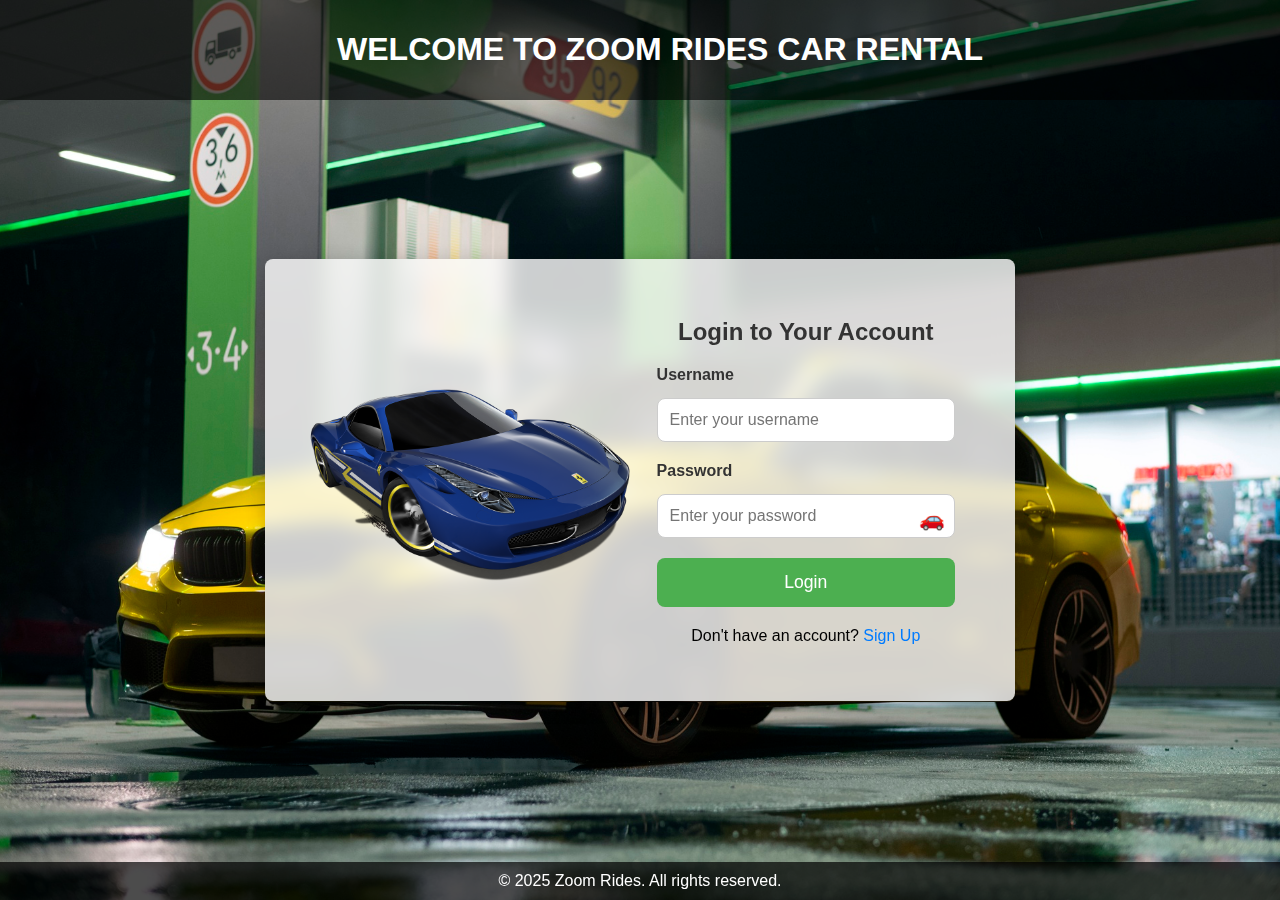
<file: index.html>
<!DOCTYPE html>
<html lang="en">
<head>
    <meta charset="UTF-8">
    <meta name="viewport" content="width=device-width, initial-scale=1.0">
    <title>Zoom Rides</title>
    <style>
        body {
            font-family: Arial, sans-serif;
            margin: 0;
            padding: 0;
            display: flex;
            justify-content: center;
            align-items: center;
            height: 100vh;
            background-image: url('./img/car\ W.jpg'); /* Add your background image path here */
            background-size: cover;
            background-position: center;
            background-attachment: fixed;
            flex-direction: column;
        }

        .navbar {
            position: absolute;
            top: 0;
            left: 0;
            right: 0;
            background-color: rgba(0, 0, 0, 0.6);
            padding: 10px 20px;
            display: flex;
            justify-content: center;
            align-items: center;
            z-index: 100;
            width: 100%;
        }

        .navbar h1 {
            font-size: 2rem;
            color: #fff;
            text-transform: uppercase;
        }

        .container {
            background-color: rgba(255, 255, 255, 0.8); /* Semi-transparent background */
            padding: 40px;
            max-width: 750px;
            width: 100%;
            border-radius: 8px;
            box-shadow: 0 4px 20px rgba(0, 0, 0, 0.2);
            backdrop-filter: blur(10px); /* Optional, adds blur effect on the background */
            margin-top: 80px; /* Added space from the navbar */
            margin-bottom: 20px; /* Added space between form and footer */
            box-sizing: border-box; /* Ensure padding does not cause overflow */
            transition: transform 0.3s ease, box-shadow 0.3s ease; /* Smooth transition for transform and shadow */
            display: flex;
            justify-content: space-between;
            align-items: center;
        }

        /* Hover effect */
        .container:hover {
            transform: translateY(-10px); /* Lift the container slightly */
            box-shadow: 0 10px 30px rgba(0, 0, 0, 0.3); /* Enhance shadow to create depth */
        }

        .car-section {
            width: 50%; /* Make the car section occupy 45% of the container */
            display: flex;
            justify-content: center;
            align-items: center;
        }

        .car-section img {
            max-width: 100%; /* Make sure the car image fits within its section */
            border-radius: 8px;
        }

        .login-section {
            width: 45%; /* Make the login form section occupy 45% of the container */
            padding-left: 20px;
            padding-right: 20px;
        }

        h2 {
            text-align: center;
            margin-bottom: 20px;
            font-size: 24px;
            color: #333;
        }

        label {
            font-weight: 600;
            color: #333;
            margin-bottom: 8px;
            display: block;
        }

        input[type="text"],
        input[type="password"],
        textarea {
            width: 100%;
            padding: 12px;
            margin-top: 6px;
            margin-bottom: 20px;
            border-radius: 8px;
            border: 1px solid #ccc;
            font-size: 1rem;
            background-color: #fff;
            color: #333;
            box-sizing: border-box; /* Ensure padding doesn't overflow */
        }

        .password-container {
            position: relative;
        }

        .car-icon {
            position: absolute;
            top: 43%;
            right: 10px;
            transform: translateY(-50%);
            cursor: pointer;
            font-size: 1.3rem;
        }

        input[type="submit"] {
            background-color: #4CAF50;
            color: white;
            padding: 14px;
            border: none;
            border-radius: 8px;
            cursor: pointer;
            width: 100%;
            font-size: 1.1rem;
            transition: background-color 0.3s ease;
        }

        input[type="submit"]:hover {
            background-color: #45a049;
        }

        .message {
            color: red;
            text-align: center;
            margin-top: 10px;
        }

        .valid {
            color: green;
            text-align: center;
            margin-top: 10px;
        }

        .sign-in-link {
            text-align: center;
            margin-top: 20px;
        }

        .sign-in-link a {
            color: #007bff;
            text-decoration: none;
            font-size: 1rem;
        }

        .sign-in-link a:hover {
            text-decoration: underline;
        }

        /* Footer Styling */
        footer {
            background-color: rgba(0, 0, 0, 0.7);
            color: #fff;
            text-align: center;
            padding: 10px 20px;
            width: 100%;
            position: fixed;
            bottom: 0;
        }

        footer p {
            font-size: 1rem;
            margin: 0;
        }

        /* Mobile Responsiveness */
        
        @media screen and (max-width: 600px) {
            /* Container styling */
            .container {
                flex-direction: column;
                padding: 20px;
                max-width: 90%; /* Adjust for mobile screens */
                margin-top: 50%; /* Center container with enough space from top */
            }

            /* Adjust sections for mobile devices */
            .car-section,
            .login-section {
                width: 100%; /* Ensure full width for mobile devices */
                padding-left: 0;
                padding-right: 0;
                margin-bottom: 20px; /* Add space between sections */
            }

            /* Heading font size for better mobile readability */
            h2 {
                font-size: 20px;
            }

            /* Form elements */
            input[type="text"],
            input[type="password"],
            input[type="submit"],
            textarea {
                padding: 10px;
                font-size: 1rem;
                width: 100%; /* Make sure inputs don't overflow */
                margin-top: 8px; /* Add space between inputs */
                box-sizing: border-box; /* Ensures padding doesn't affect width */
            }

            /* Adjust navbar heading font size */
            .navbar h1 {
                font-size: 1.3rem; /* Slightly smaller font for navbar title */
            }

            /* Footer adjustments */
            .footer {
                margin-top: 70%; /* Ensure footer stays at the bottom */
                position: static; 
                padding: 10px 0;
                text-align: center;
                font-size: 0.9rem; /* Slightly smaller footer font */
            }

            /* Additional styling adjustments for car and login section */
            .car-section,
            .login-section {
                padding: 10px; /* Reduce padding for mobile */
            }

            /* Ensure all form buttons and inputs scale well */
            input[type="submit"] {
                padding: 12px;
                font-size: 1rem;
            }
        }

    </style>
</head>
<body>

    <div class="navbar">
        <h1>Welcome to Zoom Rides Car Rental</h1>
    </div>

    <div class="container">
        <div class="car-section">
            <img src="./img/Sec car.png" alt="Car Image"> <!-- Replace with your car image path -->
        </div>
        <div class="login-section">
            <h2>Login to Your Account</h2>
            <form id="loginForm" onsubmit="return handleLogin(event)">
                <label for="username">Username</label>
                <input type="text" id="username" name="username" placeholder="Enter your username" required>

                <label for="password">Password</label>
                <div class="password-container">
                    <input type="password" id="password" name="password" placeholder="Enter your password" required>
                    <span class="car-icon" onclick="togglePasswordVisibility()">
                        🚗
                    </span>
                </div>

                <input type="submit" value="Login">
                <div id="validationMessage" class="message"></div>

                <div class="sign-in-link">
                    <p>Don't have an account? <a href="registration.html">Sign Up</a></p>
                </div>
            </form>
        </div>
    </div>

    <footer>
        <p>&copy; 2025 Zoom Rides. All rights reserved.</p>
    </footer>

    <script>
        // Handle the login form
function handleLogin(event) {
    event.preventDefault(); // Prevent form submission

    const username = document.getElementById('username').value.trim();
    const password = document.getElementById('password').value.trim();
    const validationMessage = document.getElementById('validationMessage');

    // Retrieve the stored user data from localStorage
    const storedUserData = JSON.parse(localStorage.getItem('userData')); // Get all user data stored during registration

    // Clear previous validation message
    validationMessage.textContent = "";

    // Check if storedUserData exists in localStorage
    if (storedUserData) {
        // Check if entered credentials match the stored ones
        if ((username === storedUserData.username || username === storedUserData.email) && password === storedUserData.password) {
            validationMessage.textContent = "Login successful! Redirecting to homepage...";
            validationMessage.className = "valid"; // Success message

            // Mark the user as logged in
            localStorage.setItem("userLoggedIn", true);
            localStorage.setItem("avatar", storedUserData.avatar || "path-to-default-avatar.jpg");  // Store their avatar

            // Redirect to the homepage after a short delay
            setTimeout(() => {
                window.location.href = "homepage.html"; // Change to your homepage URL
            }, 2000); // Redirect after 2 seconds
        } else {
            // Show error message if credentials don't match
            validationMessage.textContent = "Invalid username or password.";
            validationMessage.className = "message"; // Error message
        }
    } else {
        // Show error message if no user data exists in localStorage
        validationMessage.textContent = "No user found. Please register first.";
        validationMessage.className = "message"; // Error message
    }

    // Clear form fields after processing
    document.getElementById('username').value = '';
    document.getElementById('password').value = '';
}


        // Toggle password visibility
        function togglePasswordVisibility() {
            const passwordField = document.getElementById('password');
            const carIcon = document.querySelector('.car-icon');

            if (passwordField.type === "password") {
                passwordField.type = "text"; // Show password
                carIcon.textContent = "🚙"; // Switch to another car (or any other car emoji you like)
            } else {
                passwordField.type = "password"; // Hide password
                carIcon.textContent = "🚗"; // Switch back to the original car
            }
        }

        // Show the car icon only when the user starts typing in the password field
        document.getElementById('password').addEventListener('input', function() {
            const carIcon = document.querySelector('.car-icon');
            if (this.value.length > 0) {
                carIcon.style.display = 'block';
            } else {
                carIcon.style.display = 'none';
            }
        });
    </script>

</body>
</html>
</file>
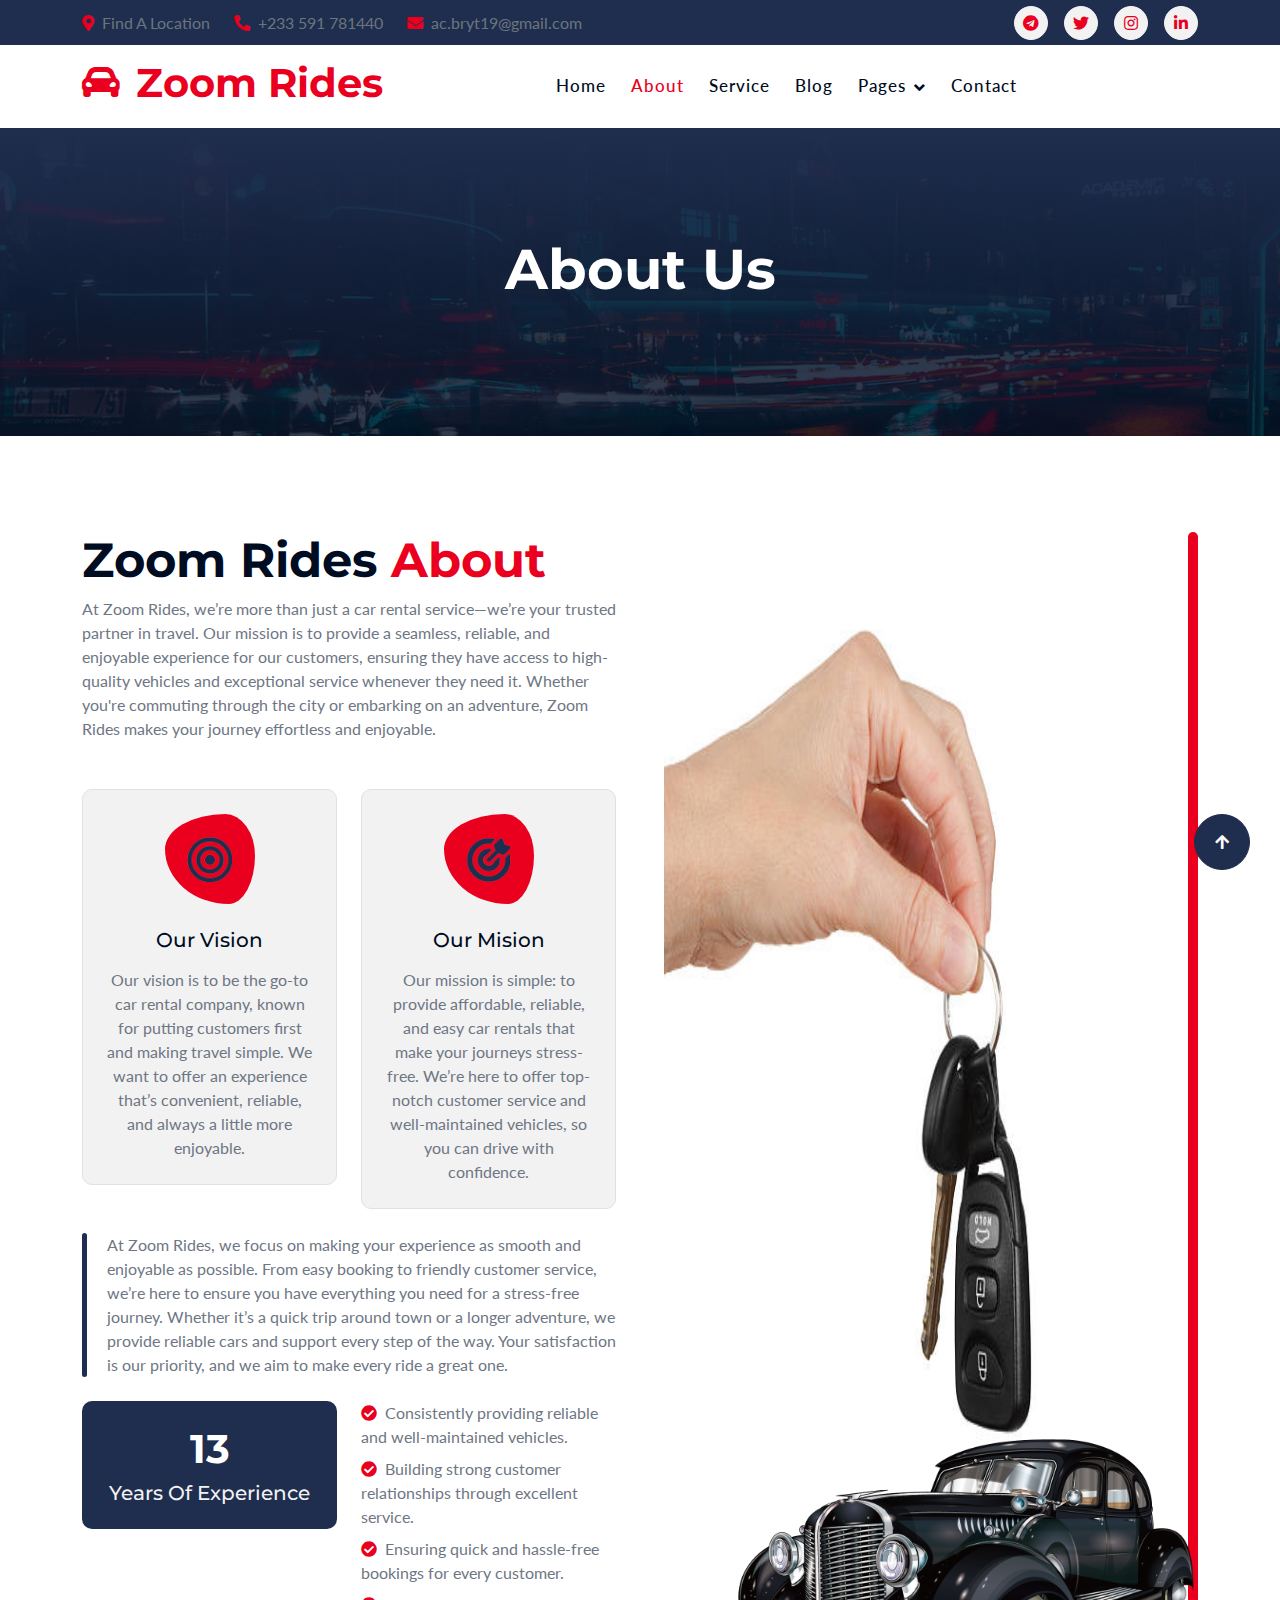
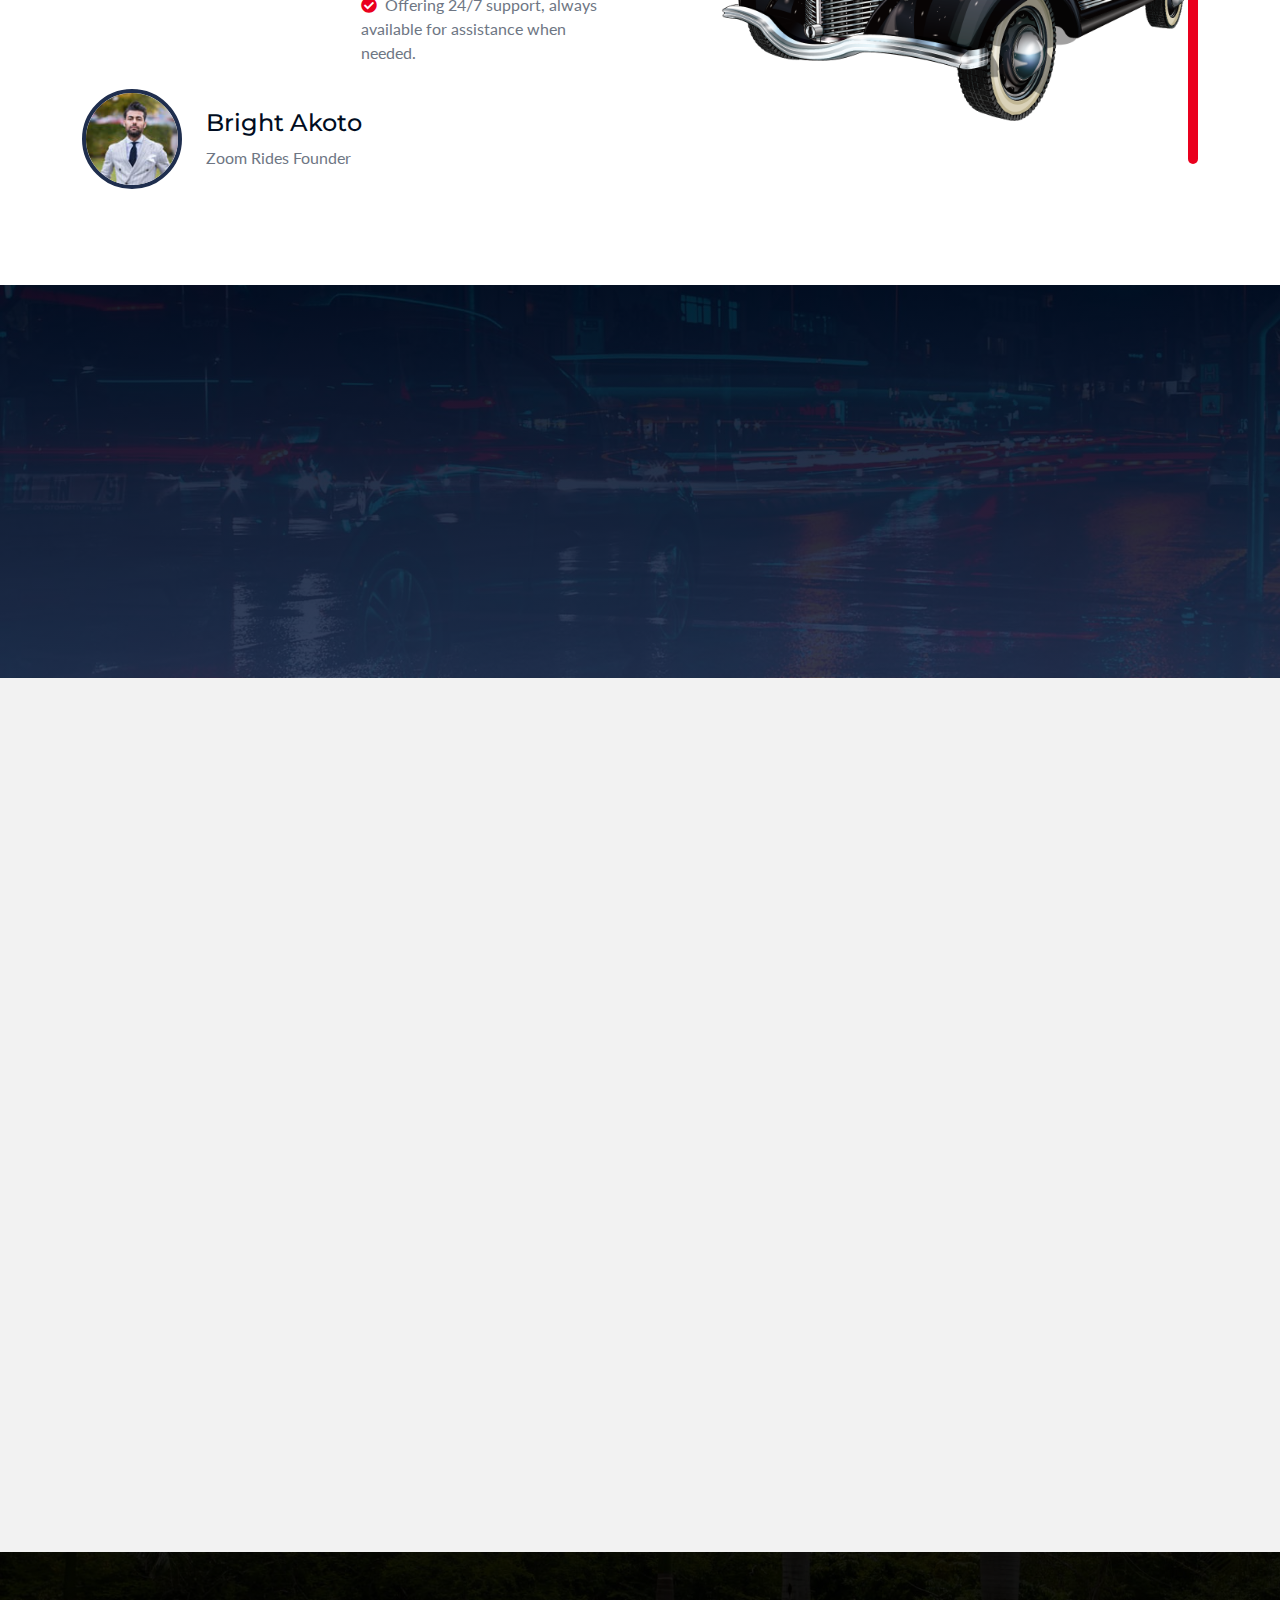
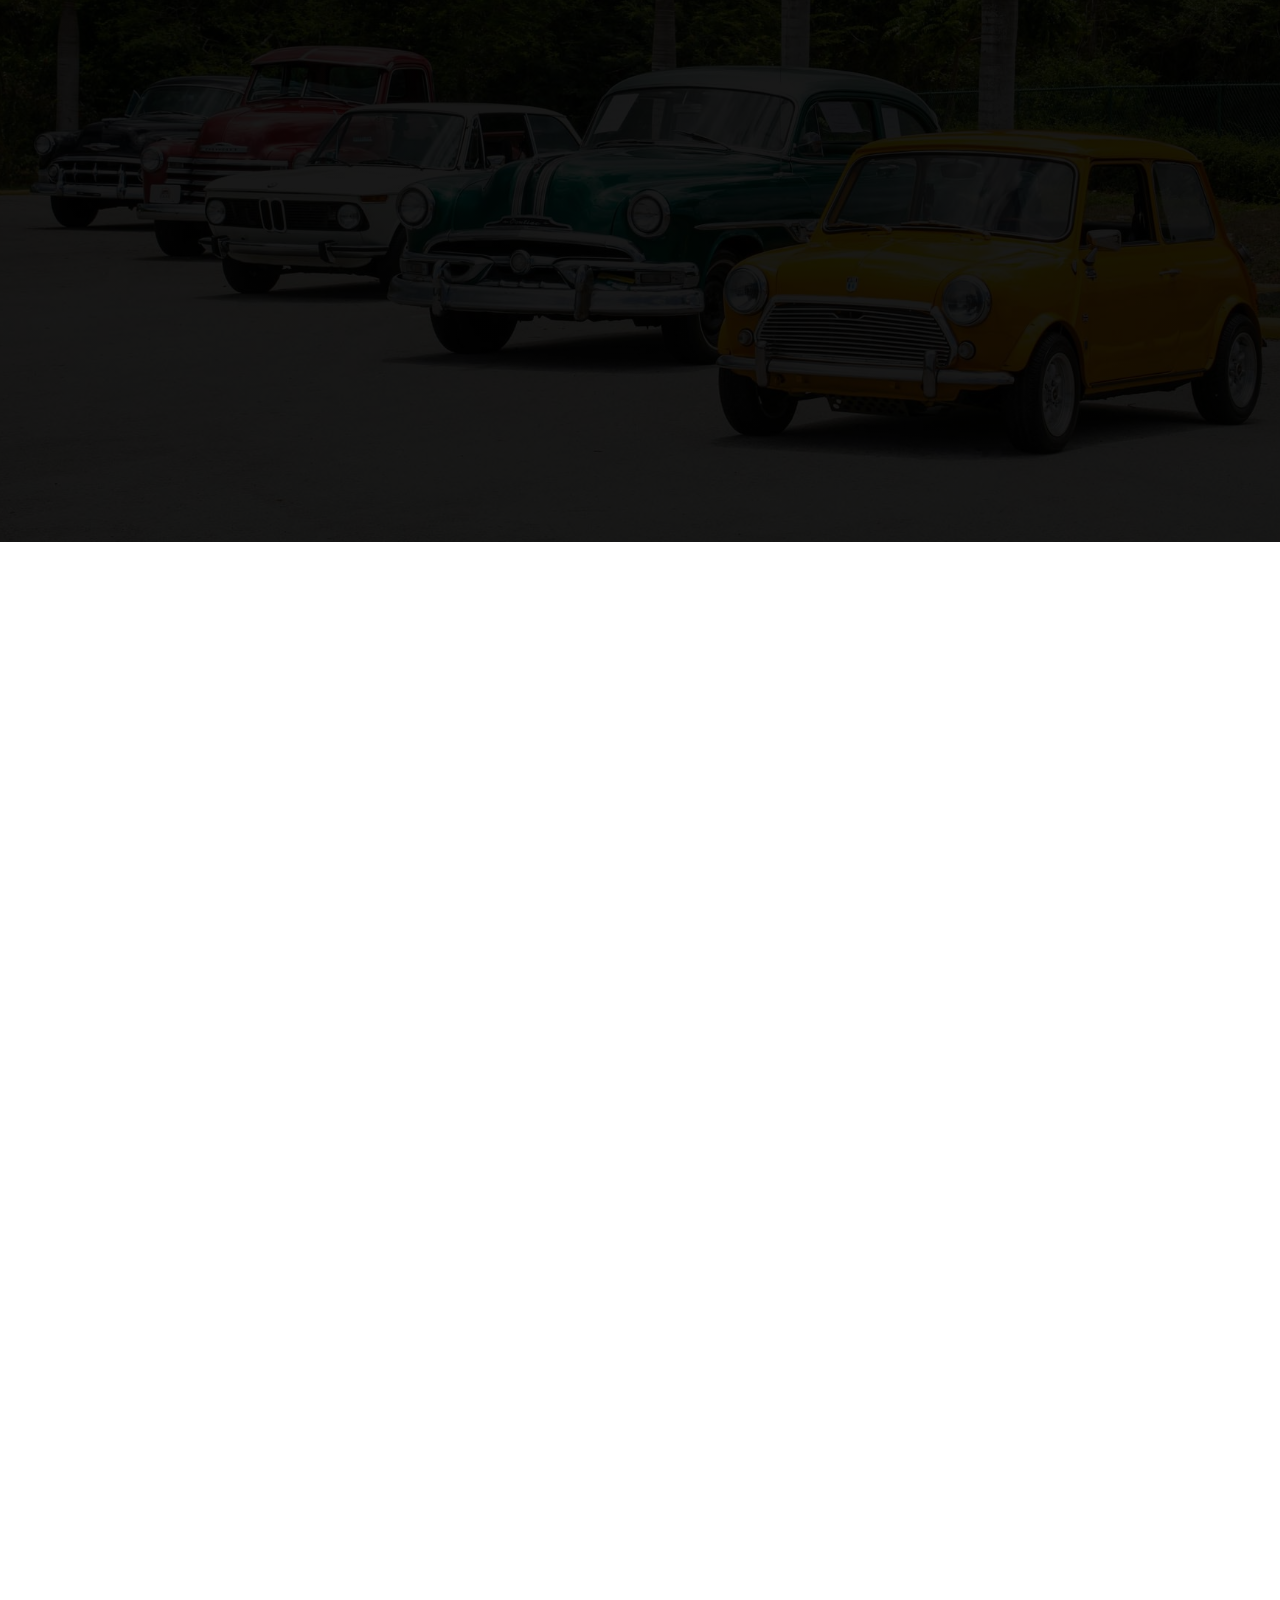
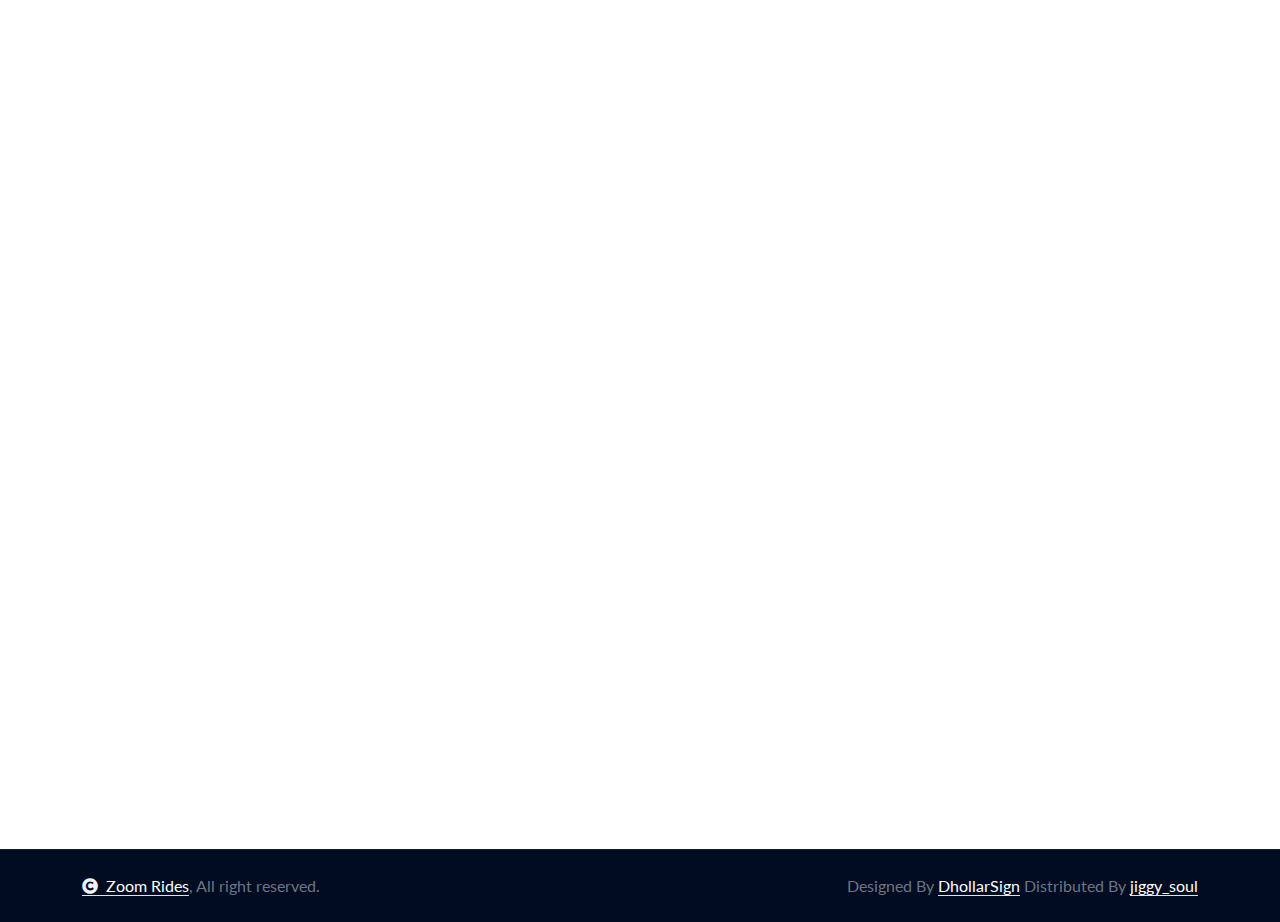
<file: about.html>
<!DOCTYPE html>
<html lang="en">

    <head>
        <meta charset="utf-8">
        <title>Zoom Rides - Car Rental Website</title>
        <meta name="viewport" content="width=device-width, initial-scale=1.0">
        <meta content="Car rental" name="keywords">
        <meta content="About the website" name="description">

        <!-- Google Web Fonts -->
        <link rel="preconnect" href="https://fonts.googleapis.com">
        <link rel="preconnect" href="https://fonts.gstatic.com" crossorigin>
        <link href="https://fonts.googleapis.com/css2?family=Lato:ital,wght@0,400;0,700;0,900;1,400;1,700;1,900&family=Montserrat:ital,wght@0,100..900;1,100..900&display=swap" rel="stylesheet"> 

        <!-- Icon Font Stylesheet -->
        <link rel="stylesheet" href="https://use.fontawesome.com/releases/v5.15.4/css/all.css"/>
        <link href="https://cdn.jsdelivr.net/npm/bootstrap-icons@1.4.1/font/bootstrap-icons.css" rel="stylesheet">

        <!-- Libraries Stylesheet -->
        <link href="lib/animate/animate.min.css" rel="stylesheet">
        <link href="lib/owlcarousel/assets/owl.carousel.min.css" rel="stylesheet">


        <!-- Customized Bootstrap Stylesheet -->
        <link href="css/bootstrap.min.css" rel="stylesheet">

        <!-- Template Stylesheet -->
        <link href="css/style.css" rel="stylesheet">
    </head>

    <body>

        <!-- Spinner Start -->
        <div id="spinner" class="show bg-white position-fixed translate-middle w-100 vh-100 top-50 start-50 d-flex align-items-center justify-content-center">
            <div class="spinner-border text-primary" style="width: 3rem; height: 3rem;" role="status">
                <span class="sr-only">Loading...</span>
            </div>
        </div>
        <!-- Spinner End -->

        <!-- Topbar Start -->
        <div class="container-fluid topbar bg-secondary d-none d-xl-block w-100">
            <div class="container">
                <div class="row gx-0 align-items-center" style="height: 45px;">
                    <div class="col-lg-6 text-center text-lg-start mb-lg-0">
                        <div class="d-flex flex-wrap">
                            <a href="https://www.google.com/maps/@5.56238,-0.186964,11z?hl=en&entry=ttu&g_ep=EgoyMDI1MDMyMy4wIKXMDSoASAFQAw%3D%3D" class="text-muted me-4"><i class="fas fa-map-marker-alt text-primary me-2"></i>Find A Location</a>
                            <a href="tel:+233 591781440" class="text-muted me-4"><i class="fas fa-phone-alt text-primary me-2"></i>+233 591 781440</a>
                            <a href="mailto:ac.bryt19@gmail.com" class="text-muted me-0"><i class="fas fa-envelope text-primary me-2"></i>ac.bryt19@gmail.com</a>
                        </div>
                    </div>
                    <div class="col-lg-6 text-center text-lg-end">
                        <div class="d-flex align-items-center justify-content-end">
                            <a href="tel:+233 591781440" class="btn btn-light btn-sm-square rounded-circle me-3"><i class="fab fa-telegram"></i></a>
                            <a href="https://x.com/airxqhobarbryt" class="btn btn-light btn-sm-square rounded-circle me-3"><i class="fab fa-twitter"></i></a>
                            <a href="https://www.instagram.com/jiggy_soul/" class="btn btn-light btn-sm-square rounded-circle me-3"><i class="fab fa-instagram"></i></a>
                            <a href="www.linkedin.com/in/bright-akoto19" class="btn btn-light btn-sm-square rounded-circle me-0"><i class="fab fa-linkedin-in"></i></a>
                        </div>
                    </div>
                </div>
            </div>
        </div>
        <!-- Topbar End -->

         <!-- Navbar & Hero Start -->
         <div class="container-fluid nav-bar sticky-top px-0 px-lg-4 py-2 py-lg-0">
            <div class="container">
                <nav class="navbar navbar-expand-lg navbar-light">
                    <a href="" class="navbar-brand p-0">
                        <h1 class="display-6 text-primary"><i class="fas fa-car-alt me-3"></i></i>Zoom Rides</h1>
                        <!-- <img src="img/logo.png" alt="Logo"> -->
                    </a>
                    <button class="navbar-toggler" type="button" data-bs-toggle="collapse" data-bs-target="#navbarCollapse">
                        <span class="fa fa-bars"></span>
                    </button>
                    <div class="collapse navbar-collapse" id="navbarCollapse">
                        <div class="navbar-nav mx-auto py-0">
                            <a href="homepage.html" class="nav-item nav-link">Home</a>
                            <a href="about.html" class="nav-item nav-link active">About</a>
                            <a href="service.html" class="nav-item nav-link">Service</a>
                            <a href="blog.html" class="nav-item nav-link">Blog</a>
                            
                            <div class="nav-item dropdown">
                                <a href="#" class="nav-link dropdown-toggle" data-bs-toggle="dropdown">Pages</a>
                                <div class="dropdown-menu m-0">
                                    <a href="feature.html" class="dropdown-item">Features</a>
                                    <a href="cars.html" class="dropdown-item">Cars</a>
                                    <a href="team.html" class="dropdown-item">Team</a>
                                    <a href="testimonial.html" class="dropdown-item">Reviews</a>
                                </div>
                            </div>
                            <a href="contact.html" class="nav-item nav-link">Contact</a>
                        </div>
                </nav>
            </div>
        </div>
        <!-- Navbar & Hero End -->

        <!-- Header Start -->
        <div class="container-fluid bg-breadcrumb">
            <div class="container text-center py-5" style="max-width: 900px;">
                <h2 class="text-white display-4 mb-4 wow fadeInDown" data-wow-delay="0.1s">About Us</h2>    
            </div>
        </div>
        <!-- Header End -->

        <!-- About Start -->
        <div class="container-fluid overflow-hidden about py-5">
            <div class="container py-5">
                <div class="row g-5">
                    <div class="col-xl-6 wow fadeInLeft" data-wow-delay="0.2s">
                        <div class="about-item">
                            <div class="pb-5">
                                <h1 class="display-5 text-capitalize">Zoom Rides <span class="text-primary">About</span></h1>
                                <p class="mb-0">At Zoom Rides, we’re more than just a car rental service—we’re your trusted partner in travel. Our mission is to provide a seamless, reliable, and enjoyable experience for our customers, ensuring they have access to high-quality vehicles and exceptional service whenever they need it. Whether you're commuting through the city or embarking on an adventure, Zoom Rides makes your journey effortless and enjoyable.
                                </p>
                            </div>
                            <div class="row g-4">
                                <div class="col-lg-6">
                                    <div class="about-item-inner border p-4">
                                        <div class="about-icon mb-4">
                                            <img src="img/about-icon-1.png" class="img-fluid w-50 h-50" alt="Icon">
                                        </div>
                                        <h5 class="mb-3">Our Vision</h5>
                                        <p class="mb-0">Our vision is to be the go-to car rental company, known for putting customers first and making travel simple. We want to offer an experience that’s convenient, reliable, and always a little more enjoyable.</p>
                                    </div>
                                </div>
                                <div class="col-lg-6">
                                    <div class="about-item-inner border p-4">
                                        <div class="about-icon mb-4">
                                            <img src="img/about-icon-2.png" class="img-fluid h-50 w-50" alt="Icon">
                                        </div>
                                        <h5 class="mb-3">Our Mision</h5>
                                        <p class="mb-0">Our mission is simple: to provide affordable, reliable, and easy car rentals that make your journeys stress-free. We’re here to offer top-notch customer service and well-maintained vehicles, so you can drive with confidence.</p>
                                    </div>
                                </div>
                            </div>
                            <p class="text-item my-4">At Zoom Rides, we focus on making your experience as smooth and enjoyable as possible. From easy booking to friendly customer service, we’re here to ensure you have everything you need for a stress-free journey. Whether it’s a quick trip around town or a longer adventure, we provide reliable cars and support every step of the way. Your satisfaction is our priority, and we aim to make every ride a great one.
                            </p>
                            <div class="row g-4">
                                <div class="col-lg-6">
                                    <div class="text-center rounded bg-secondary p-4">
                                        <h1 class="display-6 text-white">13</h1>
                                        <h5 class="text-light mb-0">Years Of Experience</h5>
                                    </div>
                                </div>
                                <div class="col-lg-6">
                                    <div class="rounded">
                                        <p class="mb-2"><i class="fa fa-check-circle text-primary me-1"></i> Consistently providing reliable and well-maintained vehicles.</p>
                                        <p class="mb-2"><i class="fa fa-check-circle text-primary me-1"></i> Building strong customer relationships through excellent service.</p>
                                        <p class="mb-2"><i class="fa fa-check-circle text-primary me-1"></i> Ensuring quick and hassle-free bookings for every customer.</p>
                                        <p class="mb-0"><i class="fa fa-check-circle text-primary me-1"></i> Offering 24/7 support, always available for assistance when needed.</p>
                                    </div>
                                </div>
                
                                <div class="col-lg-7">
                                    <div class="d-flex align-items-center">
                                        <img src="img/attachment-img.jpg" class="img-fluid rounded-circle border border-4 border-secondary" style="width: 100px; height: 100px;" alt="Image">
                                        <div class="ms-4">
                                            <h4>Bright Akoto</h4>
                                            <p class="mb-0">Zoom Rides Founder</p>
                                        </div>
                                    </div>
                                </div>
                            </div>
                        </div>
                    </div>
                    <div class="col-xl-6 wow fadeInRight" data-wow-delay="0.2s">
                        <div class="about-img">
                            <div class="img-1">
                                <img src="./img/keys 2.jpg" class="img-fluid rounded h-100 w-100" alt="img">
                            </div>
                            <div class="img-2">
                                <img src="./img/black.png" class="img-fluid rounded w-100" alt="vintage car">
                            </div>
                        </div>
                    </div>
                </div>
            </div>
        </div>
        <!-- About End -->

               <!-- Fact Counter -->
               <div class="container-fluid counter bg-secondary py-5">
                <div class="container py-5">
                    <div class="row g-5">
                        <div class="col-md-6 col-lg-6 col-xl-3 wow fadeInUp" data-wow-delay="0.1s">
                            <div class="counter-item text-center">
                                <div class="counter-item-icon mx-auto">
                                    <i class="fas fa-thumbs-up fa-2x"></i>
                                </div>
                                <div class="counter-counting my-3">
                                    <span class="text-white fs-2 fw-bold" data-toggle="counter-up">200</span>
                                    <span class="h1 fw-bold text-white">+</span>
                                </div>
                                <h4 class="text-white mb-0">Happy Clients</h4>
                            </div>
                        </div>
                        <div class="col-md-6 col-lg-6 col-xl-3 wow fadeInUp" data-wow-delay="0.3s">
                            <div class="counter-item text-center">
                                <div class="counter-item-icon mx-auto">
                                    <i class="fas fa-car-alt fa-2x"></i>
                                </div>
                                <div class="counter-counting my-3">
                                    <span class="text-white fs-2 fw-bold" data-toggle="counter-up">100</span>
                                    <span class="h1 fw-bold text-white">+</span>
                                </div>
                                <h4 class="text-white mb-0">Number of Cars</h4>
                            </div>
                        </div>
                        <div class="col-md-6 col-lg-6 col-xl-3 wow fadeInUp" data-wow-delay="0.5s">
                            <div class="counter-item text-center">
                                <div class="counter-item-icon mx-auto">
                                    <i class="fas fa-building fa-2x"></i>
                                </div>
                                <div class="counter-counting my-3">
                                    <span class="text-white fs-2 fw-bold" data-toggle="counter-up">10</span>
                                    <span class="h1 fw-bold text-white">+</span>
                                </div>
                                <h4 class="text-white mb-0">Car Center</h4>
                            </div>
                        </div>
                        <div class="col-md-6 col-lg-6 col-xl-3 wow fadeInUp" data-wow-delay="0.7s">
                            <div class="counter-item text-center">
                                <div class="counter-item-icon mx-auto">
                                    <i class="fas fa-clock fa-2x"></i>
                                </div>
                                <div class="counter-counting my-3">
                                    <span class="text-white fs-2 fw-bold" data-toggle="counter-up">10,000</span>
                                    <span class="h1 fw-bold text-white">+</span>
                                </div>
                                <h4 class="text-white mb-0">Total kilometers</h4>
                            </div>
                        </div>
                    </div>
                </div>
            </div>
            <!-- Fact Counter -->

        <!-- Features Start -->
        <div class="container-fluid feature py-5">
            <div class="container py-5">
                <div class="text-center mx-auto pb-5 wow fadeInUp" data-wow-delay="0.1s" style="max-width: 800px;">
                    <h1 class="display-5 text-capitalize mb-3">Zoom Rides<span class="text-primary"> Features</span></h1>
                    <p class="mb-0">Welcome to Zoom Rides, your trusted car rental partner offering unmatched convenience and quality. We’re dedicated to making your travel experience as seamless and comfortable as possible, whether you're commuting around town or embarking on a road trip. Our goal is to provide you with the best vehicles and top-notch service that you deserve.
                    </p>
                </div>
                <div class="row g-4 align-items-center">
                    <div class="col-xl-4">
                        <div class="row gy-4 gx-0">
                            <div class="col-12 wow fadeInUp" data-wow-delay="0.1s">
                                <div class="feature-item">
                                    <div class="feature-icon">
                                        <span class="fa fa-trophy fa-2x"></span>
                                    </div>
                                    <div class="ms-4">
                                        <h5 class="mb-3">First Class services</h5>
                                        <p class="mb-0">At Zoom Rides, we prioritize customer satisfaction above all. Our team is committed to delivering exceptional service from the moment you book until you return the car, ensuring you have a smooth and hassle-free rental experience.</p>
                                    </div>
                                </div>
                            </div>
                            <div class="col-12 wow fadeInUp" data-wow-delay="0.3s">
                                <div class="feature-item">
                                    <div class="feature-icon">
                                        <span class="fa fa-road fa-2x"></span>
                                    </div>
                                    <div class="ms-4">
                                        <h5 class="mb-3">24/7 road assistance</h5>
                                        <p class="mb-0">Your safety and peace of mind are our priority. That's why Zoom Rides provides 24/7 road assistance. No matter when or where you need help, we’re just a phone call away to assist you with any roadside emergency.</p>
                                    </div>
                                </div>
                            </div>
                        </div>
                    </div>
                    <div class="col-lg-12 col-xl-4 wow fadeInUp" data-wow-delay="0.2s">
                        <img src="./img/sticker.png" class="img-fluid w-100" style="object-fit: cover;" alt="Img">
                    </div>
                    <div class="col-xl-4">
                        <div class="row gy-4 gx-0">
                            <div class="col-12 wow fadeInUp" data-wow-delay="0.1s">
                                <div class="feature-item justify-content-end">
                                    <div class="text-end me-4">
                                        <h5 class="mb-3">Quality at Minimum</h5>
                                        <p class="mb-0">We offer the perfect balance of quality and affordability. Our fleet of well-maintained vehicles is available at competitive rates, ensuring that you get the best value for your money without compromising on quality.</p>
                                    </div>
                                    <div class="feature-icon">
                                        <span class="fa fa-tag fa-2x"></span>
                                    </div>
                                </div>
                            </div>
                            <div class="col-12 wow fadeInUp" data-wow-delay="0.3s">
                                <div class="feature-item justify-content-end">
                                    <div class="text-end me-4">
                                        <h5 class="mb-3">Free Pick-Up & Drop-Off</h5>
                                        <p class="mb-0">We make renting with Zoom Rides even more convenient by offering free pick-up and drop-off services. Whether you’re at home, the airport, or your hotel, we’ll come to you and ensure that your rental experience is hassle-free.</p>
                                    </div>
                                    <div class="feature-icon">
                                        <span class="fa fa-map-pin fa-2x"></span>
                                    </div>
                                </div>
                            </div>
                        </div>
                    </div>
                </div>
            </div>
        </div>
        <!-- Features End -->

        <!-- Car Steps Start -->
        <div class="container-fluid steps py-5">
            <div class="container py-5">
                <div class="text-center mx-auto pb-5 wow fadeInUp" data-wow-delay="0.1s" style="max-width: 800px;">
                    <h1 class="display-5 text-capitalize text-white mb-3">Zoom rides<span class="text-primary"> Process</span></h1>
                    <p class="mb-0 text-white">At Zoom Rides, we’ve simplified the car rental process to make your experience as easy and convenient as possible. From booking to driving, we’ve got you covered every step of the way.
                    </p>
                </div>
                <div class="row g-4">
                    <div class="col-lg-4 wow fadeInUp" data-wow-delay="0.1s">
                        <div class="steps-item p-4 mb-4">
                            <h4>Come In Contact</h4>
                            <p class="mb-0">Start by reaching out to us. You can either call us or visit our website to explore our car rental options. Our friendly team is always available to assist you with any questions or booking requests.</p>
                            <div class="setps-number">01.</div>
                        </div>
                    </div>
                    <div class="col-lg-4 wow fadeInUp" data-wow-delay="0.3s">
                        <div class="steps-item p-4 mb-4">
                            <h4>Choose A Car</h4>
                            <p class="mb-0">Browse through our wide range of vehicles and pick the one that best suits your needs. Whether it’s a compact car for a quick city trip or a spacious SUV for a road trip, we have something for every occasion.</p>
                            <div class="setps-number">02.</div>
                        </div>
                    </div>
                    <div class="col-lg-4 wow fadeInUp" data-wow-delay="0.5s">
                        <div class="steps-item p-4 mb-4">
                            <h4>Enjoy Driving</h4>
                            <p class="mb-0">Once you’ve selected your vehicle, all that’s left to do is hit the road! With your car ready to go, enjoy a smooth and stress-free driving experience with the flexibility and comfort that Zoom Rides offers.</p>
                            <div class="setps-number">03.</div>
                        </div>
                    </div>
                </div>
            </div>
        </div>
        <!-- Car Steps End -->

         <!-- Team Start -->
         <div class="container-fluid team pb-5">
            <div class="container pb-5">
                <div class="text-center mx-auto pb-5 wow fadeInUp" data-wow-delay="0.1s" style="max-width: 800px;">
                    <h1 class="display-5 text-capitalize mb-3">Customer<span class="text-primary"> Suport</span> Center</h1>
                    <p class="mb-0">Customer support service is there to help you with any questions or issues you might have before, during, or after using a service. It can assist with booking problems, vehicle issues, or clarifications on policies. Support is typically available through phone, email, or live chat. A good customer support team ensures you're satisfied and helps resolve problems quickly and efficiently.
                    </p>
                </div>
                <div class="row g-4">
                    <div class="col-md-6 col-lg-6 col-xl-3 wow fadeInUp" data-wow-delay="0.1s">
                        <div class="team-item p-4 pt-0">
                            <div class="team-img">
                                <img src="./img/casey.jpg" class="img-fluid rounded w-100" alt="Image">
                            </div>
                            <div class="team-content pt-4">
                                <h4>CAMERON CASEY</h4>
                                <p>Customer Service Attendant</p>
                                <div class="team-icon d-flex justify-content-center">
                                    <a class="btn btn-square btn-light rounded-circle mx-1" href="https://www.instagram.com/camcasey/"><i class="fab fa-instagram"></i></a>
                                </div>
                            </div>
                        </div>
                    </div>
                    <div class="col-md-6 col-lg-6 col-xl-3 wow fadeInUp" data-wow-delay="0.3s">
                        <div class="team-item p-4 pt-0">
                            <div class="team-img">
                                <img src="./img/lewis.jpg" class="img-fluid rounded w-100" alt="Image">
                            </div>
                            <div class="team-content pt-4">
                                <h4>LEWIS HAMILTON</h4>
                                <p>Client Management Head</p>
                                <div class="team-icon d-flex justify-content-center">
                                    <a class="btn btn-square btn-light rounded-circle mx-1" href="https://www.instagram.com/lewishamilton/"><i class="fab fa-instagram"></i></a>
                                </div>
                            </div>
                        </div>
                    </div>
                    <div class="col-md-6 col-lg-6 col-xl-3 wow fadeInUp" data-wow-delay="0.5s">
                        <div class="team-item p-4 pt-0">
                            <div class="team-img">
                                <img src="./img/horic.jpg" class="img-fluid rounded w-100" alt="Image">
                            </div>
                            <div class="team-content pt-4">
                                <h4>HORIC AMPOFO</h4>
                                <p> Groomer/Delivery Person</p>
                                <div class="team-icon d-flex justify-content-center">
                                    <a class="btn btn-square btn-light rounded-circle mx-1" href="https://www.instagram.com/horic63s/"><i class="fab fa-instagram"></i></a>  
                                </div>
                            </div>
                        </div>
                    </div>
                    <div class="col-md-6 col-lg-6 col-xl-3 wow fadeInUp" data-wow-delay="0.7s">
                        <div class="team-item p-4 pt-0">
                            <div class="team-img">
                                <img src="./img/teu.jpg" class="img-fluid rounded w-100" alt="Image">
                            </div>
                            <div class="team-content pt-4">
                                <h4>LOUISA TEU</h4>
                                <p>Driver</p>
                                <div class="team-icon d-flex justify-content-center">
                                    <a class="btn btn-square btn-light rounded-circle mx-1" href="https://www.instagram.com/loulu_teu/"><i class="fab fa-instagram"></i></a>
                                </div>
                            </div>
                        </div>
                    </div>
                </div>
            </div>
        </div>
        <!-- Team End -->

        <!-- Banner Start -->
        <div class="container-fluid banner pb-5 wow zoomInDown" data-wow-delay="0.1s">
            <div class="container pb-5">
                <div class="banner-item rounded">
                    <img src="./img/Car-showroom.webp" class="img-fluid rounded w-100" alt="">
                    <div class="banner-content">
                        <h2 class="text-primary">Rent Your Car</h2>
                        <h1 class="text-white">Interested in Renting?</h1>
                        <p class="text-white">Don't hesitate and send us a message.</p>
                        <div class="banner-btn">
                            <a href="tel:+233 591781440" class="btn btn-secondary rounded-pill py-3 px-4 px-md-5 me-2">WhatsApp</a>
                            <a href="tel:=233 208564934" class="btn btn-primary rounded-pill py-3 px-4 px-md-5 ms-2">Contact Us</a>
                        </div>
                    </div>
                </div>
            </div>
        </div>
        <!-- Banner End -->

       <!-- Footer Start -->
       <div class="container-fluid footer py-5 wow fadeIn" data-wow-delay="0.2s">
        <div class="container py-5">
            <div class="row g-5">
                <div class="col-md-6 col-lg-6 col-xl-3">
                    <div class="footer-item d-flex flex-column">
                        <div class="footer-item">
                            <h4 class="text-white mb-4">About Us</h4>
                            <p class="mb-3">Zoom Rides is a reliable car rental company offering a variety of well-maintained vehicles for any occasion. They focus on customer satisfaction with easy booking and friendly service.</p>
                        </div>
                        <div class="position-relative">
                            <input class="form-control rounded-pill w-100 py-3 ps-4 pe-5" type="text" placeholder="Enter your email">
                            <button type="button" class="btn btn-secondary rounded-pill position-absolute top-0 end-0 py-2 mt-2 me-2">Subscribe</button>
                        </div>
                    </div>
                </div>
                <div class="col-md-6 col-lg-6 col-xl-3">
                    <div class="footer-item d-flex flex-column">
                        <h4 class="text-white mb-4">Quick Links</h4>
                        <a href="about.html"><i class="fas fa-angle-right me-2"></i> About</a>
                        <a href="cars.html"><i class="fas fa-angle-right me-2"></i> Cars</a>
                        <a href="team.html"><i class="fas fa-angle-right me-2"></i> Team</a>
                        <a href="contact.html"><i class="fas fa-angle-right me-2"></i> Contact us</a>
                    </div>
                </div>
                <div class="col-md-6 col-lg-6 col-xl-3">
                    <div class="footer-item d-flex flex-column">
                        <h4 class="text-white mb-4">Business Hours</h4>
                        <div class="mb-3">
                            <h6 class="text-muted mb-0">Mon - Friday:</h6>
                            <p class="text-white mb-0">09.00 am to 07.00 pm</p>
                        </div>
                        <div class="mb-3">
                            <h6 class="text-muted mb-0">Saturday:</h6>
                            <p class="text-white mb-0">10.00 am to 05.00 pm</p>
                        </div>
                        <div class="mb-3">
                            <h6 class="text-muted mb-0">Vacation:</h6>
                            <p class="text-white mb-0">All Sunday is our vacation</p>
                        </div>
                    </div>
                </div>
                <div class="col-md-6 col-lg-6 col-xl-3">
                    <div class="footer-item d-flex flex-column">
                        <h4 class="text-white mb-4">Contact Info</h4>
                        <a href="https://www.google.com/maps/place/Mataheko+pharmacy/@5.6564082,-0.2223469,12.27z/data=!4m6!3m5!1s0xfdf99da4208a8eb:0x47f0ed7db8f1d659!8m2!3d5.5686247!4d-0.2514157!16s%2Fg%2F11f013mqm3?entry=ttu&g_ep=EgoyMDI0MTIwMS4xIKXMDSoASAFQAw%3D%3D"><i class="fa fa-map-marker-alt me-2"></i>Paul Acquah Street, Accra, Ghana</a>
                        <a href="mailto:ac.bryt19@gmail.com"><i class="fas fa-envelope me-2"></i> ac.bryt19@gmail.com</a>
                        <a href="tel:+233 591781440"><i class="fas fa-phone me-2"></i> +233 591781440</a>
                        <a href="tel:+233 591781449" class="mb-3"><i class="fas fa-print me-2"></i> +233 591781440</a>
                        <div class="d-flex">
                            <a href="tel:+233 591781440" class="btn btn-light btn-sm-square rounded-circle me-3"><i class="fab fa-telegram"></i></a>
                            <a href="https://x.com/airxqhobarbryt" class="btn btn-light btn-sm-square rounded-circle me-3"><i class="fab fa-twitter"></i></a>
                            <a href="https://www.instagram.com/jiggy_soul/" class="btn btn-light btn-sm-square rounded-circle me-3"><i class="fab fa-instagram"></i></a>
                            <a href="www.linkedin.com/in/bright-akoto19" class="btn btn-light btn-sm-square rounded-circle me-0"><i class="fab fa-linkedin-in"></i></a>
                        </div>
                    </div>
                </div>
            </div>
        </div>
    </div>
    <!-- Footer End -->
    
    <!-- Copyright Start -->
    <div class="container-fluid copyright py-4">
        <div class="container">
            <div class="row g-4 align-items-center">
                <div class="col-md-6 text-center text-md-start mb-md-0">
                    <span class="text-body"><a href="#" class="border-bottom text-white"><i class="fas fa-copyright text-light me-2"></i>Zoom Rides</a>, All right reserved.</span>
                </div>
                <div class="col-md-6 text-center text-md-end text-body">
                    Designed By <a class="border-bottom text-white" href="www.linkedin.com/in/bright-akoto19">DhollarSign</a> Distributed By <a class="border-bottom text-white" href="https://www.instagram.com/jiggy_soul/">jiggy_soul</a>
                </div>
            </div>
        </div>
    </div>
    <!-- Copyright End -->


    <!-- Back to Top -->
    <a href="about.html" class="btn btn-secondary btn-lg-square rounded-circle back-to-top"><i class="fa fa-arrow-up"></i></a>   

    
<!-- JavaScript Libraries -->
<script src="https://ajax.googleapis.com/ajax/libs/jquery/3.6.4/jquery.min.js"></script>
<script src="https://cdn.jsdelivr.net/npm/bootstrap@5.0.0/dist/js/bootstrap.bundle.min.js"></script>
<script src="lib/wow/wow.min.js"></script>
<script src="lib/easing/easing.min.js"></script>
<script src="lib/waypoints/waypoints.min.js"></script>
<script src="lib/counterup/counterup.min.js"></script>
<script src="lib/owlcarousel/owl.carousel.min.js"></script>


<!-- Template Javascript -->
<script src="js/main.js"></script>
</body>

</html>
</file>
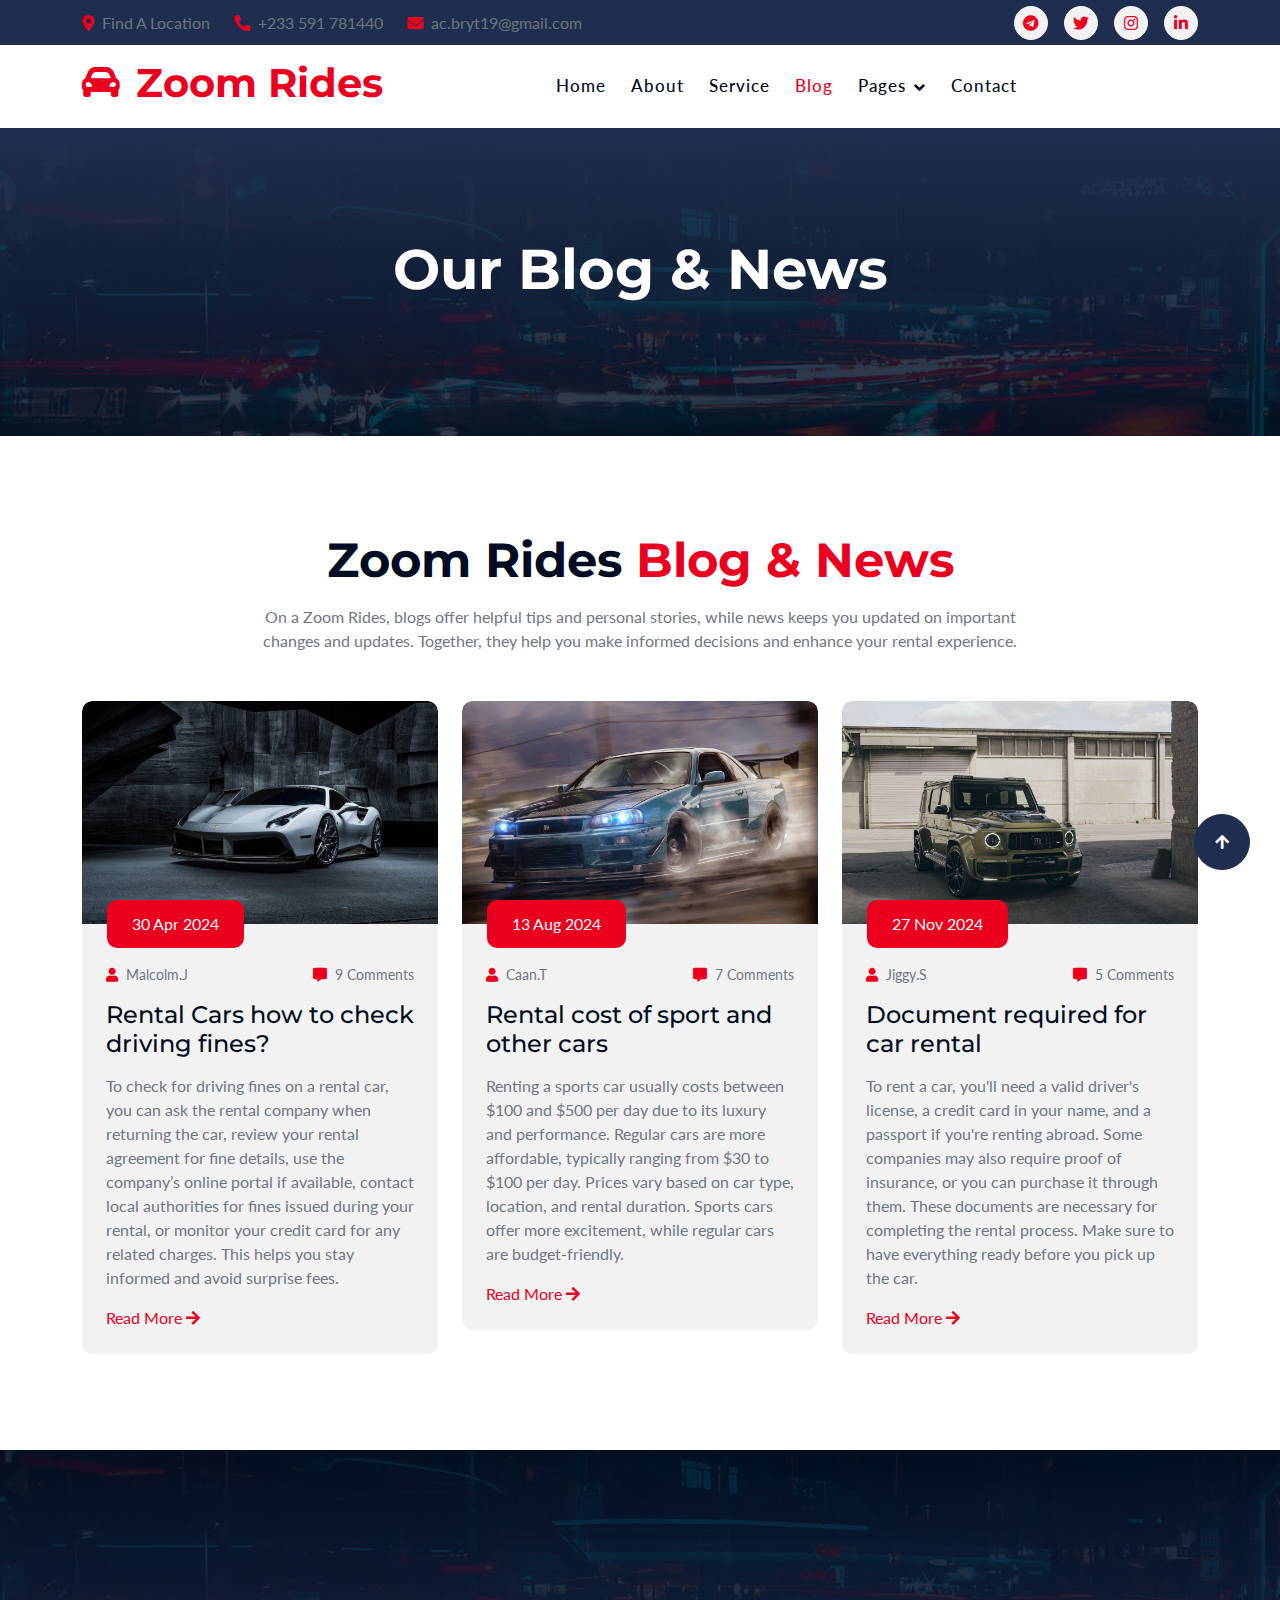
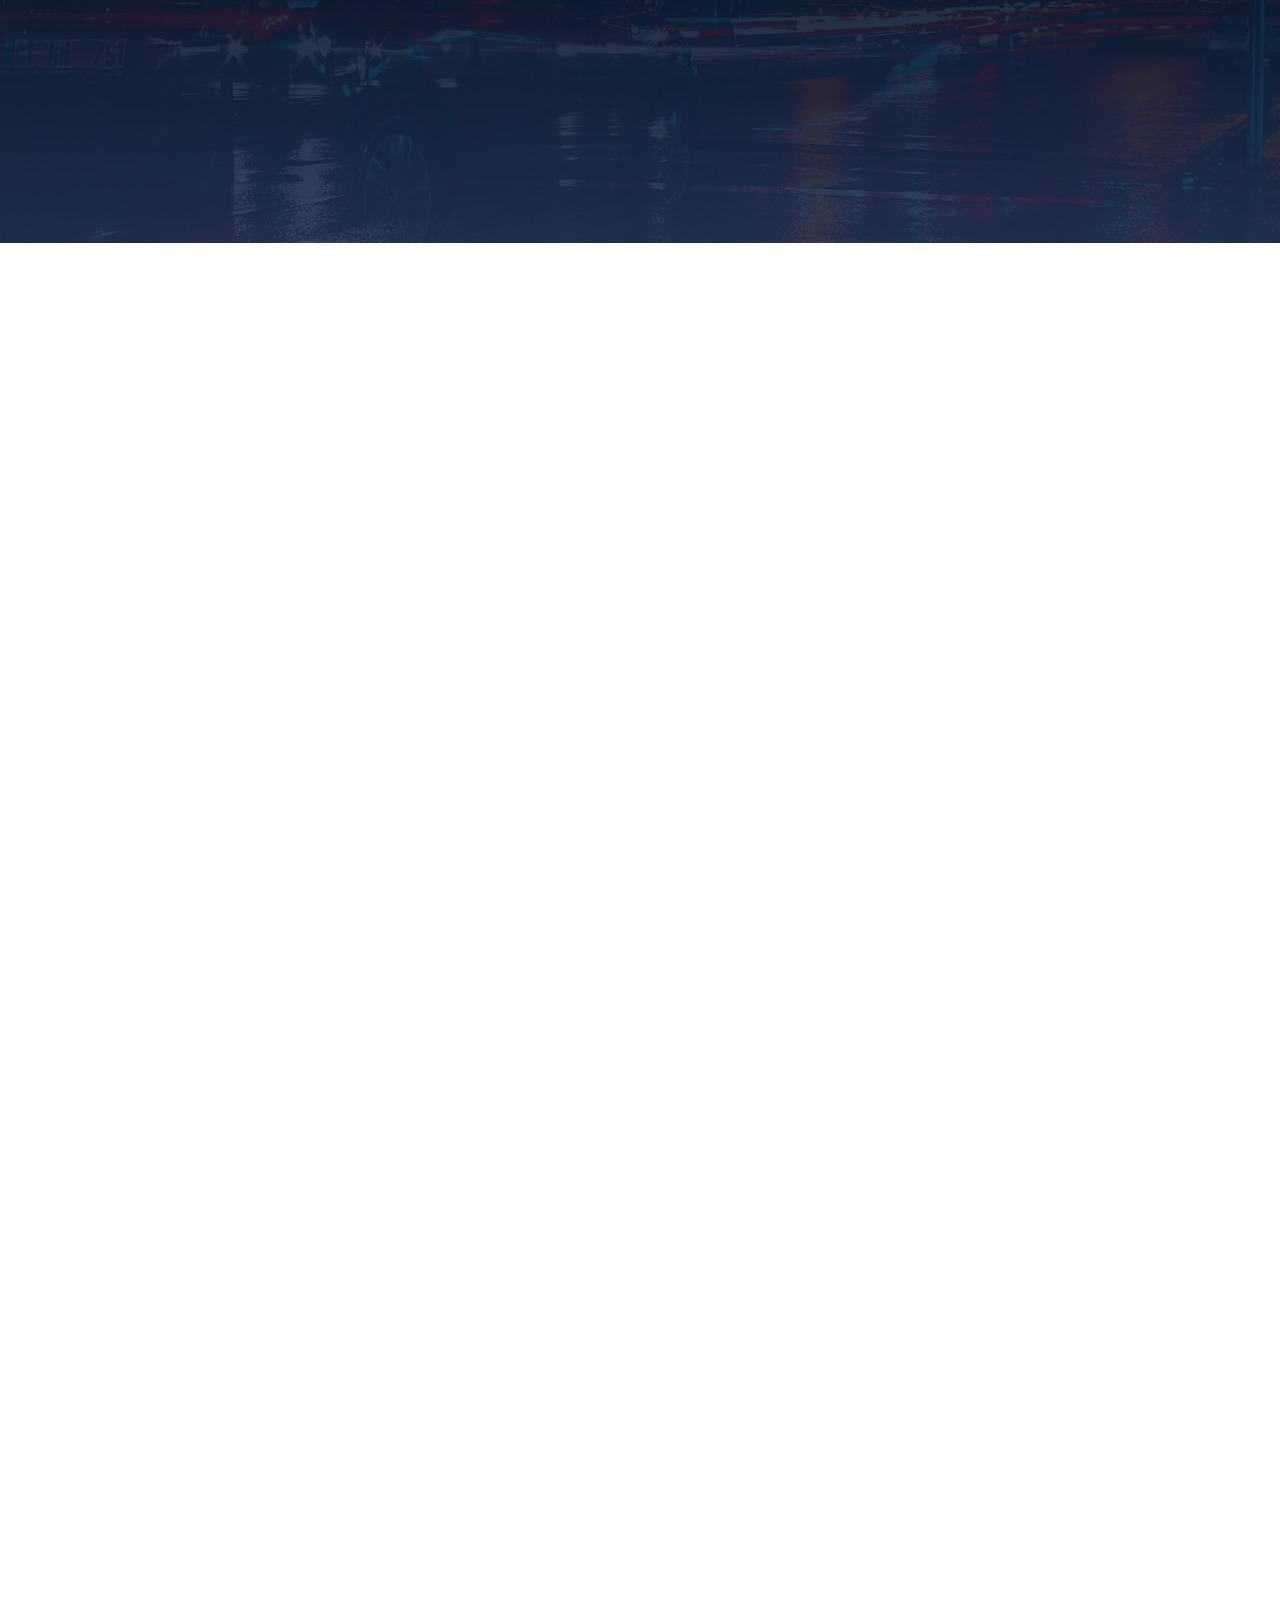
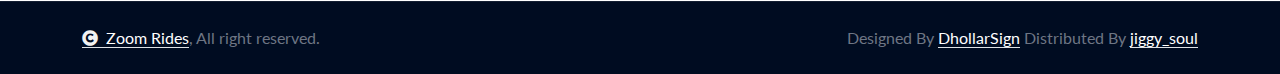
<file: blog.html>
<!DOCTYPE html>
<html lang="en">

    <head>
        <meta charset="utf-8">
        <title>Zoom Rides - Car Rental Website</title>
        <meta name="viewport" content="width=device-width, initial-scale=1.0">
        <meta content="Car rental" name="keywords">
        <meta content="blog" name="description">

        <!-- Google Web Fonts -->
        <link rel="preconnect" href="https://fonts.googleapis.com">
        <link rel="preconnect" href="https://fonts.gstatic.com" crossorigin>
        <link href="https://fonts.googleapis.com/css2?family=Lato:ital,wght@0,400;0,700;0,900;1,400;1,700;1,900&family=Montserrat:ital,wght@0,100..900;1,100..900&display=swap" rel="stylesheet"> 

        <!-- Icon Font Stylesheet -->
        <link rel="stylesheet" href="https://use.fontawesome.com/releases/v5.15.4/css/all.css"/>
        <link href="https://cdn.jsdelivr.net/npm/bootstrap-icons@1.4.1/font/bootstrap-icons.css" rel="stylesheet">

        <!-- Libraries Stylesheet -->
        <link href="lib/animate/animate.min.css" rel="stylesheet">
        <link href="lib/owlcarousel/assets/owl.carousel.min.css" rel="stylesheet">


        <!-- Customized Bootstrap Stylesheet -->
        <link href="css/bootstrap.min.css" rel="stylesheet">

        <!-- Template Stylesheet -->
        <link href="css/style.css" rel="stylesheet">
    </head>

    <body>

        <!-- Spinner Start -->
        <div id="spinner" class="show bg-white position-fixed translate-middle w-100 vh-100 top-50 start-50 d-flex align-items-center justify-content-center">
            <div class="spinner-border text-primary" style="width: 3rem; height: 3rem;" role="status">
                <span class="sr-only">Loading...</span>
            </div>
        </div>
        <!-- Spinner End -->

        <!-- Topbar Start -->
        <div class="container-fluid topbar bg-secondary d-none d-xl-block w-100">
            <div class="container">
                <div class="row gx-0 align-items-center" style="height: 45px;">
                    <div class="col-lg-6 text-center text-lg-start mb-lg-0">
                        <div class="d-flex flex-wrap">
                            <a href="https://www.google.com/maps/@5.56238,-0.186964,11z?hl=en&entry=ttu&g_ep=EgoyMDI1MDMyMy4wIKXMDSoASAFQAw%3D%3D" class="text-muted me-4"><i class="fas fa-map-marker-alt text-primary me-2"></i>Find A Location</a>
                            <a href="tel:+233 591781440" class="text-muted me-4"><i class="fas fa-phone-alt text-primary me-2"></i>+233 591 781440</a>
                            <a href="mailto:ac.bryt19@gmail.com" class="text-muted me-0"><i class="fas fa-envelope text-primary me-2"></i>ac.bryt19@gmail.com</a>
                        </div>
                    </div>
                    <div class="col-lg-6 text-center text-lg-end">
                        <div class="d-flex align-items-center justify-content-end">
                            <a href="tel:+233 591781440" class="btn btn-light btn-sm-square rounded-circle me-3"><i class="fab fa-telegram"></i></a>
                            <a href="https://x.com/airxqhobarbryt" class="btn btn-light btn-sm-square rounded-circle me-3"><i class="fab fa-twitter"></i></a>
                            <a href="https://www.instagram.com/jiggy_soul/" class="btn btn-light btn-sm-square rounded-circle me-3"><i class="fab fa-instagram"></i></a>
                            <a href="www.linkedin.com/in/bright-akoto19" class="btn btn-light btn-sm-square rounded-circle me-0"><i class="fab fa-linkedin-in"></i></a>
                        </div>
                    </div>
                </div>
            </div>
        </div>
        <!-- Topbar End -->

        <!-- Navbar & Hero Start -->
        <div class="container-fluid nav-bar sticky-top px-0 px-lg-4 py-2 py-lg-0">
            <div class="container">
                <nav class="navbar navbar-expand-lg navbar-light">
                    <a href="" class="navbar-brand p-0">
                        <h1 class="display-6 text-primary"><i class="fas fa-car-alt me-3"></i></i>Zoom Rides</h1>
                        <!-- <img src="" alt="Logo"> -->
                    </a>
                    <button class="navbar-toggler" type="button" data-bs-toggle="collapse" data-bs-target="#navbarCollapse">
                        <span class="fa fa-bars"></span>
                    </button>
                    <div class="collapse navbar-collapse" id="navbarCollapse">
                        <div class="navbar-nav mx-auto py-0">
                            <a href="homepage.html" class="nav-item nav-link">Home</a>
                            <a href="about.html" class="nav-item nav-link">About</a>
                            <a href="service.html" class="nav-item nav-link">Service</a>
                            <a href="blog.html" class="nav-item nav-link active">Blog</a>
                            
                            <div class="nav-item dropdown">
                                <a href="#" class="nav-link dropdown-toggle" data-bs-toggle="dropdown">Pages</a>
                                <div class="dropdown-menu m-0">
                                    <a href="feature.html" class="dropdown-item">Features</a>
                                    <a href="cars.html" class="dropdown-item">Cars</a>
                                    <a href="team.html" class="dropdown-item">Team</a>
                                    <a href="testimonial.html" class="dropdown-item">Reviews</a>
                                </div>
                            </div>
                            <a href="contact.html" class="nav-item nav-link">Contact</a>
                </nav>
            </div>
        </div>
        <!-- Navbar & Hero End -->

        <!-- Header Start -->
        <div class="container-fluid bg-breadcrumb">
            <div class="container text-center py-5" style="max-width: 900px;">
                <h4 class="text-white display-4 mb-4 wow fadeInDown" data-wow-delay="0.1s">Our Blog & News</h4> 
            </div>
        </div>
        <!-- Header End -->

         <!-- Blog Start -->
         <div class="container-fluid blog py-5">
            <div class="container py-5">
                <div class="text-center mx-auto pb-5 wow fadeInUp" data-wow-delay="0.1s" style="max-width: 800px;">
                    <h1 class="display-5 text-capitalize mb-3">Zoom rides<span class="text-primary"> Blog & News</span></h1>
                    <p class="mb-0">On a Zoom Rides, blogs offer helpful tips and personal stories, while news keeps you updated on important changes and updates. Together, they help you make informed decisions and enhance your rental experience.
                    </p>
                </div>
                <div class="row g-4">
                    <div class="col-lg-4 wow fadeInUp" data-wow-delay="0.1s">
                        <div class="blog-item">
                            <div class="blog-img">
                                <img src="./img/ferrari.jpg" class="img-fluid rounded-top w-100" alt="Image">
                            </div>
                            <div class="blog-content rounded-bottom p-4">
                                <div class="blog-date">30 Apr 2024</div>
                                <div class="blog-comment my-3">
                                    <div class="small"><span class="fa fa-user text-primary"></span><span class="ms-2">Malcolm.J</span></div>
                                    <div class="small"><span class="fa fa-comment-alt text-primary"></span><span class="ms-2">9 Comments</span></div>
                                </div>
                                <a href="https://rbps-car.com/rental-cars-how-to-check-driving-fines/" class="h4 d-block mb-3">Rental Cars how to check driving fines?</a>
                                <p class="mb-3">To check for driving fines on a rental car, you can ask the rental company when returning the car, review your rental agreement for fine details, use the company’s online portal if available, contact local authorities for fines issued during your rental, or monitor your credit card for any related charges. This helps you stay informed and avoid surprise fees.</p>
                                <a href="https://rbps-car.com/rental-cars-how-to-check-driving-fines/" class="">Read More  <i class="fa fa-arrow-right"></i></a>
                            </div>
                        </div>
                    </div>
                    <div class="col-lg-4 wow fadeInUp" data-wow-delay="0.3s">
                        <div class="blog-item">
                            <div class="blog-img">
                                <img src="./img/skyline.jpg" class="img-fluid rounded-top w-100" alt="Image">
                            </div>
                            <div class="blog-content rounded-bottom p-4">
                                <div class="blog-date">13 Aug 2024</div>
                                <div class="blog-comment my-3">
                                    <div class="small"><span class="fa fa-user text-primary"></span><span class="ms-2">Caan.T</span></div>
                                    <div class="small"><span class="fa fa-comment-alt text-primary"></span><span class="ms-2">7 Comments</span></div>
                                </div>
                                <a href="https://sapphireexecutivetravel.com/how-much-it-cost-to-rent-a-sports-car/" class="h4 d-block mb-3">Rental cost of sport and other cars</a>
                                <p class="mb-3">Renting a sports car usually costs between $100 and $500 per day due to its luxury and performance. Regular cars are more affordable, typically ranging from $30 to $100 per day. Prices vary based on car type, location, and rental duration. Sports cars offer more excitement, while regular cars are budget-friendly.</p>
                                <a href="https://sapphireexecutivetravel.com/how-much-it-cost-to-rent-a-sports-car/" class="">Read More  <i class="fa fa-arrow-right"></i></a>
                            </div>
                        </div>
                    </div>
                    <div class="col-lg-4 wow fadeInUp" data-wow-delay="0.5s">
                        <div class="blog-item">
                            <div class="blog-img">
                                <img src="./img/brabus.jpg" class="img-fluid rounded-top w-100" alt="Image">
                            </div>
                            <div class="blog-content rounded-bottom p-4">
                                <div class="blog-date">27 Nov 2024</div>
                                <div class="blog-comment my-3">
                                    <div class="small"><span class="fa fa-user text-primary"></span><span class="ms-2">Jiggy.S</span></div>
                                    <div class="small"><span class="fa fa-comment-alt text-primary"></span><span class="ms-2">5 Comments</span></div>
                                </div>
                                <a href="https://www.enterprise.com/en/help/faqs/car-rental-requirements.html" class="h4 d-block mb-3">Document required for car rental</a>
                                <p class="mb-3">To rent a car, you'll need a valid driver's license, a credit card in your name, and a passport if you're renting abroad. Some companies may also require proof of insurance, or you can purchase it through them. These documents are necessary for completing the rental process. Make sure to have everything ready before you pick up the car.</p>
                                <a href="https://www.enterprise.com/en/help/faqs/car-rental-requirements.html" class="">Read More  <i class="fa fa-arrow-right"></i></a>
                            </div>
                        </div>
                    </div>
                </div>
            </div>
        </div>
        <!-- Blog End -->

        <!-- Fact Counter -->
        <div class="container-fluid counter bg-secondary py-5">
            <div class="container py-5">
                <div class="row g-5">
                    <div class="col-md-6 col-lg-6 col-xl-3 wow fadeInUp" data-wow-delay="0.1s">
                        <div class="counter-item text-center">
                            <div class="counter-item-icon mx-auto">
                                <i class="fas fa-thumbs-up fa-2x"></i>
                            </div>
                            <div class="counter-counting my-3">
                                <span class="text-white fs-2 fw-bold" data-toggle="counter-up">200</span>
                                <span class="h1 fw-bold text-white">+</span>
                            </div>
                            <h4 class="text-white mb-0">Happy Clients</h4>
                        </div>
                    </div>
                    <div class="col-md-6 col-lg-6 col-xl-3 wow fadeInUp" data-wow-delay="0.3s">
                        <div class="counter-item text-center">
                            <div class="counter-item-icon mx-auto">
                                <i class="fas fa-car-alt fa-2x"></i>
                            </div>
                            <div class="counter-counting my-3">
                                <span class="text-white fs-2 fw-bold" data-toggle="counter-up">100</span>
                                <span class="h1 fw-bold text-white">+</span>
                            </div>
                            <h4 class="text-white mb-0">Number of Cars</h4>
                        </div>
                    </div>
                    <div class="col-md-6 col-lg-6 col-xl-3 wow fadeInUp" data-wow-delay="0.5s">
                        <div class="counter-item text-center">
                            <div class="counter-item-icon mx-auto">
                                <i class="fas fa-building fa-2x"></i>
                            </div>
                            <div class="counter-counting my-3">
                                <span class="text-white fs-2 fw-bold" data-toggle="counter-up">10</span>
                                <span class="h1 fw-bold text-white">+</span>
                            </div>
                            <h4 class="text-white mb-0">Car Center</h4>
                        </div>
                    </div>
                    <div class="col-md-6 col-lg-6 col-xl-3 wow fadeInUp" data-wow-delay="0.7s">
                        <div class="counter-item text-center">
                            <div class="counter-item-icon mx-auto">
                                <i class="fas fa-clock fa-2x"></i>
                            </div>
                            <div class="counter-counting my-3">
                                <span class="text-white fs-2 fw-bold" data-toggle="counter-up">10,000</span>
                                <span class="h1 fw-bold text-white">+</span>
                            </div>
                            <h4 class="text-white mb-0">Total kilometers</h4>
                        </div>
                    </div>
                </div>
            </div>
        </div>
        <!-- Fact Counter -->

        <!-- Banner Start -->
        <div class="container-fluid banner py-5 wow zoomInDown" data-wow-delay="0.1s">
            <div class="container py-5">
                <div class="banner-item rounded">
                    <img src="./img/8 showroom.webp" class="img-fluid rounded w-100" alt="">
                    <div class="banner-content">
                        <h2 class="text-primary">Rent Your Car</h2>
                        <h1 class="text-white">Interested in Renting?</h1>
                        <p class="text-white">Don't hesitate and send us a message.</p>
                        <div class="banner-btn">
                            <a href="tel:+233 591781440" class="btn btn-secondary rounded-pill py-3 px-4 px-md-5 me-2">WhatsApp</a>
                            <a href="tel:=233 208564934" class="btn btn-primary rounded-pill py-3 px-4 px-md-5 ms-2">Contact Us</a>
                        </div>
                    </div>
                </div>
            </div>
        </div>
        <!-- Banner End -->

        <!-- Footer Start -->
        <div class="container-fluid footer py-5 wow fadeIn" data-wow-delay="0.2s">
            <div class="container py-5">
                <div class="row g-5">
                    <div class="col-md-6 col-lg-6 col-xl-3">
                        <div class="footer-item d-flex flex-column">
                            <div class="footer-item">
                                <h4 class="text-white mb-4">About Us</h4>
                                <p class="mb-3">Zoom Rides is a reliable car rental company offering a variety of well-maintained vehicles for any occasion. They focus on customer satisfaction with easy booking and friendly service.</p>
                            </div>
                            <div class="position-relative">
                                <input class="form-control rounded-pill w-100 py-3 ps-4 pe-5" type="text" placeholder="Enter your email">
                                <button type="button" class="btn btn-secondary rounded-pill position-absolute top-0 end-0 py-2 mt-2 me-2">Subscribe</button>
                            </div>
                        </div>
                    </div>
                    <div class="col-md-6 col-lg-6 col-xl-3">
                        <div class="footer-item d-flex flex-column">
                            <h4 class="text-white mb-4">Quick Links</h4>
                            <a href="about.html"><i class="fas fa-angle-right me-2"></i> About</a>
                            <a href="cars.html"><i class="fas fa-angle-right me-2"></i> Cars</a>
                            <a href="team.html"><i class="fas fa-angle-right me-2"></i> Team</a>
                            <a href="contact.html"><i class="fas fa-angle-right me-2"></i> Contact us</a>
                        </div>
                    </div>
                    <div class="col-md-6 col-lg-6 col-xl-3">
                        <div class="footer-item d-flex flex-column">
                            <h4 class="text-white mb-4">Business Hours</h4>
                            <div class="mb-3">
                                <h6 class="text-muted mb-0">Mon - Friday:</h6>
                                <p class="text-white mb-0">09.00 am to 07.00 pm</p>
                            </div>
                            <div class="mb-3">
                                <h6 class="text-muted mb-0">Saturday:</h6>
                                <p class="text-white mb-0">10.00 am to 05.00 pm</p>
                            </div>
                            <div class="mb-3">
                                <h6 class="text-muted mb-0">Vacation:</h6>
                                <p class="text-white mb-0">All Sunday is our vacation</p>
                            </div>
                        </div>
                    </div>
                    <div class="col-md-6 col-lg-6 col-xl-3">
                        <div class="footer-item d-flex flex-column">
                            <h4 class="text-white mb-4">Contact Info</h4>
                            <a href="https://www.google.com/maps/place/Mataheko+pharmacy/@5.6564082,-0.2223469,12.27z/data=!4m6!3m5!1s0xfdf99da4208a8eb:0x47f0ed7db8f1d659!8m2!3d5.5686247!4d-0.2514157!16s%2Fg%2F11f013mqm3?entry=ttu&g_ep=EgoyMDI0MTIwMS4xIKXMDSoASAFQAw%3D%3D"><i class="fa fa-map-marker-alt me-2"></i>Paul Acquah Street, Accra, Ghana</a>
                            <a href="mailto:ac.bryt19@gmail.com"><i class="fas fa-envelope me-2"></i> ac.bryt19@gmail.com</a>
                            <a href="tel:+233 591781440"><i class="fas fa-phone me-2"></i> +233 591781440</a>
                            <a href="tel:+233 591781449" class="mb-3"><i class="fas fa-print me-2"></i> +233 591781440</a>
                            <div class="d-flex">
                                <a href="tel:+233 591781440" class="btn btn-light btn-sm-square rounded-circle me-3"><i class="fab fa-telegram"></i></a>
                                <a href="https://x.com/airxqhobarbryt" class="btn btn-light btn-sm-square rounded-circle me-3"><i class="fab fa-twitter"></i></a>
                                <a href="https://www.instagram.com/jiggy_soul/" class="btn btn-light btn-sm-square rounded-circle me-3"><i class="fab fa-instagram"></i></a>
                                <a href="www.linkedin.com/in/bright-akoto19" class="btn btn-light btn-sm-square rounded-circle me-0"><i class="fab fa-linkedin-in"></i></a>
                            </div>
                        </div>
                    </div>
                </div>
            </div>
        </div>
        <!-- Footer End -->
        
        <!-- Copyright Start -->
        <div class="container-fluid copyright py-4">
            <div class="container">
                <div class="row g-4 align-items-center">
                    <div class="col-md-6 text-center text-md-start mb-md-0">
                        <span class="text-body"><a href="#" class="border-bottom text-white"><i class="fas fa-copyright text-light me-2"></i>Zoom Rides</a>, All right reserved.</span>
                    </div>
                    <div class="col-md-6 text-center text-md-end text-body">
                        Designed By <a class="border-bottom text-white" href="www.linkedin.com/in/bright-akoto19">DhollarSign</a> Distributed By <a class="border-bottom text-white" href="https://www.instagram.com/jiggy_soul/">jiggy_soul</a>
                    </div>
                </div>
            </div>
        </div>
        <!-- Copyright End -->


        <!-- Back to Top -->
        <a href="blog.html" class="btn btn-secondary btn-lg-square rounded-circle back-to-top"><i class="fa fa-arrow-up"></i></a>   

        
    <!-- JavaScript Libraries -->
    <script src="https://ajax.googleapis.com/ajax/libs/jquery/3.6.4/jquery.min.js"></script>
    <script src="https://cdn.jsdelivr.net/npm/bootstrap@5.0.0/dist/js/bootstrap.bundle.min.js"></script>
    <script src="lib/wow/wow.min.js"></script>
    <script src="lib/easing/easing.min.js"></script>
    <script src="lib/waypoints/waypoints.min.js"></script>
    <script src="lib/counterup/counterup.min.js"></script>
    <script src="lib/owlcarousel/owl.carousel.min.js"></script>
    

    <!-- Template Javascript -->
    <script src="js/main.js"></script>
    </body>

</html>
</file>
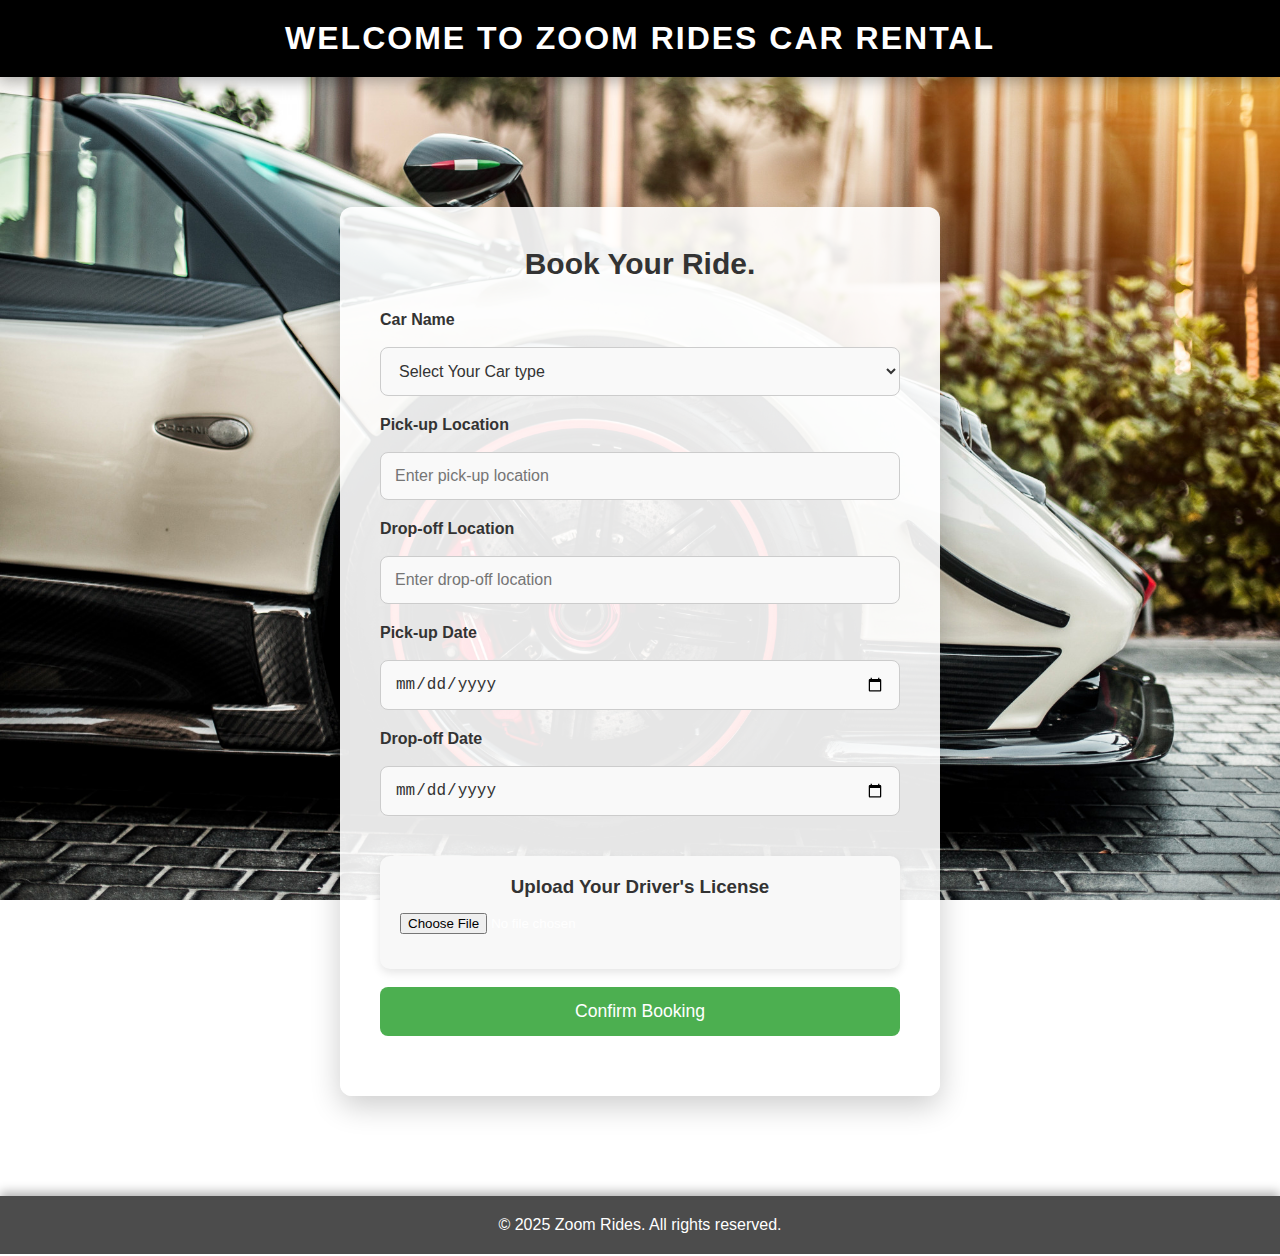
<file: booking.html>
<!DOCTYPE html>
<html lang="en">
<head>
    <meta charset="UTF-8">
    <meta name="viewport" content="width=device-width, initial-scale=1.0">
    <title>Booking Page</title>
    <style>
        /* Reset some default styles */
        * {
            margin: 0;
            padding: 0;
            box-sizing: border-box;
        }

        body {
            font-family: 'Segoe UI', Tahoma, Geneva, Verdana, sans-serif;
            display: flex;
            flex-direction: column;
            min-height: 100vh;
            background-image: url('./img/car 3.jpg');
            background-size: cover;
            background-position: center;
            background-attachment: fixed;
            color: #fff;
        }

        /* Navbar styling */
        .navbar {
            position: static; /* Fix navbar at the top */
            top: 0;
            left: 0;
            right: 0;
            background-color: rgba(0, 0, 0, 0.8); 
            color: #fff; /* White text */
            text-align: center;
            padding: 20px 0; 
            font-size: 2rem; 
            font-weight: 700; 
            box-shadow: 0 4px 15px rgba(0, 0, 0, 0.3); 
            z-index: 100; 
            width: 100%;
            transition: background-color 0.3s ease; 
        }

        /* Add a hover effect to the navbar to change the background color */
        .navbar:hover {
            background-color: rgba(0, 0, 0, 1); 
        }

        /* Make sure the navbar text is responsive */
        .navbar h1 {
            font-size: 2rem;
            margin: 0;
            text-transform: uppercase; 
            letter-spacing: 2px; 
        }

        /* Content Wrapper adjusted to give space below navbar */
        .content-wrapper {
            display: flex;
            flex-direction: column;
            flex-grow: 1;
            justify-content: center; 
            align-items: center;
            padding-top: 100px; 
        }

        /* Container for the booking form */
        .container {
            background-color: rgba(255, 255, 255, 0.9);
            padding: 40px;
            max-width: 600px;
            width: 100%;
            border-radius: 12px;
            box-shadow: 0 10px 30px rgba(0, 0, 0, 0.2);
            margin-top: 30px;
            margin-bottom: 100px;
            transition: transform 0.3s ease, box-shadow 0.3s ease, background-color 0.3s ease;
        }

        .container:hover {
            transform: translateY(-10px); 
            box-shadow: 0 20px 50px rgba(0, 0, 0, 0.3); 
            background-color: rgba(255, 255, 255, 1); 
        }

        h2 {
            text-align: center;
            font-size: 30px;
            color: #333;
            margin-bottom: 30px;
            font-weight: 700;
        }

        label {
            font-weight: 600;
            color: #333;
            margin-bottom: 10px;
            display: block;
        }

        select, input[type="text"], input[type="date"] {
            width: 100%;
            padding: 14px;
            margin-top: 8px;
            margin-bottom: 20px;
            border-radius: 8px;
            border: 1px solid #ccc;
            font-size: 1rem;
            background-color: #f9f9f9;
            color: #333;
            transition: all 0.3s ease-in-out;
        }

        select:focus, input[type="text"]:focus, input[type="date"]:focus {
            outline: none;
            border-color: #4CAF50;
            box-shadow: 0 0 5px rgba(76, 175, 80, 0.6);
        }

        input[type="submit"] {
            background-color: #4CAF50;
            color: white;
            padding: 14px;
            border: none;
            border-radius: 8px;
            cursor: pointer;
            width: 100%;
            font-size: 1.1rem;
            transition: background-color 0.3s ease, transform 0.3s ease;
        }

        input[type="submit"]:hover {
            background-color: #45a049;
            transform: translateY(-3px);
        }

        /* Back to Homepage Button */
        .back-home-btn {
            background-color: #e74c3c; /* Red color */
            color: white;
            padding: 14px;
            border: none;
            border-radius: 8px;
            cursor: pointer;
            width: 100%;
            font-size: 1.1rem;
            transition: background-color 0.3s ease, transform 0.3s ease;
            margin-top: 20px; /* Space between Confirm Booking and Back to Homepage */
        }

        .back-home-btn:hover {
            background-color: #c0392b; /* Darker red on hover */
            transform: translateY(-3px);
        }

        .button-container {
            display: flex;
            justify-content: space-between;
            gap: 10px;
            margin-top: 30px;
        }

        .view-booking-btn {
            width: 100%;
            padding: 14px;
            border: none;
            border-radius: 8px;
            cursor: pointer;
            font-size: 1.1rem;
            text-transform: uppercase;
            font-weight: 600;
            transition: transform 0.3s ease, background-color 0.3s ease;
            background-color: #6c757d;
            color: white;
        }

        .view-booking-btn:hover {
            background-color: #5a6268;
            transform: translateY(-3px);
        }

        .message {
            text-align: center;
            margin-top: 20px;
        }

        .valid {
            color: green;
            font-size: 1.2rem;
        }

        .message {
            color: red;
        }

        /* Mobile Responsive Adjustments */
        @media screen and (max-width: 600px) {
            .navbar {
                font-size: 1.5rem; /* Adjust navbar heading size on mobile */
            }

            /* Adjust content wrapper padding-top for mobile devices */
            .content-wrapper {
                padding-top: 80px; /* Reduce top space for smaller screens */
            }

            /* Container adjustments */
            .container {
                padding: 20px;
                max-width: 90%;
                margin-top: 0;
            }

            h2 {
                font-size: 24px;
            }
        }

        /* Footer styling */
        .footer {
            width: 100%;
            padding: 20px 0;
            background-color: rgba(0, 0, 0, 0.7);
            color: #fff;
            text-align: center;
            box-shadow: 0 -4px 10px rgba(0, 0, 0, 0.3);
        }

        .footer p {
            font-size: 1rem;
        }

        /* Styling for License Section */
        .license-section {
            background-color: #f8f8f8;
            padding: 20px;
            margin-top: 20px;
            border-radius: 10px;
            box-shadow: 0 4px 10px rgba(0, 0, 0, 0.1);
        }

        .license-section h3 {
            text-align: center;
            color: #333;
            margin-bottom: 15px;
        }

        /* Additional style to display the uploaded file preview */
        #licensePreview {
            margin-top: 15px;
            font-size: 1.1rem;
            color: green;
        }

        #licensePreview img {
            max-width: 200px;
            margin-top: 10px;
        }
    </style>
</head>
<body>

    <!-- Navigation Bar -->
    <div class="navbar">
        <h1>Welcome to Zoom Rides Car Rental</h1>
    </div> 

    <!-- Main Content Area -->
    <div class="content-wrapper">
        <div class="container">
            <h2>Book Your Ride.</h2>
            <form id="bookingForm" onsubmit="return handleBooking(event)">
                <!-- Car Name Input -->
                <label for="carName">Car Name</label>
                <select id="carName" name="carName" required>
                    <option selected>Select Your Car type</option>
                    <option value="BMW M4 Competition">BMW M4 Competition</option>
                    <option value="Mercedes Benz AMG One">Mercedes Benz AMG One</option>
                    <option value="Aston Martin Valkyrie">Aston Martin Valkyrie</option>
                    <option value="Ferrari 488 Pista">Ferrari 488 Pista</option>
                    <option value="Dodge SRT Demon">Dodge SRT Demon</option>
                    <option value="Toyota Supra">Toyota Supra</option>
                    <option value="Audi RS 7">Audi RS 7</option>
                    <option value="Tesla Model 3">Tesla Model 3</option>
                    <option value="Nissan GTR 35">Nissan GTR 35</option>
                    <option value="Pagani Zonda">Pagani Zonda</option>
                    <option value="Hennessey Venom F5">Hennessey Venom F5</option>
                    <option value="Koenigsegg Jesko">Koenigsegg Jesko</option>
                    <option value="Porsche 911 Gt3rs">Porsche 911 Gt3rs</option>
                    <option value="Lamborghini Sesto Elemento">Lamborghini Sesto Elemento</option>
                    <option value="Bugatti Divo">Bugatti Divo</option>
                    <option value="Chevrolet Corvette C8">Chevrolet Corvette C8</option>
                    <option value="McLaren 720s">McLaren 720s</option>
                </select>

                <!-- Pick Up Location Input -->
                <label for="pickupLocation">Pick-up Location</label>
                <input type="text" id="pickupLocation" name="pickupLocation" placeholder="Enter pick-up location" required>

                <!-- Drop Off Location Input -->
                <label for="dropoffLocation">Drop-off Location</label>
                <input type="text" id="dropoffLocation" name="dropoffLocation" placeholder="Enter drop-off location" required>

                <!-- Pick Up Date Input -->
                <label for="pickupDate">Pick-up Date</label>
                <input type="date" id="pickupDate" name="pickupDate" required>

                <!-- Drop Off Date Input -->
                <label for="dropoffDate">Drop-off Date</label>
                <input type="date" id="dropoffDate" name="dropoffDate" required>

                <!-- License Upload Section -->
                <div class="license-section">
                    <h3>Upload Your Driver's License</h3>
                    <label for="drivingLicense"></label>
                    <input type="file" id="drivingLicense" name="drivingLicense" accept="image/*,application/pdf" required onchange="displayLicensePreview(event)">
                    <div id="licensePreview"></div>
                </div> <br>

                <!-- Submit Button -->
                <input type="submit" value="Confirm Booking">
                
                <!-- Back to Homepage Button -->
                <button type="button" class="back-home-btn" style="display:none;" onclick="window.location.href='homepage.html';">Back to Homepage</button>

                <!-- Message Section -->
                <div id="message" class="message"></div>

                <!-- View Booking Button -->
                <button type="button" class="view-booking-btn" style="display:none;" onclick="window.location.href='confirmation.html';">View Booking</button>
            </form>
        </div>
    </div>

    <div class="footer">
        <p>&copy; 2025 Zoom Rides. All rights reserved.</p>
    </div>

    <script>
        // Function to display uploaded driver's license preview
        function displayLicensePreview(event) {
            const file = event.target.files[0];
            const preview = document.getElementById('licensePreview');

            if (file) {
                const reader = new FileReader();
                reader.onload = function() {
                    const img = document.createElement('img');
                    img.src = reader.result;
                    preview.innerHTML = ''; // Clear previous preview
                    preview.appendChild(img);
                };
                reader.readAsDataURL(file);
            }
        }

        // Handle the booking form submission
        function handleBooking(event) {
            event.preventDefault(); // Prevent form submission

            // Get the form values
            const carName = document.getElementById('carName').value.trim();
            const pickupLocation = document.getElementById('pickupLocation').value.trim();
            const dropoffLocation = document.getElementById('dropoffLocation').value.trim();
            const pickupDate = document.getElementById('pickupDate').value;
            const dropoffDate = document.getElementById('dropoffDate').value;
            const drivingLicense = document.getElementById('drivingLicense').files[0];
            const messageDiv = document.getElementById('message');
            const backHomeButton = document.querySelector('.back-home-btn'); // Get the back home button
            const viewBookingButton = document.querySelector('.view-booking-btn'); // Get the view booking button
            const confirmButton = document.querySelector('input[type="submit"]');

            // Clear previous validation message
            messageDiv.textContent = "";

            // Validate if all fields are filled
            if (!carName || !pickupLocation || !dropoffLocation || !pickupDate || !dropoffDate || !drivingLicense) {
                messageDiv.textContent = "Please fill out all required fields and upload your driving license.";
                messageDiv.className = "message";
                return;
            }

            // Check if pick-up date is before drop-off date
            if (new Date(pickupDate) > new Date(dropoffDate)) {
                messageDiv.textContent = "Pick-up date cannot be after drop-off date.";
                messageDiv.className = "message";
                return;
            }

            // Store the booking details in localStorage
            localStorage.setItem('carName', carName);
            localStorage.setItem('pickupLocation', pickupLocation);
            localStorage.setItem('dropoffLocation', dropoffLocation);
            localStorage.setItem('pickupDate', pickupDate);
            localStorage.setItem('dropoffDate', dropoffDate);

            // Display a success message
            messageDiv.textContent = `Booking confirmed! ${carName} from ${pickupLocation} to ${dropoffLocation}.`;
            messageDiv.className = "valid"; // Success message

            // Hide the "Confirm Booking" button and show the "Back to Homepage" and "View Booking" buttons
            confirmButton.style.display = "none";
            backHomeButton.style.display = "block"; // Show the back home button
            viewBookingButton.style.display = "block"; // Show the view booking button
        }
    </script>

</body>
</html>
</file>
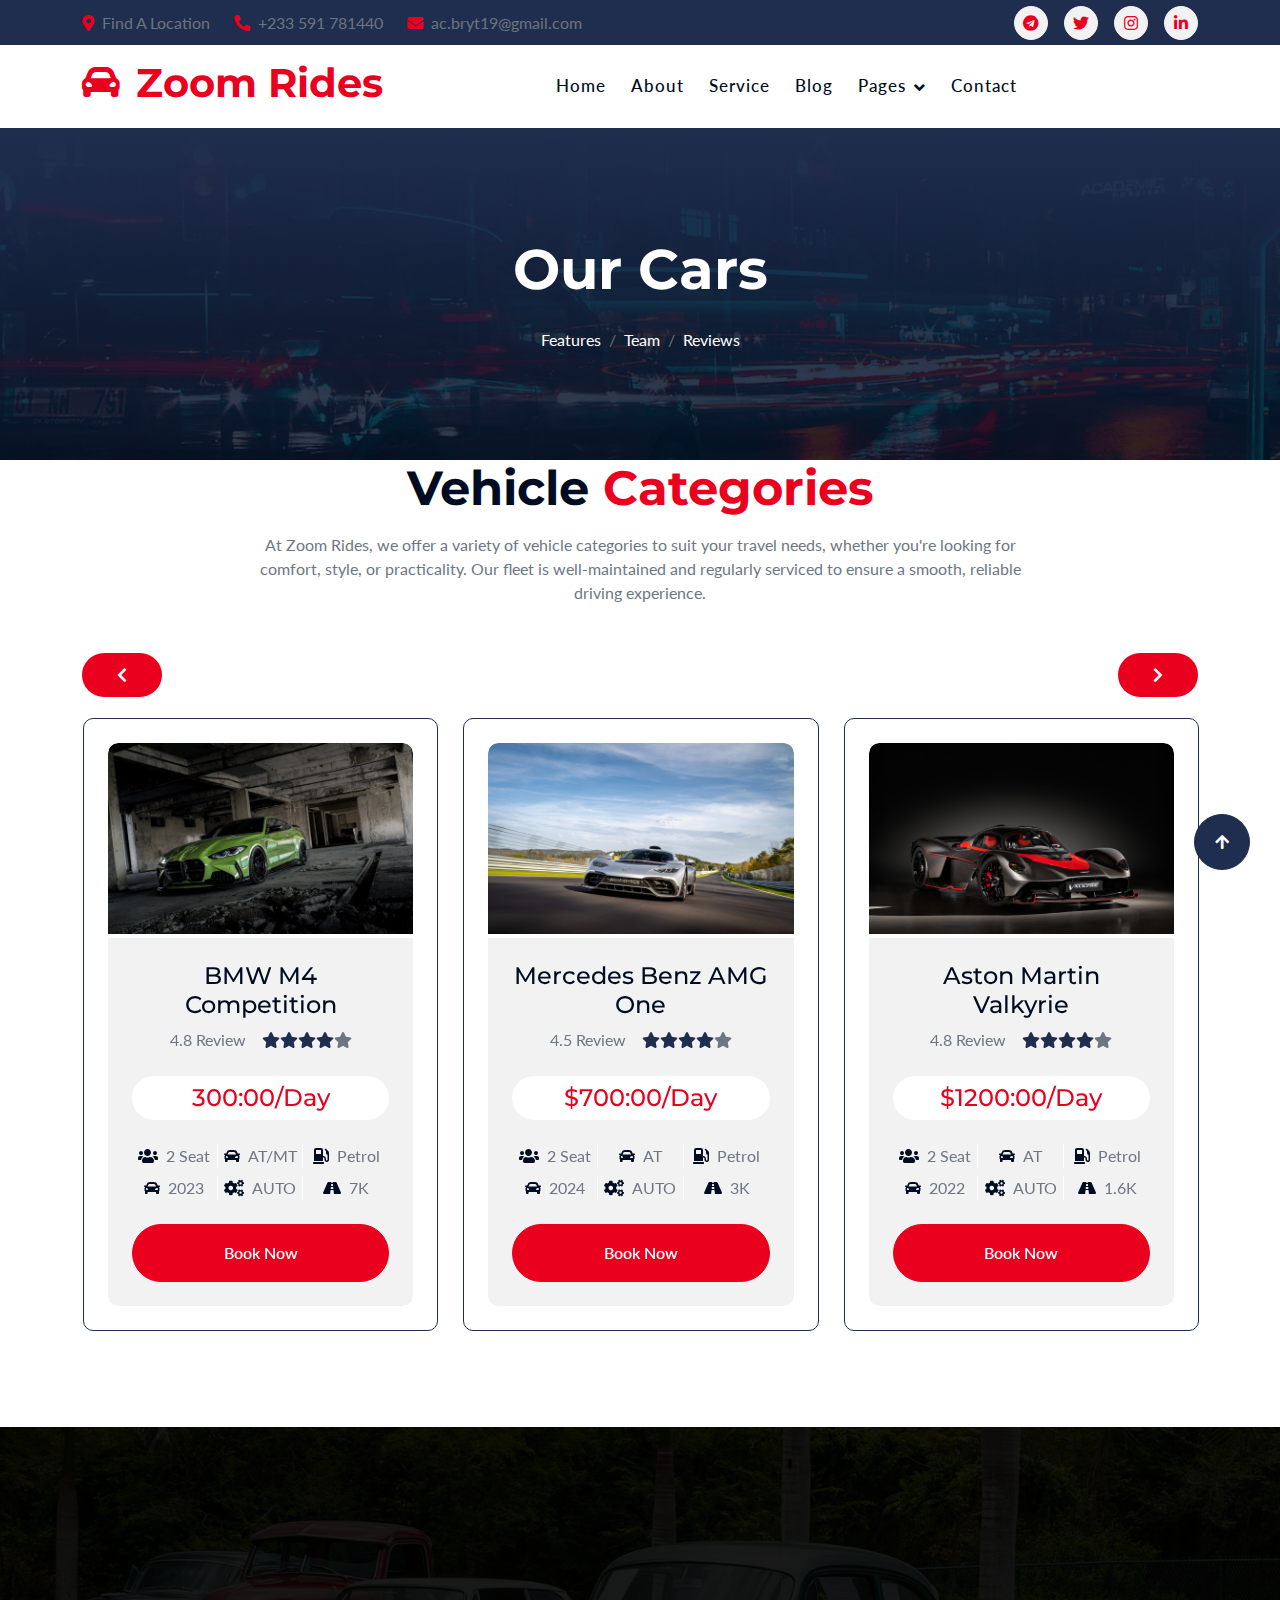
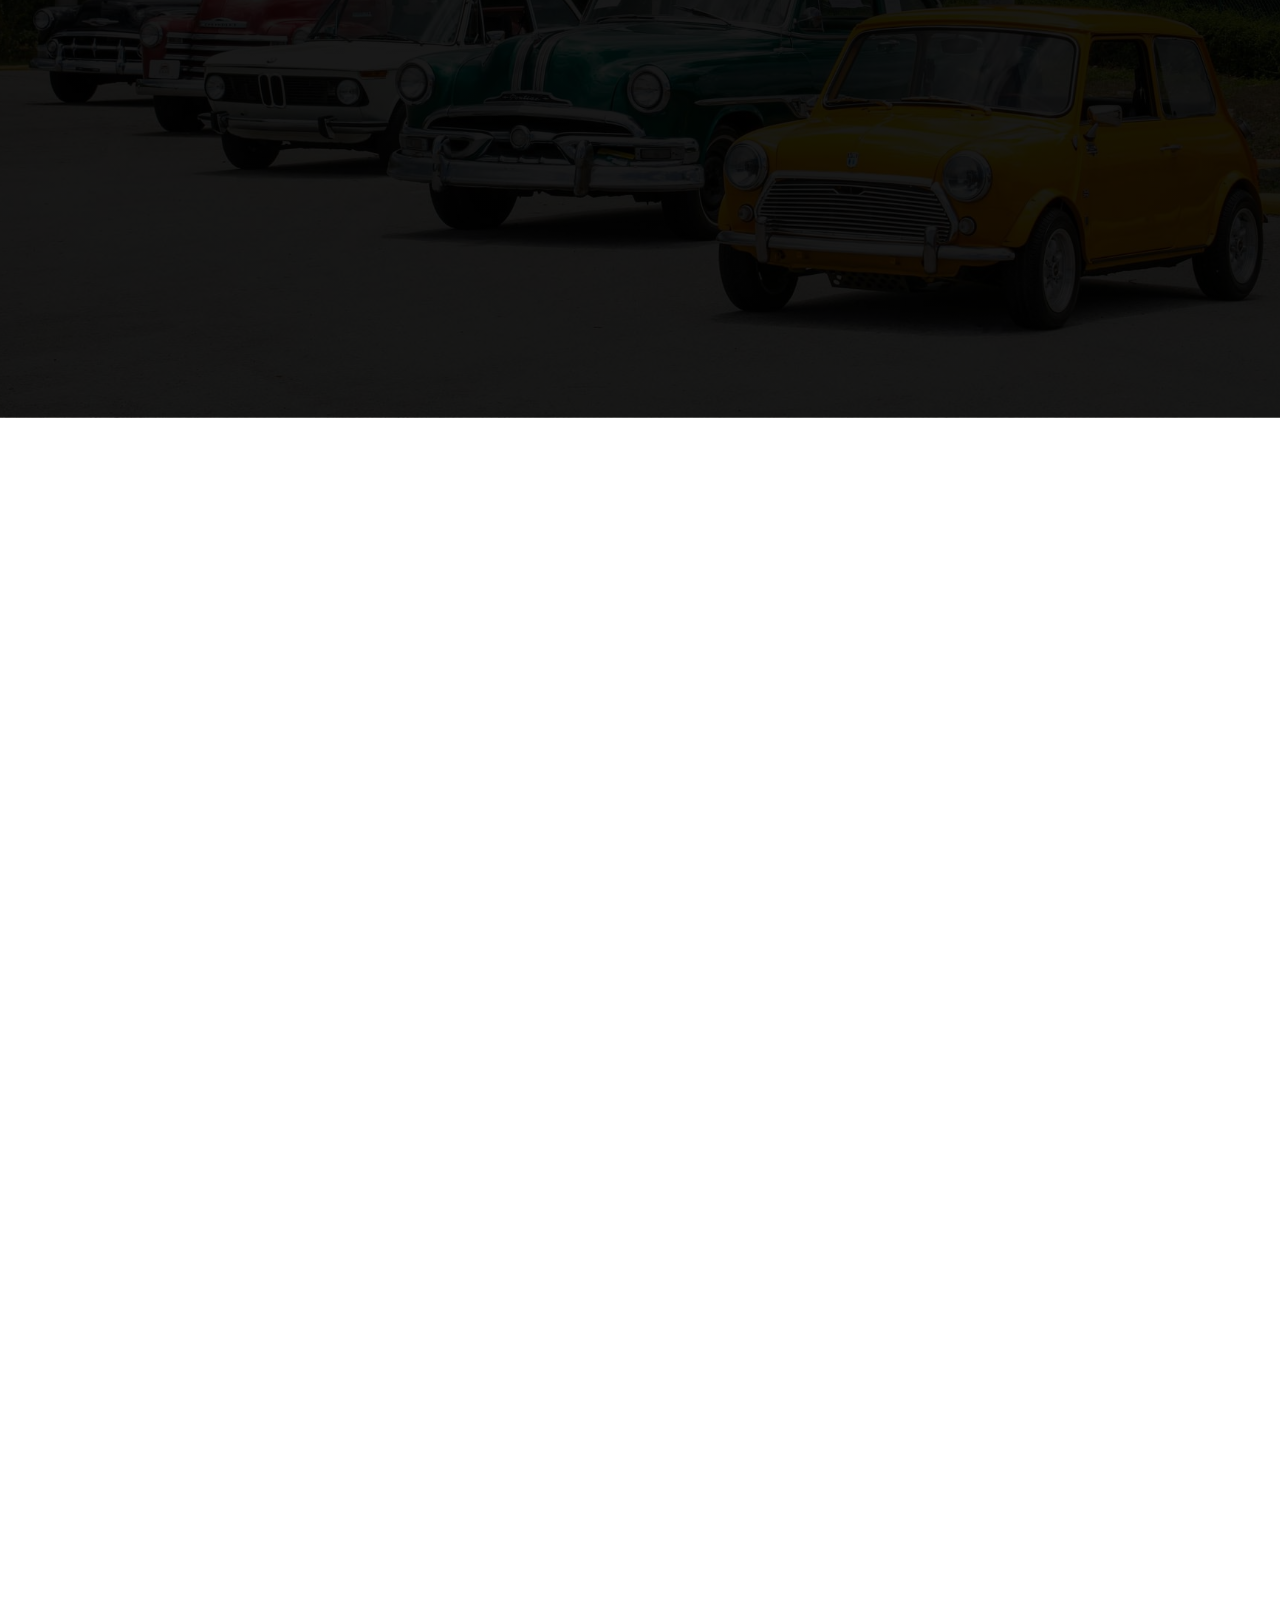
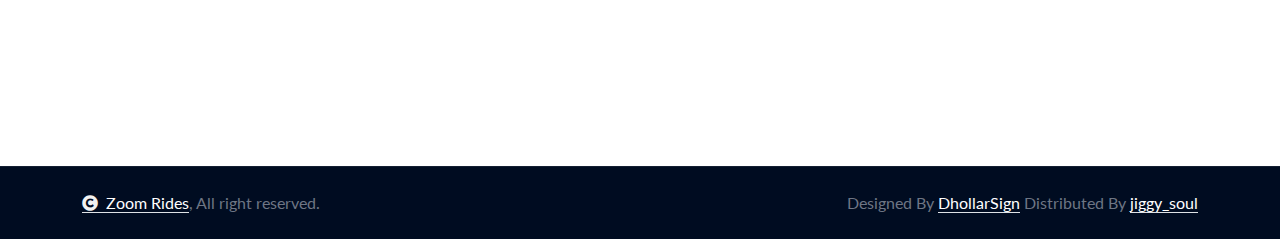
<file: cars.html>
<!DOCTYPE html>
<html lang="en">

    <head>
        <meta charset="utf-8">
        <title>Zoom Rides - Car Rent Website</title>
        <meta name="viewport" content="width=device-width, initial-scale=1.0">
        <meta content="Car rental" name="keywords">
        <meta content="cars" name="description">

        <!-- Google Web Fonts -->
        <link rel="preconnect" href="https://fonts.googleapis.com">
        <link rel="preconnect" href="https://fonts.gstatic.com" crossorigin>
        <link href="https://fonts.googleapis.com/css2?family=Lato:ital,wght@0,400;0,700;0,900;1,400;1,700;1,900&family=Montserrat:ital,wght@0,100..900;1,100..900&display=swap" rel="stylesheet"> 

        <!-- Icon Font Stylesheet -->
        <link rel="stylesheet" href="https://use.fontawesome.com/releases/v5.15.4/css/all.css"/>
        <link href="https://cdn.jsdelivr.net/npm/bootstrap-icons@1.4.1/font/bootstrap-icons.css" rel="stylesheet">

        <!-- Libraries Stylesheet -->
        <link href="lib/animate/animate.min.css" rel="stylesheet">
        <link href="lib/owlcarousel/assets/owl.carousel.min.css" rel="stylesheet">


        <!-- Customized Bootstrap Stylesheet -->
        <link href="css/bootstrap.min.css" rel="stylesheet">

        <!-- Template Stylesheet -->
        <link href="css/style.css" rel="stylesheet">
    </head>

    <body>

        <!-- Spinner Start -->
        <div id="spinner" class="show bg-white position-fixed translate-middle w-100 vh-100 top-50 start-50 d-flex align-items-center justify-content-center">
            <div class="spinner-border text-primary" style="width: 3rem; height: 3rem;" role="status">
                <span class="sr-only">Loading...</span>
            </div>
        </div>
        <!-- Spinner End -->

        <!-- Topbar Start -->
        <div class="container-fluid topbar bg-secondary d-none d-xl-block w-100">
            <div class="container">
                <div class="row gx-0 align-items-center" style="height: 45px;">
                    <div class="col-lg-6 text-center text-lg-start mb-lg-0">
                        <div class="d-flex flex-wrap">
                            <a href="https://www.google.com/maps/@5.56238,-0.186964,11z?hl=en&entry=ttu&g_ep=EgoyMDI1MDMyMy4wIKXMDSoASAFQAw%3D%3D" class="text-muted me-4"><i class="fas fa-map-marker-alt text-primary me-2"></i>Find A Location</a>
                            <a href="tel:+233 591781440" class="text-muted me-4"><i class="fas fa-phone-alt text-primary me-2"></i>+233 591 781440</a>
                            <a href="mailto:ac.bryt19@gmail.com" class="text-muted me-0"><i class="fas fa-envelope text-primary me-2"></i>ac.bryt19@gmail.com</a>
                        </div>
                    </div>
                    <div class="col-lg-6 text-center text-lg-end">
                        <div class="d-flex align-items-center justify-content-end">
                            <a href="tel:+233 591781440" class="btn btn-light btn-sm-square rounded-circle me-3"><i class="fab fa-telegram"></i></a>
                            <a href="https://x.com/airxqhobarbryt" class="btn btn-light btn-sm-square rounded-circle me-3"><i class="fab fa-twitter"></i></a>
                            <a href="https://www.instagram.com/jiggy_soul/" class="btn btn-light btn-sm-square rounded-circle me-3"><i class="fab fa-instagram"></i></a>
                            <a href="www.linkedin.com/in/bright-akoto19" class="btn btn-light btn-sm-square rounded-circle me-0"><i class="fab fa-linkedin-in"></i></a>
                        </div>
                    </div>
                </div>
            </div>
        </div>
        <!-- Topbar End -->

        <!-- Navbar & Hero Start -->
        <div class="container-fluid nav-bar sticky-top px-0 px-lg-4 py-2 py-lg-0">
            <div class="container">
                <nav class="navbar navbar-expand-lg navbar-light">
                    <a href="" class="navbar-brand p-0">
                        <h1 class="display-6 text-primary"><i class="fas fa-car-alt me-3"></i></i>Zoom Rides</h1>
                        <!-- <img src="" alt="Logo"> -->
                    </a>
                    <button class="navbar-toggler" type="button" data-bs-toggle="collapse" data-bs-target="#navbarCollapse">
                        <span class="fa fa-bars"></span>
                    </button>
                    <div class="collapse navbar-collapse" id="navbarCollapse">
                        <div class="navbar-nav mx-auto py-0">
                            <a href="homepage.html" class="nav-item nav-link">Home</a>
                            <a href="about.html" class="nav-item nav-link">About</a>
                            <a href="service.html" class="nav-item nav-link">Service</a>
                            <a href="blog.html" class="nav-item nav-link">Blog</a>
                            
                            <div class="nav-item dropdown">
                                <a href="#" class="nav-link dropdown-toggle" data-bs-toggle="dropdown">Pages</a>
                                <div class="dropdown-menu m-0">
                                    <a href="feature.html" class="dropdown-item"> Features</a>
                                    <a href="team.html" class="dropdown-item"> Team</a>
                                    <a href="testimonial.html" class="dropdown-item">Reviews</a>
                                </div>
                            </div>
                            <a href="contact.html" class="nav-item nav-link">Contact</a>
                </nav>
            </div>
        </div>
        <!-- Navbar & Hero End -->

        <!-- Header Start -->
        <div class="container-fluid bg-breadcrumb">
            <div class="container text-center py-5" style="max-width: 900px;">
                <h4 class="text-white display-4 mb-4 wow fadeInDown" data-wow-delay="0.1s">Our Cars</h4>
                <ol class="breadcrumb d-flex justify-content-center mb-0 wow fadeInDown" data-wow-delay="0.3s">
                    <li class="breadcrumb-item"><a href="feature.html">Features</a></li>
                    <li class="breadcrumb-item"><a href="team.html">Team</a></li>
                    <li class="breadcrumb-item"><a href="testimonial.html">Reviews</a></li>
                </ol>    
            </div>
        </div>
        <!-- Header End -->

         <!-- Car categories Start -->
        <div class="container-fluid categories pb-5">
            <div class="container pb-5">
                <div class="text-center mx-auto pb-5 wow fadeInUp" data-wow-delay="0.1s" style="max-width: 800px;">
                    <h1 class="display-5 text-capitalize mb-3">Vehicle <span class="text-primary">Categories</span></h1>
                    <p class="mb-0">At Zoom Rides, we offer a variety of vehicle categories to suit your travel needs, whether you're looking for comfort, style, or practicality. Our fleet is well-maintained and regularly serviced to ensure a smooth, reliable driving experience.
                    </p>
                </div>
                <div class="categories-carousel owl-carousel wow fadeInUp" data-wow-delay="0.1s">
                    <div class="categories-item p-4">
                        <div class="categories-item-inner">
                            <div class="categories-img rounded-top">
                                <img src="./img/bmw 4.jpg" class="img-fluid w-100 rounded-top" alt="M4">
                            </div>
                            <div class="categories-content rounded-bottom p-4">
                                <h4>BMW M4 Competition</h4>
                                <div class="categories-review mb-4">
                                    <div class="me-3">4.8 Review</div>
                                    <div class="d-flex justify-content-center text-secondary">
                                        <i class="fas fa-star"></i>
                                        <i class="fas fa-star"></i>
                                        <i class="fas fa-star"></i>
                                        <i class="fas fa-star"></i>
                                        <i class="fas fa-star text-body"></i>
                                    </div>
                                </div>
                                <div class="mb-4">
                                    <h4 class="bg-white text-primary rounded-pill py-2 px-4 mb-0">300:00/Day</h4>
                                </div>
                                <div class="row gy-2 gx-0 text-center mb-4">
                                    <div class="col-4 border-end border-white">
                                        <i class="fa fa-users text-dark"></i> <span class="text-body ms-1">2 Seat</span>
                                    </div>
                                    <div class="col-4 border-end border-white">
                                        <i class="fa fa-car text-dark"></i> <span class="text-body ms-1">AT/MT</span>
                                    </div>
                                    <div class="col-4">
                                        <i class="fa fa-gas-pump text-dark"></i> <span class="text-body ms-1">Petrol</span>
                                    </div>
                                    <div class="col-4 border-end border-white">
                                        <i class="fa fa-car text-dark"></i> <span class="text-body ms-1">2023</span>
                                    </div>
                                    <div class="col-4 border-end border-white">
                                        <i class="fa fa-cogs text-dark"></i> <span class="text-body ms-1">AUTO</span>
                                    </div>
                                    <div class="col-4">
                                        <i class="fa fa-road text-dark"></i> <span class="text-body ms-1">7K</span>
                                    </div>
                                </div>
                                <a href="booking.html" class="btn btn-primary rounded-pill d-flex justify-content-center py-3">Book Now</a>
                            </div>
                        </div>
                    </div>

                    <div class="categories-item p-4">
                        <div class="categories-item-inner">
                            <div class="categories-img rounded-top">
                                <img src="./img/amg.jpg" class="img-fluid w-100 rounded-top" alt="benz">
                            </div>
                            <div class="categories-content rounded-bottom p-4">
                                <h4>Mercedes Benz AMG One</h4>
                                <div class="categories-review mb-4">
                                    <div class="me-3">4.5 Review</div>
                                    <div class="d-flex justify-content-center text-secondary">
                                        <i class="fas fa-star"></i>
                                        <i class="fas fa-star"></i>
                                        <i class="fas fa-star"></i>
                                        <i class="fas fa-star"></i>
                                        <i class="fas fa-star text-body"></i>
                                    </div>
                                </div>
                                <div class="mb-4">
                                    <h4 class="bg-white text-primary rounded-pill py-2 px-4 mb-0">$700:00/Day</h4>
                                </div>
                                <div class="row gy-2 gx-0 text-center mb-4">
                                    <div class="col-4 border-end border-white">
                                        <i class="fa fa-users text-dark"></i> <span class="text-body ms-1">2 Seat</span>
                                    </div>
                                    <div class="col-4 border-end border-white">
                                        <i class="fa fa-car text-dark"></i> <span class="text-body ms-1">AT</span>
                                    </div>
                                    <div class="col-4">
                                        <i class="fa fa-gas-pump text-dark"></i> <span class="text-body ms-1">Petrol</span>
                                    </div>
                                    <div class="col-4 border-end border-white">
                                        <i class="fa fa-car text-dark"></i> <span class="text-body ms-1">2024</span>
                                    </div>
                                    <div class="col-4 border-end border-white">
                                        <i class="fa fa-cogs text-dark"></i> <span class="text-body ms-1">AUTO</span>
                                    </div>
                                    <div class="col-4">
                                        <i class="fa fa-road text-dark"></i> <span class="text-body ms-1">3K</span>
                                    </div>
                                </div>
                                <a href="booking.html" class="btn btn-primary rounded-pill d-flex justify-content-center py-3">Book Now</a>
                            </div>
                        </div>
                    </div>

                    <div class="categories-item p-4">
                        <div class="categories-item-inner">
                            <div class="categories-img rounded-top">
                                <img src="./img/aston.jpg" class="img-fluid w-100 rounded-top" alt="Aston Martin">
                            </div>
                            <div class="categories-content rounded-bottom p-4">
                                <h4>Aston Martin Valkyrie</h4>
                                <div class="categories-review mb-4">
                                    <div class="me-3">4.8 Review</div>
                                    <div class="d-flex justify-content-center text-secondary">
                                        <i class="fas fa-star"></i>
                                        <i class="fas fa-star"></i>
                                        <i class="fas fa-star"></i>
                                        <i class="fas fa-star"></i>
                                        <i class="fas fa-star text-body"></i>
                                    </div>
                                </div>
                                <div class="mb-4">
                                    <h4 class="bg-white text-primary rounded-pill py-2 px-4 mb-0">$1200:00/Day</h4>
                                </div>
                                <div class="row gy-2 gx-0 text-center mb-4">
                                    <div class="col-4 border-end border-white">
                                        <i class="fa fa-users text-dark"></i> <span class="text-body ms-1">2 Seat</span>
                                    </div>
                                    <div class="col-4 border-end border-white">
                                        <i class="fa fa-car text-dark"></i> <span class="text-body ms-1">AT</span>
                                    </div>
                                    <div class="col-4">
                                        <i class="fa fa-gas-pump text-dark"></i> <span class="text-body ms-1">Petrol</span>
                                    </div>
                                    <div class="col-4 border-end border-white">
                                        <i class="fa fa-car text-dark"></i> <span class="text-body ms-1">2022</span>
                                    </div>
                                    <div class="col-4 border-end border-white">
                                        <i class="fa fa-cogs text-dark"></i> <span class="text-body ms-1">AUTO</span>
                                    </div>
                                    <div class="col-4">
                                        <i class="fa fa-road text-dark"></i> <span class="text-body ms-1">1.6K</span>
                                    </div>
                                </div>
                                <a href="booking.html" class="btn btn-primary rounded-pill d-flex justify-content-center py-3">Book Now</a>
                            </div>
                        </div>
                    </div>

                    <div class="categories-item p-4">
                        <div class="categories-item-inner">
                            <div class="categories-img rounded-top">
                                <img src="./img/488.jpg" class="img-fluid w-100 rounded-top" alt="ferrari">
                            </div>
                            <div class="categories-content rounded-bottom p-4">
                                <h4>Ferrari 488 Pista</h4>
                                <div class="categories-review mb-4">
                                    <div class="me-3">4.3 Review</div>
                                    <div class="d-flex justify-content-center text-secondary">
                                        <i class="fas fa-star"></i>
                                        <i class="fas fa-star"></i>
                                        <i class="fas fa-star"></i>
                                        <i class="fas fa-star"></i>
                                        <i class="fas fa-star text-body"></i>
                                    </div>
                                </div>
                                <div class="mb-4">
                                    <h4 class="bg-white text-primary rounded-pill py-2 px-4 mb-0">$430:00/Day</h4>
                                </div>
                                <div class="row gy-2 gx-0 text-center mb-4">
                                    <div class="col-4 border-end border-white">
                                        <i class="fa fa-users text-dark"></i> <span class="text-body ms-1">2 Seat</span>
                                    </div>
                                    <div class="col-4 border-end border-white">
                                        <i class="fa fa-car text-dark"></i> <span class="text-body ms-1">AT</span>
                                    </div>
                                    <div class="col-4">
                                        <i class="fa fa-gas-pump text-dark"></i> <span class="text-body ms-1">Petrol</span>
                                    </div>
                                    <div class="col-4 border-end border-white">
                                        <i class="fa fa-car text-dark"></i> <span class="text-body ms-1">2020</span>
                                    </div>
                                    <div class="col-4 border-end border-white">
                                        <i class="fa fa-cogs text-dark"></i> <span class="text-body ms-1">AUTO</span>
                                    </div>
                                    <div class="col-4">
                                        <i class="fa fa-road text-dark"></i> <span class="text-body ms-1">3.5K</span>
                                    </div>
                                </div>
                                <a href="booking.html" class="btn btn-primary rounded-pill d-flex justify-content-center py-3">Book Now</a>
                            </div>
                        </div>
                    </div>

                    <div class="categories-item p-4">
                        <div class="categories-item-inner">
                            <div class="categories-img rounded-top">
                                <img src="./img/demon.jpg" class="img-fluid w-100 rounded-top" alt="Dodge">
                            </div>
                            <div class="categories-content rounded-bottom p-4">
                                <h4>Dodge SRT Demon</h4>
                                <div class="categories-review mb-4">
                                    <div class="me-3">4.2 Review</div>
                                    <div class="d-flex justify-content-center text-secondary">
                                        <i class="fas fa-star"></i>
                                        <i class="fas fa-star"></i>
                                        <i class="fas fa-star"></i>
                                        <i class="fas fa-star"></i>
                                        <i class="fas fa-star text-body"></i>
                                    </div>
                                </div>
                                <div class="mb-4">
                                    <h4 class="bg-white text-primary rounded-pill py-2 px-4 mb-0">$530:00/Day</h4>
                                </div>
                                <div class="row gy-2 gx-0 text-center mb-4">
                                    <div class="col-4 border-end border-white">
                                        <i class="fa fa-users text-dark"></i> <span class="text-body ms-1">2 Seat</span>
                                    </div>
                                    <div class="col-4 border-end border-white">
                                        <i class="fa fa-car text-dark"></i> <span class="text-body ms-1">AT</span>
                                    </div>
                                    <div class="col-4">
                                        <i class="fa fa-gas-pump text-dark"></i> <span class="text-body ms-1">Petrol</span>
                                    </div>
                                    <div class="col-4 border-end border-white">
                                        <i class="fa fa-car text-dark"></i> <span class="text-body ms-1">2018</span>
                                    </div>
                                    <div class="col-4 border-end border-white">
                                        <i class="fa fa-cogs text-dark"></i> <span class="text-body ms-1">AUTO</span>
                                    </div>
                                    <div class="col-4">
                                        <i class="fa fa-road text-dark"></i> <span class="text-body ms-1">5.6K</span>
                                    </div>
                                </div>
                                <a href="booking.html" class="btn btn-primary rounded-pill d-flex justify-content-center py-3">Book Now</a>
                            </div>
                        </div>
                    </div>

                    <div class="categories-item p-4">
                        <div class="categories-item-inner">
                            <div class="categories-img rounded-top">
                                <img src="./img/stutu.jpg" class="img-fluid w-100 rounded-top" alt="benz">
                            </div>
                            <div class="categories-content rounded-bottom p-4">
                                <h4>Toyota Supra</h4>
                                <div class="categories-review mb-4">
                                    <div class="me-3">4.3 Review</div>
                                    <div class="d-flex justify-content-center text-secondary">
                                        <i class="fas fa-star"></i>
                                        <i class="fas fa-star"></i>
                                        <i class="fas fa-star"></i>
                                        <i class="fas fa-star"></i>
                                        <i class="fas fa-star text-body"></i>
                                    </div>
                                </div>
                                <div class="mb-4">
                                    <h4 class="bg-white text-primary rounded-pill py-2 px-4 mb-0">$250:00/Day</h4>
                                </div>
                                <div class="row gy-2 gx-0 text-center mb-4">
                                    <div class="col-4 border-end border-white">
                                        <i class="fa fa-users text-dark"></i> <span class="text-body ms-1">2 Seat</span>
                                    </div>
                                    <div class="col-4 border-end border-white">
                                        <i class="fa fa-car text-dark"></i> <span class="text-body ms-1">AT</span>
                                    </div>
                                    <div class="col-4">
                                        <i class="fa fa-gas-pump text-dark"></i> <span class="text-body ms-1">Petrol</span>
                                    </div>
                                    <div class="col-4 border-end border-white">
                                        <i class="fa fa-car text-dark"></i> <span class="text-body ms-1">2024</span>
                                    </div>
                                    <div class="col-4 border-end border-white">
                                        <i class="fa fa-cogs text-dark"></i> <span class="text-body ms-1">AUTO</span>
                                    </div>
                                    <div class="col-4">
                                        <i class="fa fa-road text-dark"></i> <span class="text-body ms-1">9K</span>
                                    </div>
                                </div>
                                <a href="booking.html" class="btn btn-primary rounded-pill d-flex justify-content-center py-3">Book Now</a>
                            </div>
                        </div>
                    </div>

                    <div class="categories-item p-4">
                        <div class="categories-item-inner">
                            <div class="categories-img rounded-top">
                                <img src="./img/Audi.jpg" class="img-fluid w-100 rounded-top" alt="Audi">
                            </div>
                            <div class="categories-content rounded-bottom p-4">
                                <h4>Audi RS 7</h4>
                                <div class="categories-review mb-4">
                                    <div class="me-3">4.1 Review</div>
                                    <div class="d-flex justify-content-center text-secondary">
                                        <i class="fas fa-star"></i>
                                        <i class="fas fa-star"></i>
                                        <i class="fas fa-star"></i>
                                        <i class="fas fa-star"></i>
                                        <i class="fas fa-star text-body"></i>
                                    </div>
                                </div>
                                <div class="mb-4">
                                    <h4 class="bg-white text-primary rounded-pill py-2 px-4 mb-0">$380:00/Day</h4>
                                </div>
                                <div class="row gy-2 gx-0 text-center mb-4">
                                    <div class="col-4 border-end border-white">
                                        <i class="fa fa-users text-dark"></i> <span class="text-body ms-1">4 Seat</span>
                                    </div>
                                    <div class="col-4 border-end border-white">
                                        <i class="fa fa-car text-dark"></i> <span class="text-body ms-1">AT</span>
                                    </div>
                                    <div class="col-4">
                                        <i class="fa fa-gas-pump text-dark"></i> <span class="text-body ms-1">Petrol</span>
                                    </div>
                                    <div class="col-4 border-end border-white">
                                        <i class="fa fa-car text-dark"></i> <span class="text-body ms-1">2020</span>
                                    </div>
                                    <div class="col-4 border-end border-white">
                                        <i class="fa fa-cogs text-dark"></i> <span class="text-body ms-1">AUTO</span>
                                    </div>
                                    <div class="col-4">
                                        <i class="fa fa-road text-dark"></i> <span class="text-body ms-1">4.3K</span>
                                    </div>
                                </div>
                                <a href="booking.html" class="btn btn-primary rounded-pill d-flex justify-content-center py-3">Book Now</a>
                            </div>
                        </div>
                    </div>

                    <div class="categories-item p-4">
                        <div class="categories-item-inner">
                            <div class="categories-img rounded-top">
                                <img src="./img/tesla.jpg" class="img-fluid w-100 rounded-top" alt="tesla">
                            </div>
                            <div class="categories-content rounded-bottom p-4">
                                <h4>Tesla Model 3</h4>
                                <div class="categories-review mb-4">
                                    <div class="me-3">4.1 Review</div>
                                    <div class="d-flex justify-content-center text-secondary">
                                        <i class="fas fa-star"></i>
                                        <i class="fas fa-star"></i>
                                        <i class="fas fa-star"></i>
                                        <i class="fas fa-star"></i>
                                        <i class="fas fa-star text-body"></i>
                                    </div>
                                </div>
                                <div class="mb-4">
                                    <h4 class="bg-white text-primary rounded-pill py-2 px-4 mb-0">$130:00/Day</h4>
                                </div>
                                <div class="row gy-2 gx-0 text-center mb-4">
                                    <div class="col-4 border-end border-white">
                                        <i class="fa fa-users text-dark"></i> <span class="text-body ms-1">4 Seat</span>
                                    </div>
                                    <div class="col-4 border-end border-white">
                                        <i class="fa fa-car text-dark"></i> <span class="text-body ms-1">AT</span>
                                    </div>
                                    <div class="col-4">
                                        <i class="fa fa-gas-pump text-dark"></i> <span class="text-body ms-1">EV</span>
                                    </div>
                                    <div class="col-4 border-end border-white">
                                        <i class="fa fa-car text-dark"></i> <span class="text-body ms-1">2019</span>
                                    </div>
                                    <div class="col-4 border-end border-white">
                                        <i class="fa fa-cogs text-dark"></i> <span class="text-body ms-1">AUTO</span>
                                    </div>
                                    <div class="col-4">
                                        <i class="fa fa-road text-dark"></i> <span class="text-body ms-1">1.7K</span>
                                    </div>
                                </div>
                                <a href="booking.html" class="btn btn-primary rounded-pill d-flex justify-content-center py-3">Book Now</a>
                            </div>
                        </div>
                    </div>

                    <div class="categories-item p-4">
                        <div class="categories-item-inner">
                            <div class="categories-img rounded-top">
                                <img src="./img/r 35.jpg" class="img-fluid w-100 rounded-top" alt="r 35">
                            </div>
                            <div class="categories-content rounded-bottom p-4">
                                <h4>Nissan GTR 35</h4>
                                <div class="categories-review mb-4">
                                    <div class="me-3">5.0 Review</div>
                                    <div class="d-flex justify-content-center text-secondary">
                                        <i class="fas fa-star"></i>
                                        <i class="fas fa-star"></i>
                                        <i class="fas fa-star"></i>
                                        <i class="fas fa-star"></i>
                                        <i class="fas fa-star"></i>
                                    </div>
                                </div>
                                <div class="mb-4">
                                    <h4 class="bg-white text-primary rounded-pill py-2 px-4 mb-0">$450:00/Day</h4>
                                </div>
                                <div class="row gy-2 gx-0 text-center mb-4">
                                    <div class="col-4 border-end border-white">
                                        <i class="fa fa-users text-dark"></i> <span class="text-body ms-1">2 Seat</span>
                                    </div>
                                    <div class="col-4 border-end border-white">
                                        <i class="fa fa-car text-dark"></i> <span class="text-body ms-1">AT</span>
                                    </div>
                                    <div class="col-4">
                                        <i class="fa fa-gas-pump text-dark"></i> <span class="text-body ms-1">Petrol</span>
                                    </div>
                                    <div class="col-4 border-end border-white">
                                        <i class="fa fa-car text-dark"></i> <span class="text-body ms-1">2021</span>
                                    </div>
                                    <div class="col-4 border-end border-white">
                                        <i class="fa fa-cogs text-dark"></i> <span class="text-body ms-1">AUTO</span>
                                    </div>
                                    <div class="col-4">
                                        <i class="fa fa-road text-dark"></i> <span class="text-body ms-1">27K</span>
                                    </div>
                                </div>
                                <a href="booking.html" class="btn btn-primary rounded-pill d-flex justify-content-center py-3">Book Now</a>
                            </div>
                        </div>
                    </div>

                    <div class="categories-item p-4">
                        <div class="categories-item-inner">
                            <div class="categories-img rounded-top">
                                <img src="./img/zonda.jpg" class="img-fluid w-100 rounded-top" alt="Pagani">
                            </div>
                            <div class="categories-content rounded-bottom p-4">
                                <h4>Pagani Zonda</h4>
                                <div class="categories-review mb-4">
                                    <div class="me-3">4.8 Review</div>
                                    <div class="d-flex justify-content-center text-secondary">
                                        <i class="fas fa-star"></i>
                                        <i class="fas fa-star"></i>
                                        <i class="fas fa-star"></i>
                                        <i class="fas fa-star"></i>
                                        <i class="fas fa-star text-body"></i>
                                    </div>
                                </div>
                                <div class="mb-4">
                                    <h4 class="bg-white text-primary rounded-pill py-2 px-4 mb-0">$850:00/Day</h4>
                                </div>
                                <div class="row gy-2 gx-0 text-center mb-4">
                                    <div class="col-4 border-end border-white">
                                        <i class="fa fa-users text-dark"></i> <span class="text-body ms-1">2 Seat</span>
                                    </div>
                                    <div class="col-4 border-end border-white">
                                        <i class="fa fa-car text-dark"></i> <span class="text-body ms-1">AT</span>
                                    </div>
                                    <div class="col-4">
                                        <i class="fa fa-gas-pump text-dark"></i> <span class="text-body ms-1">Petrol</span>
                                    </div>
                                    <div class="col-4 border-end border-white">
                                        <i class="fa fa-car text-dark"></i> <span class="text-body ms-1">2022</span>
                                    </div>
                                    <div class="col-4 border-end border-white">
                                        <i class="fa fa-cogs text-dark"></i> <span class="text-body ms-1">AUTO</span>
                                    </div>
                                    <div class="col-4">
                                        <i class="fa fa-road text-dark"></i> <span class="text-body ms-1">1.1K</span>
                                    </div>
                                </div>
                                <a href="booking.html" class="btn btn-primary rounded-pill d-flex justify-content-center py-3">Book Now</a>
                            </div>
                        </div>
                    </div>

                    <div class="categories-item p-4">
                        <div class="categories-item-inner">
                            <div class="categories-img rounded-top">
                                <img src="./img/henny.jpg" class="img-fluid w-100 rounded-top" alt="Hennessey">
                            </div>
                            <div class="categories-content rounded-bottom p-4">
                                <h4>Hennessey Venom F5</h4>
                                <div class="categories-review mb-4">
                                    <div class="me-3">4.8 Review</div>
                                    <div class="d-flex justify-content-center text-secondary">
                                        <i class="fas fa-star"></i>
                                        <i class="fas fa-star"></i>
                                        <i class="fas fa-star"></i>
                                        <i class="fas fa-star"></i>
                                        <i class="fas fa-star text-body"></i>
                                    </div>
                                </div>
                                <div class="mb-4">
                                    <h4 class="bg-white text-primary rounded-pill py-2 px-4 mb-0">$955:00/Day</h4>
                                </div>
                                <div class="row gy-2 gx-0 text-center mb-4">
                                    <div class="col-4 border-end border-white">
                                        <i class="fa fa-users text-dark"></i> <span class="text-body ms-1">2 Seat</span>
                                    </div>
                                    <div class="col-4 border-end border-white">
                                        <i class="fa fa-car text-dark"></i> <span class="text-body ms-1">AT</span>
                                    </div>
                                    <div class="col-4">
                                        <i class="fa fa-gas-pump text-dark"></i> <span class="text-body ms-1">Petrol</span>
                                    </div>
                                    <div class="col-4 border-end border-white">
                                        <i class="fa fa-car text-dark"></i> <span class="text-body ms-1">2023</span>
                                    </div>
                                    <div class="col-4 border-end border-white">
                                        <i class="fa fa-cogs text-dark"></i> <span class="text-body ms-1">AUTO</span>
                                    </div>
                                    <div class="col-4">
                                        <i class="fa fa-road text-dark"></i> <span class="text-body ms-1">1.2K</span>
                                    </div>
                                </div>
                                <a href="booking.html" class="btn btn-primary rounded-pill d-flex justify-content-center py-3">Book Now</a>
                            </div>
                        </div>
                    </div>

                    <div class="categories-item p-4">
                        <div class="categories-item-inner">
                            <div class="categories-img rounded-top">
                                <img src="./img/jesko.jpg" class="img-fluid w-100 rounded-top" alt="Jesko">
                            </div>
                            <div class="categories-content rounded-bottom p-4">
                                <h4>Koenigsegg Jesko</h4>
                                <div class="categories-review mb-4">
                                    <div class="me-3">5.0 Review</div>
                                    <div class="d-flex justify-content-center text-secondary">
                                        <i class="fas fa-star"></i>
                                        <i class="fas fa-star"></i>
                                        <i class="fas fa-star"></i>
                                        <i class="fas fa-star"></i>
                                        <i class="fas fa-star"></i>
                                    </div>
                                </div>
                                <div class="mb-4">
                                    <h4 class="bg-white text-primary rounded-pill py-2 px-4 mb-0">$1000:00/Day</h4>
                                </div>
                                <div class="row gy-2 gx-0 text-center mb-4">
                                    <div class="col-4 border-end border-white">
                                        <i class="fa fa-users text-dark"></i> <span class="text-body ms-1">2 Seat</span>
                                    </div>
                                    <div class="col-4 border-end border-white">
                                        <i class="fa fa-car text-dark"></i> <span class="text-body ms-1">AT</span>
                                    </div>
                                    <div class="col-4">
                                        <i class="fa fa-gas-pump text-dark"></i> <span class="text-body ms-1">Petrol</span>
                                    </div>
                                    <div class="col-4 border-end border-white">
                                        <i class="fa fa-car text-dark"></i> <span class="text-body ms-1">2023</span>
                                    </div>
                                    <div class="col-4 border-end border-white">
                                        <i class="fa fa-cogs text-dark"></i> <span class="text-body ms-1">AUTO</span>
                                    </div>
                                    <div class="col-4">
                                        <i class="fa fa-road text-dark"></i> <span class="text-body ms-1">2K</span>
                                    </div>
                                </div>
                                <a href="booking.html" class="btn btn-primary rounded-pill d-flex justify-content-center py-3">Book Now</a>
                            </div>
                        </div>
                    </div>

                    <div class="categories-item p-4">
                        <div class="categories-item-inner">
                            <div class="categories-img rounded-top">
                                <img src="./img/Gt3rs.jpg" class="img-fluid w-100 rounded-top" alt="Porsche">
                            </div>
                            <div class="categories-content rounded-bottom p-4">
                                <h4>Porsche 911 Gt3rs</h4>
                                <div class="categories-review mb-4">
                                    <div class="me-3">4.3 Review</div>
                                    <div class="d-flex justify-content-center text-secondary">
                                        <i class="fas fa-star"></i>
                                        <i class="fas fa-star"></i>
                                        <i class="fas fa-star"></i>
                                        <i class="fas fa-star"></i>
                                        <i class="fas fa-star text-body"></i>
                                    </div>
                                </div>
                                <div class="mb-4">
                                    <h4 class="bg-white text-primary rounded-pill py-2 px-4 mb-0">$280:00/Day</h4>
                                </div>
                                <div class="row gy-2 gx-0 text-center mb-4">
                                    <div class="col-4 border-end border-white">
                                        <i class="fa fa-users text-dark"></i> <span class="text-body ms-1">2 Seat</span>
                                    </div>
                                    <div class="col-4 border-end border-white">
                                        <i class="fa fa-car text-dark"></i> <span class="text-body ms-1">AT</span>
                                    </div>
                                    <div class="col-4">
                                        <i class="fa fa-gas-pump text-dark"></i> <span class="text-body ms-1">Petrol</span>
                                    </div>
                                    <div class="col-4 border-end border-white">
                                        <i class="fa fa-car text-dark"></i> <span class="text-body ms-1">2023</span>
                                    </div>
                                    <div class="col-4 border-end border-white">
                                        <i class="fa fa-cogs text-dark"></i> <span class="text-body ms-1">AUTO</span>
                                    </div>
                                    <div class="col-4">
                                        <i class="fa fa-road text-dark"></i> <span class="text-body ms-1">2.6K</span>
                                    </div>
                                </div>
                                <a href="booking.html" class="btn btn-primary rounded-pill d-flex justify-content-center py-3">Book Now</a>
                            </div>
                        </div>
                    </div>

                    <div class="categories-item p-4">
                        <div class="categories-item-inner">
                            <div class="categories-img rounded-top">
                                <img src="./img/sesto.jpg" class="img-fluid w-100 rounded-top" alt="Jesko">
                            </div>
                            <div class="categories-content rounded-bottom p-4">
                                <h4>Lamborghini Sesto</h4>
                                <div class="categories-review mb-4">
                                    <div class="me-3">5.0 Review</div>
                                    <div class="d-flex justify-content-center text-secondary">
                                        <i class="fas fa-star"></i>
                                        <i class="fas fa-star"></i>
                                        <i class="fas fa-star"></i>
                                        <i class="fas fa-star"></i>
                                        <i class="fas fa-star"></i>
                                    </div>
                                </div>
                                <div class="mb-4">
                                    <h4 class="bg-white text-primary rounded-pill py-2 px-4 mb-0">$400:00/Day</h4>
                                </div>
                                <div class="row gy-2 gx-0 text-center mb-4">
                                    <div class="col-4 border-end border-white">
                                        <i class="fa fa-users text-dark"></i> <span class="text-body ms-1">2 Seat</span>
                                    </div>
                                    <div class="col-4 border-end border-white">
                                        <i class="fa fa-car text-dark"></i> <span class="text-body ms-1">AT</span>
                                    </div>
                                    <div class="col-4">
                                        <i class="fa fa-gas-pump text-dark"></i> <span class="text-body ms-1">Petrol</span>
                                    </div>
                                    <div class="col-4 border-end border-white">
                                        <i class="fa fa-car text-dark"></i> <span class="text-body ms-1">2023</span>
                                    </div>
                                    <div class="col-4 border-end border-white">
                                        <i class="fa fa-cogs text-dark"></i> <span class="text-body ms-1">AUTO</span>
                                    </div>
                                    <div class="col-4">
                                        <i class="fa fa-road text-dark"></i> <span class="text-body ms-1">2K</span>
                                    </div>
                                </div>
                                <a href="booking.html" class="btn btn-primary rounded-pill d-flex justify-content-center py-3">Book Now</a>
                            </div>
                        </div>
                    </div>

                    <div class="categories-item p-4">
                        <div class="categories-item-inner">
                            <div class="categories-img rounded-top">
                                <img src="./img/gatti.jpg" class="img-fluid w-100 rounded-top" alt="buggatti">
                            </div>
                            <div class="categories-content rounded-bottom p-4">
                                <h4>Bugatti Divo</h4>
                                <div class="categories-review mb-4">
                                    <div class="me-3">4.7 Review</div>
                                    <div class="d-flex justify-content-center text-secondary">
                                        <i class="fas fa-star"></i>
                                        <i class="fas fa-star"></i>
                                        <i class="fas fa-star"></i>
                                        <i class="fas fa-star"></i>
                                        <i class="fas fa-star text-body"></i>
                                    </div>
                                </div>
                                <div class="mb-4">
                                    <h4 class="bg-white text-primary rounded-pill py-2 px-4 mb-0">$670:00/Day</h4>
                                </div>
                                <div class="row gy-2 gx-0 text-center mb-4">
                                    <div class="col-4 border-end border-white">
                                        <i class="fa fa-users text-dark"></i> <span class="text-body ms-1">2 Seat</span>
                                    </div>
                                    <div class="col-4 border-end border-white">
                                        <i class="fa fa-car text-dark"></i> <span class="text-body ms-1">AT</span>
                                    </div>
                                    <div class="col-4">
                                        <i class="fa fa-gas-pump text-dark"></i> <span class="text-body ms-1">Petrol</span>
                                    </div>
                                    <div class="col-4 border-end border-white">
                                        <i class="fa fa-car text-dark"></i> <span class="text-body ms-1">2020</span>
                                    </div>
                                    <div class="col-4 border-end border-white">
                                        <i class="fa fa-cogs text-dark"></i> <span class="text-body ms-1">AUTO</span>
                                    </div>
                                    <div class="col-4">
                                        <i class="fa fa-road text-dark"></i> <span class="text-body ms-1">2.3K</span>
                                    </div>
                                </div>
                                <a href="booking.html" class="btn btn-primary rounded-pill d-flex justify-content-center py-3">Book Now</a>
                            </div>
                        </div>
                    </div>

                    <div class="categories-item p-4">
                        <div class="categories-item-inner">
                            <div class="categories-img rounded-top">
                                <img src="./img/vert.jpg" class="img-fluid w-100 rounded-top" alt="Corvette">
                            </div>
                            <div class="categories-content rounded-bottom p-4">
                                <h4>Chevrolet Corvette C8</h4>
                                <div class="categories-review mb-4">
                                    <div class="me-3">4.8 Review</div>
                                    <div class="d-flex justify-content-center text-secondary">
                                        <i class="fas fa-star"></i>
                                        <i class="fas fa-star"></i>
                                        <i class="fas fa-star"></i>
                                        <i class="fas fa-star"></i>
                                        <i class="fas fa-star text-body"></i>
                                    </div>
                                </div>
                                <div class="mb-4">
                                    <h4 class="bg-white text-primary rounded-pill py-2 px-4 mb-0">$800:00/Day</h4>
                                </div>
                                <div class="row gy-2 gx-0 text-center mb-4">
                                    <div class="col-4 border-end border-white">
                                        <i class="fa fa-users text-dark"></i> <span class="text-body ms-1">2 Seat</span>
                                    </div>
                                    <div class="col-4 border-end border-white">
                                        <i class="fa fa-car text-dark"></i> <span class="text-body ms-1">AT</span>
                                    </div>
                                    <div class="col-4">
                                        <i class="fa fa-gas-pump text-dark"></i> <span class="text-body ms-1">Petrol</span>
                                    </div>
                                    <div class="col-4 border-end border-white">
                                        <i class="fa fa-car text-dark"></i> <span class="text-body ms-1">2022</span>
                                    </div>
                                    <div class="col-4 border-end border-white">
                                        <i class="fa fa-cogs text-dark"></i> <span class="text-body ms-1">AUTO</span>
                                    </div>
                                    <div class="col-4">
                                        <i class="fa fa-road text-dark"></i> <span class="text-body ms-1">1.6K</span>
                                    </div>
                                </div>
                                <a href="booking.html" class="btn btn-primary rounded-pill d-flex justify-content-center py-3">Book Now</a>
                            </div>
                        </div>
                    </div>

                    <div class="categories-item p-4">
                        <div class="categories-item-inner">
                            <div class="categories-img rounded-top">
                                <img src="./img/laren.jpg" class="img-fluid w-100 rounded-top" alt="">
                            </div>
                            <div class="categories-content rounded-bottom p-4">
                                <h4>McLaren 720s</h4>
                                <div class="categories-review mb-4">
                                    <div class="me-3">4.8 Review</div>
                                    <div class="d-flex justify-content-center text-secondary">
                                        <i class="fas fa-star"></i>
                                        <i class="fas fa-star"></i>
                                        <i class="fas fa-star"></i>
                                        <i class="fas fa-star"></i>
                                        <i class="fas fa-star"></i>
                                    </div>
                                </div>
                                <div class="mb-4">
                                    <h4 class="bg-white text-primary rounded-pill py-2 px-4 mb-0">$570:00/Day</h4>
                                </div>
                                <div class="row gy-2 gx-0 text-center mb-4">
                                    <div class="col-4 border-end border-white">
                                        <i class="fa fa-users text-dark"></i> <span class="text-body ms-1">2 Seat</span>
                                    </div>
                                    <div class="col-4 border-end border-white">
                                        <i class="fa fa-car text-dark"></i> <span class="text-body ms-1">AT</span>
                                    </div>
                                    <div class="col-4">
                                        <i class="fa fa-gas-pump text-dark"></i> <span class="text-body ms-1">Petrol</span>
                                    </div>
                                    <div class="col-4 border-end border-white">
                                        <i class="fa fa-car text-dark"></i> <span class="text-body ms-1">2024</span>
                                    </div>
                                    <div class="col-4 border-end border-white">
                                        <i class="fa fa-cogs text-dark"></i> <span class="text-body ms-1">AUTO</span>
                                    </div>
                                    <div class="col-4">
                                        <i class="fa fa-road text-dark"></i> <span class="text-body ms-1">14K</span>
                                    </div>
                                </div>
                                <a href="booking.html" class="btn btn-primary rounded-pill d-flex justify-content-center py-3">Book Now</a>
                            </div>
                        </div>
                    </div>
                </div>
            </div>
        </div>
        <!-- Car categories End -->


        <!-- Car Steps Start -->
        <div class="container-fluid steps py-5">
            <div class="container py-5">
                <div class="text-center mx-auto pb-5 wow fadeInUp" data-wow-delay="0.1s" style="max-width: 800px;">
                    <h1 class="display-5 text-capitalize text-white mb-3">Zoom rides<span class="text-primary"> Process</span></h1>
                    <p class="mb-0 text-white">At Zoom Rides, we’ve simplified the car rental process to make your experience as easy and convenient as possible. From booking to driving, we’ve got you covered every step of the way.
                    </p>
                </div>
                <div class="row g-4">
                    <div class="col-lg-4 wow fadeInUp" data-wow-delay="0.1s">
                        <div class="steps-item p-4 mb-4">
                            <h4>Come In Contact</h4>
                            <p class="mb-0">Start by reaching out to us. You can either call us or visit our website to explore our car rental options. Our friendly team is always available to assist you with any questions or booking requests.</p>
                            <div class="setps-number">01.</div>
                        </div>
                    </div>
                    <div class="col-lg-4 wow fadeInUp" data-wow-delay="0.3s">
                        <div class="steps-item p-4 mb-4">
                            <h4>Choose A Car</h4>
                            <p class="mb-0">Browse through our wide range of vehicles and pick the one that best suits your needs. Whether it’s a compact car for a quick city trip or a spacious SUV for a road trip, we have something for every occasion.</p>
                            <div class="setps-number">02.</div>
                        </div>
                    </div>
                    <div class="col-lg-4 wow fadeInUp" data-wow-delay="0.5s">
                        <div class="steps-item p-4 mb-4">
                            <h4>Enjoy Driving</h4>
                            <p class="mb-0">Once you’ve selected your vehicle, all that’s left to do is hit the road! With your car ready to go, enjoy a smooth and stress-free driving experience with the flexibility and comfort that Zoom Rides offers.</p>
                            <div class="setps-number">03.</div>
                        </div>
                    </div>
                </div>
            </div>
        </div>
        <!-- Car Steps End -->

        <!-- Banner Start -->
        <div class="container-fluid banner py-5 wow zoomInDown" data-wow-delay="0.1s">
            <div class="container py-5">
                <div class="banner-item rounded">
                    <img src="./img/maxresdefault.jpg" class="img-fluid rounded w-100" alt="">
                    <div class="banner-content">
                        <h2 class="text-primary">Rent Your Car</h2>
                        <h1 class="text-white">Interested in Renting?</h1>
                        <p class="text-white">Don't hesitate and send us a message.</p>
                        <div class="banner-btn">
                            <a href="tel:+233 591781440" class="btn btn-secondary rounded-pill py-3 px-4 px-md-5 me-2">WhatsApp</a>
                            <a href="tel:+233 591781440" class="btn btn-primary rounded-pill py-3 px-4 px-md-5 ms-2">Contact Us</a>
                        </div>
                    </div>
                </div>
            </div>
        </div>
        <!-- Banner End -->

        <!-- Footer Start -->
        <div class="container-fluid footer py-5 wow fadeIn" data-wow-delay="0.2s">
            <div class="container py-5">
                <div class="row g-5">
                    <div class="col-md-6 col-lg-6 col-xl-3">
                        <div class="footer-item d-flex flex-column">
                            <div class="footer-item">
                                <h4 class="text-white mb-4">About Us</h4>
                                <p class="mb-3">Zoom Rides is a reliable car rental company offering a variety of well-maintained vehicles for any occasion. They focus on customer satisfaction with easy booking and friendly service.</p>
                            </div>
                            <div class="position-relative">
                                <input class="form-control rounded-pill w-100 py-3 ps-4 pe-5" type="text" placeholder="Enter your email">
                                <button type="button" class="btn btn-secondary rounded-pill position-absolute top-0 end-0 py-2 mt-2 me-2">Subscribe</button>
                            </div>
                        </div>
                    </div>
                    <div class="col-md-6 col-lg-6 col-xl-3">
                        <div class="footer-item d-flex flex-column">
                            <h4 class="text-white mb-4">Quick Links</h4>
                            <a href="about.html"><i class="fas fa-angle-right me-2"></i> About</a>
                            <a href="cars.html"><i class="fas fa-angle-right me-2"></i> Cars</a>
                            <a href="team.html"><i class="fas fa-angle-right me-2"></i> Team</a>
                            <a href="contact.html"><i class="fas fa-angle-right me-2"></i> Contact us</a>
                        </div>
                    </div>
                    <div class="col-md-6 col-lg-6 col-xl-3">
                        <div class="footer-item d-flex flex-column">
                            <h4 class="text-white mb-4">Business Hours</h4>
                            <div class="mb-3">
                                <h6 class="text-muted mb-0">Mon - Friday:</h6>
                                <p class="text-white mb-0">09.00 am to 07.00 pm</p>
                            </div>
                            <div class="mb-3">
                                <h6 class="text-muted mb-0">Saturday:</h6>
                                <p class="text-white mb-0">10.00 am to 05.00 pm</p>
                            </div>
                            <div class="mb-3">
                                <h6 class="text-muted mb-0">Vacation:</h6>
                                <p class="text-white mb-0">All Sunday is our vacation</p>
                            </div>
                        </div>
                    </div>
                    <div class="col-md-6 col-lg-6 col-xl-3">
                        <div class="footer-item d-flex flex-column">
                            <h4 class="text-white mb-4">Contact Info</h4>
                            <a href="https://www.google.com/maps/place/Mataheko+pharmacy/@5.6564082,-0.2223469,12.27z/data=!4m6!3m5!1s0xfdf99da4208a8eb:0x47f0ed7db8f1d659!8m2!3d5.5686247!4d-0.2514157!16s%2Fg%2F11f013mqm3?entry=ttu&g_ep=EgoyMDI0MTIwMS4xIKXMDSoASAFQAw%3D%3D"><i class="fa fa-map-marker-alt me-2"></i>Paul Acquah Street, Accra, Ghana</a>
                            <a href="mailto:ac.bryt19@gmail.com"><i class="fas fa-envelope me-2"></i> ac.bryt19@gmail.com</a>
                            <a href="tel:+233 591781440"><i class="fas fa-phone me-2"></i> +233 591781440</a>
                            <a href="tel:+233 591781449" class="mb-3"><i class="fas fa-print me-2"></i> +233 591781440</a>
                            <div class="d-flex">
                                <a href="tel:+233 591781440" class="btn btn-light btn-sm-square rounded-circle me-3"><i class="fab fa-telegram"></i></a>
                                <a href="https://x.com/airxqhobarbryt" class="btn btn-light btn-sm-square rounded-circle me-3"><i class="fab fa-twitter"></i></a>
                                <a href="https://www.instagram.com/jiggy_soul/" class="btn btn-light btn-sm-square rounded-circle me-3"><i class="fab fa-instagram"></i></a>
                                <a href="www.linkedin.com/in/bright-akoto19" class="btn btn-light btn-sm-square rounded-circle me-0"><i class="fab fa-linkedin-in"></i></a>
                            </div>
                        </div>
                    </div>
                </div>
            </div>
        </div>
        <!-- Footer End -->
        
        <!-- Copyright Start -->
        <div class="container-fluid copyright py-4">
            <div class="container">
                <div class="row g-4 align-items-center">
                    <div class="col-md-6 text-center text-md-start mb-md-0">
                        <span class="text-body"><a href="#" class="border-bottom text-white"><i class="fas fa-copyright text-light me-2"></i>Zoom Rides</a>, All right reserved.</span>
                    </div>
                    <div class="col-md-6 text-center text-md-end text-body">
                        Designed By <a class="border-bottom text-white" href="www.linkedin.com/in/bright-akoto19">DhollarSign</a> Distributed By <a class="border-bottom text-white" href="https://www.instagram.com/jiggy_soul/">jiggy_soul</a>
                    </div>
                </div>
            </div>
        </div>
        <!-- Copyright End -->


        <!-- Back to Top -->
        <a href="cars.html" class="btn btn-secondary btn-lg-square rounded-circle back-to-top"><i class="fa fa-arrow-up"></i></a>   

        
    <!-- JavaScript Libraries -->
    <script src="https://ajax.googleapis.com/ajax/libs/jquery/3.6.4/jquery.min.js"></script>
    <script src="https://cdn.jsdelivr.net/npm/bootstrap@5.0.0/dist/js/bootstrap.bundle.min.js"></script>
    <script src="lib/wow/wow.min.js"></script>
    <script src="lib/easing/easing.min.js"></script>
    <script src="lib/waypoints/waypoints.min.js"></script>
    <script src="lib/counterup/counterup.min.js"></script>
    <script src="lib/owlcarousel/owl.carousel.min.js"></script>
    

    <!-- Template Javascript -->
    <script src="js/main.js"></script>
    </body>

</html>
</file>
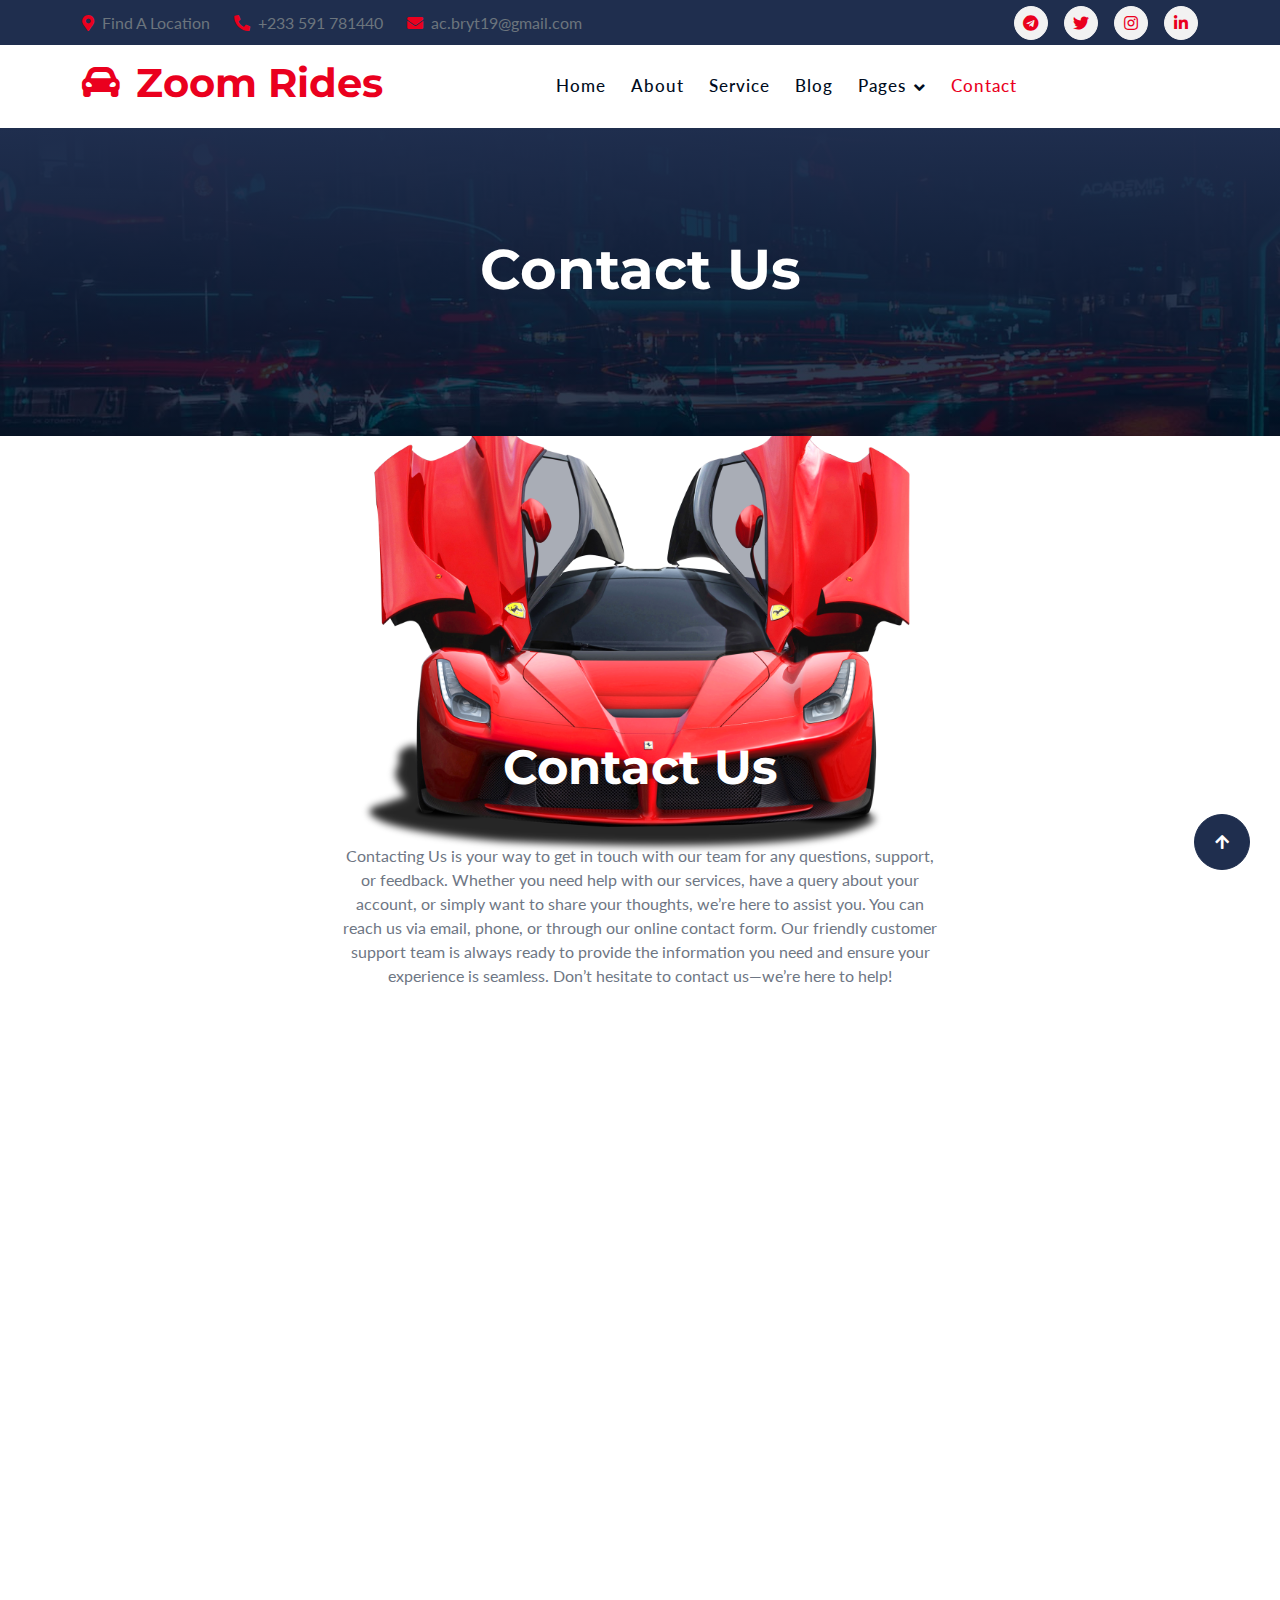
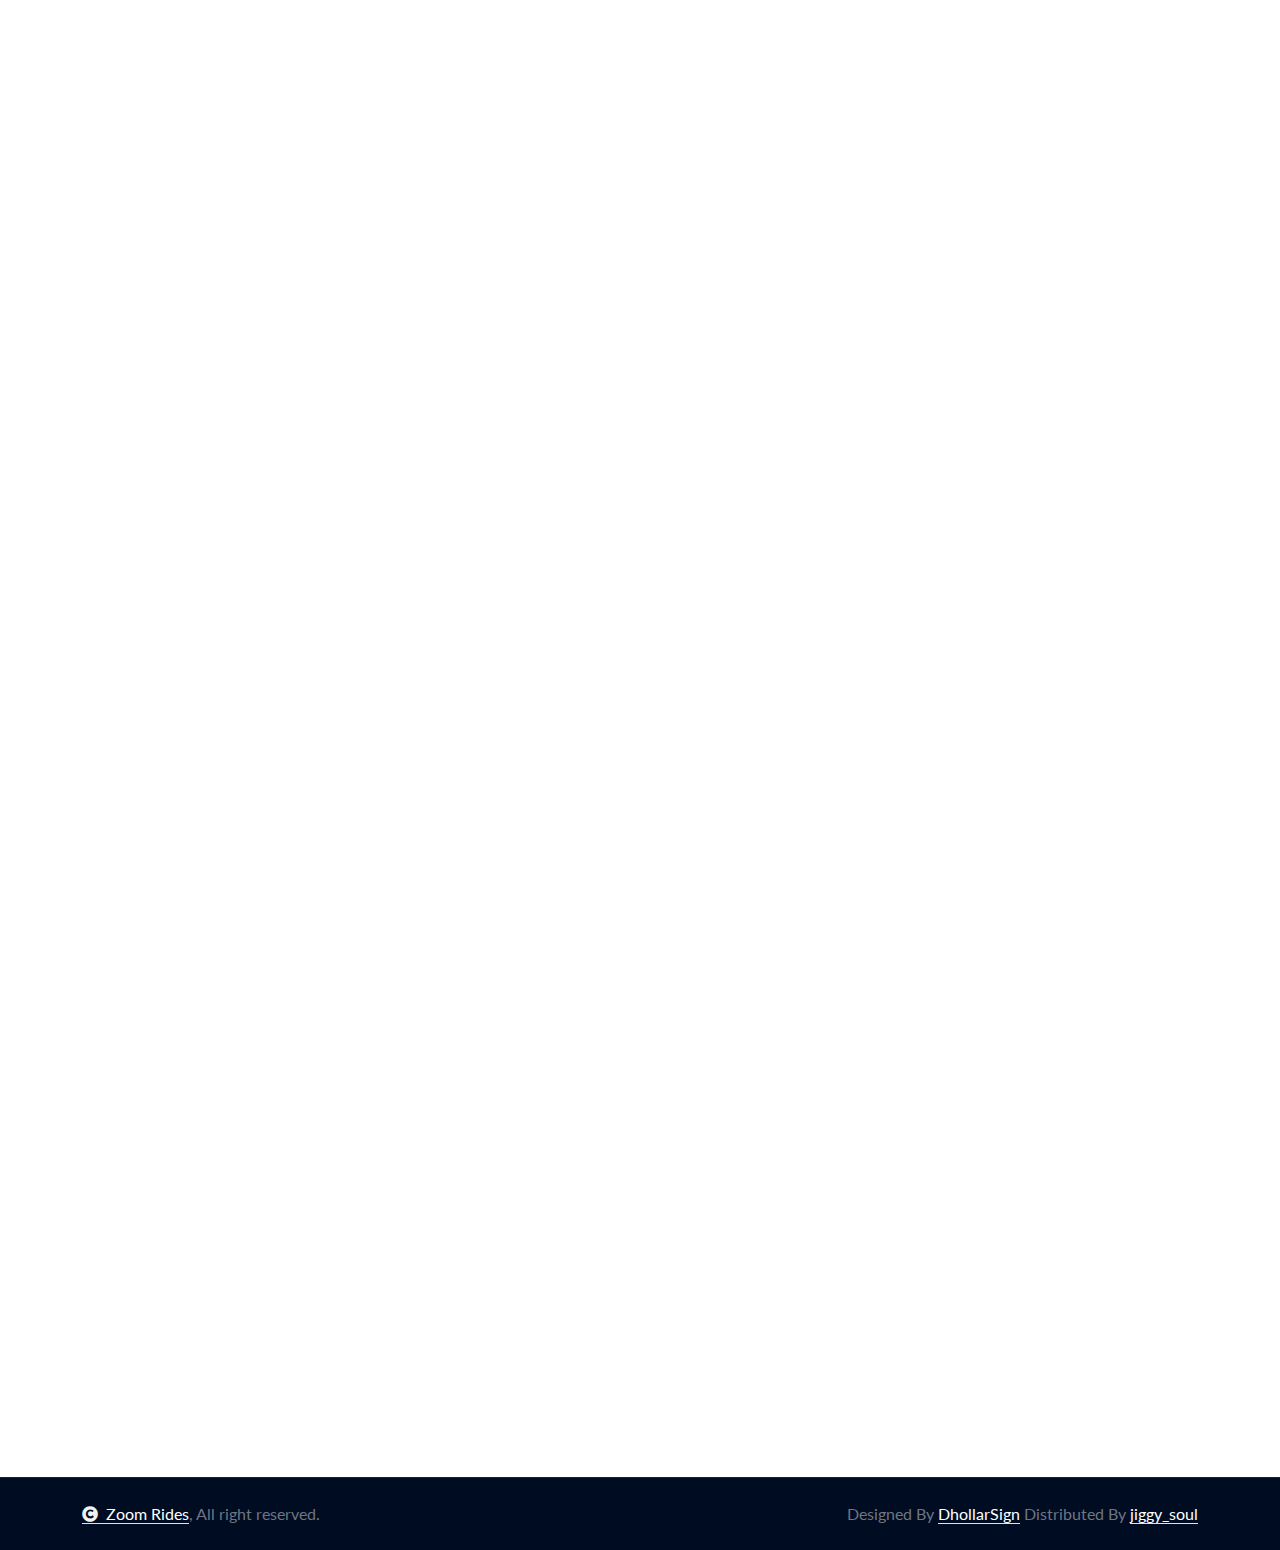
<file: contact.html>
<!DOCTYPE html>
<html lang="en">

    <head>
        <meta charset="utf-8">
        <title>Zoom Rides - Car Rent Website</title>
        <meta name="viewport" content="width=device-width, initial-scale=1.0">
        <meta content="car rental" name="keywords">
        <meta content="contact" name="description">

        <!-- Google Web Fonts -->
        <link rel="preconnect" href="https://fonts.googleapis.com">
        <link rel="preconnect" href="https://fonts.gstatic.com" crossorigin>
        <link href="https://fonts.googleapis.com/css2?family=Lato:ital,wght@0,400;0,700;0,900;1,400;1,700;1,900&family=Montserrat:ital,wght@0,100..900;1,100..900&display=swap" rel="stylesheet"> 

        <!-- Icon Font Stylesheet -->
        <link rel="stylesheet" href="https://use.fontawesome.com/releases/v5.15.4/css/all.css"/>
        <link href="https://cdn.jsdelivr.net/npm/bootstrap-icons@1.4.1/font/bootstrap-icons.css" rel="stylesheet">

        <!-- Libraries Stylesheet -->
        <link href="lib/animate/animate.min.css" rel="stylesheet">
        <link href="lib/owlcarousel/assets/owl.carousel.min.css" rel="stylesheet">


        <!-- Customized Bootstrap Stylesheet -->
        <link href="css/bootstrap.min.css" rel="stylesheet">

        <!-- Template Stylesheet -->
        <link href="css/style.css" rel="stylesheet">
    </head>

    <body>

        <!-- Spinner Start -->
        <div id="spinner" class="show bg-white position-fixed translate-middle w-100 vh-100 top-50 start-50 d-flex align-items-center justify-content-center">
            <div class="spinner-border text-primary" style="width: 3rem; height: 3rem;" role="status">
                <span class="sr-only">Loading...</span>
            </div>
        </div>
        <!-- Spinner End -->

        <!-- Topbar Start -->
        <div class="container-fluid topbar bg-secondary d-none d-xl-block w-100">
            <div class="container">
                <div class="row gx-0 align-items-center" style="height: 45px;">
                    <div class="col-lg-6 text-center text-lg-start mb-lg-0">
                        <div class="d-flex flex-wrap">
                            <a href="https://www.google.com/maps/@5.56238,-0.186964,11z?hl=en&entry=ttu&g_ep=EgoyMDI1MDMyMy4wIKXMDSoASAFQAw%3D%3D" class="text-muted me-4"><i class="fas fa-map-marker-alt text-primary me-2"></i>Find A Location</a>
                            <a href="tel:+233 591781440" class="text-muted me-4"><i class="fas fa-phone-alt text-primary me-2"></i>+233 591 781440</a>
                            <a href="mailto:ac.bryt19@gmail.com" class="text-muted me-0"><i class="fas fa-envelope text-primary me-2"></i>ac.bryt19@gmail.com</a>
                        </div>
                    </div>
                    <div class="col-lg-6 text-center text-lg-end">
                        <div class="d-flex align-items-center justify-content-end">
                            <a href="tel:+233 591781440" class="btn btn-light btn-sm-square rounded-circle me-3"><i class="fab fa-telegram"></i></a>
                            <a href="https://x.com/airxqhobarbryt" class="btn btn-light btn-sm-square rounded-circle me-3"><i class="fab fa-twitter"></i></a>
                            <a href="https://www.instagram.com/jiggy_soul/" class="btn btn-light btn-sm-square rounded-circle me-3"><i class="fab fa-instagram"></i></a>
                            <a href="www.linkedin.com/in/bright-akoto19" class="btn btn-light btn-sm-square rounded-circle me-0"><i class="fab fa-linkedin-in"></i></a>
                        </div>
                    </div>
                </div>
            </div>
        </div>
        <!-- Topbar End -->

        <!-- Navbar & Hero Start -->
        <div class="container-fluid nav-bar sticky-top px-0 px-lg-4 py-2 py-lg-0">
            <div class="container">
                <nav class="navbar navbar-expand-lg navbar-light">
                    <a href="" class="navbar-brand p-0">
                        <h1 class="display-6 text-primary"><i class="fas fa-car-alt me-3"></i></i>Zoom Rides</h1>
                        <!-- <img src="" alt="Logo"> -->
                    </a>
                    <button class="navbar-toggler" type="button" data-bs-toggle="collapse" data-bs-target="#navbarCollapse">
                        <span class="fa fa-bars"></span>
                    </button>
                    <div class="collapse navbar-collapse" id="navbarCollapse">
                        <div class="navbar-nav mx-auto py-0">
                            <a href="homepage.html" class="nav-item nav-link">Home</a>
                            <a href="about.html" class="nav-item nav-link">About</a>
                            <a href="service.html" class="nav-item nav-link">Service</a>
                            <a href="blog.html" class="nav-item nav-link">Blog</a>
                            
                            <div class="nav-item dropdown">
                                <a href="#" class="nav-link dropdown-toggle" data-bs-toggle="dropdown">Pages</a>
                                <div class="dropdown-menu m-0">
                                    <a href="feature.html" class="dropdown-item"> Features</a>
                                    <a href="cars.html" class="dropdown-item"> Cars</a>
                                    <a href="team.html" class="dropdown-item"> Team</a>
                                    <a href="testimonial.html" class="dropdown-item">Reviews</a>
                                </div>
                            </div>
                            <a href="contact.html" class="nav-item nav-link active">Contact</a>
                </nav>
            </div>
        </div>
        <!-- Navbar & Hero End -->

        <!-- Header Start -->
        <div class="container-fluid bg-breadcrumb">
            <div class="container text-center py-5" style="max-width: 900px;">
                <h4 class="text-white display-4 mb-4 wow fadeInDown" data-wow-delay="0.1s">Contact Us</h4>   
            </div>
        </div>
        <!-- Header End -->

        <!-- Contact Start -->
        <div class="container-fluid contact py-5">
            <div class="container py-5">
                <div class="text-center mx-auto pb-5 wow fadeInUp" data-wow-delay="0.1s" style="max-width: 600px;">
                    <div class="d-flex justify-content-center align-items-center" style="height: 23vh;">
                        <img src="./img/c 1.png" class="img-fluid" style="object-fit: cover; width: 100%;" alt="Img">
                      </div>
                    <h1 class="display-5 text-capitalize text-white mb-5">Contact Us</h1>
                    <p class="mb-0">Contacting Us is your way to get in touch with our team for any questions, support, or feedback. Whether you need help with our services, have a query about your account, or simply want to share your thoughts, we’re here to assist you. You can reach us via email, phone, or through our online contact form. Our friendly customer support team is always ready to provide the information you need and ensure your experience is seamless. Don’t hesitate to contact us—we’re here to help!</p>
                </div>
                <div class="row g-5">
                    <div class="col-12 wow fadeInUp" data-wow-delay="0.1s">
                        <div class="row g-5">
                            <div class="col-md-6 col-lg-6 col-xl-3">
                                <div class="contact-add-item p-4">
                                    <div class="contact-icon mb-4">
                                        <i class="fas fa-map-marker-alt fa-2x"></i>
                                    </div>
                                    <div>
                                        <h4>Address</h4>
                                        <p class="mb-0">Paul Acquah Street, Accra.Ghana</p>
                                    </div>
                                </div>
                            </div>
                            <div class="col-md-6 col-lg-6 col-xl-3 wow fadeInUp" data-wow-delay="0.3s">
                                <div class="contact-add-item p-4">
                                    <div class="contact-icon mb-4">
                                        <i class="fas fa-envelope fa-2x"></i>
                                    </div>
                                    <div>
                                        <h4>Mail Us</h4>
                                        <p class="mb-0">ac.bryt19@gmail.com</p>
                                    </div>
                                </div>
                            </div>
                            <div class="col-md-6 col-lg-6 col-xl-3 wow fadeInUp" data-wow-delay="0.5s">
                                <div class="contact-add-item p-4">
                                    <div class="contact-icon mb-4">
                                        <i class="fa fa-phone-alt fa-2x"></i>
                                    </div>
                                    <div>
                                        <h4>Telephone</h4>
                                        <p class="mb-0">(+233) 5917 81440</p>
                                    </div>
                                </div>
                            </div>
                            <div class="col-md-6 col-lg-6 col-xl-3 wow fadeInUp" data-wow-delay="0.7s">
                                <div class="contact-add-item p-4">
                                    <div class="contact-icon mb-4">
                                        <i class="fab fa-firefox-browser fa-2x"></i>
                                    </div>
                                    <div>
                                        <h4>Zoom Rides.com</h4>
                                        <p class="mb-0">(+233) 5917 81440</p>
                                    </div>
                                </div>
                            </div>
                        </div>
                    </div>
                    <div class="col-xl-6 wow fadeInUp" data-wow-delay="0.1s">
                        <div class="bg-secondary p-5 rounded">
                            <h4 class="text-primary mb-4">Send Your Message</h4>
                            <form id="contactForm">
                                <div class="row g-4">
                                    <div class="col-lg-12 col-xl-6">
                                        <div class="form-floating">
                                            <input type="text" class="form-control" id="name" placeholder="Your Name" required>
                                            <label for="name">Your Name</label>
                                        </div>
                                    </div>
                                    <div class="col-lg-12 col-xl-6">
                                        <div class="form-floating">
                                            <input type="email" class="form-control" id="email" placeholder="Your Email" required>
                                            <label for="email">Your Email</label>
                                        </div>
                                    </div>
                                    <div class="col-lg-12 col-xl-6">
                                        <div class="form-floating">
                                            <input type="phone" class="form-control" id="phone" placeholder="Phone" required>
                                            <label for="phone">Your Phone</label>
                                        </div>
                                    </div>
                                    <div class="col-lg-12 col-xl-6">
                                        <div class="form-floating">
                                            <input type="text" class="form-control" id="project" placeholder="Project" required>
                                            <label for="project">Your Project</label>
                                        </div>
                                    </div>
                                    <div class="col-12">
                                        <div class="form-floating">
                                            <input type="text" class="form-control" id="subject" placeholder="Subject" required>
                                            <label for="subject">Subject</label>
                                        </div>
                                    </div>
                                    <div class="col-12">
                                        <div class="form-floating">
                                            <textarea class="form-control" placeholder="Leave a message here" id="message" style="height: 160px" required></textarea>
                                            <label for="message">Message</label>
                                        </div>
                                    </div>
                                    <div class="col-12">
                                        <button type="submit" class="btn btn-light w-100 py-3">Send Message</button>
                                    </div>
                                </div>
                            </form>
                            <div id="successMessage" class="mt-4 text-center" style="display: none;">
                                <h5 class="text-success">Message Successfully Delivered!</h5>
                            </div>
                        </div>
                    </div>
                    
                    <script>
                        document.getElementById("contactForm").addEventListener("submit", function(event) {
                            event.preventDefault(); // Prevents the form from reloading the page
                    
                            // Hide the form
                            this.style.display = "none";
                    
                            // Show the success message
                            document.getElementById("successMessage").style.display = "block";
                        });
                    </script>
                    
                    <div class="col-12 col-xl-1 wow fadeInUp" data-wow-delay="0.3s">
                        <div class="d-flex flex-xl-column align-items-center justify-content-center">
                            <a class="btn btn-xl-square btn-light rounded-circle mb-0 mb-xl-4 me-4 me-xl-0" href="tel:+233 591781440"><i class="fab fa-telegram"></i></a>
                            <a class="btn btn-xl-square btn-light rounded-circle mb-0 mb-xl-4 me-4 me-xl-0" href="https://x.com/airxqhobarbryt"><i class="fab fa-twitter"></i></a>
                            <a class="btn btn-xl-square btn-light rounded-circle mb-0 mb-xl-4 me-4 me-xl-0" href="https://www.instagram.com/jiggy_soul/"><i class="fab fa-instagram"></i></a>
                            <a class="btn btn-xl-square btn-light rounded-circle mb-0 mb-xl-0 me-0 me-xl-0" href="www.linkedin.com/in/bright-akoto19"><i class="fab fa-linkedin-in"></i></a>
                        </div>
                    </div>
                    <div class="col-12 col-xl-5 wow fadeInUp" data-wow-delay="0.1s">
                        <div class="p-5 bg-light rounded">
                            <div class="bg-white rounded p-4 mb-4">
                                <h4 class="mb-3">Our Branch 01</h4>
                                <div class="d-flex align-items-center flex-shrink-0 mb-3">
                                    <p class="mb-0 text-dark me-2">Address:</p><i class="fas fa-map-marker-alt text-primary me-2"></i><p class="mb-0">Paul Acquah Street, Accra.Ghana</p>
                                </div>
                                <div class="d-flex align-items-center">
                                    <p class="mb-0 text-dark me-2">Telephone:</p><i class="fa fa-phone-alt text-primary me-2"></i><p class="mb-0">(+233) 5917 81440</p>
                                </div>
                            </div>
                            <div class="bg-white rounded p-4 mb-4">
                                <h4 class="mb-3">Our Branch 02</h4>
                                <div class="d-flex align-items-center mb-3">
                                    <p class="mb-0 text-dark me-2">Address:</p><i class="fas fa-map-marker-alt text-primary me-2"></i><p class="mb-0">43 Street New York.USA</p>
                                </div>
                                <div class="d-flex align-items-center">
                                    <p class="mb-0 text-dark me-2">Telephone:</p><i class="fa fa-phone-alt text-primary me-2"></i><p class="mb-0">+1 (731) 727-5166</p>
                                </div>
                            </div>
                            <div class="bg-white rounded p-4 mb-0">
                                <h4 class="mb-3">Our Branch 03</h4>
                                <div class="d-flex align-items-center mb-3">
                                    <p class="mb-0 text-dark me-2">Address:</p><i class="fas fa-map-marker-alt text-primary me-2"></i><p class="mb-0">13 Street Sydney.AUSTRALIA</p>
                                </div>
                                <div class="d-flex align-items-center">
                                    <p class="mb-0 text-dark me-2">Telephone:</p><i class="fa fa-phone-alt text-primary me-2"></i><p class="mb-0">+61 481 722 806</p>
                                </div>
                            </div>
                        </div>
                    </div>
                    
                    <div class="col-12">
                        <div class="rounded">
                            <iframe class="rounded w-100" 
                            style="height: 400px;" 
                            src="https://www.google.com/maps/embed?pb=!1m18!1m12!1m3!1d100840.74983143289!2d-0.186964!3d5.5623797!2m3!1f0!2f0!3f0!3m2!1i1024!2i768!4f13.1!3m3!1m2!1s0x804b3b84e6c7fb39%3A0x11672b4fdb0e7a2d!2sAccra%20Central%2C%20Accra%2C%20Ghana!5e0!3m2!1sen!2sus!4v1679072123067!5m2!1sen!2sus" 
                            loading="lazy" referrerpolicy="no-referrer-when-downgrade"></iframe>
                        </div>
                    </div>
                    
                </div>
            </div>
        </div>
        <!-- Contact End -->

        <!-- Footer Start -->
       <div class="container-fluid footer py-5 wow fadeIn" data-wow-delay="0.2s">
        <div class="container py-5">
            <div class="row g-5">
                <div class="col-md-6 col-lg-6 col-xl-3">
                    <div class="footer-item d-flex flex-column">
                        <div class="footer-item">
                            <h4 class="text-white mb-4">About Us</h4>
                            <p class="mb-3">Zoom Rides is a reliable car rental company offering a variety of well-maintained vehicles for any occasion. They focus on customer satisfaction with easy booking and friendly service.</p>
                        </div>
                        <div class="position-relative">
                            <input class="form-control rounded-pill w-100 py-3 ps-4 pe-5" type="text" placeholder="Enter your email">
                            <button type="button" class="btn btn-secondary rounded-pill position-absolute top-0 end-0 py-2 mt-2 me-2">Subscribe</button>
                        </div>
                    </div>
                </div>
                <div class="col-md-6 col-lg-6 col-xl-3">
                    <div class="footer-item d-flex flex-column">
                        <h4 class="text-white mb-4">Quick Links</h4>
                        <a href="about.html"><i class="fas fa-angle-right me-2"></i> About</a>
                        <a href="cars.html"><i class="fas fa-angle-right me-2"></i> Cars</a>
                        <a href="team.html"><i class="fas fa-angle-right me-2"></i> Team</a>
                        <a href="contact.html"><i class="fas fa-angle-right me-2"></i> Contact us</a>
                    </div>
                </div>
                <div class="col-md-6 col-lg-6 col-xl-3">
                    <div class="footer-item d-flex flex-column">
                        <h4 class="text-white mb-4">Business Hours</h4>
                        <div class="mb-3">
                            <h6 class="text-muted mb-0">Mon - Friday:</h6>
                            <p class="text-white mb-0">09.00 am to 07.00 pm</p>
                        </div>
                        <div class="mb-3">
                            <h6 class="text-muted mb-0">Saturday:</h6>
                            <p class="text-white mb-0">10.00 am to 05.00 pm</p>
                        </div>
                        <div class="mb-3">
                            <h6 class="text-muted mb-0">Vacation:</h6>
                            <p class="text-white mb-0">All Sunday is our vacation</p>
                        </div>
                    </div>
                </div>
                <div class="col-md-6 col-lg-6 col-xl-3">
                    <div class="footer-item d-flex flex-column">
                        <h4 class="text-white mb-4">Contact Info</h4>
                        <a href="https://www.google.com/maps/place/Mataheko+pharmacy/@5.6564082,-0.2223469,12.27z/data=!4m6!3m5!1s0xfdf99da4208a8eb:0x47f0ed7db8f1d659!8m2!3d5.5686247!4d-0.2514157!16s%2Fg%2F11f013mqm3?entry=ttu&g_ep=EgoyMDI0MTIwMS4xIKXMDSoASAFQAw%3D%3D"><i class="fa fa-map-marker-alt me-2"></i>Paul Acquah Street, Accra, Ghana</a>
                        <a href="mailto:ac.bryt19@gmail.com"><i class="fas fa-envelope me-2"></i> ac.bryt19@gmail.com</a>
                        <a href="tel:+233 591781440"><i class="fas fa-phone me-2"></i> +233 591781440</a>
                        <a href="tel:+233 591781449" class="mb-3"><i class="fas fa-print me-2"></i> +233 591781440</a>
                        <div class="d-flex">
                            <a href="tel:+233 591781440" class="btn btn-light btn-sm-square rounded-circle me-3"><i class="fab fa-telegram"></i></a>
                            <a href="https://x.com/airxqhobarbryt" class="btn btn-light btn-sm-square rounded-circle me-3"><i class="fab fa-twitter"></i></a>
                            <a href="https://www.instagram.com/jiggy_soul/" class="btn btn-light btn-sm-square rounded-circle me-3"><i class="fab fa-instagram"></i></a>
                            <a href="www.linkedin.com/in/bright-akoto19" class="btn btn-light btn-sm-square rounded-circle me-0"><i class="fab fa-linkedin-in"></i></a>
                        </div>
                    </div>
                </div>
            </div>
        </div>
    </div>
    <!-- Footer End -->
        
        <!-- Copyright Start -->
       <div class="container-fluid copyright py-4">
        <div class="container">
            <div class="row g-4 align-items-center">
                <div class="col-md-6 text-center text-md-start mb-md-0">
                    <span class="text-body"><a href="#" class="border-bottom text-white"><i class="fas fa-copyright text-light me-2"></i>Zoom Rides</a>, All right reserved.</span>
                </div>
                <div class="col-md-6 text-center text-md-end text-body">
                    Designed By <a class="border-bottom text-white" href="www.linkedin.com/in/bright-akoto19">DhollarSign</a> Distributed By <a class="border-bottom text-white" href="https://www.instagram.com/jiggy_soul/">jiggy_soul</a>
                </div>
            </div>
        </div>
    </div>
    <!-- Copyright End -->


        <!-- Back to Top -->
        <a href="contact.html" class="btn btn-secondary btn-lg-square rounded-circle back-to-top"><i class="fa fa-arrow-up"></i></a>   

        
    <!-- JavaScript Libraries -->
    <script src="https://ajax.googleapis.com/ajax/libs/jquery/3.6.4/jquery.min.js"></script>
    <script src="https://cdn.jsdelivr.net/npm/bootstrap@5.0.0/dist/js/bootstrap.bundle.min.js"></script>
    <script src="lib/wow/wow.min.js"></script>
    <script src="lib/easing/easing.min.js"></script>
    <script src="lib/waypoints/waypoints.min.js"></script>
    <script src="lib/counterup/counterup.min.js"></script>
    <script src="lib/owlcarousel/owl.carousel.min.js"></script>
    

    <!-- Template Javascript -->
    <script src="js/main.js"></script>
    </body>

</html>
</file>
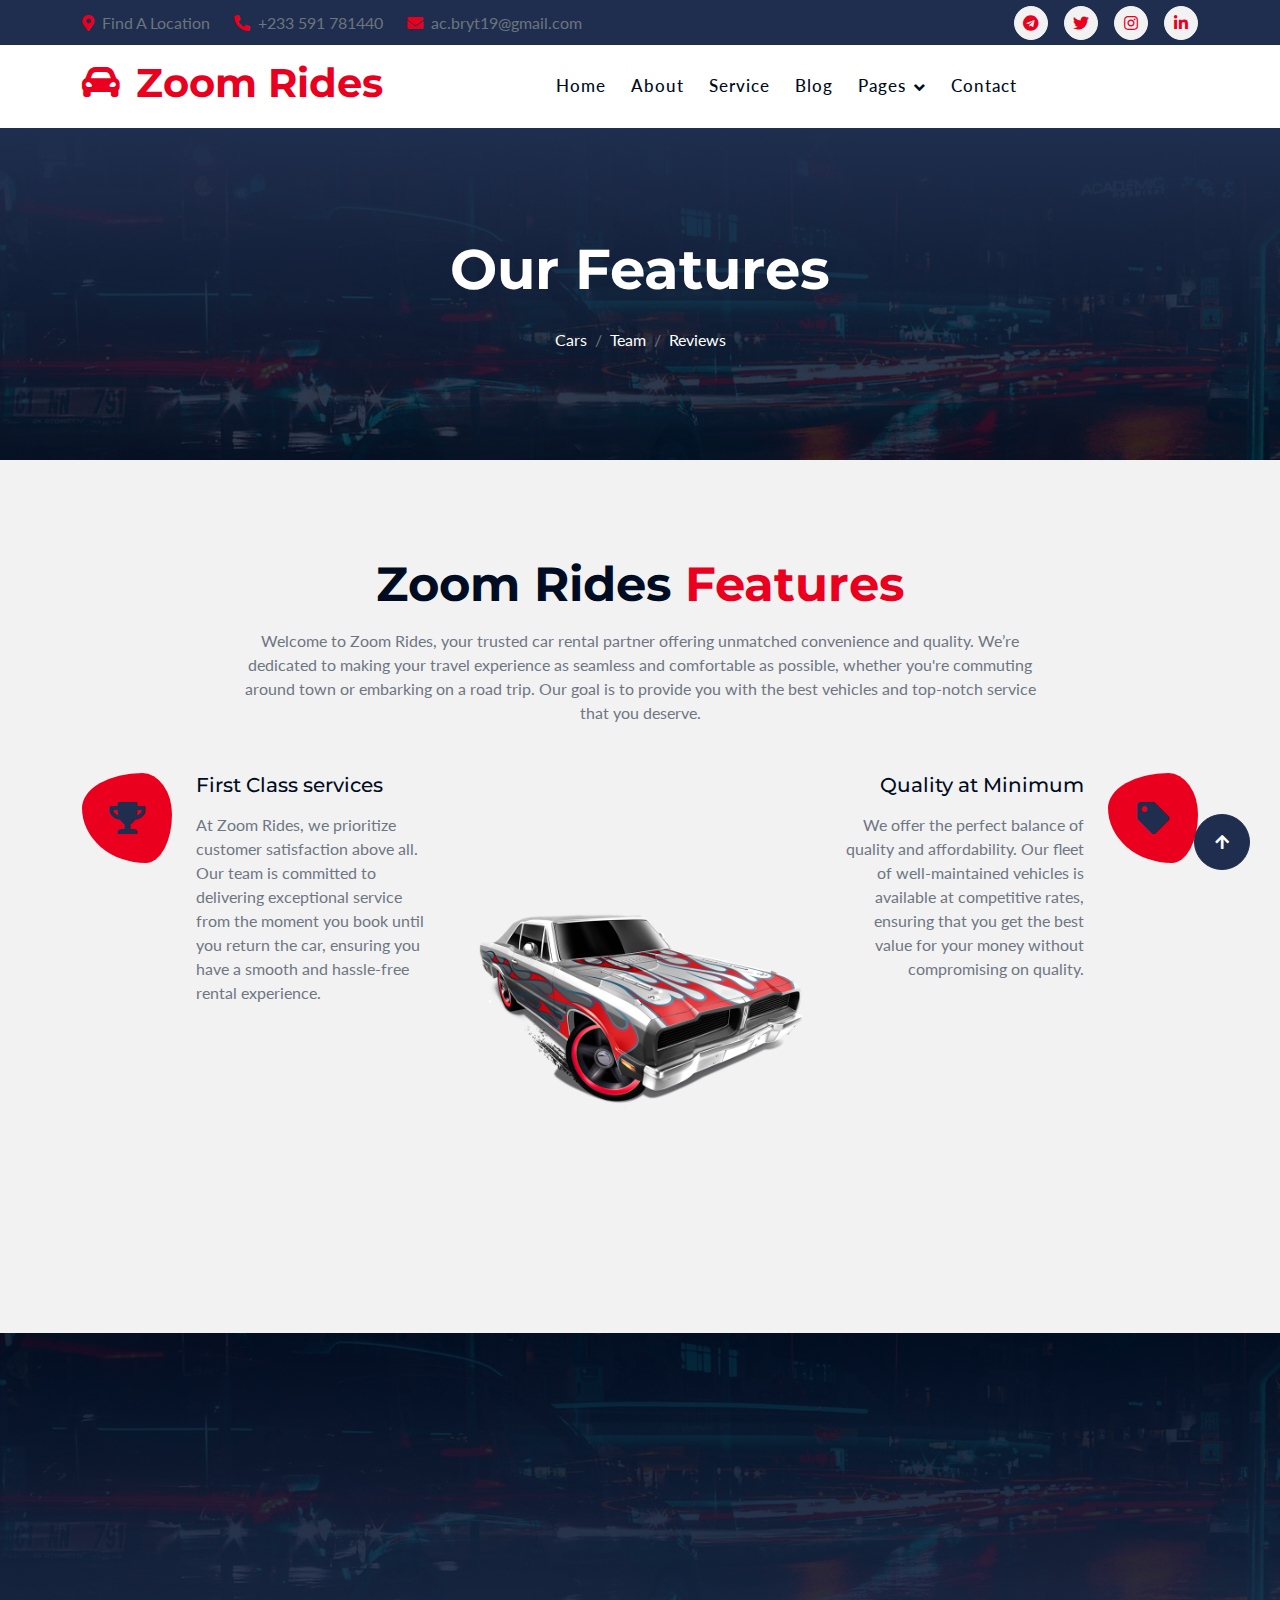
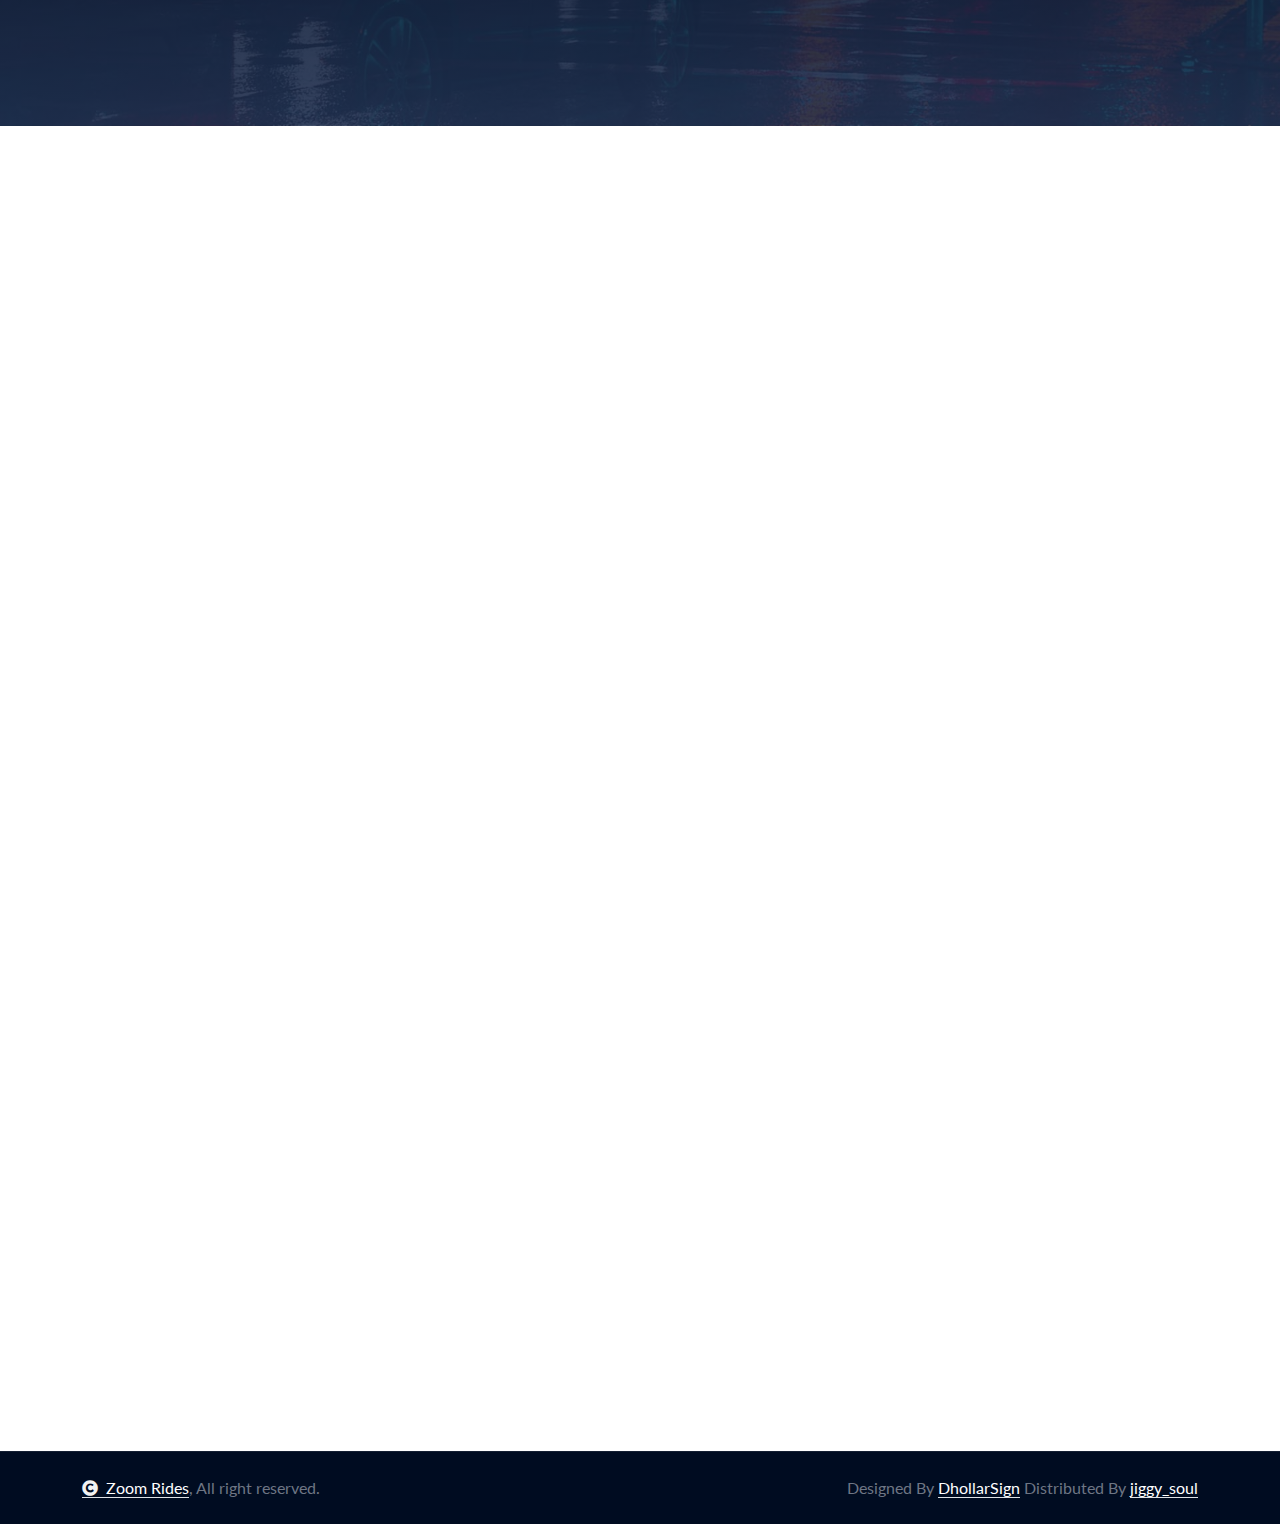
<file: feature.html>
<!DOCTYPE html>
<html lang="en">

    <head>
        <meta charset="utf-8">
        <title>Zoom Rides - Car Rent Website</title>
        <meta name="viewport" content="width=device-width, initial-scale=1.0">
        <meta content="car rental" name="keywords">
        <meta content="feature" name="description">

        <!-- Google Web Fonts -->
        <link rel="preconnect" href="https://fonts.googleapis.com">
        <link rel="preconnect" href="https://fonts.gstatic.com" crossorigin>
        <link href="https://fonts.googleapis.com/css2?family=Lato:ital,wght@0,400;0,700;0,900;1,400;1,700;1,900&family=Montserrat:ital,wght@0,100..900;1,100..900&display=swap" rel="stylesheet"> 

        <!-- Icon Font Stylesheet -->
        <link rel="stylesheet" href="https://use.fontawesome.com/releases/v5.15.4/css/all.css"/>
        <link href="https://cdn.jsdelivr.net/npm/bootstrap-icons@1.4.1/font/bootstrap-icons.css" rel="stylesheet">

        <!-- Libraries Stylesheet -->
        <link href="lib/animate/animate.min.css" rel="stylesheet">
        <link href="lib/owlcarousel/assets/owl.carousel.min.css" rel="stylesheet">


        <!-- Customized Bootstrap Stylesheet -->
        <link href="css/bootstrap.min.css" rel="stylesheet">

        <!-- Template Stylesheet -->
        <link href="css/style.css" rel="stylesheet">
    </head>

    <body>

        <!-- Spinner Start -->
        <div id="spinner" class="show bg-white position-fixed translate-middle w-100 vh-100 top-50 start-50 d-flex align-items-center justify-content-center">
            <div class="spinner-border text-primary" style="width: 3rem; height: 3rem;" role="status">
                <span class="sr-only">Loading...</span>
            </div>
        </div>
        <!-- Spinner End -->

        <!-- Topbar Start -->
        <div class="container-fluid topbar bg-secondary d-none d-xl-block w-100">
            <div class="container">
                <div class="row gx-0 align-items-center" style="height: 45px;">
                    <div class="col-lg-6 text-center text-lg-start mb-lg-0">
                        <div class="d-flex flex-wrap">
                            <a href="https://www.google.com/maps/@5.56238,-0.186964,11z?hl=en&entry=ttu&g_ep=EgoyMDI1MDMyMy4wIKXMDSoASAFQAw%3D%3D" class="text-muted me-4"><i class="fas fa-map-marker-alt text-primary me-2"></i>Find A Location</a>
                            <a href="tel:+233 591781440" class="text-muted me-4"><i class="fas fa-phone-alt text-primary me-2"></i>+233 591 781440</a>
                            <a href="mailto:ac.bryt19@gmail.com" class="text-muted me-0"><i class="fas fa-envelope text-primary me-2"></i>ac.bryt19@gmail.com</a>
                        </div>
                    </div>
                    <div class="col-lg-6 text-center text-lg-end">
                        <div class="d-flex align-items-center justify-content-end">
                            <a href="tel:+233 591781440" class="btn btn-light btn-sm-square rounded-circle me-3"><i class="fab fa-telegram"></i></a>
                            <a href="https://x.com/airxqhobarbryt" class="btn btn-light btn-sm-square rounded-circle me-3"><i class="fab fa-twitter"></i></a>
                            <a href="https://www.instagram.com/jiggy_soul/" class="btn btn-light btn-sm-square rounded-circle me-3"><i class="fab fa-instagram"></i></a>
                            <a href="www.linkedin.com/in/bright-akoto19" class="btn btn-light btn-sm-square rounded-circle me-0"><i class="fab fa-linkedin-in"></i></a>
                        </div>
                    </div>
                </div>
            </div>
        </div>
        <!-- Topbar End -->

        <!-- Navbar & Hero Start -->
        <div class="container-fluid nav-bar sticky-top px-0 px-lg-4 py-2 py-lg-0">
            <div class="container">
                <nav class="navbar navbar-expand-lg navbar-light">
                    <a href="" class="navbar-brand p-0">
                        <h1 class="display-6 text-primary"><i class="fas fa-car-alt me-3"></i></i>Zoom Rides</h1>
                        <!-- <img src="" alt="Logo"> -->
                    </a>
                    <button class="navbar-toggler" type="button" data-bs-toggle="collapse" data-bs-target="#navbarCollapse">
                        <span class="fa fa-bars"></span>
                    </button>
                    <div class="collapse navbar-collapse" id="navbarCollapse">
                        <div class="navbar-nav mx-auto py-0">
                            <a href="homepage.html" class="nav-item nav-link">Home</a>
                            <a href="about.html" class="nav-item nav-link">About</a>
                            <a href="service.html" class="nav-item nav-link">Service</a>
                            <a href="blog.html" class="nav-item nav-link">Blog</a>
                            
                            <div class="nav-item dropdown">
                                <a href="#" class="nav-link dropdown-toggle" data-bs-toggle="dropdown">Pages</a>
                                <div class="dropdown-menu m-0">
                                    <a href="cars.html" class="dropdown-item"> Cars</a>
                                    <a href="team.html" class="dropdown-item"> Team</a>
                                    <a href="testimonial.html" class="dropdown-item">Reviews</a>
                                </div>
                            </div>
                            <a href="contact.html" class="nav-item nav-link">Contact</a>
                </nav>
            </div>
        </div>
        <!-- Navbar & Hero End -->

        <!-- Header Start -->
        <div class="container-fluid bg-breadcrumb">
            <div class="container text-center py-5" style="max-width: 900px;">
                <h4 class="text-white display-4 mb-4 wow fadeInDown" data-wow-delay="0.1s">Our Features</h4>
                <ol class="breadcrumb d-flex justify-content-center mb-0 wow fadeInDown" data-wow-delay="0.3s">
                    <li class="breadcrumb-item active"><a href="cars.html">Cars</a></li>
                    <li class="breadcrumb-item"><a href="team.html">Team</a></li>
                    <li class="breadcrumb-item"><a href="testimonial.html">Reviews</a></li>
                </ol>    
            </div>
        </div>
        <!-- Header End -->

        <!-- Features Start -->
        <div class="container-fluid feature py-5">
            <div class="container py-5">
                <div class="text-center mx-auto pb-5 wow fadeInUp" data-wow-delay="0.1s" style="max-width: 800px;">
                    <h1 class="display-5 text-capitalize mb-3">Zoom Rides<span class="text-primary"> Features</span></h1>
                    <p class="mb-0">Welcome to Zoom Rides, your trusted car rental partner offering unmatched convenience and quality. We’re dedicated to making your travel experience as seamless and comfortable as possible, whether you're commuting around town or embarking on a road trip. Our goal is to provide you with the best vehicles and top-notch service that you deserve.
                    </p>
                </div>
                <div class="row g-4 align-items-center">
                    <div class="col-xl-4">
                        <div class="row gy-4 gx-0">
                            <div class="col-12 wow fadeInUp" data-wow-delay="0.1s">
                                <div class="feature-item">
                                    <div class="feature-icon">
                                        <span class="fa fa-trophy fa-2x"></span>
                                    </div>
                                    <div class="ms-4">
                                        <h5 class="mb-3">First Class services</h5>
                                        <p class="mb-0">At Zoom Rides, we prioritize customer satisfaction above all. Our team is committed to delivering exceptional service from the moment you book until you return the car, ensuring you have a smooth and hassle-free rental experience.</p>
                                    </div>
                                </div>
                            </div>
                            <div class="col-12 wow fadeInUp" data-wow-delay="0.3s">
                                <div class="feature-item">
                                    <div class="feature-icon">
                                        <span class="fa fa-road fa-2x"></span>
                                    </div>
                                    <div class="ms-4">
                                        <h5 class="mb-3">24/7 road assistance</h5>
                                        <p class="mb-0">Your safety and peace of mind are our priority. That's why Zoom Rides provides 24/7 road assistance. No matter when or where you need help, we’re just a phone call away to assist you with any roadside emergency.</p>
                                    </div>
                                </div>
                            </div>
                        </div>
                    </div>
                    <div class="col-lg-12 col-xl-4 wow fadeInUp" data-wow-delay="0.2s">
                        <img src="./img/muscle.png" class="img-fluid w-100" style="object-fit: cover;" alt="Img">
                    </div>
                    <div class="col-xl-4">
                        <div class="row gy-4 gx-0">
                            <div class="col-12 wow fadeInUp" data-wow-delay="0.1s">
                                <div class="feature-item justify-content-end">
                                    <div class="text-end me-4">
                                        <h5 class="mb-3">Quality at Minimum</h5>
                                        <p class="mb-0">We offer the perfect balance of quality and affordability. Our fleet of well-maintained vehicles is available at competitive rates, ensuring that you get the best value for your money without compromising on quality.</p>
                                    </div>
                                    <div class="feature-icon">
                                        <span class="fa fa-tag fa-2x"></span>
                                    </div>
                                </div>
                            </div>
                            <div class="col-12 wow fadeInUp" data-wow-delay="0.3s">
                                <div class="feature-item justify-content-end">
                                    <div class="text-end me-4">
                                        <h5 class="mb-3">Free Pick-Up & Drop-Off</h5>
                                        <p class="mb-0">We make renting with Zoom Rides even more convenient by offering free pick-up and drop-off services. Whether you’re at home, the airport, or your hotel, we’ll come to you and ensure that your rental experience is hassle-free.</p>
                                    </div>
                                    <div class="feature-icon">
                                        <span class="fa fa-map-pin fa-2x"></span>
                                    </div>
                                </div>
                            </div>
                        </div>
                    </div>
                </div>
            </div>
        </div>
        <!-- Features End -->

        <!-- Fact Counter -->
        <div class="container-fluid counter bg-secondary py-5">
            <div class="container py-5">
                <div class="row g-5">
                    <div class="col-md-6 col-lg-6 col-xl-3 wow fadeInUp" data-wow-delay="0.1s">
                        <div class="counter-item text-center">
                            <div class="counter-item-icon mx-auto">
                                <i class="fas fa-thumbs-up fa-2x"></i>
                            </div>
                            <div class="counter-counting my-3">
                                <span class="text-white fs-2 fw-bold" data-toggle="counter-up">200</span>
                                <span class="h1 fw-bold text-white">+</span>
                            </div>
                            <h4 class="text-white mb-0">Happy Clients</h4>
                        </div>
                    </div>
                    <div class="col-md-6 col-lg-6 col-xl-3 wow fadeInUp" data-wow-delay="0.3s">
                        <div class="counter-item text-center">
                            <div class="counter-item-icon mx-auto">
                                <i class="fas fa-car-alt fa-2x"></i>
                            </div>
                            <div class="counter-counting my-3">
                                <span class="text-white fs-2 fw-bold" data-toggle="counter-up">100</span>
                                <span class="h1 fw-bold text-white">+</span>
                            </div>
                            <h4 class="text-white mb-0">Number of Cars</h4>
                        </div>
                    </div>
                    <div class="col-md-6 col-lg-6 col-xl-3 wow fadeInUp" data-wow-delay="0.5s">
                        <div class="counter-item text-center">
                            <div class="counter-item-icon mx-auto">
                                <i class="fas fa-building fa-2x"></i>
                            </div>
                            <div class="counter-counting my-3">
                                <span class="text-white fs-2 fw-bold" data-toggle="counter-up">10</span>
                                <span class="h1 fw-bold text-white">+</span>
                            </div>
                            <h4 class="text-white mb-0">Car Center</h4>
                        </div>
                    </div>
                    <div class="col-md-6 col-lg-6 col-xl-3 wow fadeInUp" data-wow-delay="0.7s">
                        <div class="counter-item text-center">
                            <div class="counter-item-icon mx-auto">
                                <i class="fas fa-clock fa-2x"></i>
                            </div>
                            <div class="counter-counting my-3">
                                <span class="text-white fs-2 fw-bold" data-toggle="counter-up">10,000</span>
                                <span class="h1 fw-bold text-white">+</span>
                            </div>
                            <h4 class="text-white mb-0">Total kilometers</h4>
                        </div>
                    </div>
                </div>
            </div>
        </div>
        <!-- Fact Counter -->

        <!-- Banner Start -->
        <div class="container-fluid banner py-5 wow zoomInDown" data-wow-delay="0.1s">
            <div class="container py-5">
                <div class="banner-item rounded">
                    <img src="./img/2 showroom.jpg" class="img-fluid rounded w-100" alt="">
                    <div class="banner-content">
                        <h2 class="text-primary">Rent Your Car</h2>
                        <h1 class="text-white">Interested in Renting?</h1>
                        <p class="text-white">Don't hesitate and send us a message.</p>
                        <div class="banner-btn">
                            <a href="tel:+233 591781440" class="btn btn-secondary rounded-pill py-3 px-4 px-md-5 me-2">WhatsApp</a>
                            <a href="tel:=233 208564934" class="btn btn-primary rounded-pill py-3 px-4 px-md-5 ms-2">Contact Us</a>
                        </div>
                    </div>
                </div>
            </div>
        </div>
        <!-- Banner End -->

        <!-- Footer Start -->
        <div class="container-fluid footer py-5 wow fadeIn" data-wow-delay="0.2s">
            <div class="container py-5">
                <div class="row g-5">
                    <div class="col-md-6 col-lg-6 col-xl-3">
                        <div class="footer-item d-flex flex-column">
                            <div class="footer-item">
                                <h4 class="text-white mb-4">About Us</h4>
                                <p class="mb-3">Zoom Rides is a reliable car rental company offering a variety of well-maintained vehicles for any occasion. They focus on customer satisfaction with easy booking and friendly service.</p>
                            </div>
                            <div class="position-relative">
                                <input class="form-control rounded-pill w-100 py-3 ps-4 pe-5" type="text" placeholder="Enter your email">
                                <button type="button" class="btn btn-secondary rounded-pill position-absolute top-0 end-0 py-2 mt-2 me-2">Subscribe</button>
                            </div>
                        </div>
                    </div>
                    <div class="col-md-6 col-lg-6 col-xl-3">
                        <div class="footer-item d-flex flex-column">
                            <h4 class="text-white mb-4">Quick Links</h4>
                            <a href="about.html"><i class="fas fa-angle-right me-2"></i> About</a>
                            <a href="cars.html"><i class="fas fa-angle-right me-2"></i> Cars</a>
                            <a href="team.html"><i class="fas fa-angle-right me-2"></i> Team</a>
                            <a href="contact.html"><i class="fas fa-angle-right me-2"></i> Contact us</a>
                        </div>
                    </div>
                    <div class="col-md-6 col-lg-6 col-xl-3">
                        <div class="footer-item d-flex flex-column">
                            <h4 class="text-white mb-4">Business Hours</h4>
                            <div class="mb-3">
                                <h6 class="text-muted mb-0">Mon - Friday:</h6>
                                <p class="text-white mb-0">09.00 am to 07.00 pm</p>
                            </div>
                            <div class="mb-3">
                                <h6 class="text-muted mb-0">Saturday:</h6>
                                <p class="text-white mb-0">10.00 am to 05.00 pm</p>
                            </div>
                            <div class="mb-3">
                                <h6 class="text-muted mb-0">Vacation:</h6>
                                <p class="text-white mb-0">All Sunday is our vacation</p>
                            </div>
                        </div>
                    </div>
                    <div class="col-md-6 col-lg-6 col-xl-3">
                        <div class="footer-item d-flex flex-column">
                            <h4 class="text-white mb-4">Contact Info</h4>
                            <a href="https://www.google.com/maps/place/Mataheko+pharmacy/@5.6564082,-0.2223469,12.27z/data=!4m6!3m5!1s0xfdf99da4208a8eb:0x47f0ed7db8f1d659!8m2!3d5.5686247!4d-0.2514157!16s%2Fg%2F11f013mqm3?entry=ttu&g_ep=EgoyMDI0MTIwMS4xIKXMDSoASAFQAw%3D%3D"><i class="fa fa-map-marker-alt me-2"></i>Paul Acquah Street, Accra, Ghana</a>
                            <a href="mailto:ac.bryt19@gmail.com"><i class="fas fa-envelope me-2"></i> ac.bryt19@gmail.com</a>
                            <a href="tel:+233 591781440"><i class="fas fa-phone me-2"></i> +233 591781440</a>
                            <a href="tel:+233 591781449" class="mb-3"><i class="fas fa-print me-2"></i> +233 591781440</a>
                            <div class="d-flex">
                                <a href="tel:+233 591781440" class="btn btn-light btn-sm-square rounded-circle me-3"><i class="fab fa-telegram"></i></a>
                                <a href="https://x.com/airxqhobarbryt" class="btn btn-light btn-sm-square rounded-circle me-3"><i class="fab fa-twitter"></i></a>
                                <a href="https://www.instagram.com/jiggy_soul/" class="btn btn-light btn-sm-square rounded-circle me-3"><i class="fab fa-instagram"></i></a>
                                <a href="www.linkedin.com/in/bright-akoto19" class="btn btn-light btn-sm-square rounded-circle me-0"><i class="fab fa-linkedin-in"></i></a>
                            </div>
                        </div>
                    </div>
                </div>
            </div>
        </div>
        <!-- Footer End -->
        
        <!-- Copyright Start -->
        <div class="container-fluid copyright py-4">
            <div class="container">
                <div class="row g-4 align-items-center">
                    <div class="col-md-6 text-center text-md-start mb-md-0">
                        <span class="text-body"><a href="#" class="border-bottom text-white"><i class="fas fa-copyright text-light me-2"></i>Zoom Rides</a>, All right reserved.</span>
                    </div>
                    <div class="col-md-6 text-center text-md-end text-body">
                        Designed By <a class="border-bottom text-white" href="www.linkedin.com/in/bright-akoto19">DhollarSign</a> Distributed By <a class="border-bottom text-white" href="https://www.instagram.com/jiggy_soul/">jiggy_soul</a>
                    </div>
                </div>
            </div>
        </div>
        <!-- Copyright End -->


        <!-- Back to Top -->
        <a href="feature.html" class="btn btn-secondary btn-lg-square rounded-circle back-to-top"><i class="fa fa-arrow-up"></i></a>   

        
    <!-- JavaScript Libraries -->
    <script src="https://ajax.googleapis.com/ajax/libs/jquery/3.6.4/jquery.min.js"></script>
    <script src="https://cdn.jsdelivr.net/npm/bootstrap@5.0.0/dist/js/bootstrap.bundle.min.js"></script>
    <script src="lib/wow/wow.min.js"></script>
    <script src="lib/easing/easing.min.js"></script>
    <script src="lib/waypoints/waypoints.min.js"></script>
    <script src="lib/counterup/counterup.min.js"></script>
    <script src="lib/owlcarousel/owl.carousel.min.js"></script>
    

    <!-- Template Javascript -->
    <script src="js/main.js"></script>
    </body>

</html>
</file>
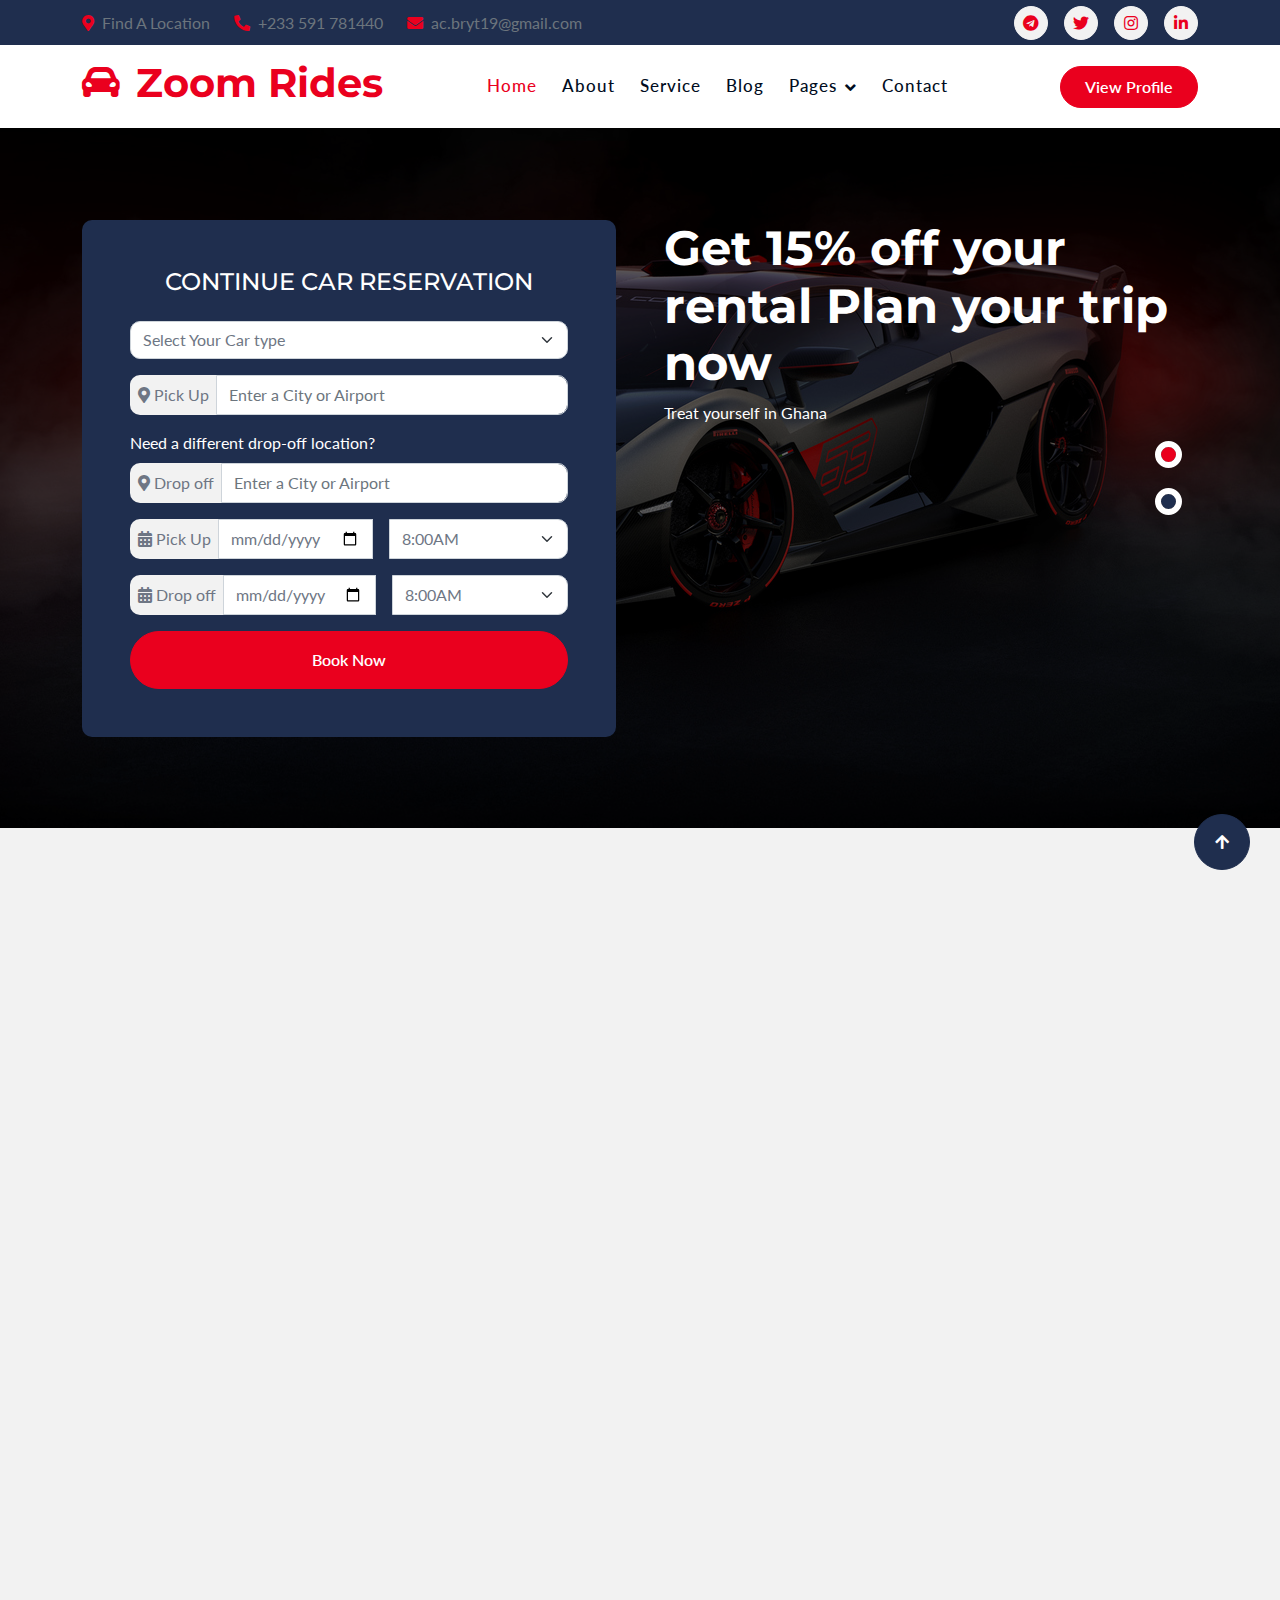
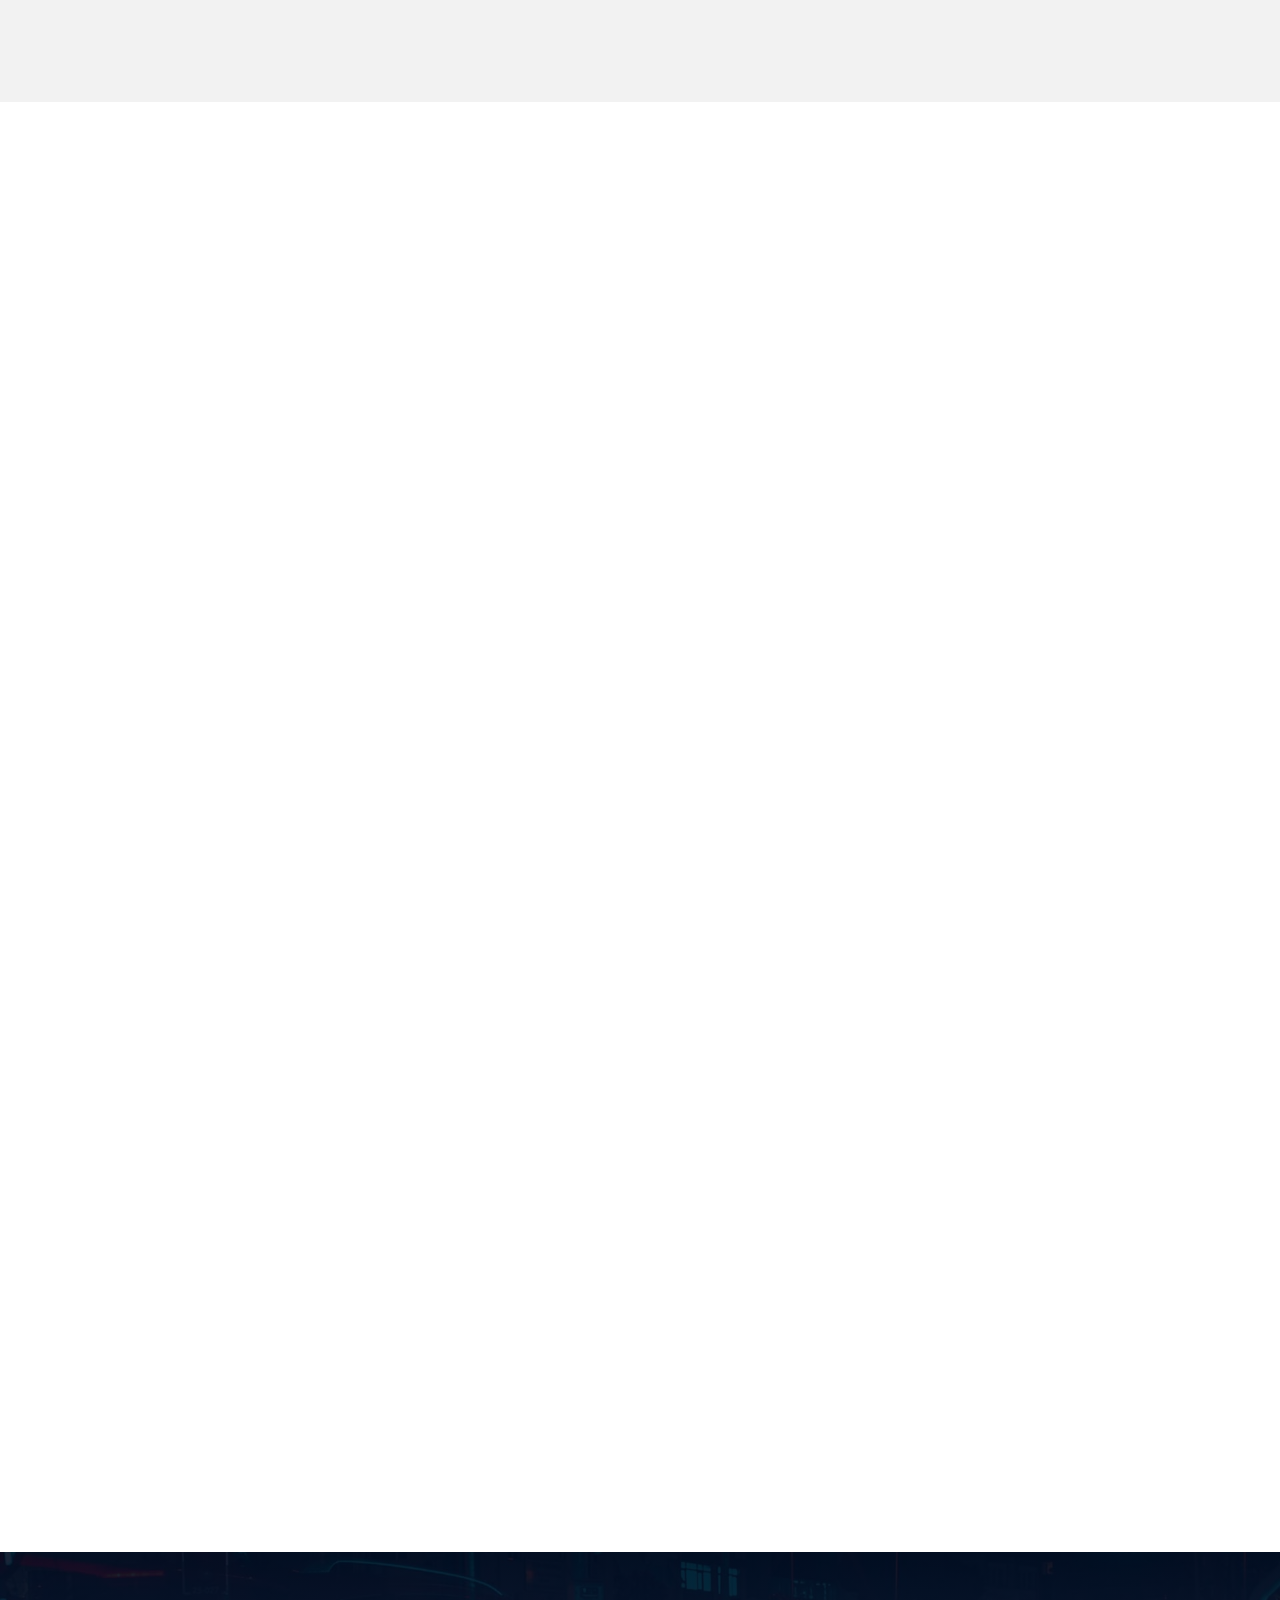
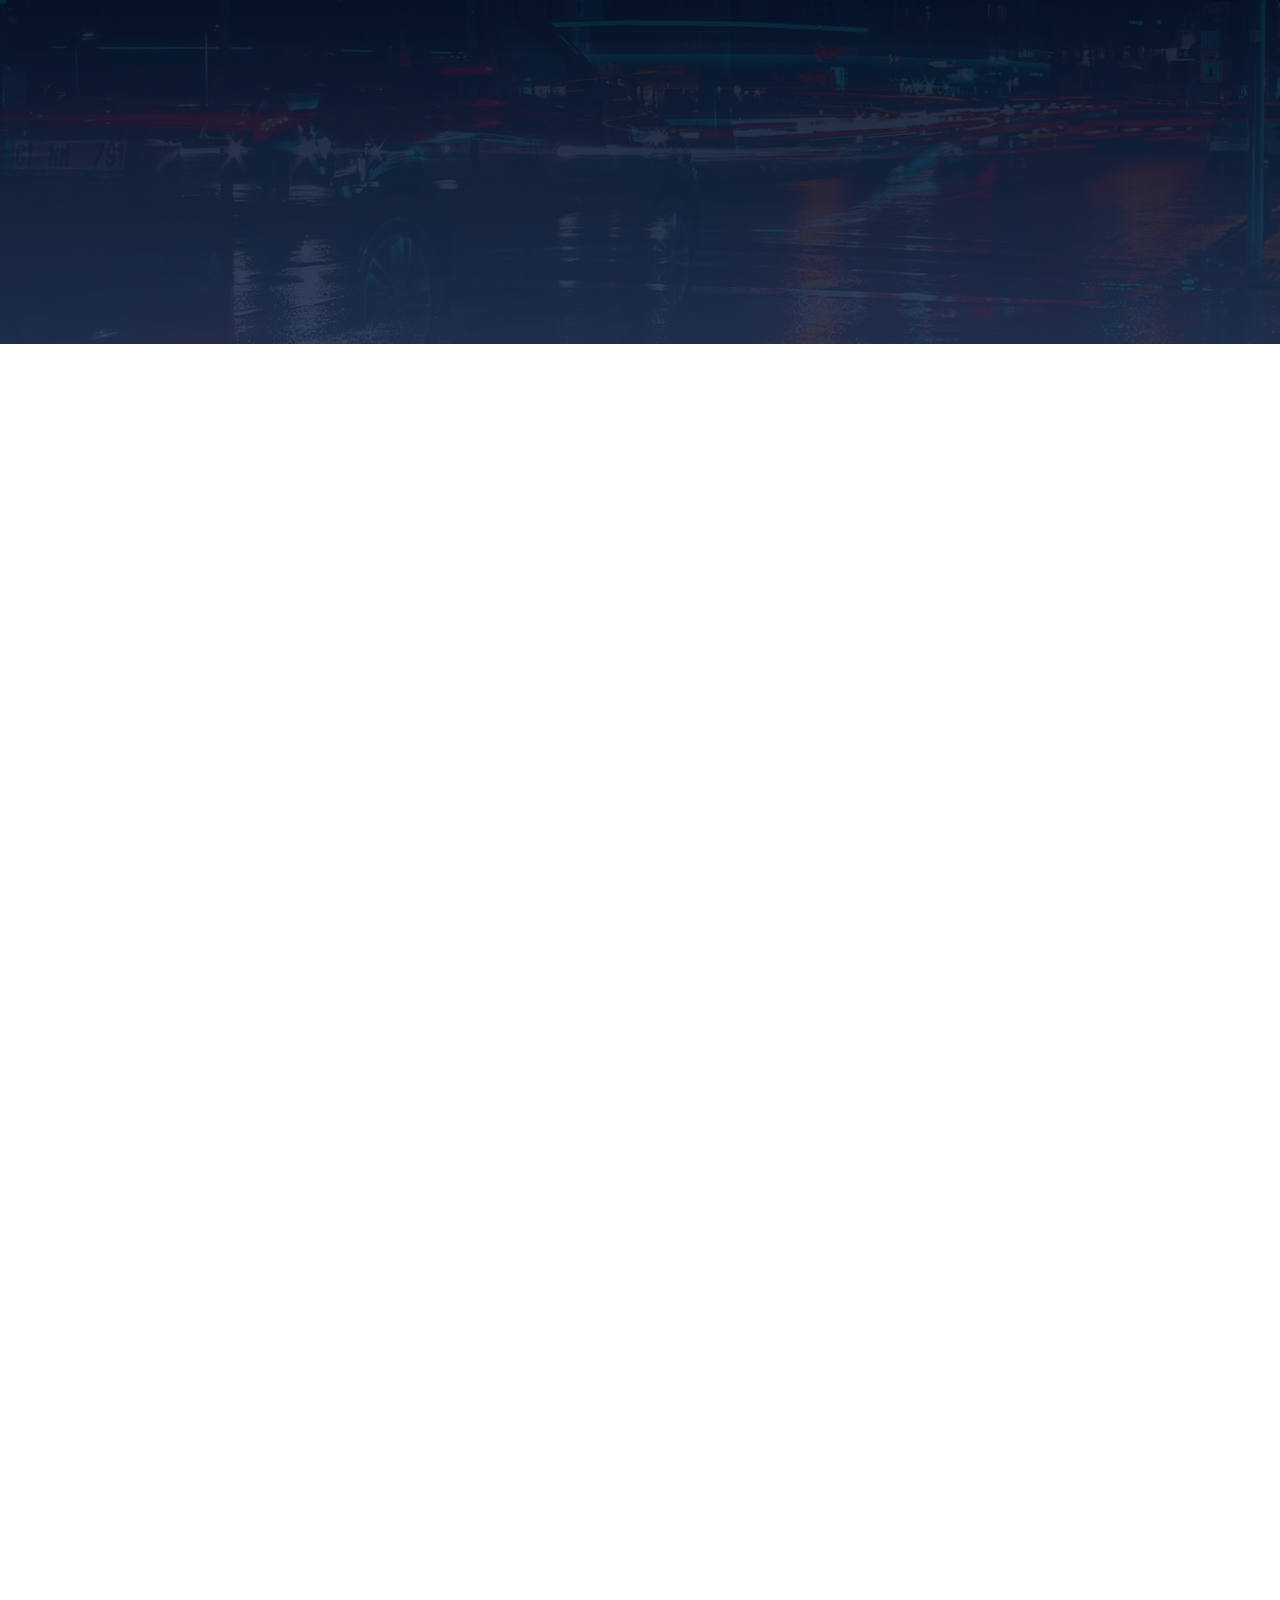
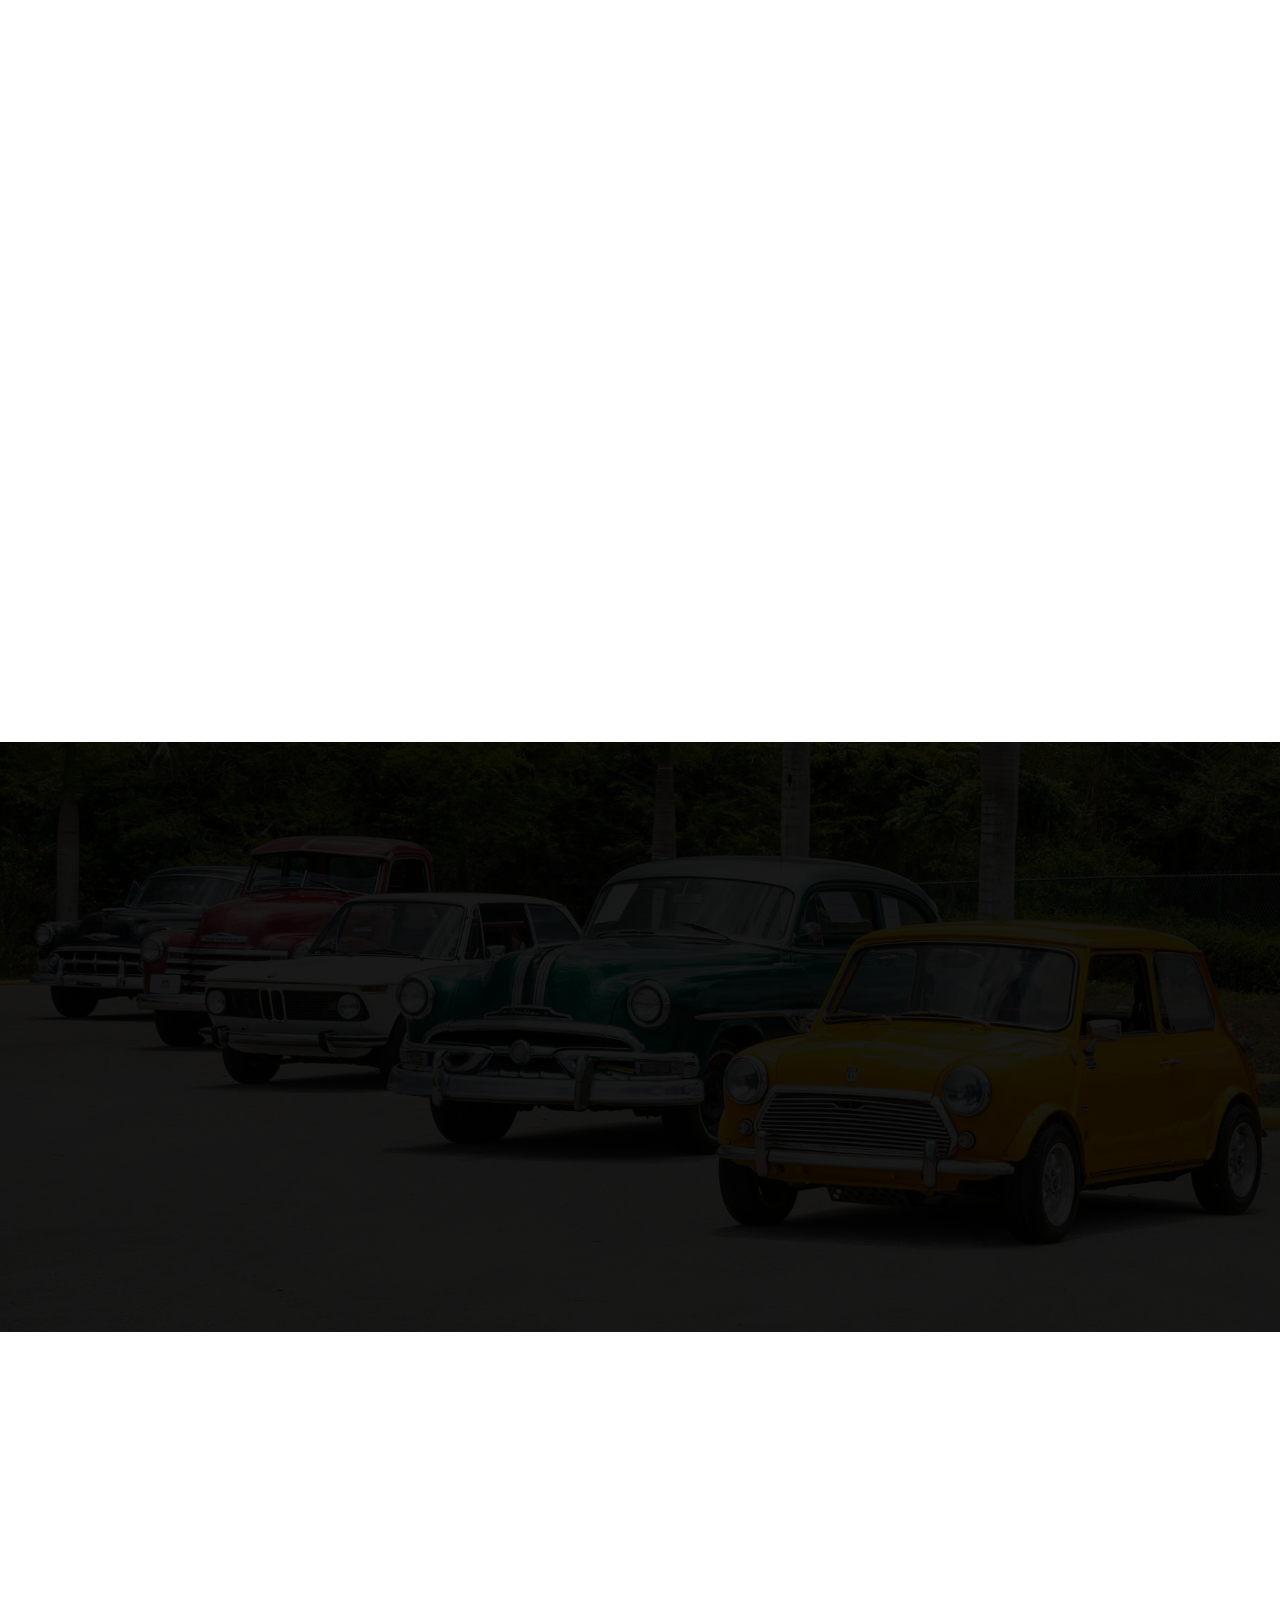
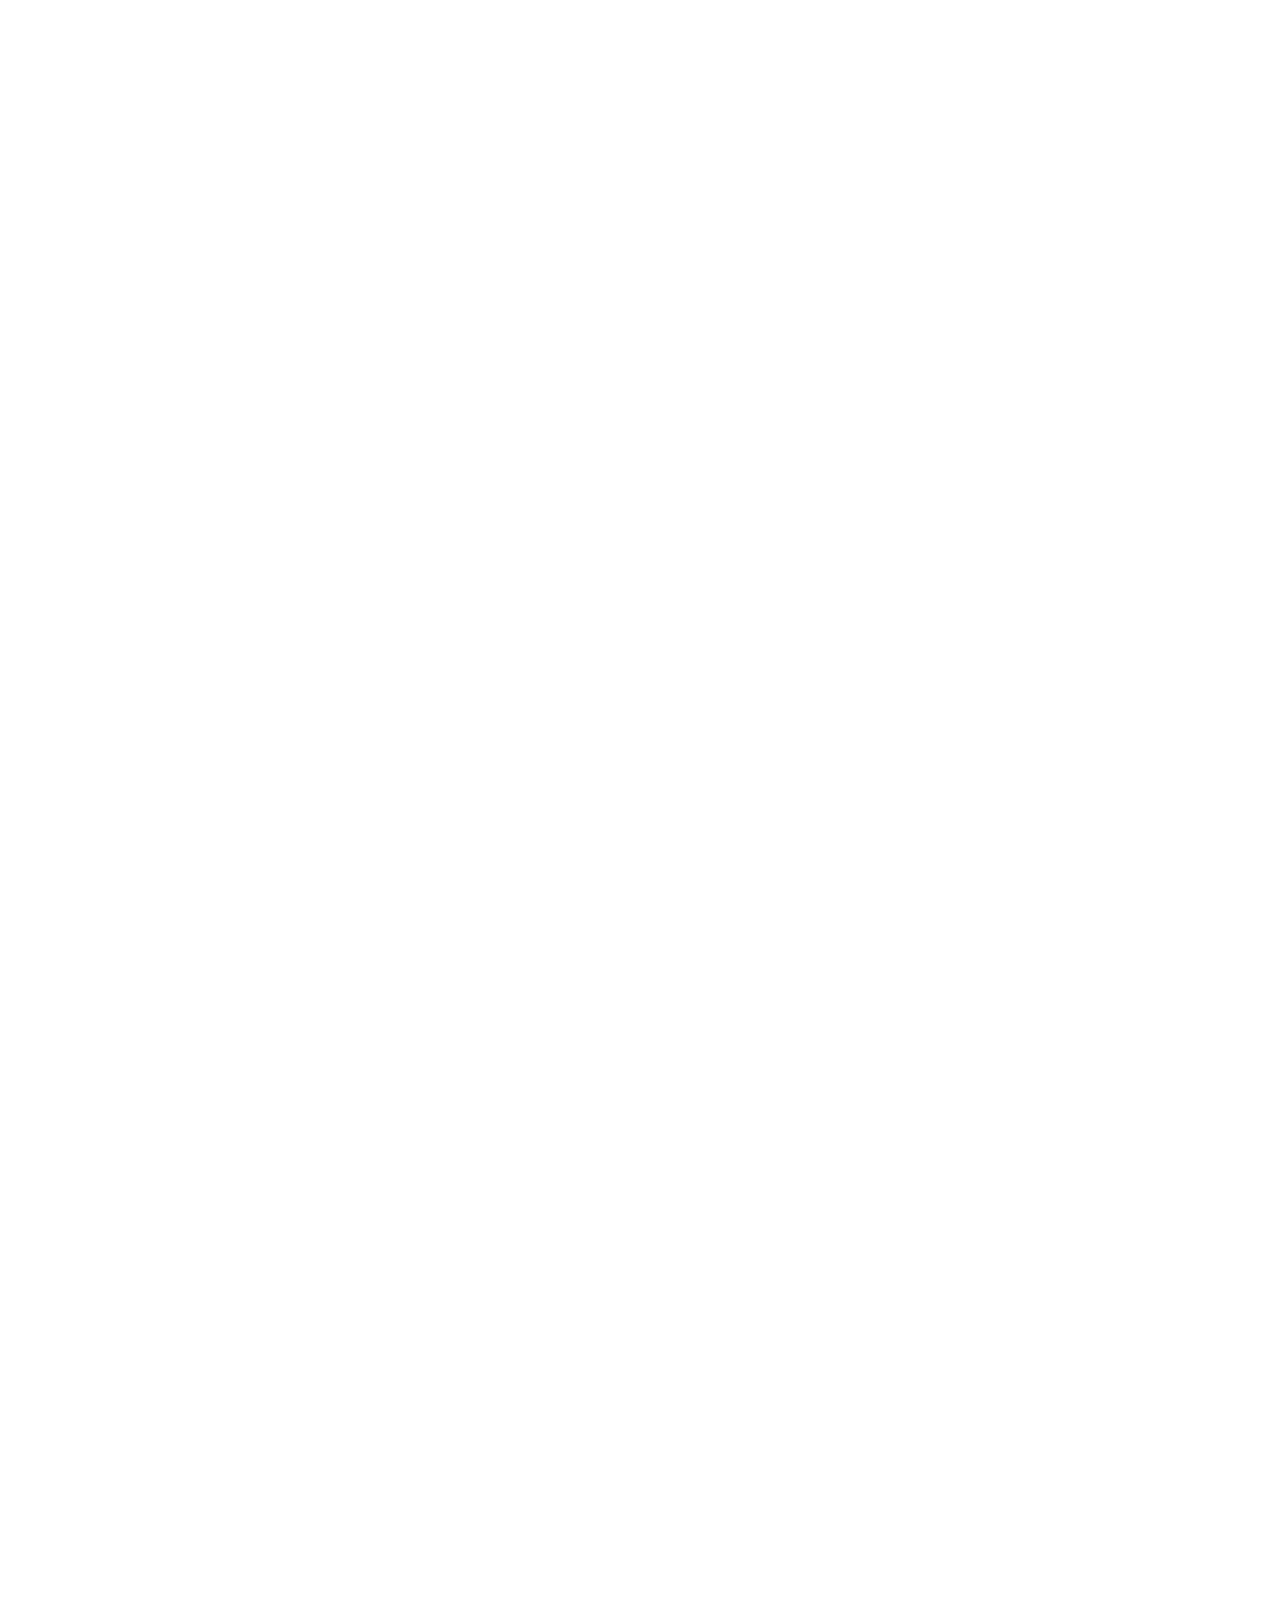
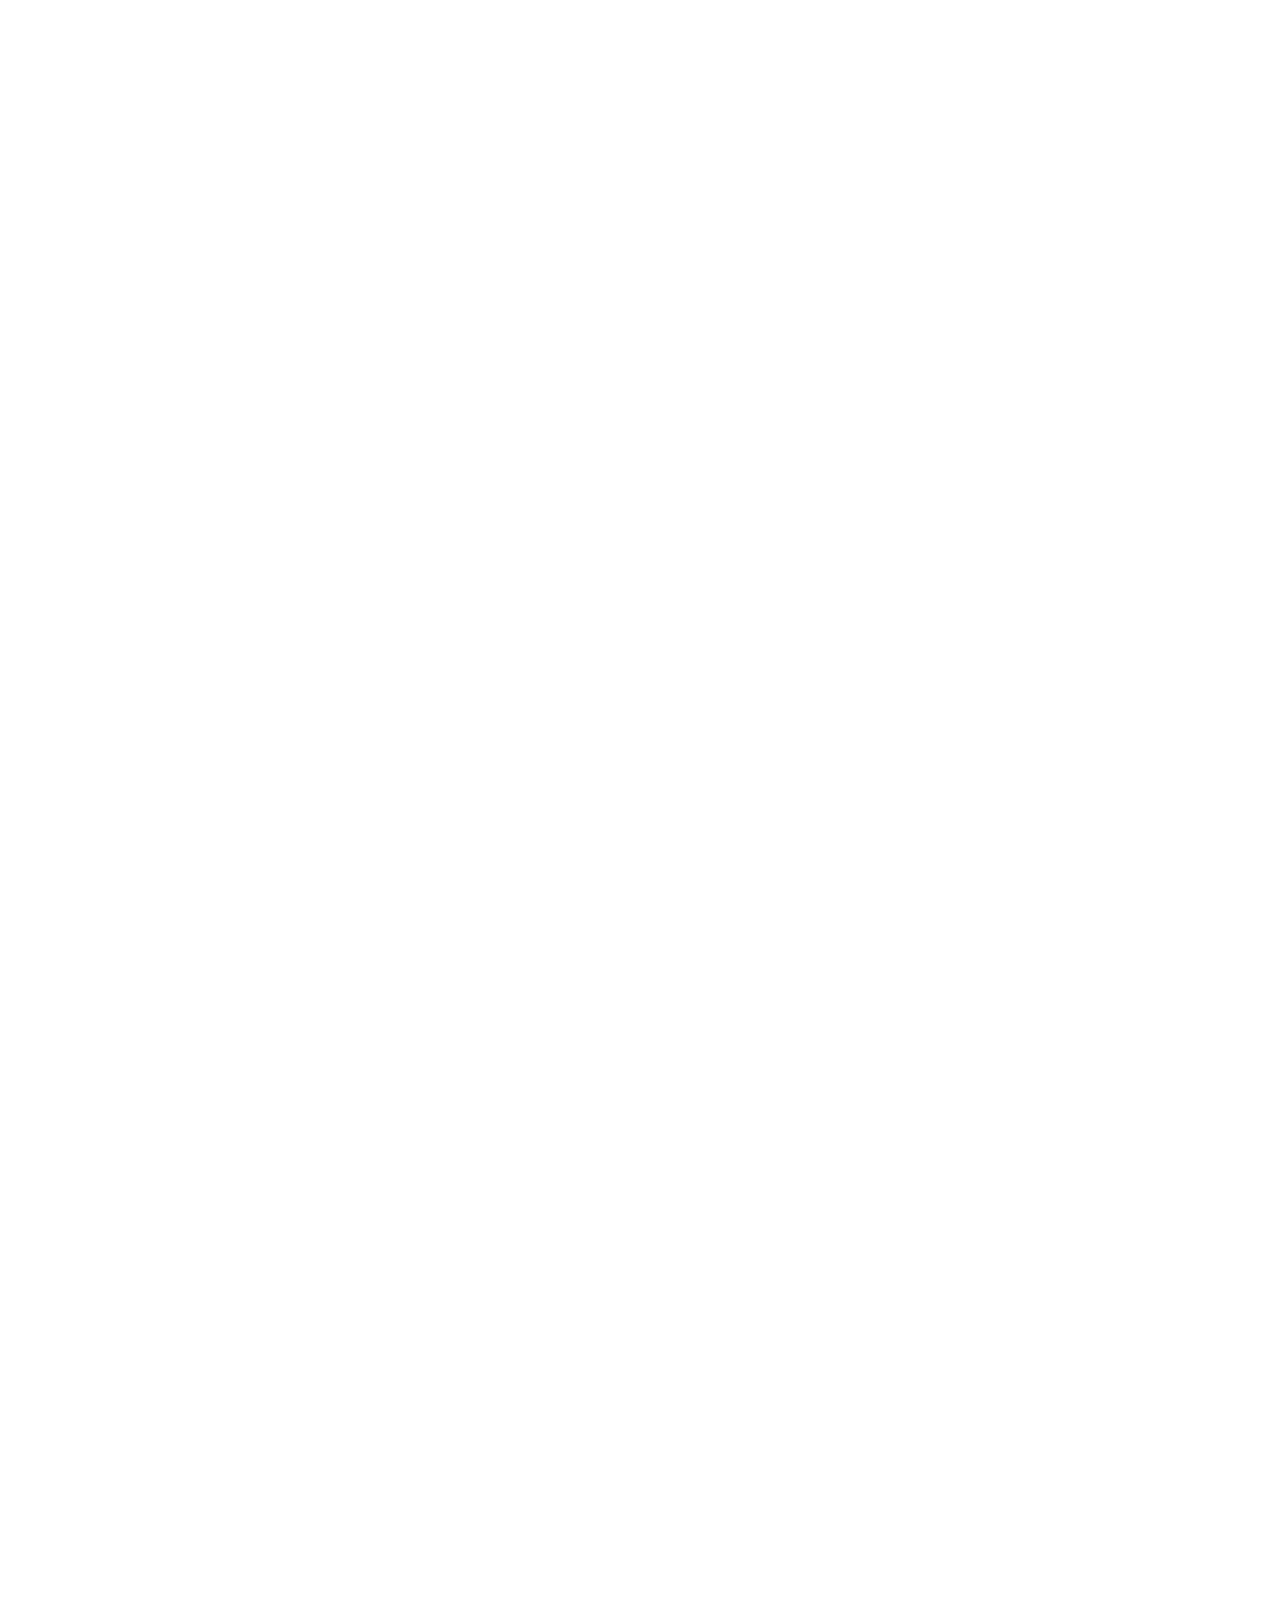
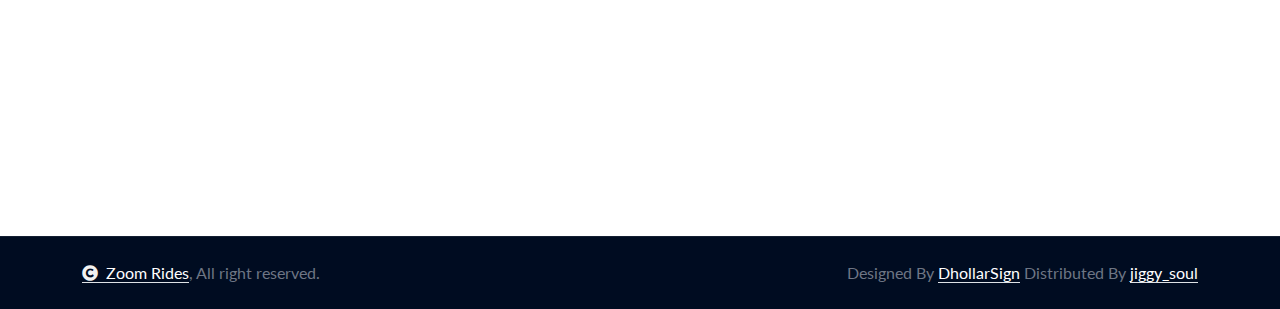
<file: homepage.html>
<!DOCTYPE html>
<html lang="en">

    <head>
        <meta charset="utf-8">
        <title>Zoom Rides - Car Rent Website</title>
        <meta name="viewport" content="width=device-width, initial-scale=1.0">
        <meta content="Car rental" name="keywords">
        <meta content="Home" name="description">

        <!-- Google Web Fonts -->
        <link rel="preconnect" href="https://fonts.googleapis.com">
        <link rel="preconnect" href="https://fonts.gstatic.com" crossorigin>
        <link href="https://fonts.googleapis.com/css2?family=Lato:ital,wght@0,400;0,700;0,900;1,400;1,700;1,900&family=Montserrat:ital,wght@0,100..900;1,100..900&display=swap" rel="stylesheet"> 

        <!-- Icon Font Stylesheet -->
        <link rel="stylesheet" href="https://use.fontawesome.com/releases/v5.15.4/css/all.css"/>
        <link href="https://cdn.jsdelivr.net/npm/bootstrap-icons@1.4.1/font/bootstrap-icons.css" rel="stylesheet">

        <!-- Libraries Stylesheet -->
        <link href="lib/animate/animate.min.css" rel="stylesheet">
        <link href="lib/owlcarousel/assets/owl.carousel.min.css" rel="stylesheet">


        <!-- Customized Bootstrap Stylesheet -->
        <link href="css/bootstrap.min.css" rel="stylesheet">

        <!-- Template Stylesheet -->
        <link href="css/style.css" rel="stylesheet">
    </head>

    <body>

        <!-- Spinner Start -->
        <div id="spinner" class="show bg-white position-fixed translate-middle w-100 vh-100 top-50 start-50 d-flex align-items-center justify-content-center">
            <div class="spinner-border text-primary" style="width: 3rem; height: 3rem;" role="status">
                <span class="sr-only">Loading...</span>
            </div>
        </div>
        <!-- Spinner End -->

        <!-- Topbar Start -->
        <div class="container-fluid topbar bg-secondary d-none d-xl-block w-100">
            <div class="container">
                <div class="row gx-0 align-items-center" style="height: 45px;">
                    <div class="col-lg-6 text-center text-lg-start mb-lg-0">
                        <div class="d-flex flex-wrap">
                            <a href="https://www.google.com/maps/@5.56238,-0.186964,11z?hl=en&entry=ttu&g_ep=EgoyMDI1MDMyMy4wIKXMDSoASAFQAw%3D%3D" class="text-muted me-4"><i class="fas fa-map-marker-alt text-primary me-2"></i>Find A Location</a>
                            <a href="tel:+233 591781440" class="text-muted me-4"><i class="fas fa-phone-alt text-primary me-2"></i>+233 591 781440</a>
                            <a href="mailto:ac.bryt19@gmail.com" class="text-muted me-0"><i class="fas fa-envelope text-primary me-2"></i>ac.bryt19@gmail.com</a>
                        </div>
                    </div>
                    <div class="col-lg-6 text-center text-lg-end">
                        <div class="d-flex align-items-center justify-content-end">
                            <a href="tel:+233 591781440" class="btn btn-light btn-sm-square rounded-circle me-3"><i class="fab fa-telegram"></i></a>
                            <a href="https://x.com/airxqhobarbryt" class="btn btn-light btn-sm-square rounded-circle me-3"><i class="fab fa-twitter"></i></a>
                            <a href="https://www.instagram.com/jiggy_soul/" class="btn btn-light btn-sm-square rounded-circle me-3"><i class="fab fa-instagram"></i></a>
                            <a href="www.linkedin.com/in/bright-akoto19" class="btn btn-light btn-sm-square rounded-circle me-0"><i class="fab fa-linkedin-in"></i></a>
                        </div>
                    </div>
                </div>
            </div>
        </div>
        <!-- Topbar End -->

        <!-- Navbar & Hero Start -->
        <div class="container-fluid nav-bar sticky-top px-0 px-lg-4 py-2 py-lg-0">
            <div class="container">
                <nav class="navbar navbar-expand-lg navbar-light">
                    <a href="" class="navbar-brand p-0">
                        <h1 class="display-6 text-primary"><i class="fas fa-car-alt me-3"></i></i>Zoom Rides</h1>
                        <!-- <img src="" alt="Logo"> -->
                    </a>
                    <button class="navbar-toggler" type="button" data-bs-toggle="collapse" data-bs-target="#navbarCollapse">
                        <span class="fa fa-bars"></span>
                    </button>
                    <div class="collapse navbar-collapse" id="navbarCollapse">
                        <div class="navbar-nav mx-auto py-0">
                            <a href="homepage.html" class="nav-item nav-link active">Home</a>
                            <a href="about.html" class="nav-item nav-link">About</a>
                            <a href="service.html" class="nav-item nav-link">Service</a>
                            <a href="blog.html" class="nav-item nav-link">Blog</a>
                            
                            <div class="nav-item dropdown">
                                <a href="#" class="nav-link dropdown-toggle" data-bs-toggle="dropdown">Pages</a>
                                <div class="dropdown-menu m-0">
                                    <a href="feature.html" class="dropdown-item">Features</a>
                                    <a href="cars.html" class="dropdown-item">Cars</a>
                                    <a href="team.html" class="dropdown-item">Team</a>
                                    <a href="testimonial.html" class="dropdown-item">Reviews</a>
                                </div>
                            </div>
                            <a href="contact.html" class="nav-item nav-link">Contact</a>
                        </div>
                        <a href="profile.html" class="btn btn-primary rounded-pill py-2 px-4">View Profile</a>
                    </div>
                </nav>
            </div>
        </div>
        <!-- Navbar & Hero End -->

        <!-- Carousel Start -->
        <div class="header-carousel">
            <div id="carouselId" class="carousel slide" data-bs-ride="carousel" data-bs-interval="false">
                <ol class="carousel-indicators">
                    <li data-bs-target="#carouselId" data-bs-slide-to="0" class="active" aria-current="true" aria-label="First slide"></li>
                    <li data-bs-target="#carouselId" data-bs-slide-to="1" aria-label="Second slide"></li>
                </ol>
                <div class="carousel-inner" role="listbox">
                    <div class="carousel-item active">
                        <img src="./img/home.jpg" class="img-fluid w-100" alt="First slide"/>
                        <div class="carousel-caption">
                            <div class="container py-4">
                                <div class="row g-5">
                                    <div class="col-lg-6 fadeInLeft animated" data-animation="fadeInLeft" data-delay="1s" style="animation-delay: 1s;">
                                        <div class="bg-secondary rounded p-5">
                                            <h4 class="text-white mb-4">CONTINUE CAR RESERVATION</h4>
                                            <form>
                                                <div class="row g-3">
                                                    <div class="col-12">
                                                        <select class="form-select" aria-label="Default select example">
                                                            <option selected>Select Your Car type</option>
                                                            <option value="1">BMW M4 Competition</option>
                                                            <option value="2">Mercedes Benz AMG One</option>
                                                            <option value="3">Aston Martin Valkyrie</option>
                                                            <option value="4">Ferrari 488 Pista</option>
                                                            <option value="5">Dodge SRT Demon</option>
                                                            <option value="6">Toyota Supra</option>
                                                            <option value="7">Audi RS 7</option>
                                                            <option value="8">Tesla Model 3</option>
                                                            <option value="9">Nissan GTR 35</option>
                                                            <option value="10">Pagani Zonda</option>
                                                            <option value="11">Hennessey Venom F5</option>
                                                            <option value="12">Koenigsegg Jesko</option>
                                                            <option value="13">Porsche 911 Gt3rs</option>
                                                            <option value="14">Lamborghini Sesto Elemento</option>
                                                            <option value="15">Bugatti Divo</option>
                                                            <option value="16">Chevrolet Corvette C8</option>
                                                            <option value="17">McLaren 720s</option>
                                                        </select>
                                                    </div>

                                                    <div class="col-12">
                                                        <div class="input-group">
                                                            <div class="d-flex align-items-center bg-light text-body rounded-start p-2">
                                                                <span class="fas fa-map-marker-alt"></span> <span class="ms-1">Pick Up</span>
                                                            </div>
                                                            <input class="form-control" type="text" placeholder="Enter a City or Airport" aria-label="Enter a City or Airport">
                                                        </div>
                                                    </div>
                                                    <div class="col-12">
                                                        <a href="#" class="text-start text-white d-block mb-2">Need a different drop-off location?</a>
                                                        <div class="input-group">
                                                            <div class="d-flex align-items-center bg-light text-body rounded-start p-2">
                                                                <span class="fas fa-map-marker-alt"></span><span class="ms-1">Drop off</span>
                                                            </div>
                                                            <input class="form-control" type="text" placeholder="Enter a City or Airport" aria-label="Enter a City or Airport">
                                                        </div>
                                                    </div>
                                                    <div class="col-12">
                                                        <div class="input-group">
                                                            <div class="d-flex align-items-center bg-light text-body rounded-start p-2">
                                                                <span class="fas fa-calendar-alt"></span><span class="ms-1">Pick Up</span>
                                                            </div>
                                                            <input class="form-control" type="date">
                                                            <select class="form-select ms-3" aria-label="Default select example">
                                                                <option selected>8:00AM</option>
                                                                <option value="1">9:00AM</option>
                                                                <option value="2">10:00AM</option>
                                                                <option value="3">11:00AM</option>
                                                                <option value="4">12:00AM</option>
                                                                <option value="5">1:00PM</option>
                                                                <option value="6">2:00PM</option>
                                                                <option value="7">3:00PM</option>
                                                                <option value="8">4:00PM</option>
                                                                <option value="9">5:00PM</option>
                                                            </select>
                                                        </div>
                                                    </div>
                                                    <div class="col-12">
                                                        <div class="input-group">
                                                            <div class="d-flex align-items-center bg-light text-body rounded-start p-2">
                                                                <span class="fas fa-calendar-alt"></span><span class="ms-1">Drop off</span>
                                                            </div>
                                                            <input class="form-control" type="date">
                                                            <select class="form-select ms-3" aria-label="Default select example">
                                                                <option selected>8:00AM</option>
                                                                <option value="1">9:00AM</option>
                                                                <option value="2">10:00AM</option>
                                                                <option value="3">11:00AM</option>
                                                                <option value="4">12:00AM</option>
                                                                <option value="5">1:00PM</option>
                                                                <option value="6">2:00PM</option>
                                                                <option value="7">3:00PM</option>
                                                                <option value="8">4:00PM</option>
                                                                <option value="9">5:00PM</option>
                                                            </select>
                                                        </div>
                                                    </div>

                                                    <div class="col-12">
                                                        <!-- Link the button to booking.html with the class and styling you mentioned -->
                                                        <a href="booking.html" class="btn btn-primary rounded-pill d-flex justify-content-center py-3">
                                                            Book Now
                                                        </a>
                                                    </div> 

                                                </div>
                                            </form>
                                        </div>
                                    </div>
                                    <div class="col-lg-6 d-none d-lg-flex fadeInRight animated" data-animation="fadeInRight" data-delay="1s" style="animation-delay: 1s;">
                                        <div class="text-start">
                                            <h1 class="display-5 text-white">Get 15% off your rental Plan your trip now</h1>
                                            <p>Treat yourself in Ghana</p>
                                        </div>
                                    </div>
                                </div>
                            </div>
                        </div>
                    </div>
                    <div class="carousel-item">
                        <img src="./img/buggatti.jpg" class="img-fluid w-100" alt="First slide"/>
                        <div class="carousel-caption">
                            <div class="container py-4">
                                <div class="row g-5">
                                    <div class="col-lg-6 fadeInLeft animated" data-animation="fadeInLeft" data-delay="1s" style="animation-delay: 1s;">
                                        <div class="bg-secondary rounded p-5">
                                            <h4 class="text-white mb-4">CONTINUE CAR RESERVATION</h4>
                                            <form>
                                                <div class="row g-3">
                                                    <div class="col-12">
                                                        <select class="form-select" aria-label="Default select example">
                                                            <option selected>Select Your Car type</option>
                                                            <option value="1">BMW M4 Competition</option>
                                                            <option value="2">Mercedes Benz AMG One</option>
                                                            <option value="3">Aston Martin Valkyrie</option>
                                                            <option value="4">Ferrari 488 Pista</option>
                                                            <option value="5">Dodge SRT Demon</option>
                                                            <option value="6">Toyota Supra</option>
                                                            <option value="7">Audi RS 7</option>
                                                            <option value="8">Tesla Model 3</option>
                                                            <option value="9">Nissan GTR 35</option>
                                                            <option value="10">Pagani Zonda</option>
                                                            <option value="11">Hennessey Venom F5</option>
                                                            <option value="12">Koenigsegg Jesko</option>
                                                            <option value="13">Porsche 911 Gt3rs</option>
                                                            <option value="14">Lamborghini Sesto Elemento</option>
                                                            <option value="15">Bugatti Divo</option>
                                                            <option value="16">Chevrolet Corvette C8</option>
                                                            <option value="17">McLaren 720s</option>
                                                        </select>
                                                    </div>
                                                    <div class="col-12">
                                                        <div class="input-group">
                                                            <div class="d-flex align-items-center bg-light text-body rounded-start p-2">
                                                                <span class="fas fa-map-marker-alt"></span><span class="ms-1">Pick Up</span>
                                                            </div>
                                                            <input class="form-control" type="text" placeholder="Enter a City or Airport" aria-label="Enter a City or Airport">
                                                        </div>
                                                    </div>
                                                    <div class="col-12">
                                                        <a href="#" class="text-start text-white d-block mb-2">Need a different drop-off location?</a>
                                                        <div class="input-group">
                                                            <div class="d-flex align-items-center bg-light text-body rounded-start p-2">
                                                                <span class="fas fa-map-marker-alt"></span><span class="ms-1">Drop off</span>
                                                            </div>
                                                            <input class="form-control" type="text" placeholder="Enter a City or Airport" aria-label="Enter a City or Airport">
                                                        </div>
                                                    </div>
                                                    <div class="col-12">
                                                        <div class="input-group">
                                                            <div class="d-flex align-items-center bg-light text-body rounded-start p-2">
                                                                <span class="fas fa-calendar-alt"></span><span class="ms-1">Pick Up</span>
                                                            </div>
                                                            <input class="form-control" type="date">
                                                            <select class="form-select ms-3" aria-label="Default select example">
                                                                <option selected>8:00AM</option>
                                                                <option value="1">9:00AM</option>
                                                                <option value="2">10:00AM</option>
                                                                <option value="3">11:00AM</option>
                                                                <option value="4">12:00AM</option>
                                                                <option value="5">1:00PM</option>
                                                                <option value="6">2:00PM</option>
                                                                <option value="7">3:00PM</option>
                                                                <option value="8">4:00PM</option>
                                                                <option value="9">5:00PM</option>
                                                            </select>
                                                        </div>
                                                    </div>
                                                    <div class="col-12">
                                                        <div class="input-group">
                                                            <div class="d-flex align-items-center bg-light text-body rounded-start p-2">
                                                                <span class="fas fa-calendar-alt"></span><span class="ms-1">Drop off</span>
                                                            </div>
                                                            <input class="form-control" type="date">
                                                            <select class="form-select ms-3" aria-label="Default select example">
                                                                <option selected>8:00AM</option>
                                                                <option value="1">9:00AM</option>
                                                                <option value="2">10:00AM</option>
                                                                <option value="3">11:00AM</option>
                                                                <option value="4">12:00AM</option>
                                                                <option value="5">1:00PM</option>
                                                                <option value="6">2:00PM</option>
                                                                <option value="7">3:00PM</option>
                                                                <option value="8">4:00PM</option>
                                                                <option value="9">5:00PM</option>
                                                            </select>
                                                        </div>
                                                    </div>
                                                    <div class="col-12">
                                                        <a href="booking.html" class="btn btn-primary rounded-pill d-flex justify-content-center py-3">
                                                            Book Now
                                                        </a>
                                                    </div> 
                                                </div>
                                            </form>
                                        </div>
                                    </div>
                                    <div class="col-lg-6 d-none d-lg-flex fadeInRight animated" data-animation="fadeInRight" data-delay="1s" style="animation-delay: 1s;">
                                        <div class="text-start">
                                            <h1 class="display-5 text-white">Get 15% off your rental! Choose Your Model </h1>
                                            <p>Treat yourself in Ghana</p>
                                        </div>
                                    </div>
                                </div>
                            </div>
                        </div>
                    </div>
                </div>
            </div>
        </div>
        <!-- Carousel End -->

        <!-- Features Start -->
        <div class="container-fluid feature py-5">
            <div class="container py-5">
                <div class="text-center mx-auto pb-5 wow fadeInUp" data-wow-delay="0.1s" style="max-width: 800px;">
                    <h1 class="display-5 text-capitalize mb-3">Zoom Rides<span class="text-primary"> Features</span></h1>
                    <p class="mb-0">Welcome to Zoom Rides, your trusted car rental partner offering unmatched convenience and quality. We’re dedicated to making your travel experience as seamless and comfortable as possible, whether you're commuting around town or embarking on a road trip. Our goal is to provide you with the best vehicles and top-notch service that you deserve.
                    </p>
                </div>
                <div class="row g-4 align-items-center">
                    <div class="col-xl-4">
                        <div class="row gy-4 gx-0">
                            <div class="col-12 wow fadeInUp" data-wow-delay="0.1s">
                                <div class="feature-item">
                                    <div class="feature-icon">
                                        <span class="fa fa-trophy fa-2x"></span>
                                    </div>
                                    <div class="ms-4">
                                        <h5 class="mb-3">First Class services</h5>
                                        <p class="mb-0">At Zoom Rides, we prioritize customer satisfaction above all. Our team is committed to delivering exceptional service from the moment you book until you return the car, ensuring you have a smooth and hassle-free rental experience.</p>
                                    </div>
                                </div>
                            </div>
                            <div class="col-12 wow fadeInUp" data-wow-delay="0.3s">
                                <div class="feature-item">
                                    <div class="feature-icon">
                                        <span class="fa fa-road fa-2x"></span>
                                    </div>
                                    <div class="ms-4">
                                        <h5 class="mb-3">24/7 road assistance</h5>
                                        <p class="mb-0">Your safety and peace of mind are our priority. That's why Zoom Rides provides 24/7 road assistance. No matter when or where you need help, we’re just a phone call away to assist you with any roadside emergency.</p>
                                    </div>
                                </div>
                            </div>
                        </div>
                    </div>
                    <div class="col-lg-12 col-xl-4 wow fadeInUp" data-wow-delay="0.2s">
                        <img src="./img/c 300.png" class="img-fluid w-100" style="object-fit: cover;" alt="Img">
                    </div>
                    <div class="col-xl-4">
                        <div class="row gy-4 gx-0">
                            <div class="col-12 wow fadeInUp" data-wow-delay="0.1s">
                                <div class="feature-item justify-content-end">
                                    <div class="text-end me-4">
                                        <h5 class="mb-3">Quality at Minimum</h5>
                                        <p class="mb-0">We offer the perfect balance of quality and affordability. Our fleet of well-maintained vehicles is available at competitive rates, ensuring that you get the best value for your money without compromising on quality.</p>
                                    </div>
                                    <div class="feature-icon">
                                        <span class="fa fa-tag fa-2x"></span>
                                    </div>
                                </div>
                            </div>
                            <div class="col-12 wow fadeInUp" data-wow-delay="0.3s">
                                <div class="feature-item justify-content-end">
                                    <div class="text-end me-4">
                                        <h5 class="mb-3">Free Pick-Up & Drop-Off</h5>
                                        <p class="mb-0">We make renting with Zoom Rides even more convenient by offering free pick-up and drop-off services. Whether you’re at home, the airport, or your hotel, we’ll come to you and ensure that your rental experience is hassle-free.</p>
                                    </div>
                                    <div class="feature-icon">
                                        <span class="fa fa-map-pin fa-2x"></span>
                                    </div>
                                </div>
                            </div>
                        </div>
                    </div>
                </div>
            </div>
        </div>
        <!-- Features End -->

        <!-- About Start -->
        <div class="container-fluid overflow-hidden about py-5">
            <div class="container py-5">
                <div class="row g-5">
                    <div class="col-xl-6 wow fadeInLeft" data-wow-delay="0.2s">
                        <div class="about-item">
                            <div class="pb-5">
                                <h1 class="display-5 text-capitalize">Zoom Rides <span class="text-primary">About</span></h1>
                                <p class="mb-0">At Zoom Rides, we’re more than just a car rental service—we’re your trusted partner in travel. Our mission is to provide a seamless, reliable, and enjoyable experience for our customers, ensuring they have access to high-quality vehicles and exceptional service whenever they need it. Whether you're commuting through the city or embarking on an adventure, Zoom Rides makes your journey effortless and enjoyable.
                                </p>
                            </div>
                            <div class="row g-4">
                                <div class="col-lg-6">
                                    <div class="about-item-inner border p-4">
                                        <div class="about-icon mb-4">
                                            <img src="img/about-icon-1.png" class="img-fluid w-50 h-50" alt="Icon">
                                        </div>
                                        <h5 class="mb-3">Our Vision</h5>
                                        <p class="mb-0">Our vision is to be the go-to car rental company, known for putting customers first and making travel simple. We want to offer an experience that’s convenient, reliable, and always a little more enjoyable.</p>
                                    </div>
                                </div>
                                <div class="col-lg-6">
                                    <div class="about-item-inner border p-4">
                                        <div class="about-icon mb-4">
                                            <img src="img/about-icon-2.png" class="img-fluid h-50 w-50" alt="Icon">
                                        </div>
                                        <h5 class="mb-3">Our Mision</h5>
                                        <p class="mb-0">Our mission is simple: to provide affordable, reliable, and easy car rentals that make your journeys stress-free. We’re here to offer top-notch customer service and well-maintained vehicles, so you can drive with confidence.</p>
                                    </div>
                                </div>
                            </div>
                            <p class="text-item my-4">At Zoom Rides, we focus on making your experience as smooth and enjoyable as possible. From easy booking to friendly customer service, we’re here to ensure you have everything you need for a stress-free journey. Whether it’s a quick trip around town or a longer adventure, we provide reliable cars and support every step of the way. Your satisfaction is our priority, and we aim to make every ride a great one.
                            </p>
                            <div class="row g-4">
                                <div class="col-lg-6">
                                    <div class="text-center rounded bg-secondary p-4">
                                        <h1 class="display-6 text-white">13</h1>
                                        <h5 class="text-light mb-0">Years Of Experience</h5>
                                    </div>
                                </div>
                                <div class="col-lg-6">
                                    <div class="rounded">
                                        <p class="mb-2"><i class="fa fa-check-circle text-primary me-1"></i> Consistently providing reliable and well-maintained vehicles.</p>
                                        <p class="mb-2"><i class="fa fa-check-circle text-primary me-1"></i> Building strong customer relationships through excellent service.</p>
                                        <p class="mb-2"><i class="fa fa-check-circle text-primary me-1"></i> Ensuring quick and hassle-free bookings for every customer.</p>
                                        <p class="mb-0"><i class="fa fa-check-circle text-primary me-1"></i> Offering 24/7 support, always available for assistance when needed.</p>
                                    </div>
                                </div>
                                <div class="col-lg-5 d-flex align-items-center">
                                    <a href="about.html" class="btn btn-primary rounded py-3 px-5">More About Us</a>
                                </div>
                                <div class="col-lg-7">
                                    <div class="d-flex align-items-center">
                                        <img src="img/attachment-img.jpg" class="img-fluid rounded-circle border border-4 border-secondary" style="width: 100px; height: 100px;" alt="Image">
                                        <div class="ms-4">
                                            <h4>Bright Akoto</h4>
                                            <p class="mb-0">Zoom Rides Founder</p>
                                        </div>
                                    </div>
                                </div>
                            </div>
                        </div>
                    </div>
                    <div class="col-xl-6 wow fadeInRight" data-wow-delay="0.2s">
                        <div class="about-img">
                            <div class="img-1">
                                <img src="img/about-img.jpg" class="img-fluid rounded h-100 w-100" alt="">
                            </div>
                            <div class="img-2">
                                <img src="./img/vin 1.png" class="img-fluid rounded w-100" alt="">
                            </div>
                        </div>
                    </div>
                </div>
            </div>
        </div>
        <!-- About End -->

        <!-- Fact Counter -->
        <div class="container-fluid counter bg-secondary py-5">
            <div class="container py-5">
                <div class="row g-5">
                    <div class="col-md-6 col-lg-6 col-xl-3 wow fadeInUp" data-wow-delay="0.1s">
                        <div class="counter-item text-center">
                            <div class="counter-item-icon mx-auto">
                                <i class="fas fa-thumbs-up fa-2x"></i>
                            </div>
                            <div class="counter-counting my-3">
                                <span class="text-white fs-2 fw-bold" data-toggle="counter-up">200</span>
                                <span class="h1 fw-bold text-white">+</span>
                            </div>
                            <h4 class="text-white mb-0">Happy Clients</h4>
                        </div>
                    </div>
                    <div class="col-md-6 col-lg-6 col-xl-3 wow fadeInUp" data-wow-delay="0.3s">
                        <div class="counter-item text-center">
                            <div class="counter-item-icon mx-auto">
                                <i class="fas fa-car-alt fa-2x"></i>
                            </div>
                            <div class="counter-counting my-3">
                                <span class="text-white fs-2 fw-bold" data-toggle="counter-up">100</span>
                                <span class="h1 fw-bold text-white">+</span>
                            </div>
                            <h4 class="text-white mb-0">Number of Cars</h4>
                        </div>
                    </div>
                    <div class="col-md-6 col-lg-6 col-xl-3 wow fadeInUp" data-wow-delay="0.5s">
                        <div class="counter-item text-center">
                            <div class="counter-item-icon mx-auto">
                                <i class="fas fa-building fa-2x"></i>
                            </div>
                            <div class="counter-counting my-3">
                                <span class="text-white fs-2 fw-bold" data-toggle="counter-up">10</span>
                                <span class="h1 fw-bold text-white">+</span>
                            </div>
                            <h4 class="text-white mb-0">Car Center</h4>
                        </div>
                    </div>
                    <div class="col-md-6 col-lg-6 col-xl-3 wow fadeInUp" data-wow-delay="0.7s">
                        <div class="counter-item text-center">
                            <div class="counter-item-icon mx-auto">
                                <i class="fas fa-clock fa-2x"></i>
                            </div>
                            <div class="counter-counting my-3">
                                <span class="text-white fs-2 fw-bold" data-toggle="counter-up">10,000</span>
                                <span class="h1 fw-bold text-white">+</span>
                            </div>
                            <h4 class="text-white mb-0">Total kilometers</h4>
                        </div>
                    </div>
                </div>
            </div>
        </div>
        <!-- Fact Counter -->

        <!-- Services Start -->
        <div class="container-fluid service py-5">
            <div class="container py-5">
                <div class="text-center mx-auto pb-5 wow fadeInUp" data-wow-delay="0.1s" style="max-width: 800px;">
                    <h1 class="display-5 text-capitalize mb-3">Zoom Rides <span class="text-primary">Services</span></h1>
                    <p class="mb-0">At Zoom Rides, we offer a wide range of services to make your travel experience easy and enjoyable. Whether you need a car for a short trip or a longer journey, we’ve got you covered with flexible options and great customer service.
                    </p>
                </div>
                <div class="row g-4">
                    <div class="col-md-6 col-lg-4 wow fadeInUp" data-wow-delay="0.1s">
                        <div class="service-item p-4">
                            <div class="service-icon mb-4">
                                <i class="fa fa-phone-alt fa-2x"></i>
                            </div>
                            <h5 class="mb-3">Phone Reservation</h5>
                            <p class="mb-0">Book your car rental easily with our simple phone reservation service. Just give us a call, and we’ll handle the rest, ensuring a smooth experience from start to finish.</p>
                        </div>
                    </div>
                    <div class="col-md-6 col-lg-4 wow fadeInUp" data-wow-delay="0.3s">
                        <div class="service-item p-4">
                            <div class="service-icon mb-4">
                                <i class="fa fa-money-bill-alt fa-2x"></i>
                            </div>
                            <h5 class="mb-3">Special Rates</h5>
                            <p class="mb-0">We offer highly competitive rates and exclusive special deals designed to provide you with the best value for your money, ensuring that you enjoy exceptional service without compromise.</p>
                        </div>
                    </div>
                    <div class="col-md-6 col-lg-4 wow fadeInUp" data-wow-delay="0.3s">
                        <div class="service-item p-4">
                            <div class="service-icon mb-4">
                                <i class="fa fa-road fa-2x"></i>
                            </div>
                            <h5 class="mb-3">One Way Rental</h5>
                            <p class="mb-0">Zoom Rides offers convenient one-way rentals, allowing you to pick up your car at one location and drop it off at another, giving you the flexibility and freedom to travel without any extra charges.</p>
                        </div>
                    </div>
                    <div class="col-md-6 col-lg-4 wow fadeInUp" data-wow-delay="0.1s">
                        <div class="service-item p-4">
                            <div class="service-icon mb-4">
                                <i class="fa fa-umbrella fa-2x"></i>
                            </div>
                            <h5 class="mb-3">Life Insurance</h5>
                            <p class="mb-0"> Drive with peace of mind knowing that we include life insurance with all our rentals, ensuring you’re covered during your journey.</p>
                        </div>
                    </div>
                    <div class="col-md-6 col-lg-4 wow fadeInUp" data-wow-delay="0.3s">
                        <div class="service-item p-4">
                            <div class="service-icon mb-4">
                                <i class="fa fa-building fa-2x"></i>
                            </div>
                            <h5 class="mb-3">City to City</h5>
                            <p class="mb-0"> Traveling between cities? Zoom Rides makes it easy with our city-to-city rental services, offering you the flexibility to travel long distances with comfort.</p>
                        </div>
                    </div>
                    <div class="col-md-6 col-lg-4 wow fadeInUp" data-wow-delay="0.5s">
                        <div class="service-item p-4">
                            <div class="service-icon mb-4">
                                <i class="fa fa-car-alt fa-2x"></i>
                            </div>
                            <h5 class="mb-3">Free Rides</h5>
                            <p class="mb-0">Enjoy the added benefit of free rides for pick-up and drop-off, making your rental experience even more convenient and stress-free.</p>
                        </div>
                    </div>
                </div>
            </div>
        </div>
        <!-- Services End -->

        <!-- Car categories Start -->
        <div class="container-fluid categories pb-5">
            <div class="container pb-5">
                <div class="text-center mx-auto pb-5 wow fadeInUp" data-wow-delay="0.1s" style="max-width: 800px;">
                    <h1 class="display-5 text-capitalize mb-3">Vehicle <span class="text-primary">Categories</span></h1>
                    <p class="mb-0">At Zoom Rides, we offer a variety of vehicle categories to suit your travel needs, whether you're looking for comfort, style, or practicality. Our fleet is well-maintained and regularly serviced to ensure a smooth, reliable driving experience.
                    </p>
                </div>
                <div class="categories-carousel owl-carousel wow fadeInUp" data-wow-delay="0.1s">
                    <div class="categories-item p-4">
                        <div class="categories-item-inner">
                            <div class="categories-img rounded-top">
                                <img src="./img/bmw 4.jpg" class="img-fluid w-100 rounded-top" alt="M4">
                            </div>
                            <div class="categories-content rounded-bottom p-4">
                                <h4>BMW M4 Competition</h4>
                                <div class="categories-review mb-4">
                                    <div class="me-3">4.8 Review</div>
                                    <div class="d-flex justify-content-center text-secondary">
                                        <i class="fas fa-star"></i>
                                        <i class="fas fa-star"></i>
                                        <i class="fas fa-star"></i>
                                        <i class="fas fa-star"></i>
                                        <i class="fas fa-star text-body"></i>
                                    </div>
                                </div>
                                <div class="mb-4">
                                    <h4 class="bg-white text-primary rounded-pill py-2 px-4 mb-0">300:00/Day</h4>
                                </div>
                                <div class="row gy-2 gx-0 text-center mb-4">
                                    <div class="col-4 border-end border-white">
                                        <i class="fa fa-users text-dark"></i> <span class="text-body ms-1">2 Seat</span>
                                    </div>
                                    <div class="col-4 border-end border-white">
                                        <i class="fa fa-car text-dark"></i> <span class="text-body ms-1">AT/MT</span>
                                    </div>
                                    <div class="col-4">
                                        <i class="fa fa-gas-pump text-dark"></i> <span class="text-body ms-1">Petrol</span>
                                    </div>
                                    <div class="col-4 border-end border-white">
                                        <i class="fa fa-car text-dark"></i> <span class="text-body ms-1">2023</span>
                                    </div>
                                    <div class="col-4 border-end border-white">
                                        <i class="fa fa-cogs text-dark"></i> <span class="text-body ms-1">AUTO</span>
                                    </div>
                                    <div class="col-4">
                                        <i class="fa fa-road text-dark"></i> <span class="text-body ms-1">7K</span>
                                    </div>
                                </div>
                                <a href="booking.html" class="btn btn-primary rounded-pill d-flex justify-content-center py-3">Book Now</a>
                            </div>
                        </div>
                    </div>

                    <div class="categories-item p-4">
                        <div class="categories-item-inner">
                            <div class="categories-img rounded-top">
                                <img src="./img/amg.jpg" class="img-fluid w-100 rounded-top" alt="benz">
                            </div>
                            <div class="categories-content rounded-bottom p-4">
                                <h4>Mercedes Benz AMG One</h4>
                                <div class="categories-review mb-4">
                                    <div class="me-3">4.5 Review</div>
                                    <div class="d-flex justify-content-center text-secondary">
                                        <i class="fas fa-star"></i>
                                        <i class="fas fa-star"></i>
                                        <i class="fas fa-star"></i>
                                        <i class="fas fa-star"></i>
                                        <i class="fas fa-star text-body"></i>
                                    </div>
                                </div>
                                <div class="mb-4">
                                    <h4 class="bg-white text-primary rounded-pill py-2 px-4 mb-0">$700:00/Day</h4>
                                </div>
                                <div class="row gy-2 gx-0 text-center mb-4">
                                    <div class="col-4 border-end border-white">
                                        <i class="fa fa-users text-dark"></i> <span class="text-body ms-1">2 Seat</span>
                                    </div>
                                    <div class="col-4 border-end border-white">
                                        <i class="fa fa-car text-dark"></i> <span class="text-body ms-1">AT</span>
                                    </div>
                                    <div class="col-4">
                                        <i class="fa fa-gas-pump text-dark"></i> <span class="text-body ms-1">Petrol</span>
                                    </div>
                                    <div class="col-4 border-end border-white">
                                        <i class="fa fa-car text-dark"></i> <span class="text-body ms-1">2024</span>
                                    </div>
                                    <div class="col-4 border-end border-white">
                                        <i class="fa fa-cogs text-dark"></i> <span class="text-body ms-1">AUTO</span>
                                    </div>
                                    <div class="col-4">
                                        <i class="fa fa-road text-dark"></i> <span class="text-body ms-1">3K</span>
                                    </div>
                                </div>
                                <a href="booking.html" class="btn btn-primary rounded-pill d-flex justify-content-center py-3">Book Now</a>
                            </div>
                        </div>
                    </div>

                    <div class="categories-item p-4">
                        <div class="categories-item-inner">
                            <div class="categories-img rounded-top">
                                <img src="./img/aston.jpg" class="img-fluid w-100 rounded-top" alt="Aston Martin">
                            </div>
                            <div class="categories-content rounded-bottom p-4">
                                <h4>Aston Martin Valkyrie</h4>
                                <div class="categories-review mb-4">
                                    <div class="me-3">4.8 Review</div>
                                    <div class="d-flex justify-content-center text-secondary">
                                        <i class="fas fa-star"></i>
                                        <i class="fas fa-star"></i>
                                        <i class="fas fa-star"></i>
                                        <i class="fas fa-star"></i>
                                        <i class="fas fa-star text-body"></i>
                                    </div>
                                </div>
                                <div class="mb-4">
                                    <h4 class="bg-white text-primary rounded-pill py-2 px-4 mb-0">$1200:00/Day</h4>
                                </div>
                                <div class="row gy-2 gx-0 text-center mb-4">
                                    <div class="col-4 border-end border-white">
                                        <i class="fa fa-users text-dark"></i> <span class="text-body ms-1">2 Seat</span>
                                    </div>
                                    <div class="col-4 border-end border-white">
                                        <i class="fa fa-car text-dark"></i> <span class="text-body ms-1">AT</span>
                                    </div>
                                    <div class="col-4">
                                        <i class="fa fa-gas-pump text-dark"></i> <span class="text-body ms-1">Petrol</span>
                                    </div>
                                    <div class="col-4 border-end border-white">
                                        <i class="fa fa-car text-dark"></i> <span class="text-body ms-1">2022</span>
                                    </div>
                                    <div class="col-4 border-end border-white">
                                        <i class="fa fa-cogs text-dark"></i> <span class="text-body ms-1">AUTO</span>
                                    </div>
                                    <div class="col-4">
                                        <i class="fa fa-road text-dark"></i> <span class="text-body ms-1">1.6K</span>
                                    </div>
                                </div>
                                <a href="booking.html" class="btn btn-primary rounded-pill d-flex justify-content-center py-3">Book Now</a>
                            </div>
                        </div>
                    </div>

                    <div class="categories-item p-4">
                        <div class="categories-item-inner">
                            <div class="categories-img rounded-top">
                                <img src="./img/488.jpg" class="img-fluid w-100 rounded-top" alt="ferrari">
                            </div>
                            <div class="categories-content rounded-bottom p-4">
                                <h4>Ferrari 488 Pista</h4>
                                <div class="categories-review mb-4">
                                    <div class="me-3">4.3 Review</div>
                                    <div class="d-flex justify-content-center text-secondary">
                                        <i class="fas fa-star"></i>
                                        <i class="fas fa-star"></i>
                                        <i class="fas fa-star"></i>
                                        <i class="fas fa-star"></i>
                                        <i class="fas fa-star text-body"></i>
                                    </div>
                                </div>
                                <div class="mb-4">
                                    <h4 class="bg-white text-primary rounded-pill py-2 px-4 mb-0">$430:00/Day</h4>
                                </div>
                                <div class="row gy-2 gx-0 text-center mb-4">
                                    <div class="col-4 border-end border-white">
                                        <i class="fa fa-users text-dark"></i> <span class="text-body ms-1">2 Seat</span>
                                    </div>
                                    <div class="col-4 border-end border-white">
                                        <i class="fa fa-car text-dark"></i> <span class="text-body ms-1">AT</span>
                                    </div>
                                    <div class="col-4">
                                        <i class="fa fa-gas-pump text-dark"></i> <span class="text-body ms-1">Petrol</span>
                                    </div>
                                    <div class="col-4 border-end border-white">
                                        <i class="fa fa-car text-dark"></i> <span class="text-body ms-1">2020</span>
                                    </div>
                                    <div class="col-4 border-end border-white">
                                        <i class="fa fa-cogs text-dark"></i> <span class="text-body ms-1">AUTO</span>
                                    </div>
                                    <div class="col-4">
                                        <i class="fa fa-road text-dark"></i> <span class="text-body ms-1">3.5K</span>
                                    </div>
                                </div>
                                <a href="booking.html" class="btn btn-primary rounded-pill d-flex justify-content-center py-3">Book Now</a>
                            </div>
                        </div>
                    </div>

                    <div class="categories-item p-4">
                        <div class="categories-item-inner">
                            <div class="categories-img rounded-top">
                                <img src="./img/demon.jpg" class="img-fluid w-100 rounded-top" alt="Dodge">
                            </div>
                            <div class="categories-content rounded-bottom p-4">
                                <h4>Dodge SRT Demon</h4>
                                <div class="categories-review mb-4">
                                    <div class="me-3">4.2 Review</div>
                                    <div class="d-flex justify-content-center text-secondary">
                                        <i class="fas fa-star"></i>
                                        <i class="fas fa-star"></i>
                                        <i class="fas fa-star"></i>
                                        <i class="fas fa-star"></i>
                                        <i class="fas fa-star text-body"></i>
                                    </div>
                                </div>
                                <div class="mb-4">
                                    <h4 class="bg-white text-primary rounded-pill py-2 px-4 mb-0">$530:00/Day</h4>
                                </div>
                                <div class="row gy-2 gx-0 text-center mb-4">
                                    <div class="col-4 border-end border-white">
                                        <i class="fa fa-users text-dark"></i> <span class="text-body ms-1">2 Seat</span>
                                    </div>
                                    <div class="col-4 border-end border-white">
                                        <i class="fa fa-car text-dark"></i> <span class="text-body ms-1">AT</span>
                                    </div>
                                    <div class="col-4">
                                        <i class="fa fa-gas-pump text-dark"></i> <span class="text-body ms-1">Petrol</span>
                                    </div>
                                    <div class="col-4 border-end border-white">
                                        <i class="fa fa-car text-dark"></i> <span class="text-body ms-1">2018</span>
                                    </div>
                                    <div class="col-4 border-end border-white">
                                        <i class="fa fa-cogs text-dark"></i> <span class="text-body ms-1">AUTO</span>
                                    </div>
                                    <div class="col-4">
                                        <i class="fa fa-road text-dark"></i> <span class="text-body ms-1">5.6K</span>
                                    </div>
                                </div>
                                <a href="booking.html" class="btn btn-primary rounded-pill d-flex justify-content-center py-3">Book Now</a>
                            </div>
                        </div>
                    </div>

                    <div class="categories-item p-4">
                        <div class="categories-item-inner">
                            <div class="categories-img rounded-top">
                                <img src="./img/stutu.jpg" class="img-fluid w-100 rounded-top" alt="benz">
                            </div>
                            <div class="categories-content rounded-bottom p-4">
                                <h4>Toyota Supra</h4>
                                <div class="categories-review mb-4">
                                    <div class="me-3">4.3 Review</div>
                                    <div class="d-flex justify-content-center text-secondary">
                                        <i class="fas fa-star"></i>
                                        <i class="fas fa-star"></i>
                                        <i class="fas fa-star"></i>
                                        <i class="fas fa-star"></i>
                                        <i class="fas fa-star text-body"></i>
                                    </div>
                                </div>
                                <div class="mb-4">
                                    <h4 class="bg-white text-primary rounded-pill py-2 px-4 mb-0">$250:00/Day</h4>
                                </div>
                                <div class="row gy-2 gx-0 text-center mb-4">
                                    <div class="col-4 border-end border-white">
                                        <i class="fa fa-users text-dark"></i> <span class="text-body ms-1">2 Seat</span>
                                    </div>
                                    <div class="col-4 border-end border-white">
                                        <i class="fa fa-car text-dark"></i> <span class="text-body ms-1">AT</span>
                                    </div>
                                    <div class="col-4">
                                        <i class="fa fa-gas-pump text-dark"></i> <span class="text-body ms-1">Petrol</span>
                                    </div>
                                    <div class="col-4 border-end border-white">
                                        <i class="fa fa-car text-dark"></i> <span class="text-body ms-1">2024</span>
                                    </div>
                                    <div class="col-4 border-end border-white">
                                        <i class="fa fa-cogs text-dark"></i> <span class="text-body ms-1">AUTO</span>
                                    </div>
                                    <div class="col-4">
                                        <i class="fa fa-road text-dark"></i> <span class="text-body ms-1">9K</span>
                                    </div>
                                </div>
                                <a href="booking.html" class="btn btn-primary rounded-pill d-flex justify-content-center py-3">Book Now</a>
                            </div>
                        </div>
                    </div>

                    <div class="categories-item p-4">
                        <div class="categories-item-inner">
                            <div class="categories-img rounded-top">
                                <img src="./img/Audi.jpg" class="img-fluid w-100 rounded-top" alt="Audi">
                            </div>
                            <div class="categories-content rounded-bottom p-4">
                                <h4>Audi RS 7</h4>
                                <div class="categories-review mb-4">
                                    <div class="me-3">4.1 Review</div>
                                    <div class="d-flex justify-content-center text-secondary">
                                        <i class="fas fa-star"></i>
                                        <i class="fas fa-star"></i>
                                        <i class="fas fa-star"></i>
                                        <i class="fas fa-star"></i>
                                        <i class="fas fa-star text-body"></i>
                                    </div>
                                </div>
                                <div class="mb-4">
                                    <h4 class="bg-white text-primary rounded-pill py-2 px-4 mb-0">$380:00/Day</h4>
                                </div>
                                <div class="row gy-2 gx-0 text-center mb-4">
                                    <div class="col-4 border-end border-white">
                                        <i class="fa fa-users text-dark"></i> <span class="text-body ms-1">4 Seat</span>
                                    </div>
                                    <div class="col-4 border-end border-white">
                                        <i class="fa fa-car text-dark"></i> <span class="text-body ms-1">AT</span>
                                    </div>
                                    <div class="col-4">
                                        <i class="fa fa-gas-pump text-dark"></i> <span class="text-body ms-1">Petrol</span>
                                    </div>
                                    <div class="col-4 border-end border-white">
                                        <i class="fa fa-car text-dark"></i> <span class="text-body ms-1">2020</span>
                                    </div>
                                    <div class="col-4 border-end border-white">
                                        <i class="fa fa-cogs text-dark"></i> <span class="text-body ms-1">AUTO</span>
                                    </div>
                                    <div class="col-4">
                                        <i class="fa fa-road text-dark"></i> <span class="text-body ms-1">4.3K</span>
                                    </div>
                                </div>
                                <a href="booking.html" class="btn btn-primary rounded-pill d-flex justify-content-center py-3">Book Now</a>
                            </div>
                        </div>
                    </div>

                    <div class="categories-item p-4">
                        <div class="categories-item-inner">
                            <div class="categories-img rounded-top">
                                <img src="./img/tesla.jpg" class="img-fluid w-100 rounded-top" alt="tesla">
                            </div>
                            <div class="categories-content rounded-bottom p-4">
                                <h4>Tesla Model 3</h4>
                                <div class="categories-review mb-4">
                                    <div class="me-3">4.1 Review</div>
                                    <div class="d-flex justify-content-center text-secondary">
                                        <i class="fas fa-star"></i>
                                        <i class="fas fa-star"></i>
                                        <i class="fas fa-star"></i>
                                        <i class="fas fa-star"></i>
                                        <i class="fas fa-star text-body"></i>
                                    </div>
                                </div>
                                <div class="mb-4">
                                    <h4 class="bg-white text-primary rounded-pill py-2 px-4 mb-0">$130:00/Day</h4>
                                </div>
                                <div class="row gy-2 gx-0 text-center mb-4">
                                    <div class="col-4 border-end border-white">
                                        <i class="fa fa-users text-dark"></i> <span class="text-body ms-1">4 Seat</span>
                                    </div>
                                    <div class="col-4 border-end border-white">
                                        <i class="fa fa-car text-dark"></i> <span class="text-body ms-1">AT</span>
                                    </div>
                                    <div class="col-4">
                                        <i class="fa fa-gas-pump text-dark"></i> <span class="text-body ms-1">EV</span>
                                    </div>
                                    <div class="col-4 border-end border-white">
                                        <i class="fa fa-car text-dark"></i> <span class="text-body ms-1">2019</span>
                                    </div>
                                    <div class="col-4 border-end border-white">
                                        <i class="fa fa-cogs text-dark"></i> <span class="text-body ms-1">AUTO</span>
                                    </div>
                                    <div class="col-4">
                                        <i class="fa fa-road text-dark"></i> <span class="text-body ms-1">1.7K</span>
                                    </div>
                                </div>
                                <a href="booking.html" class="btn btn-primary rounded-pill d-flex justify-content-center py-3">Book Now</a>
                            </div>
                        </div>
                    </div>

                    <div class="categories-item p-4">
                        <div class="categories-item-inner">
                            <div class="categories-img rounded-top">
                                <img src="./img/r 35.jpg" class="img-fluid w-100 rounded-top" alt="r 35">
                            </div>
                            <div class="categories-content rounded-bottom p-4">
                                <h4>Nissan GTR 35</h4>
                                <div class="categories-review mb-4">
                                    <div class="me-3">5.0 Review</div>
                                    <div class="d-flex justify-content-center text-secondary">
                                        <i class="fas fa-star"></i>
                                        <i class="fas fa-star"></i>
                                        <i class="fas fa-star"></i>
                                        <i class="fas fa-star"></i>
                                        <i class="fas fa-star"></i>
                                    </div>
                                </div>
                                <div class="mb-4">
                                    <h4 class="bg-white text-primary rounded-pill py-2 px-4 mb-0">$450:00/Day</h4>
                                </div>
                                <div class="row gy-2 gx-0 text-center mb-4">
                                    <div class="col-4 border-end border-white">
                                        <i class="fa fa-users text-dark"></i> <span class="text-body ms-1">2 Seat</span>
                                    </div>
                                    <div class="col-4 border-end border-white">
                                        <i class="fa fa-car text-dark"></i> <span class="text-body ms-1">AT</span>
                                    </div>
                                    <div class="col-4">
                                        <i class="fa fa-gas-pump text-dark"></i> <span class="text-body ms-1">Petrol</span>
                                    </div>
                                    <div class="col-4 border-end border-white">
                                        <i class="fa fa-car text-dark"></i> <span class="text-body ms-1">2021</span>
                                    </div>
                                    <div class="col-4 border-end border-white">
                                        <i class="fa fa-cogs text-dark"></i> <span class="text-body ms-1">AUTO</span>
                                    </div>
                                    <div class="col-4">
                                        <i class="fa fa-road text-dark"></i> <span class="text-body ms-1">27K</span>
                                    </div>
                                </div>
                                <a href="booking.html" class="btn btn-primary rounded-pill d-flex justify-content-center py-3">Book Now</a>
                            </div>
                        </div>
                    </div>

                    <div class="categories-item p-4">
                        <div class="categories-item-inner">
                            <div class="categories-img rounded-top">
                                <img src="./img/zonda.jpg" class="img-fluid w-100 rounded-top" alt="Pagani">
                            </div>
                            <div class="categories-content rounded-bottom p-4">
                                <h4>Pagani Zonda</h4>
                                <div class="categories-review mb-4">
                                    <div class="me-3">4.8 Review</div>
                                    <div class="d-flex justify-content-center text-secondary">
                                        <i class="fas fa-star"></i>
                                        <i class="fas fa-star"></i>
                                        <i class="fas fa-star"></i>
                                        <i class="fas fa-star"></i>
                                        <i class="fas fa-star text-body"></i>
                                    </div>
                                </div>
                                <div class="mb-4">
                                    <h4 class="bg-white text-primary rounded-pill py-2 px-4 mb-0">$850:00/Day</h4>
                                </div>
                                <div class="row gy-2 gx-0 text-center mb-4">
                                    <div class="col-4 border-end border-white">
                                        <i class="fa fa-users text-dark"></i> <span class="text-body ms-1">2 Seat</span>
                                    </div>
                                    <div class="col-4 border-end border-white">
                                        <i class="fa fa-car text-dark"></i> <span class="text-body ms-1">AT</span>
                                    </div>
                                    <div class="col-4">
                                        <i class="fa fa-gas-pump text-dark"></i> <span class="text-body ms-1">Petrol</span>
                                    </div>
                                    <div class="col-4 border-end border-white">
                                        <i class="fa fa-car text-dark"></i> <span class="text-body ms-1">2022</span>
                                    </div>
                                    <div class="col-4 border-end border-white">
                                        <i class="fa fa-cogs text-dark"></i> <span class="text-body ms-1">AUTO</span>
                                    </div>
                                    <div class="col-4">
                                        <i class="fa fa-road text-dark"></i> <span class="text-body ms-1">1.1K</span>
                                    </div>
                                </div>
                                <a href="booking.html" class="btn btn-primary rounded-pill d-flex justify-content-center py-3">Book Now</a>
                            </div>
                        </div>
                    </div>

                    <div class="categories-item p-4">
                        <div class="categories-item-inner">
                            <div class="categories-img rounded-top">
                                <img src="./img/henny.jpg" class="img-fluid w-100 rounded-top" alt="Hennessey">
                            </div>
                            <div class="categories-content rounded-bottom p-4">
                                <h4>Hennessey Venom F5</h4>
                                <div class="categories-review mb-4">
                                    <div class="me-3">4.8 Review</div>
                                    <div class="d-flex justify-content-center text-secondary">
                                        <i class="fas fa-star"></i>
                                        <i class="fas fa-star"></i>
                                        <i class="fas fa-star"></i>
                                        <i class="fas fa-star"></i>
                                        <i class="fas fa-star text-body"></i>
                                    </div>
                                </div>
                                <div class="mb-4">
                                    <h4 class="bg-white text-primary rounded-pill py-2 px-4 mb-0">$955:00/Day</h4>
                                </div>
                                <div class="row gy-2 gx-0 text-center mb-4">
                                    <div class="col-4 border-end border-white">
                                        <i class="fa fa-users text-dark"></i> <span class="text-body ms-1">2 Seat</span>
                                    </div>
                                    <div class="col-4 border-end border-white">
                                        <i class="fa fa-car text-dark"></i> <span class="text-body ms-1">AT</span>
                                    </div>
                                    <div class="col-4">
                                        <i class="fa fa-gas-pump text-dark"></i> <span class="text-body ms-1">Petrol</span>
                                    </div>
                                    <div class="col-4 border-end border-white">
                                        <i class="fa fa-car text-dark"></i> <span class="text-body ms-1">2023</span>
                                    </div>
                                    <div class="col-4 border-end border-white">
                                        <i class="fa fa-cogs text-dark"></i> <span class="text-body ms-1">AUTO</span>
                                    </div>
                                    <div class="col-4">
                                        <i class="fa fa-road text-dark"></i> <span class="text-body ms-1">1.2K</span>
                                    </div>
                                </div>
                                <a href="booking.html" class="btn btn-primary rounded-pill d-flex justify-content-center py-3">Book Now</a>
                            </div>
                        </div>
                    </div>

                    <div class="categories-item p-4">
                        <div class="categories-item-inner">
                            <div class="categories-img rounded-top">
                                <img src="./img/jesko.jpg" class="img-fluid w-100 rounded-top" alt="Jesko">
                            </div>
                            <div class="categories-content rounded-bottom p-4">
                                <h4>Koenigsegg Jesko</h4>
                                <div class="categories-review mb-4">
                                    <div class="me-3">5.0 Review</div>
                                    <div class="d-flex justify-content-center text-secondary">
                                        <i class="fas fa-star"></i>
                                        <i class="fas fa-star"></i>
                                        <i class="fas fa-star"></i>
                                        <i class="fas fa-star"></i>
                                        <i class="fas fa-star"></i>
                                    </div>
                                </div>
                                <div class="mb-4">
                                    <h4 class="bg-white text-primary rounded-pill py-2 px-4 mb-0">$1000:00/Day</h4>
                                </div>
                                <div class="row gy-2 gx-0 text-center mb-4">
                                    <div class="col-4 border-end border-white">
                                        <i class="fa fa-users text-dark"></i> <span class="text-body ms-1">2 Seat</span>
                                    </div>
                                    <div class="col-4 border-end border-white">
                                        <i class="fa fa-car text-dark"></i> <span class="text-body ms-1">AT</span>
                                    </div>
                                    <div class="col-4">
                                        <i class="fa fa-gas-pump text-dark"></i> <span class="text-body ms-1">Petrol</span>
                                    </div>
                                    <div class="col-4 border-end border-white">
                                        <i class="fa fa-car text-dark"></i> <span class="text-body ms-1">2023</span>
                                    </div>
                                    <div class="col-4 border-end border-white">
                                        <i class="fa fa-cogs text-dark"></i> <span class="text-body ms-1">AUTO</span>
                                    </div>
                                    <div class="col-4">
                                        <i class="fa fa-road text-dark"></i> <span class="text-body ms-1">2K</span>
                                    </div>
                                </div>
                                <a href="booking.html" class="btn btn-primary rounded-pill d-flex justify-content-center py-3">Book Now</a>
                            </div>
                        </div>
                    </div>

                    <div class="categories-item p-4">
                        <div class="categories-item-inner">
                            <div class="categories-img rounded-top">
                                <img src="./img/Gt3rs.jpg" class="img-fluid w-100 rounded-top" alt="Porsche">
                            </div>
                            <div class="categories-content rounded-bottom p-4">
                                <h4>Porsche 911 Gt3rs</h4>
                                <div class="categories-review mb-4">
                                    <div class="me-3">4.3 Review</div>
                                    <div class="d-flex justify-content-center text-secondary">
                                        <i class="fas fa-star"></i>
                                        <i class="fas fa-star"></i>
                                        <i class="fas fa-star"></i>
                                        <i class="fas fa-star"></i>
                                        <i class="fas fa-star text-body"></i>
                                    </div>
                                </div>
                                <div class="mb-4">
                                    <h4 class="bg-white text-primary rounded-pill py-2 px-4 mb-0">$280:00/Day</h4>
                                </div>
                                <div class="row gy-2 gx-0 text-center mb-4">
                                    <div class="col-4 border-end border-white">
                                        <i class="fa fa-users text-dark"></i> <span class="text-body ms-1">2 Seat</span>
                                    </div>
                                    <div class="col-4 border-end border-white">
                                        <i class="fa fa-car text-dark"></i> <span class="text-body ms-1">AT</span>
                                    </div>
                                    <div class="col-4">
                                        <i class="fa fa-gas-pump text-dark"></i> <span class="text-body ms-1">Petrol</span>
                                    </div>
                                    <div class="col-4 border-end border-white">
                                        <i class="fa fa-car text-dark"></i> <span class="text-body ms-1">2023</span>
                                    </div>
                                    <div class="col-4 border-end border-white">
                                        <i class="fa fa-cogs text-dark"></i> <span class="text-body ms-1">AUTO</span>
                                    </div>
                                    <div class="col-4">
                                        <i class="fa fa-road text-dark"></i> <span class="text-body ms-1">2.6K</span>
                                    </div>
                                </div>
                                <a href="booking.html" class="btn btn-primary rounded-pill d-flex justify-content-center py-3">Book Now</a>
                            </div>
                        </div>
                    </div>

                    <div class="categories-item p-4">
                        <div class="categories-item-inner">
                            <div class="categories-img rounded-top">
                                <img src="./img/sesto.jpg" class="img-fluid w-100 rounded-top" alt="Jesko">
                            </div>
                            <div class="categories-content rounded-bottom p-4">
                                <h4>Lamborghini Sesto</h4>
                                <div class="categories-review mb-4">
                                    <div class="me-3">5.0 Review</div>
                                    <div class="d-flex justify-content-center text-secondary">
                                        <i class="fas fa-star"></i>
                                        <i class="fas fa-star"></i>
                                        <i class="fas fa-star"></i>
                                        <i class="fas fa-star"></i>
                                        <i class="fas fa-star"></i>
                                    </div>
                                </div>
                                <div class="mb-4">
                                    <h4 class="bg-white text-primary rounded-pill py-2 px-4 mb-0">$400:00/Day</h4>
                                </div>
                                <div class="row gy-2 gx-0 text-center mb-4">
                                    <div class="col-4 border-end border-white">
                                        <i class="fa fa-users text-dark"></i> <span class="text-body ms-1">2 Seat</span>
                                    </div>
                                    <div class="col-4 border-end border-white">
                                        <i class="fa fa-car text-dark"></i> <span class="text-body ms-1">AT</span>
                                    </div>
                                    <div class="col-4">
                                        <i class="fa fa-gas-pump text-dark"></i> <span class="text-body ms-1">Petrol</span>
                                    </div>
                                    <div class="col-4 border-end border-white">
                                        <i class="fa fa-car text-dark"></i> <span class="text-body ms-1">2023</span>
                                    </div>
                                    <div class="col-4 border-end border-white">
                                        <i class="fa fa-cogs text-dark"></i> <span class="text-body ms-1">AUTO</span>
                                    </div>
                                    <div class="col-4">
                                        <i class="fa fa-road text-dark"></i> <span class="text-body ms-1">2K</span>
                                    </div>
                                </div>
                                <a href="booking.html" class="btn btn-primary rounded-pill d-flex justify-content-center py-3">Book Now</a>
                            </div>
                        </div>
                    </div>

                    <div class="categories-item p-4">
                        <div class="categories-item-inner">
                            <div class="categories-img rounded-top">
                                <img src="./img/gatti.jpg" class="img-fluid w-100 rounded-top" alt="buggatti">
                            </div>
                            <div class="categories-content rounded-bottom p-4">
                                <h4>Bugatti Divo</h4>
                                <div class="categories-review mb-4">
                                    <div class="me-3">4.7 Review</div>
                                    <div class="d-flex justify-content-center text-secondary">
                                        <i class="fas fa-star"></i>
                                        <i class="fas fa-star"></i>
                                        <i class="fas fa-star"></i>
                                        <i class="fas fa-star"></i>
                                        <i class="fas fa-star text-body"></i>
                                    </div>
                                </div>
                                <div class="mb-4">
                                    <h4 class="bg-white text-primary rounded-pill py-2 px-4 mb-0">$670:00/Day</h4>
                                </div>
                                <div class="row gy-2 gx-0 text-center mb-4">
                                    <div class="col-4 border-end border-white">
                                        <i class="fa fa-users text-dark"></i> <span class="text-body ms-1">2 Seat</span>
                                    </div>
                                    <div class="col-4 border-end border-white">
                                        <i class="fa fa-car text-dark"></i> <span class="text-body ms-1">AT</span>
                                    </div>
                                    <div class="col-4">
                                        <i class="fa fa-gas-pump text-dark"></i> <span class="text-body ms-1">Petrol</span>
                                    </div>
                                    <div class="col-4 border-end border-white">
                                        <i class="fa fa-car text-dark"></i> <span class="text-body ms-1">2020</span>
                                    </div>
                                    <div class="col-4 border-end border-white">
                                        <i class="fa fa-cogs text-dark"></i> <span class="text-body ms-1">AUTO</span>
                                    </div>
                                    <div class="col-4">
                                        <i class="fa fa-road text-dark"></i> <span class="text-body ms-1">2.3K</span>
                                    </div>
                                </div>
                                <a href="booking.html" class="btn btn-primary rounded-pill d-flex justify-content-center py-3">Book Now</a>
                            </div>
                        </div>
                    </div>

                    <div class="categories-item p-4">
                        <div class="categories-item-inner">
                            <div class="categories-img rounded-top">
                                <img src="./img/vert.jpg" class="img-fluid w-100 rounded-top" alt="Corvette">
                            </div>
                            <div class="categories-content rounded-bottom p-4">
                                <h4>Chevrolet Corvette C8</h4>
                                <div class="categories-review mb-4">
                                    <div class="me-3">4.8 Review</div>
                                    <div class="d-flex justify-content-center text-secondary">
                                        <i class="fas fa-star"></i>
                                        <i class="fas fa-star"></i>
                                        <i class="fas fa-star"></i>
                                        <i class="fas fa-star"></i>
                                        <i class="fas fa-star text-body"></i>
                                    </div>
                                </div>
                                <div class="mb-4">
                                    <h4 class="bg-white text-primary rounded-pill py-2 px-4 mb-0">$800:00/Day</h4>
                                </div>
                                <div class="row gy-2 gx-0 text-center mb-4">
                                    <div class="col-4 border-end border-white">
                                        <i class="fa fa-users text-dark"></i> <span class="text-body ms-1">2 Seat</span>
                                    </div>
                                    <div class="col-4 border-end border-white">
                                        <i class="fa fa-car text-dark"></i> <span class="text-body ms-1">AT</span>
                                    </div>
                                    <div class="col-4">
                                        <i class="fa fa-gas-pump text-dark"></i> <span class="text-body ms-1">Petrol</span>
                                    </div>
                                    <div class="col-4 border-end border-white">
                                        <i class="fa fa-car text-dark"></i> <span class="text-body ms-1">2022</span>
                                    </div>
                                    <div class="col-4 border-end border-white">
                                        <i class="fa fa-cogs text-dark"></i> <span class="text-body ms-1">AUTO</span>
                                    </div>
                                    <div class="col-4">
                                        <i class="fa fa-road text-dark"></i> <span class="text-body ms-1">1.6K</span>
                                    </div>
                                </div>
                                <a href="booking.html" class="btn btn-primary rounded-pill d-flex justify-content-center py-3">Book Now</a>
                            </div>
                        </div>
                    </div>

                    <div class="categories-item p-4">
                        <div class="categories-item-inner">
                            <div class="categories-img rounded-top">
                                <img src="./img/laren.jpg" class="img-fluid w-100 rounded-top" alt="">
                            </div>
                            <div class="categories-content rounded-bottom p-4">
                                <h4>McLaren 720s</h4>
                                <div class="categories-review mb-4">
                                    <div class="me-3">4.8 Review</div>
                                    <div class="d-flex justify-content-center text-secondary">
                                        <i class="fas fa-star"></i>
                                        <i class="fas fa-star"></i>
                                        <i class="fas fa-star"></i>
                                        <i class="fas fa-star"></i>
                                        <i class="fas fa-star"></i>
                                    </div>
                                </div>
                                <div class="mb-4">
                                    <h4 class="bg-white text-primary rounded-pill py-2 px-4 mb-0">$570:00/Day</h4>
                                </div>
                                <div class="row gy-2 gx-0 text-center mb-4">
                                    <div class="col-4 border-end border-white">
                                        <i class="fa fa-users text-dark"></i> <span class="text-body ms-1">2 Seat</span>
                                    </div>
                                    <div class="col-4 border-end border-white">
                                        <i class="fa fa-car text-dark"></i> <span class="text-body ms-1">AT</span>
                                    </div>
                                    <div class="col-4">
                                        <i class="fa fa-gas-pump text-dark"></i> <span class="text-body ms-1">Petrol</span>
                                    </div>
                                    <div class="col-4 border-end border-white">
                                        <i class="fa fa-car text-dark"></i> <span class="text-body ms-1">2024</span>
                                    </div>
                                    <div class="col-4 border-end border-white">
                                        <i class="fa fa-cogs text-dark"></i> <span class="text-body ms-1">AUTO</span>
                                    </div>
                                    <div class="col-4">
                                        <i class="fa fa-road text-dark"></i> <span class="text-body ms-1">14K</span>
                                    </div>
                                </div>
                                <a href="booking.html" class="btn btn-primary rounded-pill d-flex justify-content-center py-3">Book Now</a>
                            </div>
                        </div>
                    </div>
                </div>
            </div>
        </div>
        <!-- Car categories End -->

        <!-- Car Steps Start -->
        <div class="container-fluid steps py-5">
            <div class="container py-5">
                <div class="text-center mx-auto pb-5 wow fadeInUp" data-wow-delay="0.1s" style="max-width: 800px;">
                    <h1 class="display-5 text-capitalize text-white mb-3">Zoom rides<span class="text-primary"> Process</span></h1>
                    <p class="mb-0 text-white">At Zoom Rides, we’ve simplified the car rental process to make your experience as easy and convenient as possible. From booking to driving, we’ve got you covered every step of the way.
                    </p>
                </div>
                <div class="row g-4">
                    <div class="col-lg-4 wow fadeInUp" data-wow-delay="0.1s">
                        <div class="steps-item p-4 mb-4">
                            <h4>Come In Contact</h4>
                            <p class="mb-0">Start by reaching out to us. You can either call us or visit our website to explore our car rental options. Our friendly team is always available to assist you with any questions or booking requests.</p>
                            <div class="setps-number">01.</div>
                        </div>
                    </div>
                    <div class="col-lg-4 wow fadeInUp" data-wow-delay="0.3s">
                        <div class="steps-item p-4 mb-4">
                            <h4>Choose A Car</h4>
                            <p class="mb-0">Browse through our wide range of vehicles and pick the one that best suits your needs. Whether it’s a compact car for a quick city trip or a spacious SUV for a road trip, we have something for every occasion.</p>
                            <div class="setps-number">02.</div>
                        </div>
                    </div>
                    <div class="col-lg-4 wow fadeInUp" data-wow-delay="0.5s">
                        <div class="steps-item p-4 mb-4">
                            <h4>Enjoy Driving</h4>
                            <p class="mb-0">Once you’ve selected your vehicle, all that’s left to do is hit the road! With your car ready to go, enjoy a smooth and stress-free driving experience with the flexibility and comfort that Zoom Rides offers.</p>
                            <div class="setps-number">03.</div>
                        </div>
                    </div>
                </div>
            </div>
        </div>
        <!-- Car Steps End -->

        <!-- Blog Start -->
        <div class="container-fluid blog py-5">
            <div class="container py-5">
                <div class="text-center mx-auto pb-5 wow fadeInUp" data-wow-delay="0.1s" style="max-width: 800px;">
                    <h1 class="display-5 text-capitalize mb-3">Zoom rides<span class="text-primary"> Blog & News</span></h1>
                    <p class="mb-0">On a Zoom Rides, blogs offer helpful tips and personal stories, while news keeps you updated on important changes and updates. Together, they help you make informed decisions and enhance your rental experience.
                    </p>
                </div>
                <div class="row g-4">
                    <div class="col-lg-4 wow fadeInUp" data-wow-delay="0.1s">
                        <div class="blog-item">
                            <div class="blog-img">
                                <img src="./img/ferrari.jpg" class="img-fluid rounded-top w-100" alt="Image">
                            </div>
                            <div class="blog-content rounded-bottom p-4">
                                <div class="blog-date">30 Apr 2024</div>
                                <div class="blog-comment my-3">
                                    <div class="small"><span class="fa fa-user text-primary"></span><span class="ms-2">Malcolm.J</span></div>
                                    <div class="small"><span class="fa fa-comment-alt text-primary"></span><span class="ms-2">9 Comments</span></div>
                                </div>
                                <a href="https://rbps-car.com/rental-cars-how-to-check-driving-fines/" class="h4 d-block mb-3">Rental Cars how to check driving fines?</a>
                                <p class="mb-3">To check for driving fines on a rental car, you can ask the rental company when returning the car, review your rental agreement for fine details, use the company’s online portal if available, contact local authorities for fines issued during your rental, or monitor your credit card for any related charges. This helps you stay informed and avoid surprise fees.</p>
                                <a href="https://rbps-car.com/rental-cars-how-to-check-driving-fines/" class="">Read More  <i class="fa fa-arrow-right"></i></a>
                            </div>
                        </div>
                    </div>
                    <div class="col-lg-4 wow fadeInUp" data-wow-delay="0.3s">
                        <div class="blog-item">
                            <div class="blog-img">
                                <img src="./img/skyline.jpg" class="img-fluid rounded-top w-100" alt="Image">
                            </div>
                            <div class="blog-content rounded-bottom p-4">
                                <div class="blog-date">13 Aug 2024</div>
                                <div class="blog-comment my-3">
                                    <div class="small"><span class="fa fa-user text-primary"></span><span class="ms-2">Caan.T</span></div>
                                    <div class="small"><span class="fa fa-comment-alt text-primary"></span><span class="ms-2">7 Comments</span></div>
                                </div>
                                <a href="https://sapphireexecutivetravel.com/how-much-it-cost-to-rent-a-sports-car/" class="h4 d-block mb-3">Rental cost of sport and other cars</a>
                                <p class="mb-3">Renting a sports car usually costs between $100 and $500 per day due to its luxury and performance. Regular cars are more affordable, typically ranging from $30 to $100 per day. Prices vary based on car type, location, and rental duration. Sports cars offer more excitement, while regular cars are budget-friendly.</p>
                                <a href="https://sapphireexecutivetravel.com/how-much-it-cost-to-rent-a-sports-car/" class="">Read More  <i class="fa fa-arrow-right"></i></a>
                            </div>
                        </div>
                    </div>
                    <div class="col-lg-4 wow fadeInUp" data-wow-delay="0.5s">
                        <div class="blog-item">
                            <div class="blog-img">
                                <img src="./img/brabus.jpg" class="img-fluid rounded-top w-100" alt="Image">
                            </div>
                            <div class="blog-content rounded-bottom p-4">
                                <div class="blog-date">27 Nov 2024</div>
                                <div class="blog-comment my-3">
                                    <div class="small"><span class="fa fa-user text-primary"></span><span class="ms-2">Jiggy.S</span></div>
                                    <div class="small"><span class="fa fa-comment-alt text-primary"></span><span class="ms-2">5 Comments</span></div>
                                </div>
                                <a href="https://www.enterprise.com/en/help/faqs/car-rental-requirements.html" class="h4 d-block mb-3">Document required for car rental</a>
                                <p class="mb-3">To rent a car, you'll need a valid driver's license, a credit card in your name, and a passport if you're renting abroad. Some companies may also require proof of insurance, or you can purchase it through them. These documents are necessary for completing the rental process. Make sure to have everything ready before you pick up the car.</p>
                                <a href="https://www.enterprise.com/en/help/faqs/car-rental-requirements.html" class="">Read More  <i class="fa fa-arrow-right"></i></a>
                            </div>
                        </div>
                    </div>
                </div>
            </div>
        </div>
        <!-- Blog End -->

        <!-- Banner Start -->
        <div class="container-fluid banner pb-5 wow zoomInDown" data-wow-delay="0.1s">
            <div class="container pb-5">
                <div class="banner-item rounded">
                    <img src="img/banner-1.jpg" class="img-fluid rounded w-100" alt="">
                    <div class="banner-content">
                        <h2 class="text-primary">Rent Your Car</h2>
                        <h1 class="text-white">Interested in Renting?</h1>
                        <p class="text-white">Don't hesitate and send us a message.</p>
                        <div class="banner-btn">
                            <a href="tel:+233 591781440" class="btn btn-secondary rounded-pill py-3 px-4 px-md-5 me-2">WhatsApp</a>
                            <a href="tel:=233 208564934" class="btn btn-primary rounded-pill py-3 px-4 px-md-5 ms-2">Contact Us</a>
                        </div>
                    </div>
                </div>
            </div>
        </div>
        <!-- Banner End -->

        <!-- Team Start -->
        <div class="container-fluid team pb-5">
            <div class="container pb-5">
                <div class="text-center mx-auto pb-5 wow fadeInUp" data-wow-delay="0.1s" style="max-width: 800px;">
                    <h1 class="display-5 text-capitalize mb-3">Customer<span class="text-primary"> Suport</span> Center</h1>
                    <p class="mb-0">Customer support service is there to help you with any questions or issues you might have before, during, or after using a service. It can assist with booking problems, vehicle issues, or clarifications on policies. Support is typically available through phone, email, or live chat. A good customer support team ensures you're satisfied and helps resolve problems quickly and efficiently.
                    </p>
                </div>
                <div class="row g-4">
                    <div class="col-md-6 col-lg-6 col-xl-3 wow fadeInUp" data-wow-delay="0.1s">
                        <div class="team-item p-4 pt-0">
                            <div class="team-img">
                                <img src="./img/casey.jpg" class="img-fluid rounded w-100" alt="Image">
                            </div>
                            <div class="team-content pt-4">
                                <h4>CAMERON CASEY</h4>
                                <p>Customer Service Attendant</p>
                                <div class="team-icon d-flex justify-content-center">
                                    <a class="btn btn-square btn-light rounded-circle mx-1" href="https://www.instagram.com/camcasey/"><i class="fab fa-instagram"></i></a>
                                </div>
                            </div>
                        </div>
                    </div>
                    <div class="col-md-6 col-lg-6 col-xl-3 wow fadeInUp" data-wow-delay="0.3s">
                        <div class="team-item p-4 pt-0">
                            <div class="team-img">
                                <img src="./img/lewis.jpg" class="img-fluid rounded w-100" alt="Image">
                            </div>
                            <div class="team-content pt-4">
                                <h4>LEWIS HAMILTON</h4>
                                <p>Client Management Head</p>
                                <div class="team-icon d-flex justify-content-center">
                                    <a class="btn btn-square btn-light rounded-circle mx-1" href="https://www.instagram.com/lewishamilton/"><i class="fab fa-instagram"></i></a>
                                </div>
                            </div>
                        </div>
                    </div>
                    <div class="col-md-6 col-lg-6 col-xl-3 wow fadeInUp" data-wow-delay="0.5s">
                        <div class="team-item p-4 pt-0">
                            <div class="team-img">
                                <img src="./img/horic.jpg" class="img-fluid rounded w-100" alt="Image">
                            </div>
                            <div class="team-content pt-4">
                                <h4>HORIC AMPOFO</h4>
                                <p> Groomer/Delivery Person</p>
                                <div class="team-icon d-flex justify-content-center">
                                    <a class="btn btn-square btn-light rounded-circle mx-1" href="https://www.instagram.com/horic63s/"><i class="fab fa-instagram"></i></a>  
                                </div>
                            </div>
                        </div>
                    </div>
                    <div class="col-md-6 col-lg-6 col-xl-3 wow fadeInUp" data-wow-delay="0.7s">
                        <div class="team-item p-4 pt-0">
                            <div class="team-img">
                                <img src="./img/teu.jpg" class="img-fluid rounded w-100" alt="Image">
                            </div>
                            <div class="team-content pt-4">
                                <h4>LOUISA TEU</h4>
                                <p>Driver</p>
                                <div class="team-icon d-flex justify-content-center">
                                    <a class="btn btn-square btn-light rounded-circle mx-1" href="https://www.instagram.com/loulu_teu/"><i class="fab fa-instagram"></i></a>
                                </div>
                            </div>
                        </div>
                    </div>
                </div>
            </div>
        </div>
        <!-- Team End -->

        <!-- Testimonial Start -->
        <div class="container-fluid testimonial pb-5">
            <div class="container pb-5">
                <div class="text-center mx-auto pb-5 wow fadeInUp" data-wow-delay="0.1s" style="max-width: 800px;">
                    <h1 class="display-5 text-capitalize mb-3">Our Clients<span class="text-primary"> Reviews</span></h1>
                    <p class="mb-0">Client reviews are feedback from customers that help others understand the quality of a service or product. They highlight positive experiences and areas for improvement, guiding potential customers in making informed decisions.
                    </p>
                </div>
                <div class="owl-carousel testimonial-carousel wow fadeInUp" data-wow-delay="0.1s">
                    <div class="testimonial-item">
                        <div class="testimonial-quote"><i class="fa fa-quote-right fa-2x"></i>
                        </div>
                        <div class="testimonial-inner p-4">
                            <img src="./img/emelia.jpg" class="img-fluid" alt="">
                            <div class="ms-4">
                                <h4>Emelia Hartford</h4>
                                <p>Car builder & Driver</p>
                                <div class="d-flex text-primary">
                                    <i class="fas fa-star"></i>
                                    <i class="fas fa-star"></i>
                                    <i class="fas fa-star"></i>
                                    <i class="fas fa-star"></i>
                                    <i class="fas fa-star"></i>
                                </div>
                            </div>
                        </div>
                        <div class="border-top rounded-bottom p-4">
                            <p class="mb-0">"I had an amazing experience renting a car from this company. The booking process was smooth, the car was clean and well-maintained, and the customer service was friendly and helpful. Highly recommend!"</p>
                        </div>
                    </div>
                    <div class="testimonial-item">
                        <div class="testimonial-quote"><i class="fa fa-quote-right fa-2x"></i>
                        </div>
                        <div class="testimonial-inner p-4">
                            <img src="./img/micheal.jpg" class="img-fluid" alt="">
                            <div class="ms-4">
                                <h4>Michael Schumacher</h4>
                                <p>Formula 1 Racer</p>
                                <div class="d-flex text-primary">
                                    <i class="fas fa-star"></i>
                                    <i class="fas fa-star"></i>
                                    <i class="fas fa-star"></i>
                                    <i class="fas fa-star"></i>
                                    <i class="fas fa-star"></i>
                                </div>
                            </div>
                        </div>
                        <div class="border-top rounded-bottom p-4">
                            <p class="mb-0">"Fantastic service! The staff was professional and quick to assist with any questions I had. The car I rented was in perfect condition, and I had no issues during my trip. Definitely will use again."</p>
                        </div>
                    </div>
                    <div class="testimonial-item">
                        <div class="testimonial-quote"><i class="fa fa-quote-right fa-2x"></i>
                        </div>
                        <div class="testimonial-inner p-4">
                            <img src="./img/blondie.jpg" class="img-fluid" alt="">
                            <div class="ms-4">
                                <h4>Supercar Blondie</h4>
                                <p>Car Enthusiast</p>
                                <div class="d-flex text-primary">
                                    <i class="fas fa-star"></i>
                                    <i class="fas fa-star"></i>
                                    <i class="fas fa-star"></i>
                                    <i class="fas fa-star"></i>
                                    <i class="fas fa-star"></i>
                                </div>
                            </div>
                        </div>
                        <div class="border-top rounded-bottom p-4">
                            <p class="mb-0">"This was my first time using a rental service, and I couldn't be happier. The car was exactly what I needed, the price was reasonable, and the staff made the entire process so easy. A great experience overall!"</p>
                        </div>
                    </div>
                </div>
            </div>
        </div>
        <!-- Testimonial End -->

        <!-- Footer Start -->
        <div class="container-fluid footer py-5 wow fadeIn" data-wow-delay="0.2s">
            <div class="container py-5">
                <div class="row g-5">
                    <div class="col-md-6 col-lg-6 col-xl-3">
                        <div class="footer-item d-flex flex-column">
                            <div class="footer-item">
                                <h4 class="text-white mb-4">About Us</h4>
                                <p class="mb-3">Zoom Rides is a reliable car rental company offering a variety of well-maintained vehicles for any occasion. They focus on customer satisfaction with easy booking and friendly service.</p>
                            </div>
                            <div class="position-relative">
                                <input class="form-control rounded-pill w-100 py-3 ps-4 pe-5" type="text" placeholder="Enter your email">
                                <button type="button" class="btn btn-secondary rounded-pill position-absolute top-0 end-0 py-2 mt-2 me-2">Subscribe</button>
                            </div>
                        </div>
                    </div>
                    <div class="col-md-6 col-lg-6 col-xl-3">
                        <div class="footer-item d-flex flex-column">
                            <h4 class="text-white mb-4">Quick Links</h4>
                            <a href="about.html"><i class="fas fa-angle-right me-2"></i> About</a>
                            <a href="cars.html"><i class="fas fa-angle-right me-2"></i> Cars</a>
                            <a href="team.html"><i class="fas fa-angle-right me-2"></i> Team</a>
                            <a href="contact.html"><i class="fas fa-angle-right me-2"></i> Contact us</a>
                        </div>
                    </div>
                    <div class="col-md-6 col-lg-6 col-xl-3">
                        <div class="footer-item d-flex flex-column">
                            <h4 class="text-white mb-4">Business Hours</h4>
                            <div class="mb-3">
                                <h6 class="text-muted mb-0">Mon - Friday:</h6>
                                <p class="text-white mb-0">09.00 am to 07.00 pm</p>
                            </div>
                            <div class="mb-3">
                                <h6 class="text-muted mb-0">Saturday:</h6>
                                <p class="text-white mb-0">10.00 am to 05.00 pm</p>
                            </div>
                            <div class="mb-3">
                                <h6 class="text-muted mb-0">Vacation:</h6>
                                <p class="text-white mb-0">All Sunday is our vacation</p>
                            </div>
                        </div>
                    </div>
                    <div class="col-md-6 col-lg-6 col-xl-3">
                        <div class="footer-item d-flex flex-column">
                            <h4 class="text-white mb-4">Contact Info</h4>
                            <a href="https://www.google.com/maps/place/Mataheko+pharmacy/@5.6564082,-0.2223469,12.27z/data=!4m6!3m5!1s0xfdf99da4208a8eb:0x47f0ed7db8f1d659!8m2!3d5.5686247!4d-0.2514157!16s%2Fg%2F11f013mqm3?entry=ttu&g_ep=EgoyMDI0MTIwMS4xIKXMDSoASAFQAw%3D%3D"><i class="fa fa-map-marker-alt me-2"></i>Paul Acquah Street, Accra, Ghana</a>
                            <a href="mailto:ac.bryt19@gmail.com"><i class="fas fa-envelope me-2"></i> ac.bryt19@gmail.com</a>
                            <a href="tel:+233 591781440"><i class="fas fa-phone me-2"></i> +233 591781440</a>
                            <a href="tel:+233 591781449" class="mb-3"><i class="fas fa-print me-2"></i> +233 591781440</a>
                            <div class="d-flex">
                                <a href="tel:+233 591781440" class="btn btn-light btn-sm-square rounded-circle me-3"><i class="fab fa-telegram"></i></a>
                                <a href="https://x.com/airxqhobarbryt" class="btn btn-light btn-sm-square rounded-circle me-3"><i class="fab fa-twitter"></i></a>
                                <a href="https://www.instagram.com/jiggy_soul/" class="btn btn-light btn-sm-square rounded-circle me-3"><i class="fab fa-instagram"></i></a>
                                <a href="www.linkedin.com/in/bright-akoto19" class="btn btn-light btn-sm-square rounded-circle me-0"><i class="fab fa-linkedin-in"></i></a>
                            </div>
                        </div>
                    </div>
                </div>
            </div>
        </div>
        <!-- Footer End -->
        
        <!-- Copyright Start -->
        <div class="container-fluid copyright py-4">
            <div class="container">
                <div class="row g-4 align-items-center">
                    <div class="col-md-6 text-center text-md-start mb-md-0">
                        <span class="text-body"><a href="#" class="border-bottom text-white"><i class="fas fa-copyright text-light me-2"></i>Zoom Rides</a>, All right reserved.</span>
                    </div>
                    <div class="col-md-6 text-center text-md-end text-body">
                        Designed By <a class="border-bottom text-white" href="www.linkedin.com/in/bright-akoto19">DhollarSign</a> Distributed By <a class="border-bottom text-white" href="https://www.instagram.com/jiggy_soul/">jiggy_soul</a>
                    </div>
                </div>
            </div>
        </div>
        <!-- Copyright End -->


        
        <a href="homepage.html" class="btn btn-secondary btn-lg-square rounded-circle back-to-top"><i class="fa fa-arrow-up"></i></a>   

        
    
    <script src="https://ajax.googleapis.com/ajax/libs/jquery/3.6.4/jquery.min.js"></script>
    <script src="https://cdn.jsdelivr.net/npm/bootstrap@5.0.0/dist/js/bootstrap.bundle.min.js"></script>
    <script src="lib/wow/wow.min.js"></script>
    <script src="lib/easing/easing.min.js"></script>
    <script src="lib/waypoints/waypoints.min.js"></script>
    <script src="lib/counterup/counterup.min.js"></script>
    <script src="lib/owlcarousel/owl.carousel.min.js"></script>
    

    
    <script src="js/main.js"></script>
    </body>

</html>
</file>
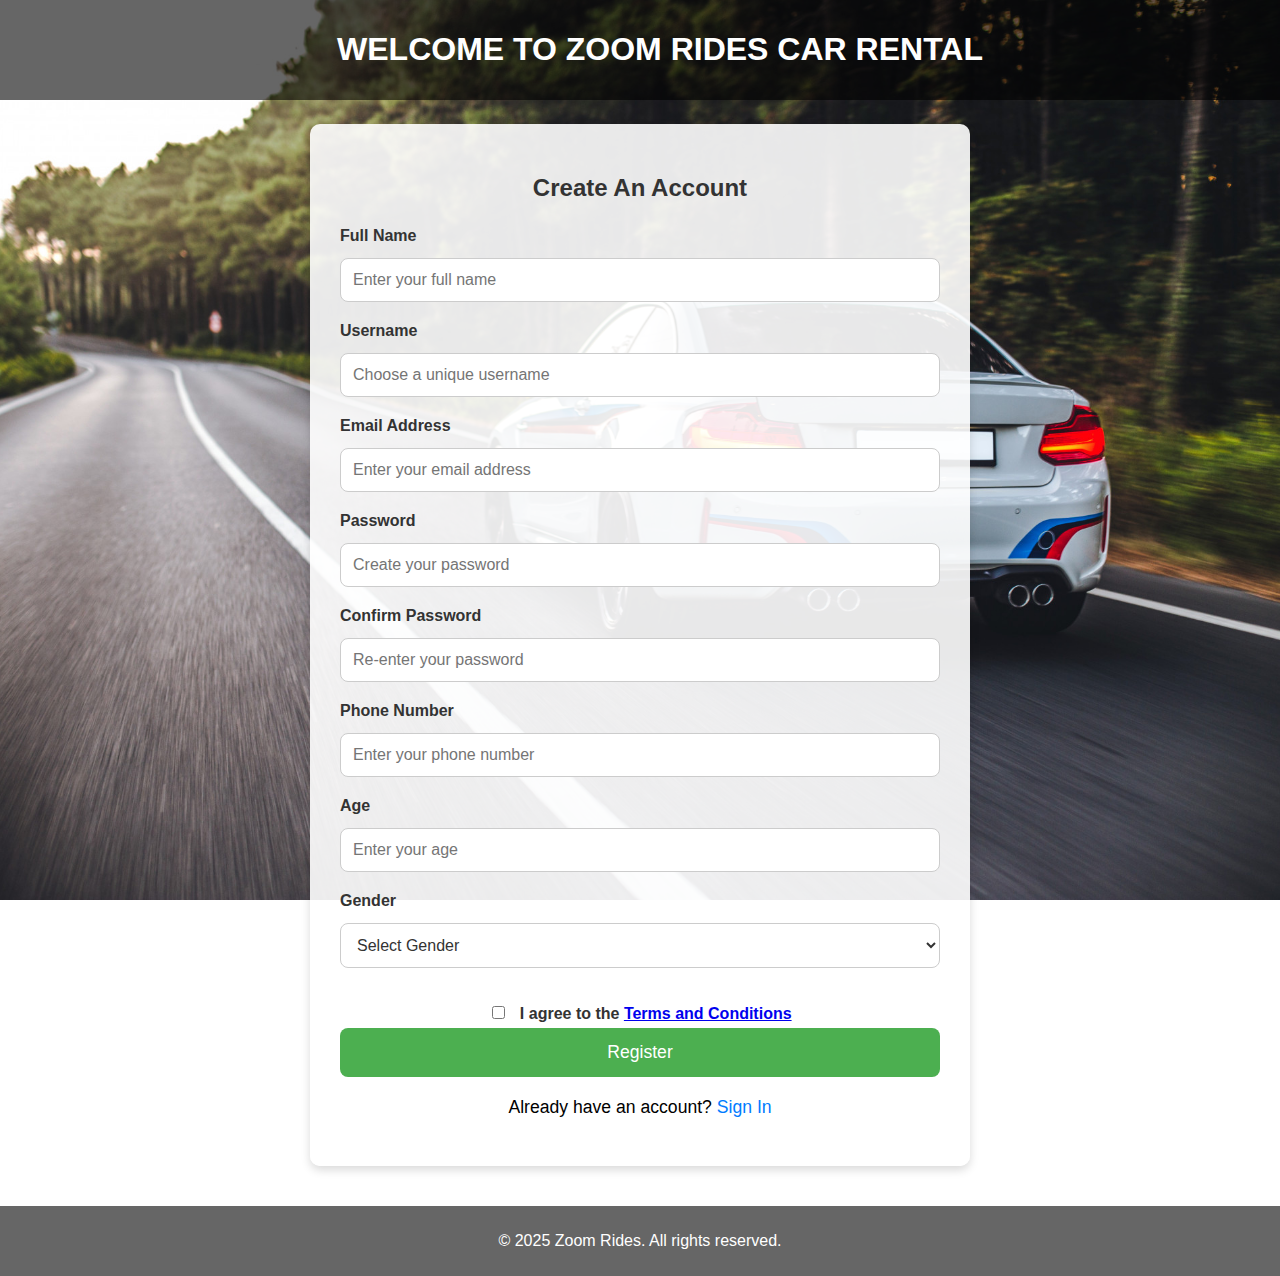
<file: registration.html>
<!DOCTYPE html>
<html lang="en">
<head>
    <meta charset="UTF-8">
    <meta name="viewport" content="width=device-width, initial-scale=1.0">
    <title>Registration Form - Zoom Rides</title>
    <link rel="stylesheet" href="https://cdnjs.cloudflare.com/ajax/libs/font-awesome/6.0.0-beta3/css/all.min.css">
    <style>
        body {
            font-family: 'Arial', sans-serif;
            background-image: url('./img/car.jpg'); /* Add your image path here */
            background-size: cover;
            background-position: center;
            background-attachment: fixed;
            margin: 0;
            padding: 0;
            display: flex;
            flex-direction: column;
            justify-content: center;
            align-items: center;
            height: 100vh;
            color: #fff; /* Text color */
        }

        /* Navbar styling */
        .navbar {
            position: absolute;
            top: 0;
            left: 0;
            right: 0;
            background-color: rgba(0, 0, 0, 0.6);
            padding: 10px 20px;
            display: flex;
            justify-content: center;
            align-items: center;
            z-index: 100;
            width: 100%;
        }

        .navbar h1 {
            font-size: 2rem;
            color: #fff;
            text-transform: uppercase;
        }

        /* Main container */
        .container {
            background-color: rgba(255, 255, 255, 0.9); /* Semi-transparent background for the form */
            padding: 30px;
            max-width: 600px;
            width: 100%;
            border-radius: 10px;
            box-shadow: 0 4px 10px rgba(0, 0, 0, 0.15);
            z-index: 200;
            margin-top: 500px; /* Space between navbar and container */
            margin-bottom: 40px; /* Space between container and footer */
            transition: all 0.3s ease; /* Smooth transition for the hover effect */
        }

        /* Hover effect on container */
        .container:hover {
            box-shadow: 0 6px 15px rgba(0, 0, 0, 0.25); /* Stronger shadow when hovering */
            transform: scale(1.03); /* Slightly increase the size when hovered */
        }

        h2 {
            text-align: center;
            margin-bottom: 25px;
            font-size: 24px;
            color: #333;
        }

        /* Form elements */
        label {
            font-weight: 600;
            color: #333;
            margin-bottom: 5px;
            display: block;
        }

        input[type="text"],
        input[type="email"],
        input[type="password"],
        input[type="tel"],
        input[type="number"],
        select,
        textarea {
            width: 100%;
            padding: 12px;
            margin-top: 8px;
            margin-bottom: 20px;
            border-radius: 8px;
            border: 1px solid #ccc;
            font-size: 1rem;
            background-color: #fff;
            color: #333;
            box-sizing: border-box; /* Ensure padding doesn't affect width */
        }

        input[type="submit"] {
            background-color: #4CAF50;
            color: white;
            padding: 14px;
            border: none;
            border-radius: 8px;
            cursor: pointer;
            width: 100%;
            font-size: 1.1rem;
            transition: background-color 0.3s ease;
        }

        input[type="submit"]:hover {
            background-color: #45a049;
        }

        /* Message and error handling */
        .message {
            color: red;
            text-align: center;
            margin-top: 10px;
        }

        .valid {
            color: green;
        }

        /* Terms and conditions */
        .terms {
            margin-top: 15px;
            text-align: center;
        }

        .terms input {
            margin-right: 10px;
        }

        /* Sign In Link Styling */
        .sign-in-link {
            text-align: center;
            margin-top: 20px;
            font-size: 1.1rem; /* Increase the size to make it more visible */
        }

        .sign-in-link p {
            color: #000;
        }

        .sign-in-link a {
            color: #007bff;
            text-decoration: none;
        }

        .sign-in-link a:hover {
            text-decoration: underline;
            color: #0056b3; /* Darken color on hover */
        }

        /* Footer styling */
        footer {
            background-color: rgba(0, 0, 0, 0.6);
            color: white;
            padding: 10px 20px;
            text-align: center;
            width: 100%;
            position: relative;
            bottom: 0;
        }

        /* Mobile responsiveness adjustments for screens with max-width 600px */
        @media screen and (max-width: 600px) {
            /* Show navbar and footer on mobile (remove display: none) */
            .navbar {
                display: block; /* Ensure the navbar is displayed */
            }

            footer {
                display: block; /* Ensure the footer is displayed */
            }

            /* Container adjustments */
            .container {
                flex-direction: column;
                padding: 20px;
                max-width: 90%; /* Adjust to fit mobile screens */
                margin-top: 150%; /* Position the container just above the middle */
                margin-bottom: 10%; /* Remove bottom margin to prevent too much space */
                background-color: rgba(255, 255, 255, 0.9); /* Semi-transparent background */
                border-radius: 10px;
                box-shadow: 0 4px 10px rgba(0, 0, 0, 0.15); /* Add shadow for better visibility */
            }

            /* Heading font size adjustment */
            h2 {
                font-size: 20px;
            }

            /* Adjust input padding and font size for better readability on mobile */
            input[type="text"],
            input[type="email"],
            input[type="password"],
            input[type="tel"],
            input[type="number"],
            select {
                padding: 15px;
                font-size: 1rem;
                width: 100%; /* Ensure inputs fit within container */
            }

            /* Submit button adjustments */
            input[type="submit"] {
                font-size: 1rem;
                padding: 12px;
            }

            /* Navbar heading font size on mobile */
            .navbar h1 {
                font-size: 1.1rem; /* Adjusted for mobile */
            }

            /* Additional mobile styling */
            .sign-in-link {
                font-size: 1rem; /* Ensure the sign-in link is readable */
            }

            /* Ensure proper spacing and alignment for form elements */
            .message {
                font-size: 0.9rem;
                text-align: center;
            }

            /* Styling for Terms and Conditions checkbox */
            .terms {
                margin-top: 10px;
                text-align: center;
            }
        }




        /* Style for the password input and eye icon */
        .password-container {
            position: relative;
            width: 100%;
        }

        .password-container input[type="password"] {
            width: 100%;
            padding: 12px;
            margin-top: 8px;
            margin-bottom: 20px;
            border-radius: 8px;
            border: 1px solid #ccc;
            font-size: 1rem;
            background-color: #fff;
            color: #333;
            box-sizing: border-box;
        }

        .password-container i {
            position: absolute;
            top: 45%;
            right: 10px;
            transform: translateY(-50%);
            cursor: pointer;
            font-size: 0.9rem;
            color: #333;
            display: none; /* Hide the icon by default */
        }

        /* Change the color when the icon is hovered */
        .password-container i:hover {
            color: #4CAF50;
        }
    </style>
</head>
<body>

    <div class="navbar">
        <h1>Welcome to Zoom Rides Car Rental</h1>
    </div>

    <div class="container">
        <h2>Create An Account</h2>
        <form id="registrationForm" onsubmit="return handleRegistration(event)">
            <label for="fullName">Full Name</label>
            <input type="text" id="fullName" name="fullName" placeholder="Enter your full name" required>

            <label for="username">Username</label>
            <input type="text" id="username" name="username" placeholder="Choose a unique username" required>

            <label for="email">Email Address</label>
            <input type="email" id="email" name="email" placeholder="Enter your email address" required>

            <label for="password">Password</label>
            <div class="password-container">
                <input type="password" id="password" name="password" placeholder="Create your password" required oninput="showEyeIcon('password')">
                <i id="togglePassword" class="fas fa-eye" onclick="togglePasswordVisibility()" style="display: none;"></i> <!-- Eye icon initially hidden -->
            </div>

            <label for="confirmPassword">Confirm Password</label>
            <div class="password-container">
                <input type="password" id="confirmPassword" name="confirmPassword" placeholder="Re-enter your password" required oninput="showEyeIcon('confirmPassword')">
                <i id="toggleConfirmPassword" class="fas fa-eye" onclick="toggleConfirmPasswordVisibility()" style="display: none;"></i> <!-- Eye icon initially hidden -->
            </div>

            <label for="phone">Phone Number</label>
            <input type="tel" id="phone" name="phone" placeholder="Enter your phone number" required>

            <label for="age">Age</label>
            <input type="number" id="age" name="age" placeholder="Enter your age">

            <label for="gender">Gender</label>
            <select id="gender" name="gender" required>
                <option value="">Select Gender</option>
                <option value="male">Male</option>
                <option value="female">Female</option>
                <option value="other">Other</option>
            </select>

            <!-- Terms and conditions -->
            <div class="terms">
                <label>
                    <input type="checkbox" name="terms" required>
                    I agree to the <a href="T&C.html">Terms and Conditions</a>
                </label>
            </div>

            <input type="submit" value="Register">
            <div id="message" class="message"></div>

            <!-- Sign In Link -->
            <div class="sign-in-link">
                <p>Already have an account? <a href="index.html">Sign In</a></p>
            </div>
        </form>
    </div>

    <!-- Footer -->
    <footer>
        <p>&copy; 2025 Zoom Rides. All rights reserved.</p>
    </footer>

    <script>
        // Show the eye icon when user starts typing in password input field
        function showEyeIcon(field) {
            const passwordField = document.getElementById(field);
            const toggleIcon = document.getElementById('toggle' + capitalizeFirstLetter(field));

            // Only show the eye icon if there's input in the password field
            if (passwordField.value.length > 0) {
                toggleIcon.style.display = "inline"; // Show the icon
            } else {
                toggleIcon.style.display = "none"; // Hide the icon
            }
        }

        // Capitalize first letter of the string (e.g., 'password' -> 'Password')
        function capitalizeFirstLetter(string) {
            return string.charAt(0).toUpperCase() + string.slice(1);
        }

        // Toggle password visibility for the 'Password' input field
        function togglePasswordVisibility() {
            const passwordField = document.getElementById('password');
            const toggleIcon = document.getElementById('togglePassword');
            
            // Toggle the type of the password field between 'password' and 'text'
            if (passwordField.type === "password") {
                passwordField.type = "text";  // Show password
                toggleIcon.classList.remove("fa-eye");  // Change icon to "open eye"
                toggleIcon.classList.add("fa-eye-slash");  // "closed eye" icon
            } else {
                passwordField.type = "password";  // Hide password
                toggleIcon.classList.remove("fa-eye-slash");  // "closed eye" icon
                toggleIcon.classList.add("fa-eye");  // "open eye" icon
            }
        }

        // Toggle password visibility for the 'Confirm Password' input field
        function toggleConfirmPasswordVisibility() {
            const confirmPasswordField = document.getElementById('confirmPassword');
            const toggleIcon = document.getElementById('toggleConfirmPassword');
            
            // Toggle the type of the confirm password field between 'password' and 'text'
            if (confirmPasswordField.type === "password") {
                confirmPasswordField.type = "text";  // Show password
                toggleIcon.classList.remove("fa-eye");  // Change icon to "open eye"
                toggleIcon.classList.add("fa-eye-slash");  // "closed eye" icon
            } else {
                confirmPasswordField.type = "password";  // Hide password
                toggleIcon.classList.remove("fa-eye-slash");  // "closed eye" icon
                toggleIcon.classList.add("fa-eye");  // "open eye" icon
            }
        }

        function handleRegistration(event) {
            event.preventDefault(); // Prevent form submission

            const fullName = document.getElementById('fullName').value.trim();
            const username = document.getElementById('username').value.trim();
            const email = document.getElementById('email').value.trim();
            const password = document.getElementById('password').value.trim();
            const confirmPassword = document.getElementById('confirmPassword').value.trim();
            const phone = document.getElementById('phone').value.trim();
            const age = parseInt(document.getElementById('age').value.trim(), 10);
            const gender = document.querySelector('select[name="gender"]').value;
            const terms = document.querySelector('input[name="terms"]:checked');

            const messageDiv = document.getElementById('message');

            // Password Validation: At least 8 characters, 1 uppercase, 1 number, 1 symbol (any symbol)
            const passwordRegex = /^(?=.*[A-Z])(?=.*\d)(?=.*[\W_])[A-Za-z\d\W_]{8,}$/;


            if (!passwordRegex.test(password)) {
                messageDiv.textContent = 'Password must be at least 8 characters long and include an uppercase letter, a number, and a special character.';
                messageDiv.className = 'message';
                return;
            }

            if (password !== confirmPassword) {
                messageDiv.textContent = 'Passwords do not match.';
                messageDiv.className = 'message';
                return;
            }

            if (!terms) {
                messageDiv.textContent = 'You must agree to the Terms and Conditions.';
                messageDiv.className = 'message';
                return;
            }

            if (age < 18) {
                messageDiv.textContent = 'You must be at least 18 years old to register.';
                messageDiv.className = 'message';
                return;
            }

            // Store user data in localStorage
            const userData = {
                fullName: fullName,
                username: username,
                email: email,
                password: password,
                phone: phone,
                age: age,
                gender: gender,
                avatar: "path-to-avatar.jpg"  // Set default or user-selected avatar path
            };

            localStorage.setItem('userData', JSON.stringify(userData));

            // Registration Success Message
            messageDiv.textContent = 'Registration Successful! Redirecting to the login page...';
            messageDiv.className = 'valid';

            // Redirect to the login page after 2 seconds
            setTimeout(() => {
                window.location.href = "index.html"; // Redirect to login page (index.html)
            }, 2000);
        }
    </script>

</body>
</html>
</file>
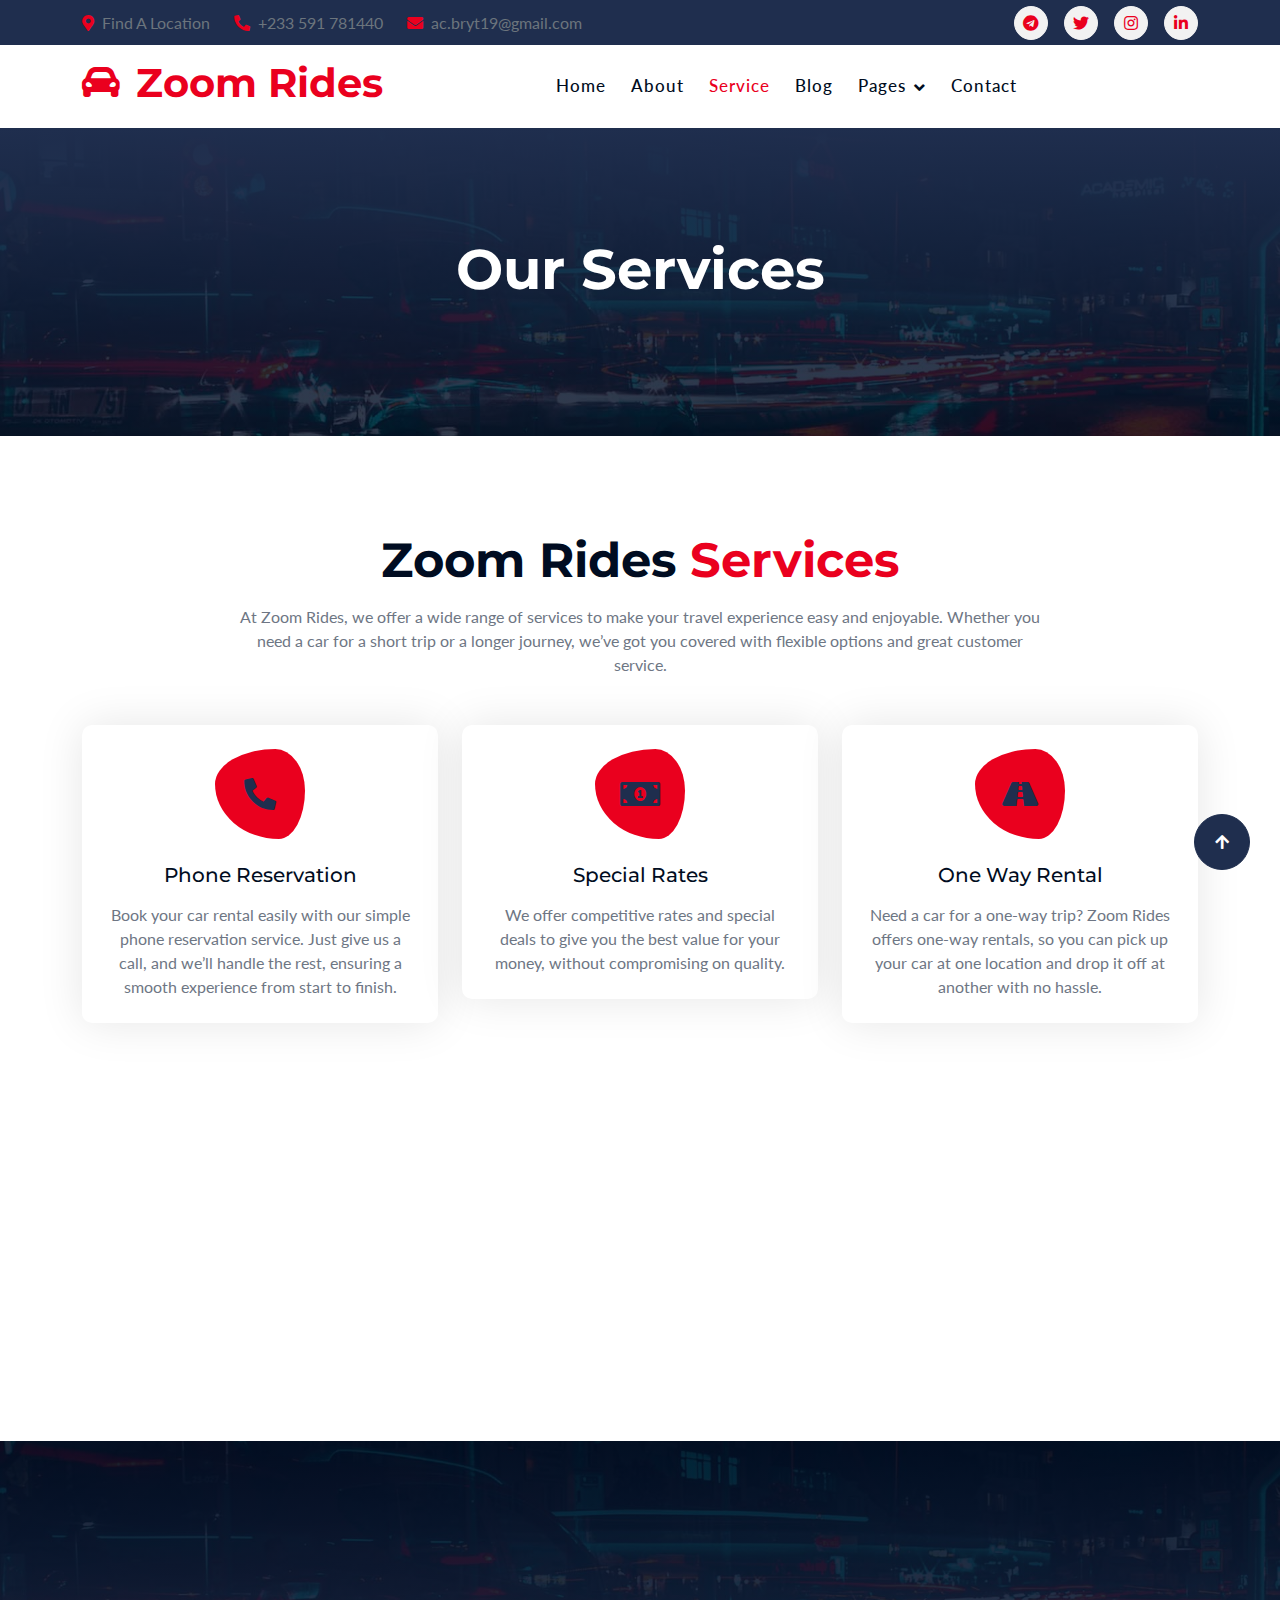
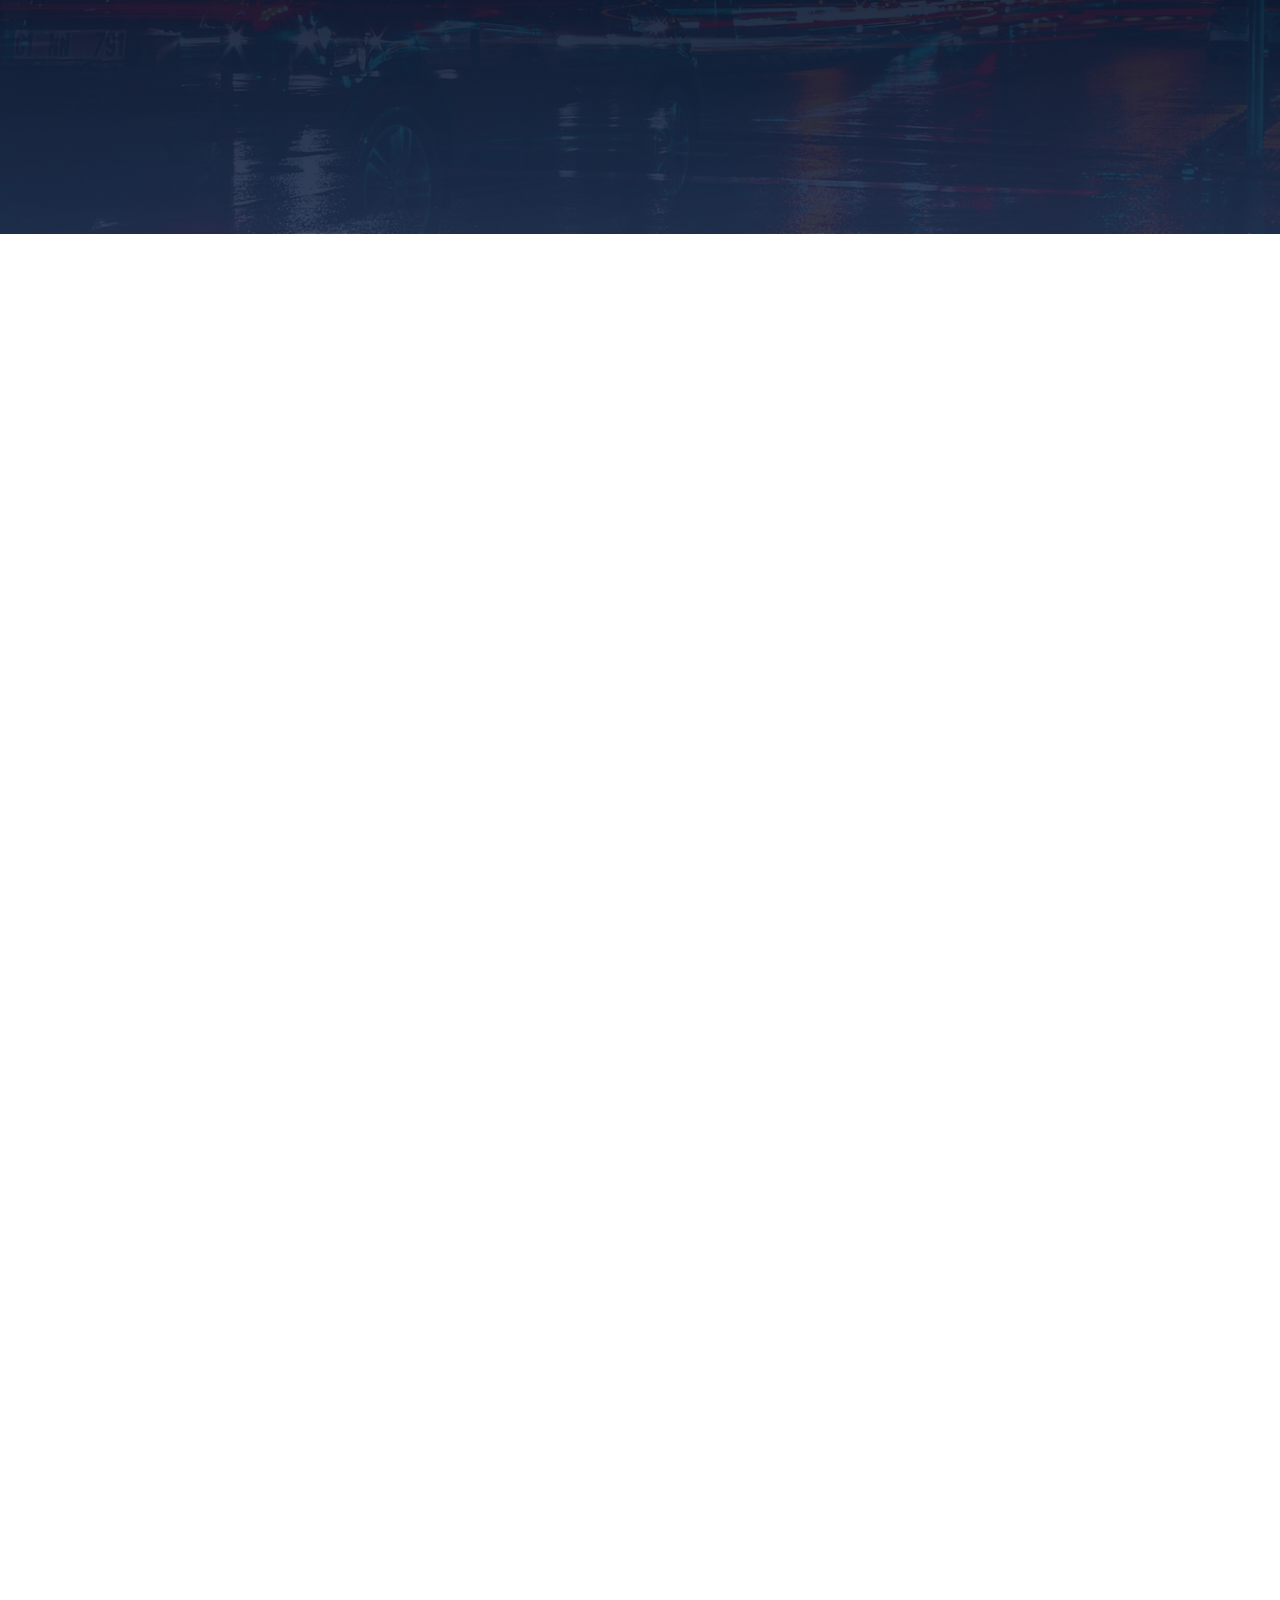
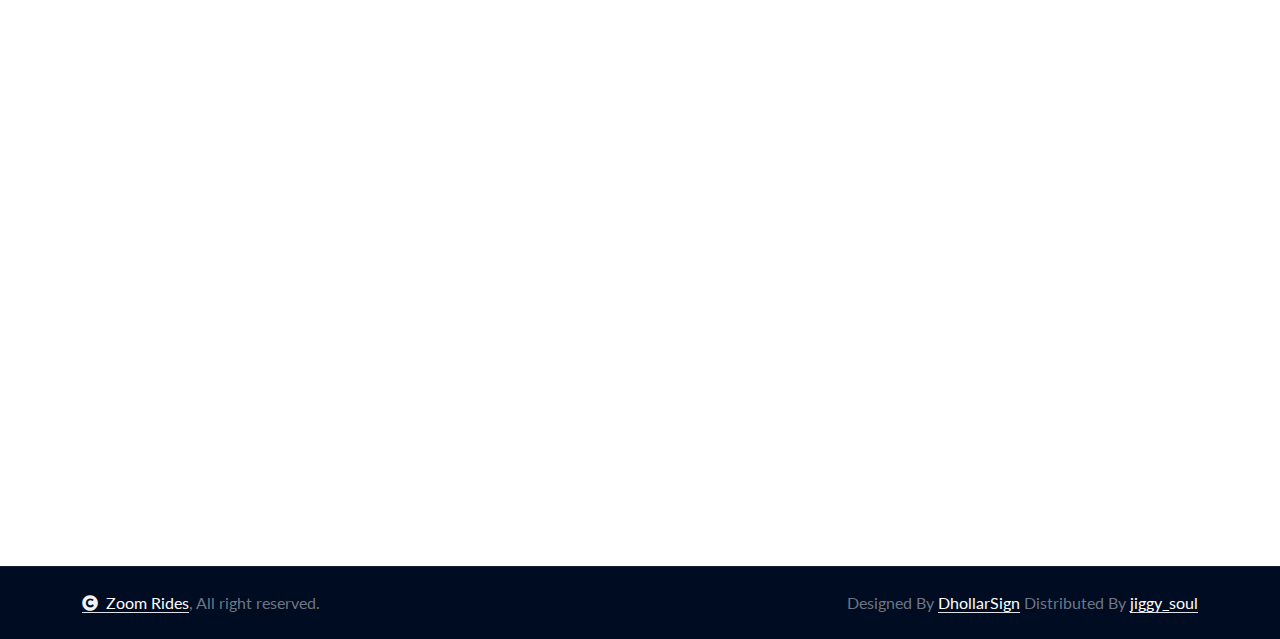
<file: service.html>
<!DOCTYPE html>
<html lang="en">

    <head>
        <meta charset="utf-8">
        <title>Zoom Rides - Car Rental Website</title>
        <meta name="viewport" content="width=device-width, initial-scale=1.0">
        <meta content="car rental" name="keywords">
        <meta content="service" name="description">

        <!-- Google Web Fonts -->
        <link rel="preconnect" href="https://fonts.googleapis.com">
        <link rel="preconnect" href="https://fonts.gstatic.com" crossorigin>
        <link href="https://fonts.googleapis.com/css2?family=Lato:ital,wght@0,400;0,700;0,900;1,400;1,700;1,900&family=Montserrat:ital,wght@0,100..900;1,100..900&display=swap" rel="stylesheet"> 

        <!-- Icon Font Stylesheet -->
        <link rel="stylesheet" href="https://use.fontawesome.com/releases/v5.15.4/css/all.css"/>
        <link href="https://cdn.jsdelivr.net/npm/bootstrap-icons@1.4.1/font/bootstrap-icons.css" rel="stylesheet">

        <!-- Libraries Stylesheet -->
        <link href="lib/animate/animate.min.css" rel="stylesheet">
        <link href="lib/owlcarousel/assets/owl.carousel.min.css" rel="stylesheet">


        <!-- Customized Bootstrap Stylesheet -->
        <link href="css/bootstrap.min.css" rel="stylesheet">

        <!-- Template Stylesheet -->
        <link href="css/style.css" rel="stylesheet">
    </head>

    <body>

        <!-- Spinner Start -->
        <div id="spinner" class="show bg-white position-fixed translate-middle w-100 vh-100 top-50 start-50 d-flex align-items-center justify-content-center">
            <div class="spinner-border text-primary" style="width: 3rem; height: 3rem;" role="status">
                <span class="sr-only">Loading...</span>
            </div>
        </div>
        <!-- Spinner End -->

        <!-- Topbar Start -->
        <div class="container-fluid topbar bg-secondary d-none d-xl-block w-100">
            <div class="container">
                <div class="row gx-0 align-items-center" style="height: 45px;">
                    <div class="col-lg-6 text-center text-lg-start mb-lg-0">
                        <div class="d-flex flex-wrap">
                            <a href="https://www.google.com/maps/@5.56238,-0.186964,11z?hl=en&entry=ttu&g_ep=EgoyMDI1MDMyMy4wIKXMDSoASAFQAw%3D%3D" class="text-muted me-4"><i class="fas fa-map-marker-alt text-primary me-2"></i>Find A Location</a>
                            <a href="tel:+233 591781440" class="text-muted me-4"><i class="fas fa-phone-alt text-primary me-2"></i>+233 591 781440</a>
                            <a href="mailto:ac.bryt19@gmail.com" class="text-muted me-0"><i class="fas fa-envelope text-primary me-2"></i>ac.bryt19@gmail.com</a>
                        </div>
                    </div>
                    <div class="col-lg-6 text-center text-lg-end">
                        <div class="d-flex align-items-center justify-content-end">
                            <a href="tel:+233 591781440" class="btn btn-light btn-sm-square rounded-circle me-3"><i class="fab fa-telegram"></i></a>
                            <a href="https://x.com/airxqhobarbryt" class="btn btn-light btn-sm-square rounded-circle me-3"><i class="fab fa-twitter"></i></a>
                            <a href="https://www.instagram.com/jiggy_soul/" class="btn btn-light btn-sm-square rounded-circle me-3"><i class="fab fa-instagram"></i></a>
                            <a href="www.linkedin.com/in/bright-akoto19" class="btn btn-light btn-sm-square rounded-circle me-0"><i class="fab fa-linkedin-in"></i></a>
                        </div>
                    </div>
                </div>
            </div>
        </div>
        <!-- Topbar End -->

        <!-- Navbar & Hero Start -->
        <div class="container-fluid nav-bar sticky-top px-0 px-lg-4 py-2 py-lg-0">
            <div class="container">
                <nav class="navbar navbar-expand-lg navbar-light">
                    <a href="" class="navbar-brand p-0">
                        <h1 class="display-6 text-primary"><i class="fas fa-car-alt me-3"></i></i>Zoom Rides</h1>
                        <!-- <img src="" alt="Logo"> -->
                    </a>
                    <button class="navbar-toggler" type="button" data-bs-toggle="collapse" data-bs-target="#navbarCollapse">
                        <span class="fa fa-bars"></span>
                    </button>
                    <div class="collapse navbar-collapse" id="navbarCollapse">
                        <div class="navbar-nav mx-auto py-0">
                            <a href="homepage.html" class="nav-item nav-link">Home</a>
                            <a href="about.html" class="nav-item nav-link">About</a>
                            <a href="service.html" class="nav-item nav-link active">Service</a>
                            <a href="blog.html" class="nav-item nav-link">Blog</a>
                            
                            <div class="nav-item dropdown">
                                <a href="#" class="nav-link dropdown-toggle" data-bs-toggle="dropdown">Pages</a>
                                <div class="dropdown-menu m-0">
                                    <a href="feature.html" class="dropdown-item">Features</a>
                                    <a href="cars.html" class="dropdown-item">Cars</a>
                                    <a href="team.html" class="dropdown-item">Team</a>
                                    <a href="testimonial.html" class="dropdown-item">Reviews</a>
                                </div>
                            </div>
                            <a href="contact.html" class="nav-item nav-link">Contact</a>
                </nav>
            </div>
        </div>
        <!-- Navbar & Hero End -->

        <!-- Header Start -->
        <div class="container-fluid bg-breadcrumb">
            <div class="container text-center py-5" style="max-width: 900px;">
                <h4 class="text-white display-4 mb-4 wow fadeInDown" data-wow-delay="0.1s">Our Services</h4>  
            </div>
        </div>
        <!-- Header End -->

        <!-- Services Start -->
        <div class="container-fluid service py-5">
            <div class="container py-5">
                <div class="text-center mx-auto pb-5 wow fadeInUp" data-wow-delay="0.1s" style="max-width: 800px;">
                    <h1 class="display-5 text-capitalize mb-3">Zoom Rides <span class="text-primary">Services</span></h1>
                    <p class="mb-0">At Zoom Rides, we offer a wide range of services to make your travel experience easy and enjoyable. Whether you need a car for a short trip or a longer journey, we’ve got you covered with flexible options and great customer service.
                    </p>
                </div>
                <div class="row g-4">
                    <div class="col-md-6 col-lg-4 wow fadeInUp" data-wow-delay="0.1s">
                        <div class="service-item p-4">
                            <div class="service-icon mb-4">
                                <i class="fa fa-phone-alt fa-2x"></i>
                            </div>
                            <h5 class="mb-3">Phone Reservation</h5>
                            <p class="mb-0">Book your car rental easily with our simple phone reservation service. Just give us a call, and we’ll handle the rest, ensuring a smooth experience from start to finish.</p>
                        </div>
                    </div>
                    <div class="col-md-6 col-lg-4 wow fadeInUp" data-wow-delay="0.3s">
                        <div class="service-item p-4">
                            <div class="service-icon mb-4">
                                <i class="fa fa-money-bill-alt fa-2x"></i>
                            </div>
                            <h5 class="mb-3">Special Rates</h5>
                            <p class="mb-0">We offer competitive rates and special deals to give you the best value for your money, without compromising on quality.</p>
                        </div>
                    </div>
                    <div class="col-md-6 col-lg-4 wow fadeInUp" data-wow-delay="0.5s">
                        <div class="service-item p-4">
                            <div class="service-icon mb-4">
                                <i class="fa fa-road fa-2x"></i>
                            </div>
                            <h5 class="mb-3">One Way Rental</h5>
                            <p class="mb-0">Need a car for a one-way trip? Zoom Rides offers one-way rentals, so you can pick up your car at one location and drop it off at another with no hassle.</p>
                        </div>
                    </div>
                    <div class="col-md-6 col-lg-4 wow fadeInUp" data-wow-delay="0.1s">
                        <div class="service-item p-4">
                            <div class="service-icon mb-4">
                                <i class="fa fa-umbrella fa-2x"></i>
                            </div>
                            <h5 class="mb-3">Life Insurance</h5>
                            <p class="mb-0"> Drive with peace of mind knowing that we include life insurance with all our rentals, ensuring you’re covered during your journey.</p>
                        </div>
                    </div>
                    <div class="col-md-6 col-lg-4 wow fadeInUp" data-wow-delay="0.3s">
                        <div class="service-item p-4">
                            <div class="service-icon mb-4">
                                <i class="fa fa-building fa-2x"></i>
                            </div>
                            <h5 class="mb-3">City to City</h5>
                            <p class="mb-0"> Traveling between cities? Zoom Rides makes it easy with our city-to-city rental services, offering you the flexibility to travel long distances with comfort and ease.</p>
                        </div>
                    </div>
                    <div class="col-md-6 col-lg-4 wow fadeInUp" data-wow-delay="0.5s">
                        <div class="service-item p-4">
                            <div class="service-icon mb-4">
                                <i class="fa fa-car-alt fa-2x"></i>
                            </div>
                            <h5 class="mb-3">Free Rides</h5>
                            <p class="mb-0">Enjoy the added benefit of free rides for pick-up and drop-off, making your rental experience even more convenient and stress-free.</p>
                        </div>
                    </div>
                </div>
            </div>
        </div>
        <!-- Services End -->

        <!-- Fact Counter -->
        <div class="container-fluid counter bg-secondary py-5">
            <div class="container py-5">
                <div class="row g-5">
                    <div class="col-md-6 col-lg-6 col-xl-3 wow fadeInUp" data-wow-delay="0.1s">
                        <div class="counter-item text-center">
                            <div class="counter-item-icon mx-auto">
                                <i class="fas fa-thumbs-up fa-2x"></i>
                            </div>
                            <div class="counter-counting my-3">
                                <span class="text-white fs-2 fw-bold" data-toggle="counter-up">200</span>
                                <span class="h1 fw-bold text-white">+</span>
                            </div>
                            <h4 class="text-white mb-0">Happy Clients</h4>
                        </div>
                    </div>
                    <div class="col-md-6 col-lg-6 col-xl-3 wow fadeInUp" data-wow-delay="0.3s">
                        <div class="counter-item text-center">
                            <div class="counter-item-icon mx-auto">
                                <i class="fas fa-car-alt fa-2x"></i>
                            </div>
                            <div class="counter-counting my-3">
                                <span class="text-white fs-2 fw-bold" data-toggle="counter-up">100</span>
                                <span class="h1 fw-bold text-white">+</span>
                            </div>
                            <h4 class="text-white mb-0">Number of Cars</h4>
                        </div>
                    </div>
                    <div class="col-md-6 col-lg-6 col-xl-3 wow fadeInUp" data-wow-delay="0.5s">
                        <div class="counter-item text-center">
                            <div class="counter-item-icon mx-auto">
                                <i class="fas fa-building fa-2x"></i>
                            </div>
                            <div class="counter-counting my-3">
                                <span class="text-white fs-2 fw-bold" data-toggle="counter-up">10</span>
                                <span class="h1 fw-bold text-white">+</span>
                            </div>
                            <h4 class="text-white mb-0">Car Center</h4>
                        </div>
                    </div>
                    <div class="col-md-6 col-lg-6 col-xl-3 wow fadeInUp" data-wow-delay="0.7s">
                        <div class="counter-item text-center">
                            <div class="counter-item-icon mx-auto">
                                <i class="fas fa-clock fa-2x"></i>
                            </div>
                            <div class="counter-counting my-3">
                                <span class="text-white fs-2 fw-bold" data-toggle="counter-up">10,000</span>
                                <span class="h1 fw-bold text-white">+</span>
                            </div>
                            <h4 class="text-white mb-0">Total kilometers</h4>
                        </div>
                    </div>
                </div>
            </div>
        </div>
        <!-- Fact Counter -->

        <!-- Testimonial Start -->
        <div class="container-fluid testimonial pb-5">
            <div class="container pb-5">
                <div class="text-center mx-auto pb-5 wow fadeInUp" data-wow-delay="0.1s" style="max-width: 800px;">
                    <h1 class="display-5 text-capitalize mb-3">Our Clients<span class="text-primary"> Reviews</span></h1>
                    <p class="mb-0">Client reviews are feedback from customers that help others understand the quality of a service or product. They highlight positive experiences and areas for improvement, guiding potential customers in making informed decisions.
                    </p>
                </div>
                <div class="owl-carousel testimonial-carousel wow fadeInUp" data-wow-delay="0.1s">
                    <div class="testimonial-item">
                        <div class="testimonial-quote"><i class="fa fa-quote-right fa-2x"></i>
                        </div>
                        <div class="testimonial-inner p-4">
                            <img src="./img/emelia.jpg" class="img-fluid" alt="">
                            <div class="ms-4">
                                <h4>Emelia Hartford</h4>
                                <p>Car builder & Driver</p>
                                <div class="d-flex text-primary">
                                    <i class="fas fa-star"></i>
                                    <i class="fas fa-star"></i>
                                    <i class="fas fa-star"></i>
                                    <i class="fas fa-star"></i>
                                    <i class="fas fa-star"></i>
                                </div>
                            </div>
                        </div>
                        <div class="border-top rounded-bottom p-4">
                            <p class="mb-0">"I had an amazing experience renting a car from this company. The booking process was smooth, the car was clean and well-maintained, and the customer service was friendly and helpful. Highly recommend!"</p>
                        </div>
                    </div>
                    <div class="testimonial-item">
                        <div class="testimonial-quote"><i class="fa fa-quote-right fa-2x"></i>
                        </div>
                        <div class="testimonial-inner p-4">
                            <img src="./img/micheal.jpg" class="img-fluid" alt="">
                            <div class="ms-4">
                                <h4>Michael Schumacher</h4>
                                <p>Formula 1 Racer</p>
                                <div class="d-flex text-primary">
                                    <i class="fas fa-star"></i>
                                    <i class="fas fa-star"></i>
                                    <i class="fas fa-star"></i>
                                    <i class="fas fa-star"></i>
                                    <i class="fas fa-star"></i>
                                </div>
                            </div>
                        </div>
                        <div class="border-top rounded-bottom p-4">
                            <p class="mb-0">"Fantastic service! The staff was professional and quick to assist with any questions I had. The car I rented was in perfect condition, and I had no issues during my trip. Definitely will use again."</p>
                        </div>
                    </div>
                    <div class="testimonial-item">
                        <div class="testimonial-quote"><i class="fa fa-quote-right fa-2x"></i>
                        </div>
                        <div class="testimonial-inner p-4">
                            <img src="./img/blondie.jpg" class="img-fluid" alt="">
                            <div class="ms-4">
                                <h4>Supercar Blondie</h4>
                                <p>Car Enthusiast</p>
                                <div class="d-flex text-primary">
                                    <i class="fas fa-star"></i>
                                    <i class="fas fa-star"></i>
                                    <i class="fas fa-star"></i>
                                    <i class="fas fa-star"></i>
                                    <i class="fas fa-star"></i>
                                </div>
                            </div>
                        </div>
                        <div class="border-top rounded-bottom p-4">
                            <p class="mb-0">"This was my first time using a rental service, and I couldn't be happier. The car was exactly what I needed, the price was reasonable, and the staff made the entire process so easy. A great experience overall!"</p>
                        </div>
                    </div>
                </div>
            </div>
        </div>
        <!-- Testimonial End -->

        <!-- Banner Start -->
        <div class="container-fluid banner pb-5 wow zoomInDown" data-wow-delay="0.1s">
            <div class="container pb-5">
                <div class="banner-item rounded">
                    <img src="./img/room.jpg" class="img-fluid rounded w-100" alt="banner">
                    <div class="banner-content">
                        <h2 class="text-primary">Rent Your Car</h2>
                        <h1 class="text-white">Interested in Renting?</h1>
                        <p class="text-white">Don't hesitate and send us a message.</p>
                        <div class="banner-btn">
                            <a href="tel:+233 591781440" class="btn btn-secondary rounded-pill py-3 px-4 px-md-5 me-2">WhatsApp</a>
                            <a href="tel:+233 591781440" class="btn btn-primary rounded-pill py-3 px-4 px-md-5 ms-2">Contact Us</a>
                        </div>
                    </div>
                </div>
            </div>
        </div>
        <!-- Banner End -->

        <!-- Footer Start -->
        <div class="container-fluid footer py-5 wow fadeIn" data-wow-delay="0.2s">
            <div class="container py-5">
                <div class="row g-5">
                    <div class="col-md-6 col-lg-6 col-xl-3">
                        <div class="footer-item d-flex flex-column">
                            <div class="footer-item">
                                <h4 class="text-white mb-4">About Us</h4>
                                <p class="mb-3">Zoom Rides is a reliable car rental company offering a variety of well-maintained vehicles for any occasion. They focus on customer satisfaction with easy booking and friendly service.</p>
                            </div>
                            <div class="position-relative">
                                <input class="form-control rounded-pill w-100 py-3 ps-4 pe-5" type="text" placeholder="Enter your email">
                                <button type="button" class="btn btn-secondary rounded-pill position-absolute top-0 end-0 py-2 mt-2 me-2">Subscribe</button>
                            </div>
                        </div>
                    </div>
                    <div class="col-md-6 col-lg-6 col-xl-3">
                        <div class="footer-item d-flex flex-column">
                            <h4 class="text-white mb-4">Quick Links</h4>
                            <a href="about.html"><i class="fas fa-angle-right me-2"></i> About</a>
                            <a href="cars.html"><i class="fas fa-angle-right me-2"></i> Cars</a>
                            <a href="team.html"><i class="fas fa-angle-right me-2"></i> Team</a>
                            <a href="contact.html"><i class="fas fa-angle-right me-2"></i> Contact us</a>
                        </div>
                    </div>
                    <div class="col-md-6 col-lg-6 col-xl-3">
                        <div class="footer-item d-flex flex-column">
                            <h4 class="text-white mb-4">Business Hours</h4>
                            <div class="mb-3">
                                <h6 class="text-muted mb-0">Mon - Friday:</h6>
                                <p class="text-white mb-0">09.00 am to 07.00 pm</p>
                            </div>
                            <div class="mb-3">
                                <h6 class="text-muted mb-0">Saturday:</h6>
                                <p class="text-white mb-0">10.00 am to 05.00 pm</p>
                            </div>
                            <div class="mb-3">
                                <h6 class="text-muted mb-0">Vacation:</h6>
                                <p class="text-white mb-0">All Sunday is our vacation</p>
                            </div>
                        </div>
                    </div>
                    <div class="col-md-6 col-lg-6 col-xl-3">
                        <div class="footer-item d-flex flex-column">
                            <h4 class="text-white mb-4">Contact Info</h4>
                            <a href="https://www.google.com/maps/place/Mataheko+pharmacy/@5.6564082,-0.2223469,12.27z/data=!4m6!3m5!1s0xfdf99da4208a8eb:0x47f0ed7db8f1d659!8m2!3d5.5686247!4d-0.2514157!16s%2Fg%2F11f013mqm3?entry=ttu&g_ep=EgoyMDI0MTIwMS4xIKXMDSoASAFQAw%3D%3D"><i class="fa fa-map-marker-alt me-2"></i>Paul Acquah Street, Accra, Ghana</a>
                            <a href="mailto:ac.bryt19@gmail.com"><i class="fas fa-envelope me-2"></i> ac.bryt19@gmail.com</a>
                            <a href="tel:+233 591781440"><i class="fas fa-phone me-2"></i> +233 591781440</a>
                            <a href="tel:+233 591781449" class="mb-3"><i class="fas fa-print me-2"></i> +233 591781440</a>
                            <div class="d-flex">
                                <a href="tel:+233 591781440" class="btn btn-light btn-sm-square rounded-circle me-3"><i class="fab fa-telegram"></i></a>
                                <a href="https://x.com/airxqhobarbryt" class="btn btn-light btn-sm-square rounded-circle me-3"><i class="fab fa-twitter"></i></a>
                                <a href="https://www.instagram.com/jiggy_soul/" class="btn btn-light btn-sm-square rounded-circle me-3"><i class="fab fa-instagram"></i></a>
                                <a href="www.linkedin.com/in/bright-akoto19" class="btn btn-light btn-sm-square rounded-circle me-0"><i class="fab fa-linkedin-in"></i></a>
                            </div>
                        </div>
                    </div>
                </div>
            </div>
        </div>
        <!-- Footer End -->
        
        <!-- Copyright Start -->
        <div class="container-fluid copyright py-4">
            <div class="container">
                <div class="row g-4 align-items-center">
                    <div class="col-md-6 text-center text-md-start mb-md-0">
                        <span class="text-body"><a href="#" class="border-bottom text-white"><i class="fas fa-copyright text-light me-2"></i>Zoom Rides</a>, All right reserved.</span>
                    </div>
                    <div class="col-md-6 text-center text-md-end text-body">
                        Designed By <a class="border-bottom text-white" href="www.linkedin.com/in/bright-akoto19">DhollarSign</a> Distributed By <a class="border-bottom text-white" href="https://www.instagram.com/jiggy_soul/">jiggy_soul</a>
                    </div>
                </div>
            </div>
        </div>
        <!-- Copyright End -->


        <!-- Back to Top -->
        <a href="service.html" class="btn btn-secondary btn-lg-square rounded-circle back-to-top"><i class="fa fa-arrow-up"></i></a>   

        
    <!-- JavaScript Libraries -->
    <script src="https://ajax.googleapis.com/ajax/libs/jquery/3.6.4/jquery.min.js"></script>
    <script src="https://cdn.jsdelivr.net/npm/bootstrap@5.0.0/dist/js/bootstrap.bundle.min.js"></script>
    <script src="lib/wow/wow.min.js"></script>
    <script src="lib/easing/easing.min.js"></script>
    <script src="lib/waypoints/waypoints.min.js"></script>
    <script src="lib/counterup/counterup.min.js"></script>
    <script src="lib/owlcarousel/owl.carousel.min.js"></script>
    

    <!-- Template Javascript -->
    <script src="js/main.js"></script>
    </body>

</html>
</file>
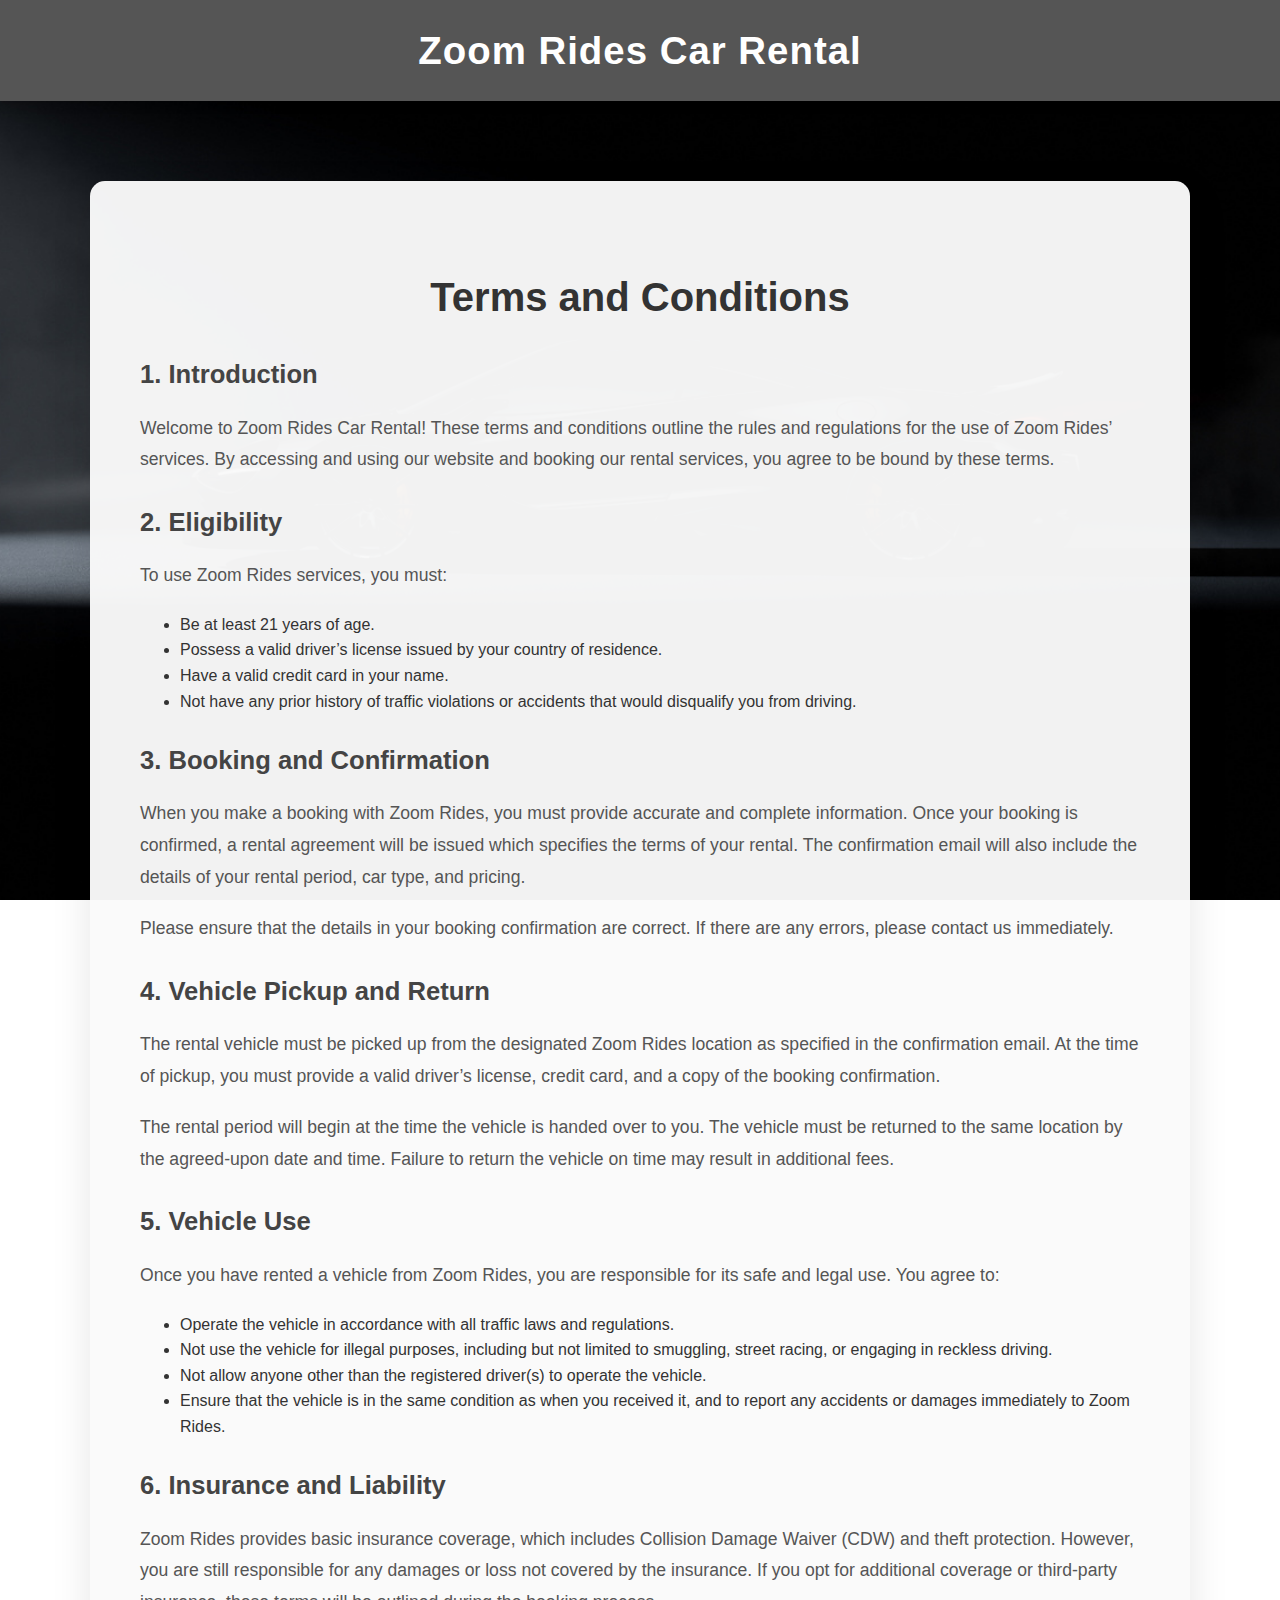
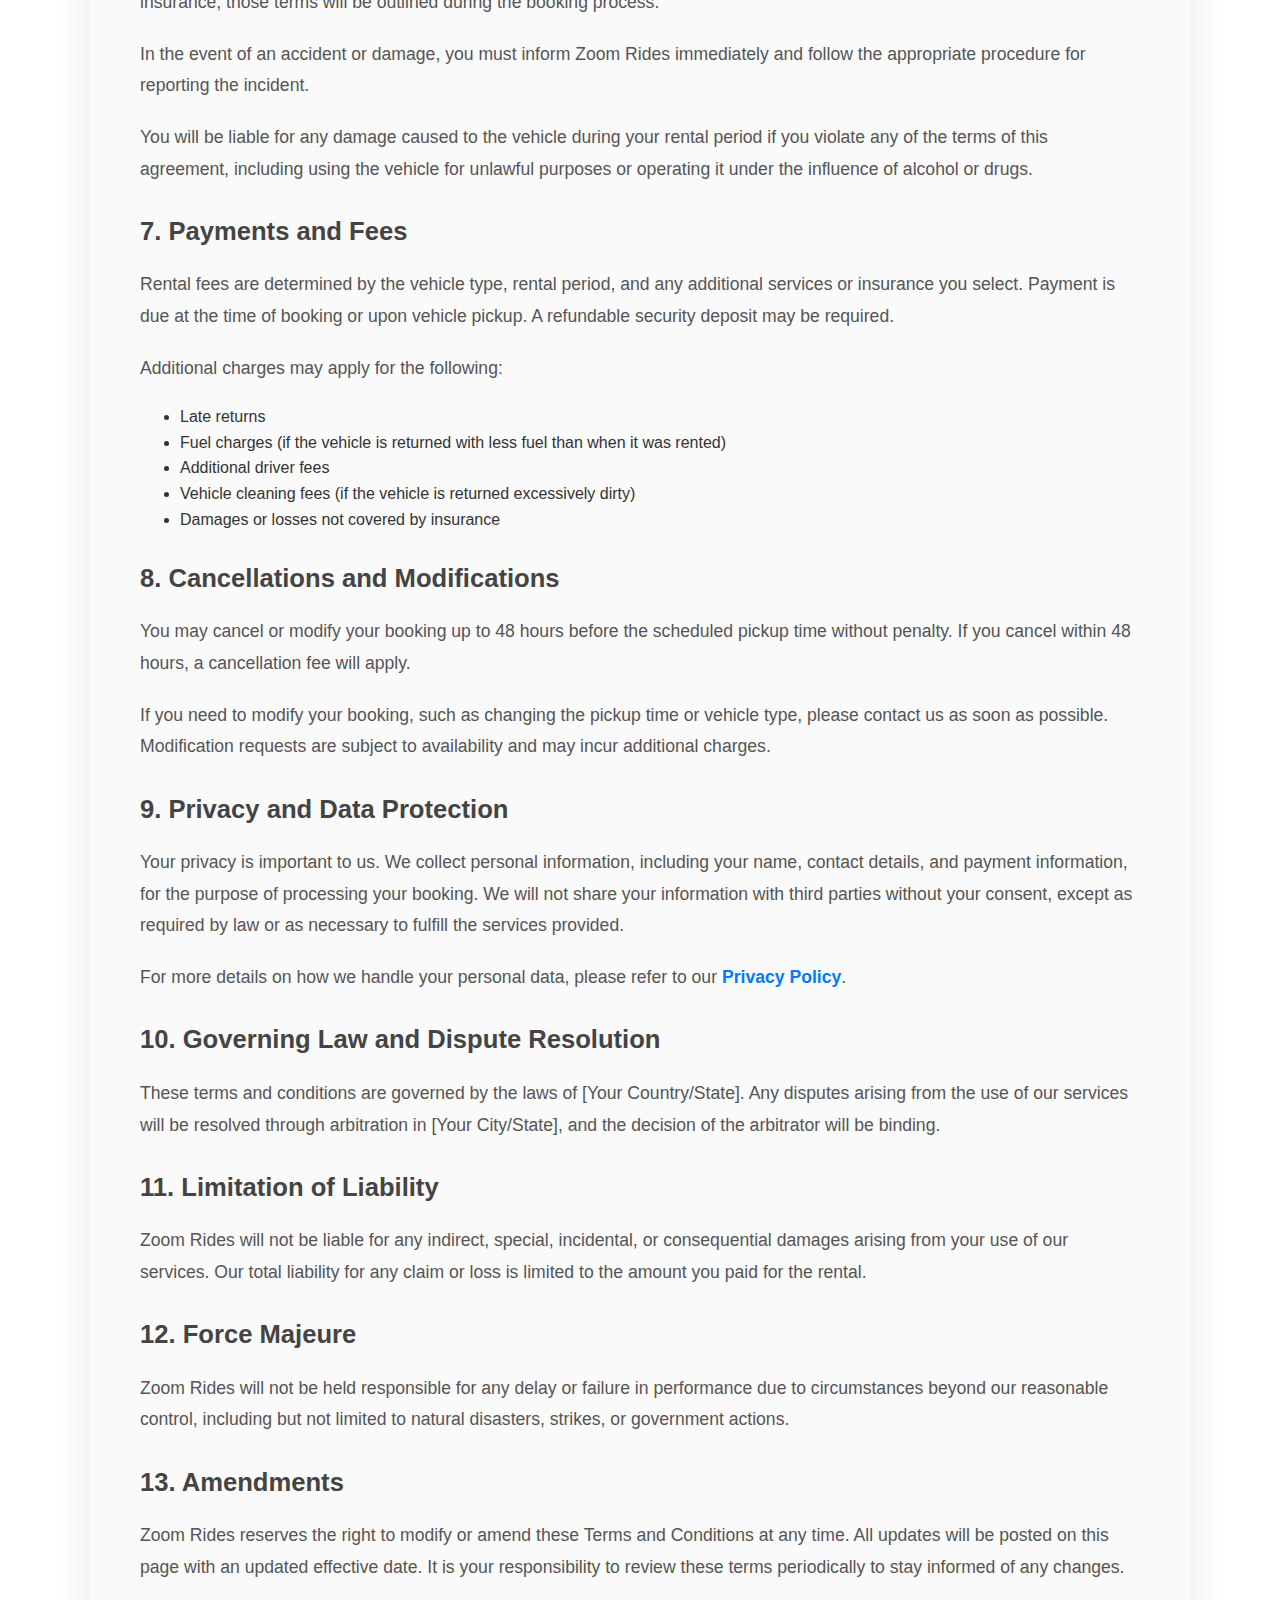
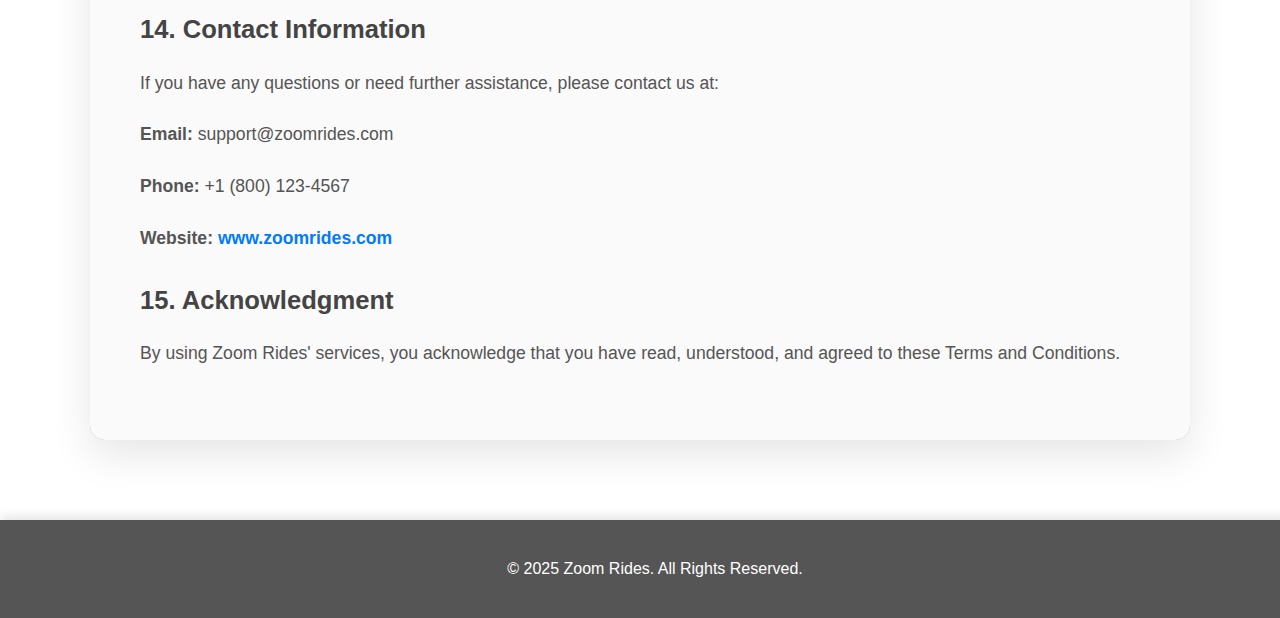
<file: T&C.html>
<!DOCTYPE html>
<html lang="en">
<head>
    <meta charset="UTF-8">
    <meta name="viewport" content="width=device-width, initial-scale=1.0">
    <title>Terms and Conditions - Zoom Rides Car Rental</title>
    <style>
   /* Global Body Styles */
        body {
            font-family: 'Helvetica Neue', Arial, sans-serif;
            background-image: url('./img/1\ t&c.jpg'); /* Replace with your image path */
            background-size: cover; /* Ensures the image covers the entire page */
            background-position: center; /* Centers the image */
            background-attachment: fixed; /* Keeps the background fixed while scrolling */
            background-repeat: no-repeat; /* Prevents the image from repeating */
            margin: 0;
            padding: 0;
            color: #333;
            line-height: 1.6;
            box-sizing: border-box;
        }

        /* Navbar Styling */
        .navbar {
            background-color: #555555; /* Dark grey background */
            color: white;
            padding: 20px 15px; /* Increase padding for better spacing */
            text-align: center;
            z-index: 100;
            position: relative;
            box-shadow: 0 4px 10px rgba(0, 0, 0, 0.1); /* Subtle shadow for navbar */
        }

        /* Navbar Header */
        .navbar h1 {
            font-size: 2.4rem; /* Larger font size for the header */
            font-weight: 700; /* Bold text */
            margin: 0;
            letter-spacing: 1px; /* Slight letter spacing */
        }

        /* Container Styling for Terms & Conditions Content */
        .container {
            padding: 50px;
            max-width: 1000px;
            margin: 80px auto;
            background-color: rgba(255, 255, 255, 0.95); /* Slightly more transparent for a clean look */
            border-radius: 15px; /* Round corners for a modern look */
            box-shadow: 0 15px 40px rgba(0, 0, 0, 0.1); /* Subtle and soft shadow */
            transition: box-shadow 0.3s ease-in-out;
            position: relative;
        }

        /* Add an overlay for better readability of text on background image */
        .container::before {
            content: '';
            position: absolute;
            top: 0;
            left: 0;
            width: 100%;
            height: 100%;
            background-color: rgba(0, 0, 0, 0.4);  /* Black overlay with 40% opacity */
            border-radius: 15px; /* Match the rounded corners */
            z-index: -1; /* Ensures the overlay is behind the content */
        }

        /* Headings */
        h2 {
            text-align: center;
            font-size: 2.5rem;
            font-weight: 600; /* Bold text for headings */
            margin-bottom: 20px;
            color: #333;
        }

        .terms-section h3 {
            font-size: 1.6rem;
            font-weight: 600;
            margin-bottom: 15px;
            color: #444;
        }

        .terms-section p {
            font-size: 1.1rem;
            line-height: 1.8;
            margin-bottom: 20px;
            color: #555;
        }

        /* Footer Styling */
        footer {
            background-color: #555555; /* Dark grey background */
            color: white;
            padding: 20px 15px;
            text-align: center;
            position: static;
            width: 100%;
            bottom: 0;
            box-shadow: 0 -4px 10px rgba(0, 0, 0, 0.1); /* Subtle shadow for footer */
        }

        /* Mobile Responsiveness */
        @media screen and (max-width: 768px) {
            .navbar h1 {
                font-size: 1.8rem;
            }

            .container {
                padding: 20px;
                margin: 40px auto;
            }

            .terms-section h3 {
                font-size: 1.4rem;
            }

            .terms-section p {
                font-size: 1rem;
            }
        }

        /* Smooth Transition for Content Hover (Optional) */
        .container:hover {
            box-shadow: 0 15px 50px rgba(0, 0, 0, 0.15); /* Adds a smoother hover effect */
        }

        /* Additional Styling for Links (Terms Links) */
        .terms-section a {
            color: #007bff; /* Blue links */
            text-decoration: none;
            font-weight: 600;
        }

        .terms-section a:hover {
            text-decoration: underline;
        }


    </style>
</head>
<body>

    <!-- Navbar -->
    <div class="navbar">
        <h1>Zoom Rides Car Rental</h1>
    </div>

    <!-- Main Content -->
    <div class="container">
        <h2>Terms and Conditions</h2>

        <div class="terms-section">
            <h3>1. Introduction</h3>
            <p>Welcome to Zoom Rides Car Rental! These terms and conditions outline the rules and regulations for the use of Zoom Rides’ services. By accessing and using our website and booking our rental services, you agree to be bound by these terms.</p>
        </div>

        <div class="terms-section">
            <h3>2. Eligibility</h3>
            <p>To use Zoom Rides services, you must:</p>
            <ul>
                <li>Be at least 21 years of age.</li>
                <li>Possess a valid driver’s license issued by your country of residence.</li>
                <li>Have a valid credit card in your name.</li>
                <li>Not have any prior history of traffic violations or accidents that would disqualify you from driving.</li>
            </ul>
        </div>

        <div class="terms-section">
            <h3>3. Booking and Confirmation</h3>
            <p>When you make a booking with Zoom Rides, you must provide accurate and complete information. Once your booking is confirmed, a rental agreement will be issued which specifies the terms of your rental. The confirmation email will also include the details of your rental period, car type, and pricing.</p>
            <p>Please ensure that the details in your booking confirmation are correct. If there are any errors, please contact us immediately.</p>
        </div>

        <div class="terms-section">
            <h3>4. Vehicle Pickup and Return</h3>
            <p>The rental vehicle must be picked up from the designated Zoom Rides location as specified in the confirmation email. At the time of pickup, you must provide a valid driver’s license, credit card, and a copy of the booking confirmation.</p>
            <p>The rental period will begin at the time the vehicle is handed over to you. The vehicle must be returned to the same location by the agreed-upon date and time. Failure to return the vehicle on time may result in additional fees.</p>
        </div>

        <div class="terms-section">
            <h3>5. Vehicle Use</h3>
            <p>Once you have rented a vehicle from Zoom Rides, you are responsible for its safe and legal use. You agree to:</p>
            <ul>
                <li>Operate the vehicle in accordance with all traffic laws and regulations.</li>
                <li>Not use the vehicle for illegal purposes, including but not limited to smuggling, street racing, or engaging in reckless driving.</li>
                <li>Not allow anyone other than the registered driver(s) to operate the vehicle.</li>
                <li>Ensure that the vehicle is in the same condition as when you received it, and to report any accidents or damages immediately to Zoom Rides.</li>
            </ul>
        </div>

        <div class="terms-section">
            <h3>6. Insurance and Liability</h3>
            <p>Zoom Rides provides basic insurance coverage, which includes Collision Damage Waiver (CDW) and theft protection. However, you are still responsible for any damages or loss not covered by the insurance. If you opt for additional coverage or third-party insurance, those terms will be outlined during the booking process.</p>
            <p>In the event of an accident or damage, you must inform Zoom Rides immediately and follow the appropriate procedure for reporting the incident.</p>
            <p>You will be liable for any damage caused to the vehicle during your rental period if you violate any of the terms of this agreement, including using the vehicle for unlawful purposes or operating it under the influence of alcohol or drugs.</p>
        </div>

        <div class="terms-section">
            <h3>7. Payments and Fees</h3>
            <p>Rental fees are determined by the vehicle type, rental period, and any additional services or insurance you select. Payment is due at the time of booking or upon vehicle pickup. A refundable security deposit may be required.</p>
            <p>Additional charges may apply for the following:</p>
            <ul>
                <li>Late returns</li>
                <li>Fuel charges (if the vehicle is returned with less fuel than when it was rented)</li>
                <li>Additional driver fees</li>
                <li>Vehicle cleaning fees (if the vehicle is returned excessively dirty)</li>
                <li>Damages or losses not covered by insurance</li>
            </ul>
        </div>

        <div class="terms-section">
            <h3>8. Cancellations and Modifications</h3>
            <p>You may cancel or modify your booking up to 48 hours before the scheduled pickup time without penalty. If you cancel within 48 hours, a cancellation fee will apply.</p>
            <p>If you need to modify your booking, such as changing the pickup time or vehicle type, please contact us as soon as possible. Modification requests are subject to availability and may incur additional charges.</p>
        </div>

        <div class="terms-section">
            <h3>9. Privacy and Data Protection</h3>
            <p>Your privacy is important to us. We collect personal information, including your name, contact details, and payment information, for the purpose of processing your booking. We will not share your information with third parties without your consent, except as required by law or as necessary to fulfill the services provided.</p>
            <p>For more details on how we handle your personal data, please refer to our <a href="privacy-policy.html">Privacy Policy</a>.</p>
        </div>

        <div class="terms-section">
            <h3>10. Governing Law and Dispute Resolution</h3>
            <p>These terms and conditions are governed by the laws of [Your Country/State]. Any disputes arising from the use of our services will be resolved through arbitration in [Your City/State], and the decision of the arbitrator will be binding.</p>
        </div>

        <div class="terms-section">
            <h3>11. Limitation of Liability</h3>
            <p>Zoom Rides will not be liable for any indirect, special, incidental, or consequential damages arising from your use of our services. Our total liability for any claim or loss is limited to the amount you paid for the rental.</p>
        </div>

        <div class="terms-section">
            <h3>12. Force Majeure</h3>
            <p>Zoom Rides will not be held responsible for any delay or failure in performance due to circumstances beyond our reasonable control, including but not limited to natural disasters, strikes, or government actions.</p>
        </div>

        <div class="terms-section">
            <h3>13. Amendments</h3>
            <p>Zoom Rides reserves the right to modify or amend these Terms and Conditions at any time. All updates will be posted on this page with an updated effective date. It is your responsibility to review these terms periodically to stay informed of any changes.</p>
        </div>

        <div class="terms-section">
            <h3>14. Contact Information</h3>
            <p>If you have any questions or need further assistance, please contact us at:</p>
            <p><strong>Email:</strong> support@zoomrides.com</p>
            <p><strong>Phone:</strong> +1 (800) 123-4567</p>
            <p><strong>Website:</strong> <a href="https://bryt19.github.io/Zoom-Rides/" target="_blank">www.zoomrides.com</a></p>
        </div>

        <div class="terms-section">
            <h3>15. Acknowledgment</h3>
            <p>By using Zoom Rides' services, you acknowledge that you have read, understood, and agreed to these Terms and Conditions.</p>
        </div>
    </div>

    <!-- Footer -->
    <footer>
        <p>&copy; 2025 Zoom Rides. All Rights Reserved.</p>
    </footer>

</body>
</html>
</file>
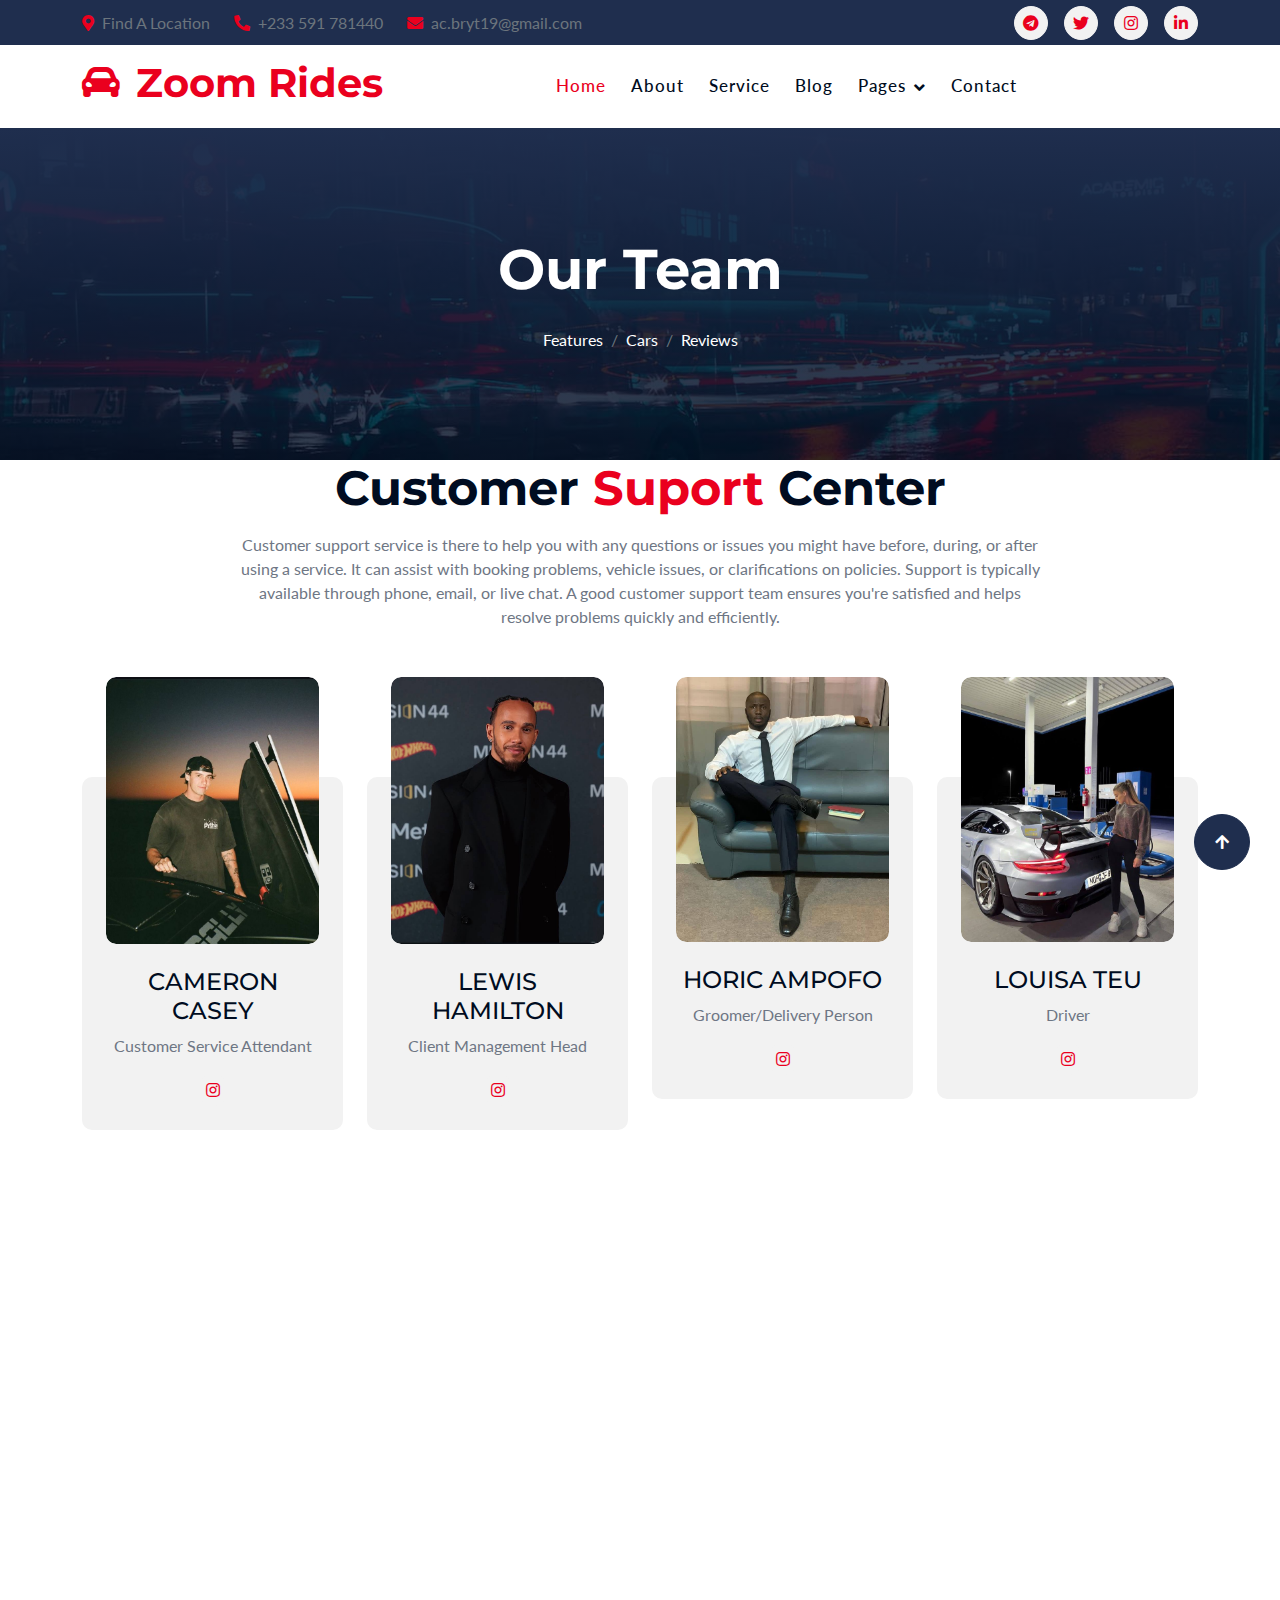
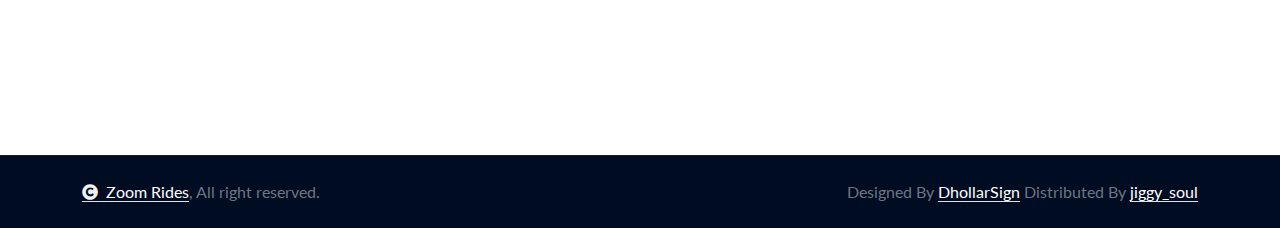
<file: team.html>
<!DOCTYPE html>
<html lang="en">

    <head>
        <meta charset="utf-8">
        <title>Zoom Rides - Car Rent Website</title>
        <meta name="viewport" content="width=device-width, initial-scale=1.0">
        <meta content="car rental" name="keywords">
        <meta content="team" name="description">

        <!-- Google Web Fonts -->
        <link rel="preconnect" href="https://fonts.googleapis.com">
        <link rel="preconnect" href="https://fonts.gstatic.com" crossorigin>
        <link href="https://fonts.googleapis.com/css2?family=Lato:ital,wght@0,400;0,700;0,900;1,400;1,700;1,900&family=Montserrat:ital,wght@0,100..900;1,100..900&display=swap" rel="stylesheet"> 

        <!-- Icon Font Stylesheet -->
        <link rel="stylesheet" href="https://use.fontawesome.com/releases/v5.15.4/css/all.css"/>
        <link href="https://cdn.jsdelivr.net/npm/bootstrap-icons@1.4.1/font/bootstrap-icons.css" rel="stylesheet">

        <!-- Libraries Stylesheet -->
        <link href="lib/animate/animate.min.css" rel="stylesheet">
        <link href="lib/owlcarousel/assets/owl.carousel.min.css" rel="stylesheet">


        <!-- Customized Bootstrap Stylesheet -->
        <link href="css/bootstrap.min.css" rel="stylesheet">

        <!-- Template Stylesheet -->
        <link href="css/style.css" rel="stylesheet">
    </head>

    <body>

        <!-- Spinner Start -->
        <div id="spinner" class="show bg-white position-fixed translate-middle w-100 vh-100 top-50 start-50 d-flex align-items-center justify-content-center">
            <div class="spinner-border text-primary" style="width: 3rem; height: 3rem;" role="status">
                <span class="sr-only">Loading...</span>
            </div>
        </div>
        <!-- Spinner End -->

        <!-- Topbar Start -->
        <div class="container-fluid topbar bg-secondary d-none d-xl-block w-100">
            <div class="container">
                <div class="row gx-0 align-items-center" style="height: 45px;">
                    <div class="col-lg-6 text-center text-lg-start mb-lg-0">
                        <div class="d-flex flex-wrap">
                            <a href="https://www.google.com/maps/@5.56238,-0.186964,11z?hl=en&entry=ttu&g_ep=EgoyMDI1MDMyMy4wIKXMDSoASAFQAw%3D%3D" class="text-muted me-4"><i class="fas fa-map-marker-alt text-primary me-2"></i>Find A Location</a>
                            <a href="tel:+233 591781440" class="text-muted me-4"><i class="fas fa-phone-alt text-primary me-2"></i>+233 591 781440</a>
                            <a href="mailto:ac.bryt19@gmail.com" class="text-muted me-0"><i class="fas fa-envelope text-primary me-2"></i>ac.bryt19@gmail.com</a>
                        </div>
                    </div>
                    <div class="col-lg-6 text-center text-lg-end">
                        <div class="d-flex align-items-center justify-content-end">
                            <a href="tel:+233 591781440" class="btn btn-light btn-sm-square rounded-circle me-3"><i class="fab fa-telegram"></i></a>
                            <a href="https://x.com/airxqhobarbryt" class="btn btn-light btn-sm-square rounded-circle me-3"><i class="fab fa-twitter"></i></a>
                            <a href="https://www.instagram.com/jiggy_soul/" class="btn btn-light btn-sm-square rounded-circle me-3"><i class="fab fa-instagram"></i></a>
                            <a href="www.linkedin.com/in/bright-akoto19" class="btn btn-light btn-sm-square rounded-circle me-0"><i class="fab fa-linkedin-in"></i></a>
                        </div>
                    </div>
                </div>
            </div>
        </div>
        <!-- Topbar End -->

        <!-- Navbar & Hero Start -->
        <div class="container-fluid nav-bar sticky-top px-0 px-lg-4 py-2 py-lg-0">
            <div class="container">
                <nav class="navbar navbar-expand-lg navbar-light">
                    <a href="" class="navbar-brand p-0">
                        <h1 class="display-6 text-primary"><i class="fas fa-car-alt me-3"></i></i>Zoom Rides</h1>
                        <!-- <img src="" alt="Logo"> -->
                    </a>
                    <button class="navbar-toggler" type="button" data-bs-toggle="collapse" data-bs-target="#navbarCollapse">
                        <span class="fa fa-bars"></span>
                    </button>
                    <div class="collapse navbar-collapse" id="navbarCollapse">
                        <div class="navbar-nav mx-auto py-0">
                            <a href="homepage.html" class="nav-item nav-link active">Home</a>
                            <a href="about.html" class="nav-item nav-link">About</a>
                            <a href="service.html" class="nav-item nav-link">Service</a>
                            <a href="blog.html" class="nav-item nav-link">Blog</a>
                            
                            <div class="nav-item dropdown">
                                <a href="#" class="nav-link dropdown-toggle" data-bs-toggle="dropdown">Pages</a>
                                <div class="dropdown-menu m-0">
                                    <a href="feature.html" class="dropdown-item"> Features</a>
                                    <a href="cars.html" class="dropdown-item"> Cars</a>
                                    <a href="testimonial.html" class="dropdown-item">Reviews</a>
                                </div>
                            </div>
                            <a href="contact.html" class="nav-item nav-link">Contact</a>
                </nav>
            </div>
        </div>
        <!-- Navbar & Hero End -->


        <!-- Header Start -->
        <div class="container-fluid bg-breadcrumb">
            <div class="container text-center py-5" style="max-width: 900px;">
                <h4 class="text-white display-4 mb-4 wow fadeInDown" data-wow-delay="0.1s">Our Team</h4>
                <ol class="breadcrumb d-flex justify-content-center mb-0 wow fadeInDown" data-wow-delay="0.3s">
                    <li class="breadcrumb-item"><a href="feature.html">Features</a></li>
                    <li class="breadcrumb-item"><a href="cars.html">Cars</a></li>
                    <li class="breadcrumb-item"><a href="testimonial.html">Reviews</a></li>
                </ol>    
            </div>
        </div>
        <!-- Header End -->

       <!-- Team Start -->
       <div class="container-fluid team pb-5">
        <div class="container pb-5">
            <div class="text-center mx-auto pb-5 wow fadeInUp" data-wow-delay="0.1s" style="max-width: 800px;">
                <h1 class="display-5 text-capitalize mb-3">Customer<span class="text-primary"> Suport</span> Center</h1>
                <p class="mb-0">Customer support service is there to help you with any questions or issues you might have before, during, or after using a service. It can assist with booking problems, vehicle issues, or clarifications on policies. Support is typically available through phone, email, or live chat. A good customer support team ensures you're satisfied and helps resolve problems quickly and efficiently.
                </p>
            </div>
            <div class="row g-4">
                <div class="col-md-6 col-lg-6 col-xl-3 wow fadeInUp" data-wow-delay="0.1s">
                    <div class="team-item p-4 pt-0">
                        <div class="team-img">
                            <img src="./img/casey.jpg" class="img-fluid rounded w-100" alt="Image">
                        </div>
                        <div class="team-content pt-4">
                            <h4>CAMERON CASEY</h4>
                            <p>Customer Service Attendant</p>
                            <div class="team-icon d-flex justify-content-center">
                                <a class="btn btn-square btn-light rounded-circle mx-1" href="https://www.instagram.com/camcasey/"><i class="fab fa-instagram"></i></a>
                            </div>
                        </div>
                    </div>
                </div>
                <div class="col-md-6 col-lg-6 col-xl-3 wow fadeInUp" data-wow-delay="0.3s">
                    <div class="team-item p-4 pt-0">
                        <div class="team-img">
                            <img src="./img/lewis.jpg" class="img-fluid rounded w-100" alt="Image">
                        </div>
                        <div class="team-content pt-4">
                            <h4>LEWIS HAMILTON</h4>
                            <p>Client Management Head</p>
                            <div class="team-icon d-flex justify-content-center">
                                <a class="btn btn-square btn-light rounded-circle mx-1" href="https://www.instagram.com/lewishamilton/"><i class="fab fa-instagram"></i></a>
                            </div>
                        </div>
                    </div>
                </div>
                <div class="col-md-6 col-lg-6 col-xl-3 wow fadeInUp" data-wow-delay="0.5s">
                    <div class="team-item p-4 pt-0">
                        <div class="team-img">
                            <img src="./img/horic.jpg" class="img-fluid rounded w-100" alt="Image">
                        </div>
                        <div class="team-content pt-4">
                            <h4>HORIC AMPOFO</h4>
                            <p> Groomer/Delivery Person</p>
                            <div class="team-icon d-flex justify-content-center">
                                <a class="btn btn-square btn-light rounded-circle mx-1" href="https://www.instagram.com/horic63s/"><i class="fab fa-instagram"></i></a>  
                            </div>
                        </div>
                    </div>
                </div>
                <div class="col-md-6 col-lg-6 col-xl-3 wow fadeInUp" data-wow-delay="0.7s">
                    <div class="team-item p-4 pt-0">
                        <div class="team-img">
                            <img src="./img/teu.jpg" class="img-fluid rounded w-100" alt="Image">
                        </div>
                        <div class="team-content pt-4">
                            <h4>LOUISA TEU</h4>
                            <p>Driver</p>
                            <div class="team-icon d-flex justify-content-center">
                                <a class="btn btn-square btn-light rounded-circle mx-1" href="https://www.instagram.com/loulu_teu/"><i class="fab fa-instagram"></i></a>
                            </div>
                        </div>
                    </div>
                </div>
            </div>
        </div>
    </div>
    <!-- Team End -->

        <!-- Footer Start -->
        <div class="container-fluid footer py-5 wow fadeIn" data-wow-delay="0.2s">
            <div class="container py-5">
                <div class="row g-5">
                    <div class="col-md-6 col-lg-6 col-xl-3">
                        <div class="footer-item d-flex flex-column">
                            <div class="footer-item">
                                <h4 class="text-white mb-4">About Us</h4>
                                <p class="mb-3">Zoom Rides is a reliable car rental company offering a variety of well-maintained vehicles for any occasion. They focus on customer satisfaction with easy booking and friendly service.</p>
                            </div>
                            <div class="position-relative">
                                <input class="form-control rounded-pill w-100 py-3 ps-4 pe-5" type="text" placeholder="Enter your email">
                                <button type="button" class="btn btn-secondary rounded-pill position-absolute top-0 end-0 py-2 mt-2 me-2">Subscribe</button>
                            </div>
                        </div>
                    </div>
                    <div class="col-md-6 col-lg-6 col-xl-3">
                        <div class="footer-item d-flex flex-column">
                            <h4 class="text-white mb-4">Quick Links</h4>
                            <a href="about.html"><i class="fas fa-angle-right me-2"></i> About</a>
                            <a href="cars.html"><i class="fas fa-angle-right me-2"></i> Cars</a>
                            <a href="team.html"><i class="fas fa-angle-right me-2"></i> Team</a>
                            <a href="contact.html"><i class="fas fa-angle-right me-2"></i> Contact us</a>
                        </div>
                    </div>
                    <div class="col-md-6 col-lg-6 col-xl-3">
                        <div class="footer-item d-flex flex-column">
                            <h4 class="text-white mb-4">Business Hours</h4>
                            <div class="mb-3">
                                <h6 class="text-muted mb-0">Mon - Friday:</h6>
                                <p class="text-white mb-0">09.00 am to 07.00 pm</p>
                            </div>
                            <div class="mb-3">
                                <h6 class="text-muted mb-0">Saturday:</h6>
                                <p class="text-white mb-0">10.00 am to 05.00 pm</p>
                            </div>
                            <div class="mb-3">
                                <h6 class="text-muted mb-0">Vacation:</h6>
                                <p class="text-white mb-0">All Sunday is our vacation</p>
                            </div>
                        </div>
                    </div>
                    <div class="col-md-6 col-lg-6 col-xl-3">
                        <div class="footer-item d-flex flex-column">
                            <h4 class="text-white mb-4">Contact Info</h4>
                            <a href="https://www.google.com/maps/place/Mataheko+pharmacy/@5.6564082,-0.2223469,12.27z/data=!4m6!3m5!1s0xfdf99da4208a8eb:0x47f0ed7db8f1d659!8m2!3d5.5686247!4d-0.2514157!16s%2Fg%2F11f013mqm3?entry=ttu&g_ep=EgoyMDI0MTIwMS4xIKXMDSoASAFQAw%3D%3D"><i class="fa fa-map-marker-alt me-2"></i>Paul Acquah Street, Accra, Ghana</a>
                            <a href="mailto:ac.bryt19@gmail.com"><i class="fas fa-envelope me-2"></i> ac.bryt19@gmail.com</a>
                            <a href="tel:+233 591781440"><i class="fas fa-phone me-2"></i> +233 591781440</a>
                            <a href="tel:+233 591781449" class="mb-3"><i class="fas fa-print me-2"></i> +233 591781440</a>
                            <div class="d-flex">
                                <a href="tel:+233 591781440" class="btn btn-light btn-sm-square rounded-circle me-3"><i class="fab fa-telegram"></i></a>
                                <a href="https://x.com/airxqhobarbryt" class="btn btn-light btn-sm-square rounded-circle me-3"><i class="fab fa-twitter"></i></a>
                                <a href="https://www.instagram.com/jiggy_soul/" class="btn btn-light btn-sm-square rounded-circle me-3"><i class="fab fa-instagram"></i></a>
                                <a href="www.linkedin.com/in/bright-akoto19" class="btn btn-light btn-sm-square rounded-circle me-0"><i class="fab fa-linkedin-in"></i></a>
                            </div>
                        </div>
                    </div>
                </div>
            </div>
        </div>
        <!-- Footer End -->
        
         <!-- Copyright Start -->
         <div class="container-fluid copyright py-4">
            <div class="container">
                <div class="row g-4 align-items-center">
                    <div class="col-md-6 text-center text-md-start mb-md-0">
                        <span class="text-body"><a href="#" class="border-bottom text-white"><i class="fas fa-copyright text-light me-2"></i>Zoom Rides</a>, All right reserved.</span>
                    </div>
                    <div class="col-md-6 text-center text-md-end text-body">
                        Designed By <a class="border-bottom text-white" href="www.linkedin.com/in/bright-akoto19">DhollarSign</a> Distributed By <a class="border-bottom text-white" href="https://www.instagram.com/jiggy_soul/">jiggy_soul</a>
                    </div>
                </div>
            </div>
        </div>
        <!-- Copyright End -->

        <!-- Back to Top -->
        <a href="team.html" class="btn btn-secondary btn-lg-square rounded-circle back-to-top"><i class="fa fa-arrow-up"></i></a>   

    <!-- JavaScript Libraries -->
    <script src="https://ajax.googleapis.com/ajax/libs/jquery/3.6.4/jquery.min.js"></script>
    <script src="https://cdn.jsdelivr.net/npm/bootstrap@5.0.0/dist/js/bootstrap.bundle.min.js"></script>
    <script src="lib/wow/wow.min.js"></script>
    <script src="lib/easing/easing.min.js"></script>
    <script src="lib/waypoints/waypoints.min.js"></script>
    <script src="lib/counterup/counterup.min.js"></script>
    <script src="lib/owlcarousel/owl.carousel.min.js"></script>
    

    <!-- Template Javascript -->
    <script src="js/main.js"></script>
    </body>

</html>
</file>
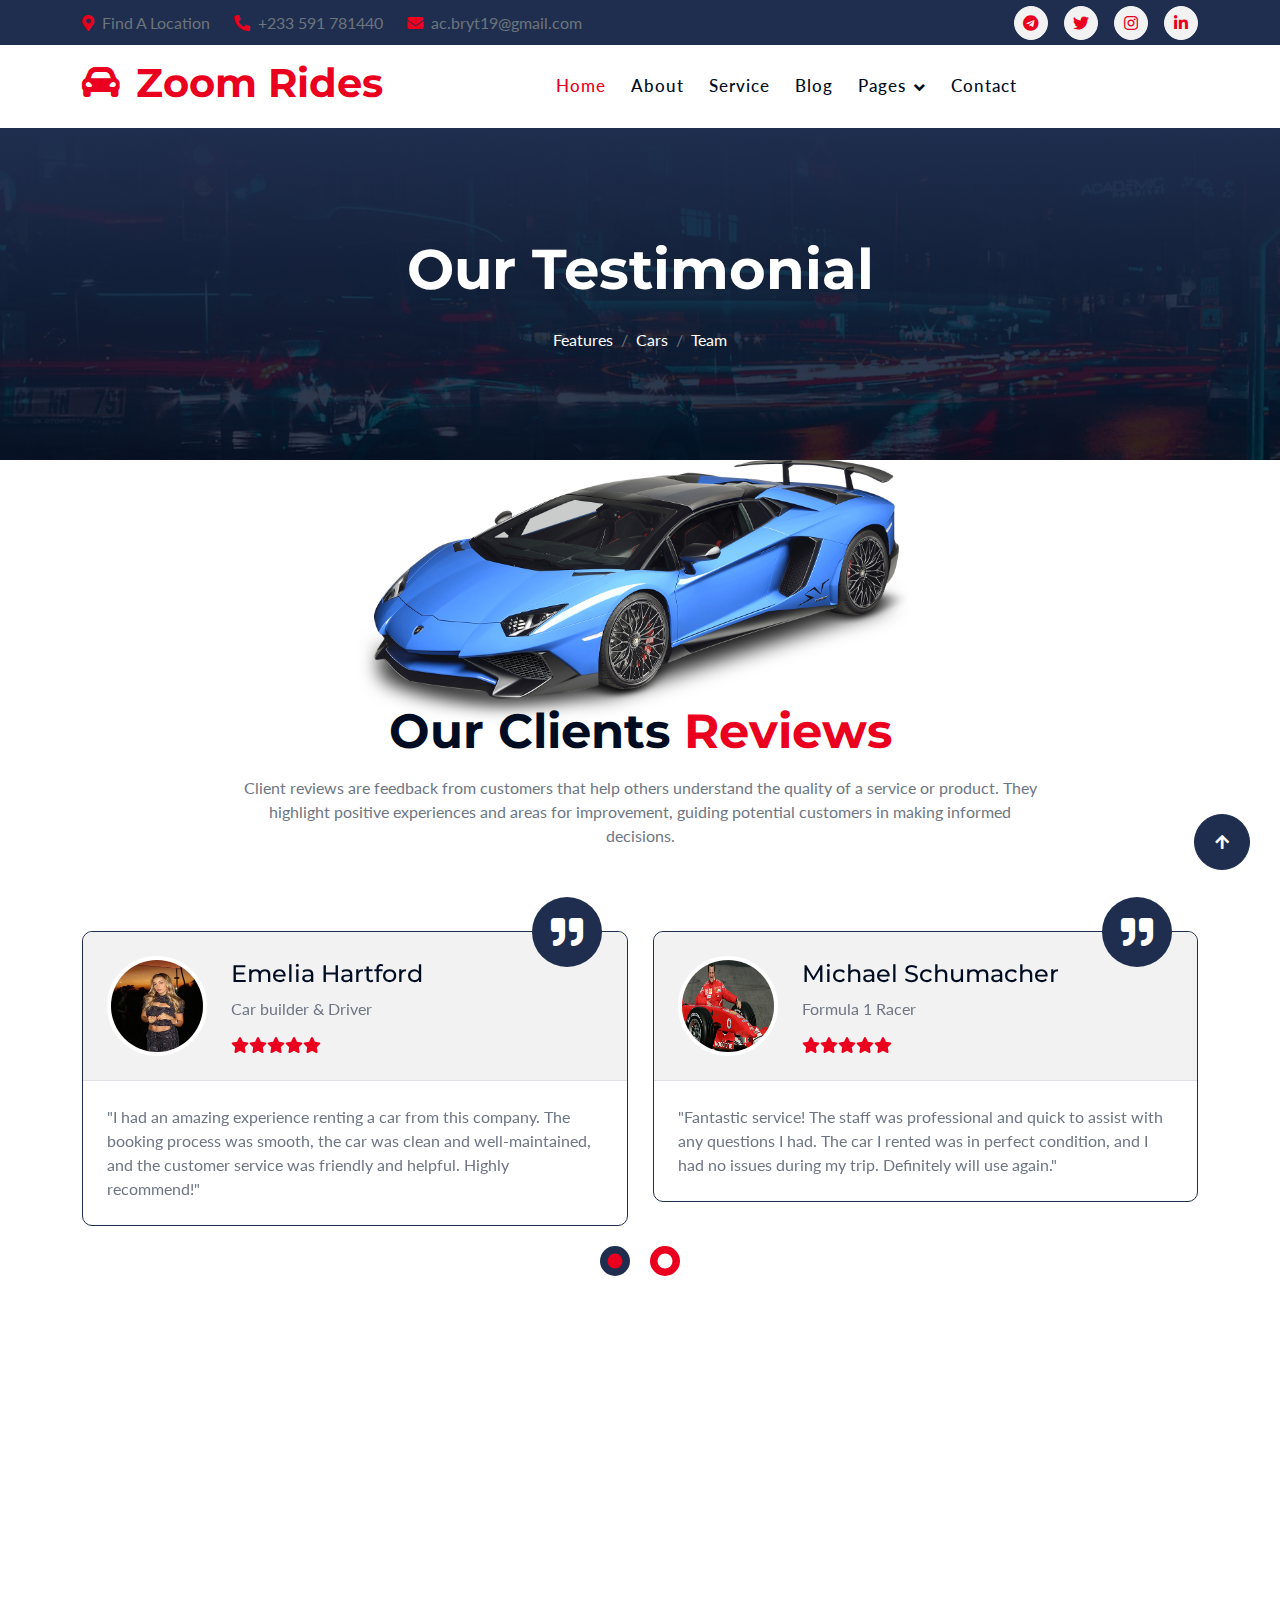
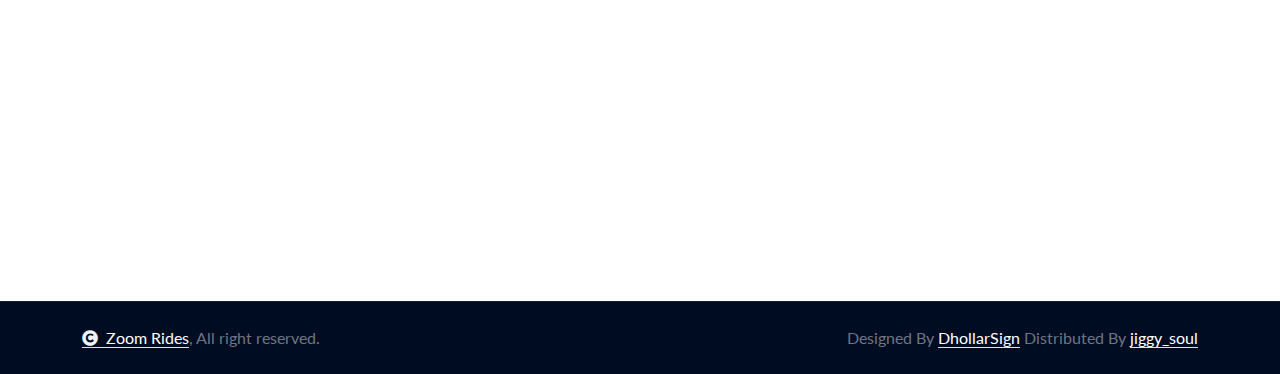
<file: testimonial.html>
<!DOCTYPE html>
<html lang="en">

    <head>
        <meta charset="utf-8">
        <title>Zoom Rides - Car Rent Website</title>
        <meta name="viewport" content="width=device-width, initial-scale=1.0">
        <meta content="car rental" name="keywords">
        <meta content="reviews" name="description">

        <!-- Google Web Fonts -->
        <link rel="preconnect" href="https://fonts.googleapis.com">
        <link rel="preconnect" href="https://fonts.gstatic.com" crossorigin>
        <link href="https://fonts.googleapis.com/css2?family=Lato:ital,wght@0,400;0,700;0,900;1,400;1,700;1,900&family=Montserrat:ital,wght@0,100..900;1,100..900&display=swap" rel="stylesheet"> 

        <!-- Icon Font Stylesheet -->
        <link rel="stylesheet" href="https://use.fontawesome.com/releases/v5.15.4/css/all.css"/>
        <link href="https://cdn.jsdelivr.net/npm/bootstrap-icons@1.4.1/font/bootstrap-icons.css" rel="stylesheet">

        <!-- Libraries Stylesheet -->
        <link href="lib/animate/animate.min.css" rel="stylesheet">
        <link href="lib/owlcarousel/assets/owl.carousel.min.css" rel="stylesheet">


        <!-- Customized Bootstrap Stylesheet -->
        <link href="css/bootstrap.min.css" rel="stylesheet">

        <!-- Template Stylesheet -->
        <link href="css/style.css" rel="stylesheet">
    </head>

    <body>

        <!-- Spinner Start -->
        <div id="spinner" class="show bg-white position-fixed translate-middle w-100 vh-100 top-50 start-50 d-flex align-items-center justify-content-center">
            <div class="spinner-border text-primary" style="width: 3rem; height: 3rem;" role="status">
                <span class="sr-only">Loading...</span>
            </div>
        </div>
        <!-- Spinner End -->

        <!-- Topbar Start -->
        <div class="container-fluid topbar bg-secondary d-none d-xl-block w-100">
            <div class="container">
                <div class="row gx-0 align-items-center" style="height: 45px;">
                    <div class="col-lg-6 text-center text-lg-start mb-lg-0">
                        <div class="d-flex flex-wrap">
                            <a href="https://www.google.com/maps/@5.56238,-0.186964,11z?hl=en&entry=ttu&g_ep=EgoyMDI1MDMyMy4wIKXMDSoASAFQAw%3D%3D" class="text-muted me-4"><i class="fas fa-map-marker-alt text-primary me-2"></i>Find A Location</a>
                            <a href="tel:+233 591781440" class="text-muted me-4"><i class="fas fa-phone-alt text-primary me-2"></i>+233 591 781440</a>
                            <a href="mailto:ac.bryt19@gmail.com" class="text-muted me-0"><i class="fas fa-envelope text-primary me-2"></i>ac.bryt19@gmail.com</a>
                        </div>
                    </div>
                    <div class="col-lg-6 text-center text-lg-end">
                        <div class="d-flex align-items-center justify-content-end">
                            <a href="tel:+233 591781440" class="btn btn-light btn-sm-square rounded-circle me-3"><i class="fab fa-telegram"></i></a>
                            <a href="https://x.com/airxqhobarbryt" class="btn btn-light btn-sm-square rounded-circle me-3"><i class="fab fa-twitter"></i></a>
                            <a href="https://www.instagram.com/jiggy_soul/" class="btn btn-light btn-sm-square rounded-circle me-3"><i class="fab fa-instagram"></i></a>
                            <a href="www.linkedin.com/in/bright-akoto19" class="btn btn-light btn-sm-square rounded-circle me-0"><i class="fab fa-linkedin-in"></i></a>
                        </div>
                    </div>
                </div>
            </div>
        </div>
        <!-- Topbar End -->

        <!-- Navbar & Hero Start -->
        <div class="container-fluid nav-bar sticky-top px-0 px-lg-4 py-2 py-lg-0">
            <div class="container">
                <nav class="navbar navbar-expand-lg navbar-light">
                    <a href="" class="navbar-brand p-0">
                        <h1 class="display-6 text-primary"><i class="fas fa-car-alt me-3"></i></i>Zoom Rides</h1>
                        <!-- <img src="" alt="Logo"> -->
                    </a>
                    <button class="navbar-toggler" type="button" data-bs-toggle="collapse" data-bs-target="#navbarCollapse">
                        <span class="fa fa-bars"></span>
                    </button>
                    <div class="collapse navbar-collapse" id="navbarCollapse">
                        <div class="navbar-nav mx-auto py-0">
                            <a href="homepage.html" class="nav-item nav-link active">Home</a>
                            <a href="about.html" class="nav-item nav-link">About</a>
                            <a href="service.html" class="nav-item nav-link">Service</a>
                            <a href="blog.html" class="nav-item nav-link">Blog</a>
                            
                            <div class="nav-item dropdown">
                                <a href="#" class="nav-link dropdown-toggle" data-bs-toggle="dropdown">Pages</a>
                                <div class="dropdown-menu m-0">
                                    <a href="feature.html" class="dropdown-item"> Features</a>
                                    <a href="cars.html" class="dropdown-item"> Cars</a>
                                    <a href="team.html" class="dropdown-item"> Team</a>
                                    <a href="testimonial.html" class="dropdown-item">Reviews</a>
                                </div>
                            </div>
                            <a href="contact.html" class="nav-item nav-link">Contact</a>
                </nav>
            </div>
        </div>
        <!-- Navbar & Hero End -->

        <!-- Header Start -->
        <div class="container-fluid bg-breadcrumb">
            <div class="container text-center py-5" style="max-width: 900px;">
                <h4 class="text-white display-4 mb-4 wow fadeInDown" data-wow-delay="0.1s">Our Testimonial</h4>
                <ol class="breadcrumb d-flex justify-content-center mb-0 wow fadeInDown" data-wow-delay="0.3s">
                    <li class="breadcrumb-item"><a href="feature.html">Features</a></li>
                    <li class="breadcrumb-item"><a href="cars.html">Cars</a></li>
                    <li class="breadcrumb-item"><a href="team.html">Team</a></li>
                </ol>    
            </div>
        </div>
        <!-- Header End -->

        <!-- Testimonial Start -->
        <div class="container-fluid testimonial pb-5">
            <div class="container pb-5">
                <div class="text-center mx-auto pb-5 wow fadeInUp" data-wow-delay="0.1s" style="max-width: 800px;">
                    <div class="d-flex justify-content-center align-items-center" style="height: 27vh;">
                        <img src="./img/svj.png" class="img-fluid" style="object-fit: cover; width: 73%;" alt="Img">
                      </div>
                    <h1 class="display-5 text-capitalize mb-3">Our Clients<span class="text-primary"> Reviews</span></h1>
                    <p class="mb-0">Client reviews are feedback from customers that help others understand the quality of a service or product. They highlight positive experiences and areas for improvement, guiding potential customers in making informed decisions.
                    </p>
                </div>
                <div class="owl-carousel testimonial-carousel wow fadeInUp" data-wow-delay="0.1s">
                    <div class="testimonial-item">
                        <div class="testimonial-quote"><i class="fa fa-quote-right fa-2x"></i>
                        </div>
                        <div class="testimonial-inner p-4">
                            <img src="./img/emelia.jpg" class="img-fluid" alt="">
                            <div class="ms-4">
                                <h4>Emelia Hartford</h4>
                                <p>Car builder & Driver</p>
                                <div class="d-flex text-primary">
                                    <i class="fas fa-star"></i>
                                    <i class="fas fa-star"></i>
                                    <i class="fas fa-star"></i>
                                    <i class="fas fa-star"></i>
                                    <i class="fas fa-star"></i>
                                </div>
                            </div>
                        </div>
                        <div class="border-top rounded-bottom p-4">
                            <p class="mb-0">"I had an amazing experience renting a car from this company. The booking process was smooth, the car was clean and well-maintained, and the customer service was friendly and helpful. Highly recommend!"</p>
                        </div>
                    </div>
                    <div class="testimonial-item">
                        <div class="testimonial-quote"><i class="fa fa-quote-right fa-2x"></i>
                        </div>
                        <div class="testimonial-inner p-4">
                            <img src="./img/micheal.jpg" class="img-fluid" alt="">
                            <div class="ms-4">
                                <h4>Michael Schumacher</h4>
                                <p>Formula 1 Racer</p>
                                <div class="d-flex text-primary">
                                    <i class="fas fa-star"></i>
                                    <i class="fas fa-star"></i>
                                    <i class="fas fa-star"></i>
                                    <i class="fas fa-star"></i>
                                    <i class="fas fa-star"></i>
                                </div>
                            </div>
                        </div>
                        <div class="border-top rounded-bottom p-4">
                            <p class="mb-0">"Fantastic service! The staff was professional and quick to assist with any questions I had. The car I rented was in perfect condition, and I had no issues during my trip. Definitely will use again."</p>
                        </div>
                    </div>
                    <div class="testimonial-item">
                        <div class="testimonial-quote"><i class="fa fa-quote-right fa-2x"></i>
                        </div>
                        <div class="testimonial-inner p-4">
                            <img src="./img/blondie.jpg" class="img-fluid" alt="">
                            <div class="ms-4">
                                <h4>Supercar Blondie</h4>
                                <p>Car Enthusiast</p>
                                <div class="d-flex text-primary">
                                    <i class="fas fa-star"></i>
                                    <i class="fas fa-star"></i>
                                    <i class="fas fa-star"></i>
                                    <i class="fas fa-star"></i>
                                    <i class="fas fa-star"></i>
                                </div>
                            </div>
                        </div>
                        <div class="border-top rounded-bottom p-4">
                            <p class="mb-0">"This was my first time using a rental service, and I couldn't be happier. The car was exactly what I needed, the price was reasonable, and the staff made the entire process so easy. A great experience overall!"</p>
                        </div>
                    </div>
                </div>
            </div>
        </div>
        <!-- Testimonial End -->
          
       <!-- Footer Start -->
       <div class="container-fluid footer py-5 wow fadeIn" data-wow-delay="0.2s">
        <div class="container py-5">
            <div class="row g-5">
                <div class="col-md-6 col-lg-6 col-xl-3">
                    <div class="footer-item d-flex flex-column">
                        <div class="footer-item">
                            <h4 class="text-white mb-4">About Us</h4>
                            <p class="mb-3">Zoom Rides is a reliable car rental company offering a variety of well-maintained vehicles for any occasion. They focus on customer satisfaction with easy booking and friendly service.</p>
                        </div>
                        <div class="position-relative">
                            <input class="form-control rounded-pill w-100 py-3 ps-4 pe-5" type="text" placeholder="Enter your email">
                            <button type="button" class="btn btn-secondary rounded-pill position-absolute top-0 end-0 py-2 mt-2 me-2">Subscribe</button>
                        </div>
                    </div>
                </div>
                <div class="col-md-6 col-lg-6 col-xl-3">
                    <div class="footer-item d-flex flex-column">
                        <h4 class="text-white mb-4">Quick Links</h4>
                        <a href="about.html"><i class="fas fa-angle-right me-2"></i> About</a>
                        <a href="cars.html"><i class="fas fa-angle-right me-2"></i> Cars</a>
                        <a href="team.html"><i class="fas fa-angle-right me-2"></i> Team</a>
                        <a href="contact.html"><i class="fas fa-angle-right me-2"></i> Contact us</a>
                    </div>
                </div>
                <div class="col-md-6 col-lg-6 col-xl-3">
                    <div class="footer-item d-flex flex-column">
                        <h4 class="text-white mb-4">Business Hours</h4>
                        <div class="mb-3">
                            <h6 class="text-muted mb-0">Mon - Friday:</h6>
                            <p class="text-white mb-0">09.00 am to 07.00 pm</p>
                        </div>
                        <div class="mb-3">
                            <h6 class="text-muted mb-0">Saturday:</h6>
                            <p class="text-white mb-0">10.00 am to 05.00 pm</p>
                        </div>
                        <div class="mb-3">
                            <h6 class="text-muted mb-0">Vacation:</h6>
                            <p class="text-white mb-0">All Sunday is our vacation</p>
                        </div>
                    </div>
                </div>
                <div class="col-md-6 col-lg-6 col-xl-3">
                    <div class="footer-item d-flex flex-column">
                        <h4 class="text-white mb-4">Contact Info</h4>
                        <a href="https://www.google.com/maps/place/Mataheko+pharmacy/@5.6564082,-0.2223469,12.27z/data=!4m6!3m5!1s0xfdf99da4208a8eb:0x47f0ed7db8f1d659!8m2!3d5.5686247!4d-0.2514157!16s%2Fg%2F11f013mqm3?entry=ttu&g_ep=EgoyMDI0MTIwMS4xIKXMDSoASAFQAw%3D%3D"><i class="fa fa-map-marker-alt me-2"></i>Paul Acquah Street, Accra, Ghana</a>
                        <a href="mailto:ac.bryt19@gmail.com"><i class="fas fa-envelope me-2"></i> ac.bryt19@gmail.com</a>
                        <a href="tel:+233 591781440"><i class="fas fa-phone me-2"></i> +233 591781440</a>
                        <a href="tel:+233 591781449" class="mb-3"><i class="fas fa-print me-2"></i> +233 591781440</a>
                        <div class="d-flex">
                            <a href="tel:+233 591781440" class="btn btn-light btn-sm-square rounded-circle me-3"><i class="fab fa-telegram"></i></a>
                            <a href="https://x.com/airxqhobarbryt" class="btn btn-light btn-sm-square rounded-circle me-3"><i class="fab fa-twitter"></i></a>
                            <a href="https://www.instagram.com/jiggy_soul/" class="btn btn-light btn-sm-square rounded-circle me-3"><i class="fab fa-instagram"></i></a>
                            <a href="www.linkedin.com/in/bright-akoto19" class="btn btn-light btn-sm-square rounded-circle me-0"><i class="fab fa-linkedin-in"></i></a>
                        </div>
                    </div>
                </div>
            </div>
        </div>
    </div>
    <!-- Footer End -->
        
       <!-- Copyright Start -->
       <div class="container-fluid copyright py-4">
        <div class="container">
            <div class="row g-4 align-items-center">
                <div class="col-md-6 text-center text-md-start mb-md-0">
                    <span class="text-body"><a href="#" class="border-bottom text-white"><i class="fas fa-copyright text-light me-2"></i>Zoom Rides</a>, All right reserved.</span>
                </div>
                <div class="col-md-6 text-center text-md-end text-body">
                    Designed By <a class="border-bottom text-white" href="www.linkedin.com/in/bright-akoto19">DhollarSign</a> Distributed By <a class="border-bottom text-white" href="https://www.instagram.com/jiggy_soul/">jiggy_soul</a>
                </div>
            </div>
        </div>
    </div>
    <!-- Copyright End -->

        <!-- Back to Top -->
        <a href="testimonial.html" class="btn btn-secondary btn-lg-square rounded-circle back-to-top"><i class="fa fa-arrow-up"></i></a>   

        
    <!-- JavaScript Libraries -->
    <script src="https://ajax.googleapis.com/ajax/libs/jquery/3.6.4/jquery.min.js"></script>
    <script src="https://cdn.jsdelivr.net/npm/bootstrap@5.0.0/dist/js/bootstrap.bundle.min.js"></script>
    <script src="lib/wow/wow.min.js"></script>
    <script src="lib/easing/easing.min.js"></script>
    <script src="lib/waypoints/waypoints.min.js"></script>
    <script src="lib/counterup/counterup.min.js"></script>
    <script src="lib/owlcarousel/owl.carousel.min.js"></script>
    

    <!-- Template Javascript -->
    <script src="js/main.js"></script>
    </body>

</html>
</file>
<file: css/style.css>
/*** Spinner Start ***/
/*** Spinner ***/
#spinner {
    opacity: 0;
    visibility: hidden;
    transition: opacity .5s ease-out, visibility 0s linear .5s;
    z-index: 99999;
}

#spinner.show {
    transition: opacity .5s ease-out, visibility 0s linear 0s;
    visibility: visible;
    opacity: 1;
}
/*** Spinner End ***/

.back-to-top {
    position: fixed;
    right: 30px;
    bottom: 30px;
    transition: 0.5s;
    z-index: 99;
}

/*** Button Start ***/
.btn {
    font-weight: 600;
    transition: .5s;
}

.btn-square {
    width: 32px;
    height: 32px;
}

.btn-sm-square {
    width: 34px;
    height: 34px;
}

.btn-md-square {
    width: 44px;
    height: 44px;
}

.btn-lg-square {
    width: 56px;
    height: 56px;
}

.btn-xl-square {
    width: 66px;
    height: 66px;
}

.btn-square,
.btn-sm-square,
.btn-md-square,
.btn-lg-square,
.btn-xl-square {
    padding: 0;
    display: flex;
    align-items: center;
    justify-content: center;
    font-weight: normal;
}

.btn.btn-primary {
    color: var(--bs-white);
}

.btn.btn-primary:hover {
    background: var(--bs-secondary);
    border: 1px solid var(--bs-secondary);
}

.btn.btn-secondary {
    color: var(--bs-white);
}

.btn.btn-secondary:hover {
    background: var(--bs-primary);
    border: 1px solid var(--bs-primary);
}

.btn.btn-light {
    color: var(--bs-primary);
}

.btn.btn-light:hover {
    color: var(--bs-white);
    background: var(--bs-primary);
    border: 1px solid var(--bs-primary);
}

/*** Icon Animation Start ***/
@keyframes icon-animat {
    0%  {border-radius: 67% 33% 29% 71% / 39% 46% 54% 61%;}

    25% {border-radius: 69% 31% 19% 81% / 43% 37% 63% 57%;}

    50% {border-radius: 67% 33% 16% 84% / 57% 37% 63% 43%;}

    75% {border-radius: 77% 23% 61% 39% / 36% 61% 39% 64%;}

    100% {border-radius: 67% 33% 29% 71% / 39% 46% 54% 61%;}
}
/*** Icon Animation End ***/


/*** Navbar Start ***/
.nav-bar {
    background: var(--bs-white);
}

.sticky-top {
    transition: 1s;
}

.navbar-light .navbar-nav .nav-link {
    position: relative;
    margin-right: 25px;
    padding: 35px 0;
    letter-spacing: 1px;
    color: var(--bs-dark);
    font-size: 17px;
    font-weight: 500;
    outline: none;
    transition: .5s;
}

.sticky-top .navbar-light .navbar-nav .nav-link {
    padding: 20px 0;
    color: var(--bs-dark);
}

.navbar-light .navbar-nav .nav-link:hover,
.navbar-light .navbar-nav .nav-link.active {
    color: var(--bs-primary);
}

.navbar-light .navbar-brand img {
    max-height: 60px;
    transition: .5s;
}

.sticky-top .navbar-light .navbar-brand img {
    max-height: 50px;
}

.navbar .dropdown-toggle::after {
    border: none;
    content: "\f107";
    font-family: "Font Awesome 5 Free";
    font-weight: 600;
    vertical-align: middle;
    margin-left: 8px;
}

.dropdown .dropdown-menu a:hover {
    background: var(--bs-primary);
    color: var(--bs-white);
}

.navbar .nav-item:hover .dropdown-menu {
    transform: rotateX(0deg);
    visibility: visible;
    margin-top: 8px !important;
    background: var(--bs-light);
    transition: .5s;
    opacity: 1;
}



@media (min-width: 992px) {
    .navbar .nav-item .dropdown-menu {
    display: block;
    visibility: hidden;
    top: 100%;
    transform: rotateX(-75deg);
    transform-origin: 0% 0%;
    border: 0;
    border-radius: 10px;
    margin-top: 8px !important;
    transition: .5s;
    opacity: 0;
    }
}

@media (max-width: 991px) {
    .navbar.navbar-expand-lg .navbar-toggler {
        padding: 8px 15px;
        border: 1px solid var(--bs-primary);
        color: var(--bs-primary);
    }

    .sticky-top .navbar-light .navbar-nav .nav-link {
        padding: 12px 0;
    }
}
/*** Navbar End ***/

/*** Carousel Header Start ***/
.carousel .carousel-item img {
    object-fit: cover;
}

.carousel .carousel-item,
.carousel .carousel-item img {
    height: 700px;
}

.carousel-item .carousel-caption {
    position: absolute;
    width: 100%;
    height: 100%;
    left: 0;
    bottom: 0;
    background: rgba(0, 0, 0, .6);
    display: flex;
    align-items: center;
}

.carousel .carousel-indicators {
    left: 75%;
    top: 50%;
    margin-right: 25%;
    transform: translateY(-50%);
    flex-direction: column;
}

.carousel-indicators [data-bs-target] {
    display: flex;
    width: 15px;
    height: 15px;
    border: 6px solid var(--bs-white);
    border-radius: 15px;
    padding: 0;
    margin-top:10px;
    margin-bottom:10px;
    background-color: var(--bs-secondary);
    opacity: 1;
    transition: 0.5s;
}

.carousel-indicators [data-bs-target].active {
    background-color: var(--bs-primary);
}

@media (max-width: 992px) {
    .carousel-indicators [data-bs-target] {
        display: none;
    }
}
/*** Carousel Header End ***/

/*** Single Page Hero Header Start ***/
.bg-breadcrumb {
    position: relative;
    overflow: hidden;
    background: linear-gradient(rgba(31, 46, 78, 1), rgba(0, 12, 33, 0.8)), url(../img/fact-bg.jpg);
    background-position: center top;
    background-repeat: no-repeat;
    background-size: cover;
    padding: 60px 0 60px 0;
    transition: 0.5s;
}

.bg-breadcrumb .breadcrumb {
    position: relative;
    display: flex;
}

.bg-breadcrumb .breadcrumb .breadcrumb-item {
    position: relative;
    display: inline-block;
}

.bg-breadcrumb .breadcrumb .breadcrumb-item a {
    color: var(--bs-white);
    text-decoration: none; /* Remove default underline */
    position: relative;
    padding-bottom: 5px; /* Adjust for space between text and underline */
}

.bg-breadcrumb .breadcrumb .breadcrumb-item a::after {
    content: '';
    position: absolute;
    left: 0;
    bottom: 0;
    width: 0;
    height: 2px; /* Underline thickness */
    background-color: #fff; /* Underline color */
    transition: width 0.3s ease; /* Animate the underline width */
}

.bg-breadcrumb .breadcrumb .breadcrumb-item a:hover {
    color: var(--bs-primary); /* Change text color on hover */
}

.bg-breadcrumb .breadcrumb .breadcrumb-item a:hover::after {
    width: 100%; 
}

/*** Single Page Hero Header End ***/

/*** Features Start ***/
.feature {
    background: var(--bs-light);
}

.feature .feature-item {
    display: flex;
    border-radius: 10px;
}

.feature .feature-item .feature-icon span {
    width: 90px; 
    height: 90px;
    display: flex;
    align-items: center;
    justify-content: center;
    color: var(--bs-secondary);
    background: var(--bs-primary);
    border-radius: 67% 33% 29% 71% / 39% 46% 54% 61%;;
    animation-name: icon-animat;
    animation-duration: 5s;
    animation-delay: 1s;
    animation-direction: alternate;
    animation-iteration-count: infinite;
    transition: 0.5s;
}

/*** Features End ***/

/*** About Start ***/
.about .about-item .about-item-inner {
    display: flex;
    flex-direction: column;
    align-items: center;
    justify-content: center;
    text-align: center;
    border-radius: 10px;
    background: var(--bs-light);
    transition: 0.5s;
}

.about .about-item .about-item-inner .about-icon {
    width: 90px; 
    height: 90px; 
    border-radius: 67% 33% 29% 71% / 39% 46% 54% 61%;
    display: flex;
    align-items: center;
    justify-content: center;
    color: var(--bs-secondary);
    background: var(--bs-primary);
    animation-name: icon-animat;
    animation-duration: 5s;
    animation-delay: 1s;
    animation-direction: alternate;
    animation-iteration-count: infinite;
    transition: 0.5s;
}

.about .about-img {
    position: relative;
    overflow: hidden;
    width: 100%;
    height: 100%;
    
}

.about .about-img .img-1 {
    height: 85%;
    margin-right: 50px;
}

.about .about-img .img-2 {
    position: absolute;
    width: 100%; 
    bottom: 0; 
    right: 0;
    padding-left: 50px;
    border-radius: 10px;
}

.about .about-img::after {
    content: "";
    position: absolute;
    width: 10px;
    height: 98%;
    top: 0;
    right: 0;
    border-radius: 10px;
    background: var(--bs-primary);
    z-index: -1;
}

.about .about-item .text-item {
    position: relative;
    padding-left: 25px;
}

.about .about-item .text-item::after {
    content: "";
    position: absolute;
    width: 5px;
    height: 100%;
    top: 0;
    left: 0;
    border-radius: 10px;
    background: var(--bs-secondary);
}
/*** About End ***/


/*** Fact Counter Start ***/
.counter {
    background: linear-gradient(rgba(0, 12, 33, 0.9), rgba(31, 46, 78, 0.9)), url(../img/fact-bg.jpg);
    background-position: center center;
    background-repeat: no-repeat;
    background-size: cover;
}

.counter .counter-item .counter-item-icon {
    width: 90px; 
    height: 90px; 
    border-radius: 67% 33% 29% 71% / 39% 46% 54% 61%;
    display: flex;
    align-items: center;
    justify-content: center;
    color: var(--bs-secondary);
    background: var(--bs-primary);
    animation-name: icon-animat;
    animation-duration: 5s;
    animation-delay: 1s;
    animation-direction: alternate;
    animation-iteration-count: infinite;
    transition: 0.5s;
}

/*** Fact Counter End ***/

/*** Services Start ***/
.service .service-item {
    position: relative;
    display: flex;
    flex-direction: column;
    align-items: center;
    justify-content: center;
    text-align: center;
    box-shadow: 0 0 45px rgba(0, 0, 0, .1);
    border-radius: 10px;
    background: var(--bs-white);
    transition: 0.5s;
}

.service .service-item:hover {
    display: flex;
    flex-direction: column;
    align-items: center;
    justify-content: center;
    text-align: center;
    border-radius: 60px;
    background: var(--bs-light);
}

.service .service-item::after {
    content: "";
    position: absolute;
    width: 100%;
    height: 100%;
    bottom: 0;
    left: 0;
    background: var(--bs-primary);
    border-radius: 10px;
    z-index: -1;
    transition: 0.5s;
    opacity: 0;
}

.service .service-item:hover::after {
    opacity: 1;
}

.service .service-item .service-icon {
    width: 90px; 
    height: 90px; 
    border-radius: 67% 33% 29% 71% / 39% 46% 54% 61%;
    display: flex;
    align-items: center;
    justify-content: center;
    color: var(--bs-secondary);
    background: var(--bs-primary);
    animation-name: icon-animat;
    animation-duration: 5s;
    animation-delay: 1s;
    animation-direction: alternate;
    animation-iteration-count: infinite;
    transition: 0.5s;
}
/*** Service End ***/

/*** Cars Categories Start ***/
.categories .categories-item {
    position: relative;
    border: 1px solid var(--bs-secondary);
    border-radius: 10px;
    transition: 0.5s;
}

.categories .categories-item:hover {
    border: 1px solid var(--bs-primary);
}

.categories .categories-item .categories-item-inner {
    position: relative;
    overflow: hidden;
    border-radius: 10px;
    transition: 0.5s;
}

.categories .categories-item .categories-item-inner:hover {
    box-shadow: 0 0 50px rgba(234, 0, 30, .3);
}

.categories .categories-item-inner .categories-img {
    background: var(--bs-light);
}

.categories .categories-item-inner .categories-content {
    border-top: 4px solid var(--bs-white);
    text-align: center;
    background: var(--bs-light);
}

.categories .categories-item-inner .categories-review {
    display: flex;
    align-items: center;
    justify-content: center;
}

.categories-carousel .owl-stage-outer {
    margin-top: 65px;
    margin-right: -1px;
}

.categories-carousel .owl-nav .owl-prev,
.categories-carousel .owl-nav .owl-next {
    position: absolute;
    top: -65px;
    padding: 10px 35px;
    color: var(--bs-white);
    background: var(--bs-primary);
    border-radius: 50px;
    transition: 0.5s;
}

.categories-carousel .owl-nav .owl-prev {
    left: 0 !important;
}

.categories-carousel .owl-nav .owl-next {
    right: 0;
}

.categories-carousel .owl-nav .owl-prev:hover,
.categories-carousel .owl-nav .owl-next:hover {
    background: var(--bs-secondary);
    color: var(--bs-white);
}
/*** Cars Categories End ***/


/*** Process Start ***/
.steps {
    background: linear-gradient(rgba(0, 0, 0, 0.9), rgba(0, 0, 0, 0.9)), url(../img/bg-1.jpg);
    background-position: center center;
    background-repeat: no-repeat;
    background-size: cover;
}


.steps .steps-item {
    position: relative;
    background: var(--bs-secondary);
    border-radius: 10px;
}

.steps .steps-item h4,
.steps .steps-item p {
    color: var(--bs-white);
}

.steps .steps-item .setps-number {
    position: absolute;
    width: 64px;
    height: 64px;
    bottom: 0; 
    right: 40px;
    font-weight: 900;
    border: 1px solid var(--bs-white); 
    border-radius: 64px;
    transform: translateY(50%);
    color: var(--bs-white);
    background: var(--bs-secondary);
    display: flex;
    align-items: center;
    justify-content: center;
}
/*** Process End ***/


/*** Blog Start ***/
.blog .blog-item {
    border-radius: 10px;
    transition: 0.5s;
}

.blog .blog-item:hover {
    box-shadow: 0 0 45px rgba(0, 0, 0, .2);
}

.blog .blog-item .blog-img {
    position: relative;
    overflow: hidden;
    border-top-left-radius: 10px;
    border-top-right-radius: 10px;
}

.blog .blog-item .blog-img::after {
    content: "";
    position: absolute;
    width: 100%;
    height: 0;
    bottom: 0;
    left: 0;
    background: rgba(255, 255, 255, 0.3);
    transition: 0.5s;
}

.blog .blog-item:hover .blog-img::after {
    height: 100%;
}

.blog .blog-item .blog-img img {
    transition: 0.5s;
}

.blog .blog-item:hover .blog-img img {
    transform: scale(1.2);
}  

.blog .blog-item .blog-content {
    position: relative;
    background: var(--bs-light);
}

.blog .blog-item .blog-content .blog-date {
    position: absolute;
    top: 0; 
    left: 25px; 
    transform: translateY(-50%);
    padding: 12px 25px;
    border-radius: 10px;
    color: var(--bs-white);
    background: var(--bs-primary);
}

.blog .blog-item .blog-content .blog-comment {
    display: flex;
    justify-content: space-between;
}
/*** Blog End ***/


/*** Banner Start ***/
.banner .banner-item {
    position: relative;
    width: 100%;
    height: 100%;
    border-radius: 10px;
    transition: 0.5s;
    z-index: 1;
}

.banner .banner-item::after {
    content: "";
    position: absolute;
    width: 100%;
    height: 100%;
    top: 0;
    left: 0;
    border-radius: 10px;
    background: rgba(0, 0, 0, .6);
    z-index: 2;
}

.banner .banner-item .banner-content {
    position: absolute;
    width: 100%;
    height: 100%;
    top: 0;
    right: 0;
    margin-left: 0;
    margin-bottom: 0;
    padding: 25px;
    border-radius: 10px;
    display: flex;
    flex-direction: column;
    justify-content: center;
    align-items: end;
    z-index: 5;
}

@media (min-width: 992px) {
    .banner .banner-item .banner-content h2 {
        font-size: 45px;
        margin-bottom: 20px;
    }

    .banner .banner-item .banner-content h1 {
        font-size: 72px;
        margin-bottom: 20px;
    }

    .banner .banner-item .banner-content p {
        font-size: 40px;
        margin-bottom: 20px;
    }
}
/*** Banner End ***/

/*** Team Start ***/
.team .team-item {
    position: relative;
    text-align: center;
    border-radius: 10px;
    margin-top: 100px;
    background: var(--bs-light);
    transition: 0.5s;
    z-index: 1;
}

.team .team-item::after {
    content: "";
    position: absolute;
    width: 100%;
    height: 0;
    bottom: 0;
    left: 0;
    border-radius: 10px;
    background: var(--bs-secondary);
    z-index: 2;
    transition: 0.5s;
}

.team .team-item:hover::after {
    height: 100%;
}

.team .team-item .team-content {
    position: relative;
    z-index: 5;
}

.team .team-item .team-content h4,
.team .team-item .team-content p {
    transition: 0.5s;
}

.team .team-item:hover .team-content h4 {
    color: var(--bs-white);
}
.team .team-item:hover .team-content p {
    color: var(--bs-white);
}

.team .team-item .team-img {
    position: relative;
    overflow: hidden;
    top: -100px;
    margin-bottom: -100px;
    border-radius: 10px;
    z-index: 3;
}

.team .team-item .team-img img {
    transition: 0.5s;
}

.team .team-item:hover .team-img img {
    transform: scale(1.1);
}

.team .team-item .team-img::after {
    content: "";
    position: absolute;
    width: 100%;
    height: 0;
    top: 0;
    left: 0;
    border-radius: 10px;
    background: rgba(255, 255, 255, .3);
    z-index: 4;
    transition: 0.5s;
}

.team .team-item:hover .team-img::after {
    height: 100%;
}
/*** Team End ***/

/*** Testimonial Start ***/
.testimonial-carousel .owl-stage-outer {
    margin-right: -1px;
}

.testimonial .testimonial-item {
    position: relative;
    margin-top: 35px;
    border: 1px solid var(--bs-secondary);
    border-radius: 10px;
}

.testimonial .testimonial-item .testimonial-quote {
    position: absolute;
    width: 70px;
    height: 70px;
    top: 0;
    right: 25px;
    transform: translateY(-50%);
    border-radius: 70px;
    color: var(--bs-white);
    background: var(--bs-secondary);
    display: flex;
    align-items: center;
    justify-content: center;
}

.testimonial .testimonial-item .testimonial-inner {
    display: flex;
    align-items: center;
    background: var(--bs-light);
    border-top-left-radius: 10px;
    border-top-right-radius: 10px;
}

.testimonial .testimonial-item .testimonial-inner img {
    width: 100px; 
    height: 100px; 
    border-radius: 100px;
    border: 4px solid var(--bs-white);
}

.testimonial-carousel .owl-dots {
    display: flex;
    justify-content: center;
}

.testimonial-carousel .owl-dots .owl-dot {
    width: 30px;
    height: 30px;
    border-radius: 30px;
    margin: 20px 10px 0 10px;
    background: var(--bs-primary);
    transition: 0.5s;
}

.testimonial-carousel .owl-dots .owl-dot.active {
    width: 30px;
    height: 30px;
    border-radius: 30px;
    background: var(--bs-secondary);
    transition: 0.5s;
}

.testimonial-carousel .owl-dots .owl-dot span {
    position: relative;
    margin-top: 50%;
    margin-left: 50%;
    transform: translate(-50%, -50%);
    display: flex;
    align-items: center;
    justify-content: center;
    text-align: center;
}

.testimonial-carousel .owl-dots .owl-dot.active span::after {
    background: var(--bs-primary);
}

.testimonial-carousel .owl-dots .owl-dot span::after {
    content: "";
    width: 15px;
    height: 15px;
    border-radius: 15px;
    position: absolute;
    top: 50%;
    left: 0;
    transform: translateY(-50%);
    display: flex;
    align-items: center;
    justify-content: center;
    text-align: center;
    background: var(--bs-white);
    transition: 0.5s;
}
/*** Testimonial End ***/

/*** Contact Start ***/
.contact .contact-add-item {
    border-radius: 10px;
    display: flex;
    flex-direction: column;
    align-items: center;
    justify-content: center;
    text-align: center;
    background: var(--bs-light);
}

.contact .contact-add-item .contact-icon {
    width: 90px; 
    height: 90px; 
    border-radius: 67% 33% 29% 71% / 39% 46% 54% 61%;
    display: flex;
    align-items: center;
    justify-content: center;
    color: var(--bs-secondary);
    background: var(--bs-primary);
    animation-name: icon-animat;
    animation-duration: 5s;
    animation-delay: 1s;
    animation-direction: alternate;
    animation-iteration-count: infinite;
    transition: 0.5s;
}

/*** Contact End ***/


/*** Footer Start ***/
.footer {
    background: var(--bs-dark);
}

.footer .footer-item a {
    line-height: 35px;
    color: var(--bs-body);
    transition: 0.5s;
}

.footer .footer-item p {
    line-height: 35px;
}

.footer .footer-item a:hover {
    letter-spacing: 1px;
    color: var(--bs-primary);
}

.footer .footer-item .footer-btn a,
.footer .footer-item .footer-btn a i {
    transition: 0.5s;
}

.footer .footer-item .footer-btn a:hover {
    background: var(--bs-white);
}

.footer .footer-item .footer-btn a:hover i {
    color: var(--bs-primary) !important;
}
/*** Footer End ***/

/*** copyright Start ***/
.copyright {
    border-top: 1px solid rgba(255, 255, 255, 0.08);
    background: var(--bs-dark);
}
/*** copyright end ***/
</file>
